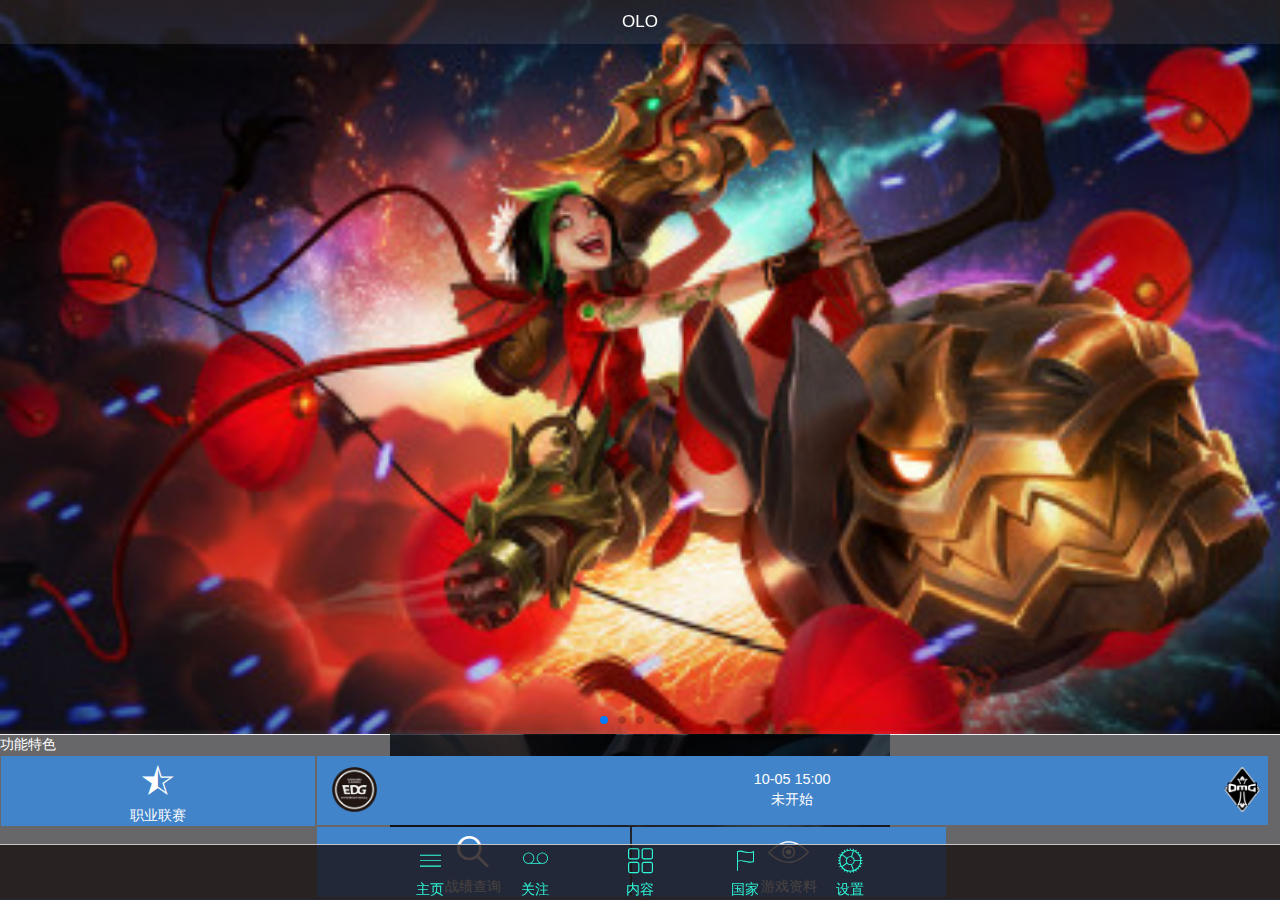
<file: index.html>
<!DOCTYPE html>
<html lang="en">

<head>
    <meta charset="utf-8">
    <meta name="viewport" content="width=device-width, initial-scale=1, maximum-scale=1, minimum-scale=1, user-scalable=no, minimal-ui">
    <meta name="apple-mobile-web-app-capable" content="yes">
    <meta name="apple-mobile-web-app-status-bar-style" content="black">
    <title>OLO</title>
    <link rel="stylesheet" href="assets/css/framework7.ios.css">
    <link rel="stylesheet" href="assets/css/framework7-icons.css">
    <link rel="stylesheet" href="assets/css/framework7.ios.colors.css">
    <link rel="stylesheet" href="assets/css/app.css">
    <link rel="stylesheet" href="assets/css/index.css">
    <link rel="stylesheet" href="assets/css/hero/default.css">
    <link rel="stylesheet" href="assets/css/hero/index.css">
</head>

<body>
    <div class="statusbar-overlay"></div>
    <div class="panel-overlay"></div>

    <div class="panel panel-left panel-reveal layout-white">
        <div class="view view-left"></div>
    </div>
    <div class="panel panel-right panel-reveal panel-primary">
        <div class="view view-right"></div>
    </div>
    <div class="views tabs toolbar-through" id="view-main">
        <div class="view tab view-home view-main active" id="view-home">
            <div class="navbar"> </div>
            <div class="pages navbar-through toolbar-through"> </div>
            <div class="toolbar tabbar tabbar-labels">
                <div class="toolbar-inner">
                    <a href="home.html" class="tab-link active">
                        <i class="f7-icons">bars</i>
                        <span class="tabbar-label">主页</span>
                    </a>
                    <a href="#tab2" class="tab-link">
                        <i class="f7-icons">tape</i>
                        <span class="tabbar-label">关注</span>
                    </a>
                    <a href="#tab3" class="tab-link">
                        <i class="f7-icons">data</i>
                        <span class="tabbar-label">内容</span>
                    </a>
                    <a href="#tab4" class="tab-link">
                        <i class="f7-icons">flag</i>
                        <span class="tabbar-label">国家</span>
                    </a>
                    <a href="#tab5" class="tab-link">
                        <i class="f7-icons">settings</i>
                        <span class="tabbar-label">设置</span>
                    </a>

                </div>
            </div>
        </div>
        <div class="view tab view-hero" id="view-hero">
            <div class="navbar"></div>
            <div class="pages navbar-through toolbar-through"> </div>

            <div class="toolbar tabbar tabbar-labels" id="toolbar-hero">
                <div class="toolbar-inner">
                    <a href="home.html" class="tab-link active">
                        <i class="f7-icons">bars</i>
                        <span class="tabbar-label">英雄</span>
                    </a>
                    <a href="#tab2" class="tab-link">
                        <i class="f7-icons">tape</i>
                        <span class="tabbar-label">物品</span>
                    </a>
                    <a href="#tab3" class="tab-link">
                        <i class="f7-icons">data</i>
                        <span class="tabbar-label">召唤师技能</span>
                    </a>
                    <a href="#tab4" class="tab-link">
                        <i class="f7-icons">flag</i>
                        <span class="tabbar-label">符文</span>
                    </a>
                    <a href="#tab5" class="tab-link">
                        <i class="f7-icons">settings</i>
                        <span class="tabbar-label">天赋</span>
                    </a>

                </div>
            </div>
        </div>

        <div class="view tab view-defail" id="view-defail">
            <div class="navbar"></div>
            <div class="pages navbar-through toolbar-through"> </div>

            <div class="toolbar tabbar tabbar-labels" id="toolbar-hero">
                <div class="toolbar-inner">
                    <a href="home.html" class="tab-link active">
                        <i class="f7-icons">bars</i>
                        <span class="tabbar-label">英雄</span>
                    </a>
                    <a href="#tab2" class="tab-link">
                        <i class="f7-icons">tape</i>
                        <span class="tabbar-label">物品</span>
                    </a>
                    <a href="#tab3" class="tab-link">
                        <i class="f7-icons">data</i>
                        <span class="tabbar-label">召唤师技能</span>
                    </a>
                    <a href="#tab4" class="tab-link">
                        <i class="f7-icons">flag</i>
                        <span class="tabbar-label">符文</span>
                    </a>
                    <a href="#tab5" class="tab-link">
                        <i class="f7-icons">settings</i>
                        <span class="tabbar-label">天赋</span>
                    </a>

                </div>
            </div>
        </div>
    </div>

</body>
<script src="assets/js/framework7.js"></script>
<script src="assets/js/video.min.js"></script>
<script src="assets/js/videojs-ie8.min.js"></script>
<script src="assets/js/app.js"></script>
<script src="assets/js/app.main.js"></script>
<script src="assets/js/polyfill.js"></script>
<script src="assets/js/hero/params.js"></script>
<script src="assets/js/hero/index.js"></script>
<script src="assets/js/hero/defail/index.js"></script>

</html>
</file>
<file: assets/css/framework7.ios.css>
/**
 * Framework7 1.6.5
 * Full featured mobile HTML framework for building iOS & Android apps
 * 
 * iOS Theme
 *
 * http://framework7.io/
 * 
 * Copyright 2017, Vladimir Kharlampidi
 * The iDangero.us
 * http://www.idangero.us/
 * 
 * Licensed under MIT
 * 
 * Released on: September 7, 2017
 */
html,
body,
.framework7-root {
  position: relative;
  height: 100%;
  width: 100%;
  overflow-x: hidden;
}
body {
  font-family: -apple-system, SF UI Text, Helvetica Neue, Helvetica, Arial, sans-serif;
  margin: 0;
  padding: 0;
  color: #000;
  font-size: 14px;
  line-height: 1.4;
  width: 100%;
  -webkit-text-size-adjust: 100%;
  background: #fff;
  overflow: hidden;
}
.framework7-root {
  overflow: hidden;
}
@media all and (width: 1024px) and (height: 691px) and (orientation: landscape) {
  html,
  body,
  .framework7-root {
    height: 671px;
  }
}
@media all and (width: 1024px) and (height: 692px) and (orientation: landscape) {
  html,
  body,
  .framework7-root {
    height: 672px;
  }
}
* {
  -webkit-tap-highlight-color: rgba(0, 0, 0, 0);
  -webkit-touch-callout: none;
}
a,
input,
textarea,
select {
  outline: 0;
}
a {
  text-decoration: none;
  color: #007aff;
}
p {
  margin: 1em 0;
}
/* === Grid === */
.row {
  display: -webkit-box;
  display: -ms-flexbox;
  display: -webkit-flex;
  display: flex;
  -webkit-box-pack: justify;
  -ms-flex-pack: justify;
  -webkit-justify-content: space-between;
  justify-content: space-between;
  -webkit-box-lines: multiple;
  -moz-box-lines: multiple;
  -webkit-flex-wrap: wrap;
  -ms-flex-wrap: wrap;
  flex-wrap: wrap;
  -webkit-box-align: start;
  -ms-flex-align: start;
  -webkit-align-items: flex-start;
  align-items: flex-start;
}
.row > [class*="col-"] {
  box-sizing: border-box;
}
.row .col-auto {
  width: 100%;
}
.row .col-100 {
  width: 100%;
  width: -webkit-calc((100% - 15px*0) / 1);
  width: calc((100% - 15px*0) / 1);
}
.row.no-gutter .col-100 {
  width: 100%;
}
.row .col-95 {
  width: 95%;
  width: -webkit-calc((100% - 15px*0.05263157894736836) / 1.0526315789473684);
  width: calc((100% - 15px*0.05263157894736836) / 1.0526315789473684);
}
.row.no-gutter .col-95 {
  width: 95%;
}
.row .col-90 {
  width: 90%;
  width: -webkit-calc((100% - 15px*0.11111111111111116) / 1.1111111111111112);
  width: calc((100% - 15px*0.11111111111111116) / 1.1111111111111112);
}
.row.no-gutter .col-90 {
  width: 90%;
}
.row .col-85 {
  width: 85%;
  width: -webkit-calc((100% - 15px*0.17647058823529416) / 1.1764705882352942);
  width: calc((100% - 15px*0.17647058823529416) / 1.1764705882352942);
}
.row.no-gutter .col-85 {
  width: 85%;
}
.row .col-80 {
  width: 80%;
  width: -webkit-calc((100% - 15px*0.25) / 1.25);
  width: calc((100% - 15px*0.25) / 1.25);
}
.row.no-gutter .col-80 {
  width: 80%;
}
.row .col-75 {
  width: 75%;
  width: -webkit-calc((100% - 15px*0.33333333333333326) / 1.3333333333333333);
  width: calc((100% - 15px*0.33333333333333326) / 1.3333333333333333);
}
.row.no-gutter .col-75 {
  width: 75%;
}
.row .col-70 {
  width: 70%;
  width: -webkit-calc((100% - 15px*0.4285714285714286) / 1.4285714285714286);
  width: calc((100% - 15px*0.4285714285714286) / 1.4285714285714286);
}
.row.no-gutter .col-70 {
  width: 70%;
}
.row .col-66 {
  width: 66.66666666666666%;
  width: -webkit-calc((100% - 15px*0.5000000000000002) / 1.5000000000000002);
  width: calc((100% - 15px*0.5000000000000002) / 1.5000000000000002);
}
.row.no-gutter .col-66 {
  width: 66.66666666666666%;
}
.row .col-65 {
  width: 65%;
  width: -webkit-calc((100% - 15px*0.5384615384615385) / 1.5384615384615385);
  width: calc((100% - 15px*0.5384615384615385) / 1.5384615384615385);
}
.row.no-gutter .col-65 {
  width: 65%;
}
.row .col-60 {
  width: 60%;
  width: -webkit-calc((100% - 15px*0.6666666666666667) / 1.6666666666666667);
  width: calc((100% - 15px*0.6666666666666667) / 1.6666666666666667);
}
.row.no-gutter .col-60 {
  width: 60%;
}
.row .col-55 {
  width: 55%;
  width: -webkit-calc((100% - 15px*0.8181818181818181) / 1.8181818181818181);
  width: calc((100% - 15px*0.8181818181818181) / 1.8181818181818181);
}
.row.no-gutter .col-55 {
  width: 55%;
}
.row .col-50 {
  width: 50%;
  width: -webkit-calc((100% - 15px*1) / 2);
  width: calc((100% - 15px*1) / 2);
}
.row.no-gutter .col-50 {
  width: 50%;
}
.row .col-45 {
  width: 45%;
  width: -webkit-calc((100% - 15px*1.2222222222222223) / 2.2222222222222223);
  width: calc((100% - 15px*1.2222222222222223) / 2.2222222222222223);
}
.row.no-gutter .col-45 {
  width: 45%;
}
.row .col-40 {
  width: 40%;
  width: -webkit-calc((100% - 15px*1.5) / 2.5);
  width: calc((100% - 15px*1.5) / 2.5);
}
.row.no-gutter .col-40 {
  width: 40%;
}
.row .col-35 {
  width: 35%;
  width: -webkit-calc((100% - 15px*1.8571428571428572) / 2.857142857142857);
  width: calc((100% - 15px*1.8571428571428572) / 2.857142857142857);
}
.row.no-gutter .col-35 {
  width: 35%;
}
.row .col-33 {
  width: 33.333333333333336%;
  width: -webkit-calc((100% - 15px*2) / 3);
  width: calc((100% - 15px*2) / 3);
}
.row.no-gutter .col-33 {
  width: 33.333333333333336%;
}
.row .col-30 {
  width: 30%;
  width: -webkit-calc((100% - 15px*2.3333333333333335) / 3.3333333333333335);
  width: calc((100% - 15px*2.3333333333333335) / 3.3333333333333335);
}
.row.no-gutter .col-30 {
  width: 30%;
}
.row .col-25 {
  width: 25%;
  width: -webkit-calc((100% - 15px*3) / 4);
  width: calc((100% - 15px*3) / 4);
}
.row.no-gutter .col-25 {
  width: 25%;
}
.row .col-20 {
  width: 20%;
  width: -webkit-calc((100% - 15px*4) / 5);
  width: calc((100% - 15px*4) / 5);
}
.row.no-gutter .col-20 {
  width: 20%;
}
.row .col-15 {
  width: 15%;
  width: -webkit-calc((100% - 15px*5.666666666666667) / 6.666666666666667);
  width: calc((100% - 15px*5.666666666666667) / 6.666666666666667);
}
.row.no-gutter .col-15 {
  width: 15%;
}
.row .col-10 {
  width: 10%;
  width: -webkit-calc((100% - 15px*9) / 10);
  width: calc((100% - 15px*9) / 10);
}
.row.no-gutter .col-10 {
  width: 10%;
}
.row .col-5 {
  width: 5%;
  width: -webkit-calc((100% - 15px*19) / 20);
  width: calc((100% - 15px*19) / 20);
}
.row.no-gutter .col-5 {
  width: 5%;
}
.row .col-auto:nth-last-child(1),
.row .col-auto:nth-last-child(1) ~ .col-auto {
  width: 100%;
  width: -webkit-calc((100% - 15px*0) / 1);
  width: calc((100% - 15px*0) / 1);
}
.row.no-gutter .col-auto:nth-last-child(1),
.row.no-gutter .col-auto:nth-last-child(1) ~ .col-auto {
  width: 100%;
}
.row .col-auto:nth-last-child(2),
.row .col-auto:nth-last-child(2) ~ .col-auto {
  width: 50%;
  width: -webkit-calc((100% - 15px*1) / 2);
  width: calc((100% - 15px*1) / 2);
}
.row.no-gutter .col-auto:nth-last-child(2),
.row.no-gutter .col-auto:nth-last-child(2) ~ .col-auto {
  width: 50%;
}
.row .col-auto:nth-last-child(3),
.row .col-auto:nth-last-child(3) ~ .col-auto {
  width: 33.33333333%;
  width: -webkit-calc((100% - 15px*2) / 3);
  width: calc((100% - 15px*2) / 3);
}
.row.no-gutter .col-auto:nth-last-child(3),
.row.no-gutter .col-auto:nth-last-child(3) ~ .col-auto {
  width: 33.33333333%;
}
.row .col-auto:nth-last-child(4),
.row .col-auto:nth-last-child(4) ~ .col-auto {
  width: 25%;
  width: -webkit-calc((100% - 15px*3) / 4);
  width: calc((100% - 15px*3) / 4);
}
.row.no-gutter .col-auto:nth-last-child(4),
.row.no-gutter .col-auto:nth-last-child(4) ~ .col-auto {
  width: 25%;
}
.row .col-auto:nth-last-child(5),
.row .col-auto:nth-last-child(5) ~ .col-auto {
  width: 20%;
  width: -webkit-calc((100% - 15px*4) / 5);
  width: calc((100% - 15px*4) / 5);
}
.row.no-gutter .col-auto:nth-last-child(5),
.row.no-gutter .col-auto:nth-last-child(5) ~ .col-auto {
  width: 20%;
}
.row .col-auto:nth-last-child(6),
.row .col-auto:nth-last-child(6) ~ .col-auto {
  width: 16.66666667%;
  width: -webkit-calc((100% - 15px*5) / 6);
  width: calc((100% - 15px*5) / 6);
}
.row.no-gutter .col-auto:nth-last-child(6),
.row.no-gutter .col-auto:nth-last-child(6) ~ .col-auto {
  width: 16.66666667%;
}
.row .col-auto:nth-last-child(7),
.row .col-auto:nth-last-child(7) ~ .col-auto {
  width: 14.28571429%;
  width: -webkit-calc((100% - 15px*6) / 7);
  width: calc((100% - 15px*6) / 7);
}
.row.no-gutter .col-auto:nth-last-child(7),
.row.no-gutter .col-auto:nth-last-child(7) ~ .col-auto {
  width: 14.28571429%;
}
.row .col-auto:nth-last-child(8),
.row .col-auto:nth-last-child(8) ~ .col-auto {
  width: 12.5%;
  width: -webkit-calc((100% - 15px*7) / 8);
  width: calc((100% - 15px*7) / 8);
}
.row.no-gutter .col-auto:nth-last-child(8),
.row.no-gutter .col-auto:nth-last-child(8) ~ .col-auto {
  width: 12.5%;
}
.row .col-auto:nth-last-child(9),
.row .col-auto:nth-last-child(9) ~ .col-auto {
  width: 11.11111111%;
  width: -webkit-calc((100% - 15px*8) / 9);
  width: calc((100% - 15px*8) / 9);
}
.row.no-gutter .col-auto:nth-last-child(9),
.row.no-gutter .col-auto:nth-last-child(9) ~ .col-auto {
  width: 11.11111111%;
}
.row .col-auto:nth-last-child(10),
.row .col-auto:nth-last-child(10) ~ .col-auto {
  width: 10%;
  width: -webkit-calc((100% - 15px*9) / 10);
  width: calc((100% - 15px*9) / 10);
}
.row.no-gutter .col-auto:nth-last-child(10),
.row.no-gutter .col-auto:nth-last-child(10) ~ .col-auto {
  width: 10%;
}
.row .col-auto:nth-last-child(11),
.row .col-auto:nth-last-child(11) ~ .col-auto {
  width: 9.09090909%;
  width: -webkit-calc((100% - 15px*10) / 11);
  width: calc((100% - 15px*10) / 11);
}
.row.no-gutter .col-auto:nth-last-child(11),
.row.no-gutter .col-auto:nth-last-child(11) ~ .col-auto {
  width: 9.09090909%;
}
.row .col-auto:nth-last-child(12),
.row .col-auto:nth-last-child(12) ~ .col-auto {
  width: 8.33333333%;
  width: -webkit-calc((100% - 15px*11) / 12);
  width: calc((100% - 15px*11) / 12);
}
.row.no-gutter .col-auto:nth-last-child(12),
.row.no-gutter .col-auto:nth-last-child(12) ~ .col-auto {
  width: 8.33333333%;
}
.row .col-auto:nth-last-child(13),
.row .col-auto:nth-last-child(13) ~ .col-auto {
  width: 7.69230769%;
  width: -webkit-calc((100% - 15px*12) / 13);
  width: calc((100% - 15px*12) / 13);
}
.row.no-gutter .col-auto:nth-last-child(13),
.row.no-gutter .col-auto:nth-last-child(13) ~ .col-auto {
  width: 7.69230769%;
}
.row .col-auto:nth-last-child(14),
.row .col-auto:nth-last-child(14) ~ .col-auto {
  width: 7.14285714%;
  width: -webkit-calc((100% - 15px*13) / 14);
  width: calc((100% - 15px*13) / 14);
}
.row.no-gutter .col-auto:nth-last-child(14),
.row.no-gutter .col-auto:nth-last-child(14) ~ .col-auto {
  width: 7.14285714%;
}
.row .col-auto:nth-last-child(15),
.row .col-auto:nth-last-child(15) ~ .col-auto {
  width: 6.66666667%;
  width: -webkit-calc((100% - 15px*14) / 15);
  width: calc((100% - 15px*14) / 15);
}
.row.no-gutter .col-auto:nth-last-child(15),
.row.no-gutter .col-auto:nth-last-child(15) ~ .col-auto {
  width: 6.66666667%;
}
.row .col-auto:nth-last-child(16),
.row .col-auto:nth-last-child(16) ~ .col-auto {
  width: 6.25%;
  width: -webkit-calc((100% - 15px*15) / 16);
  width: calc((100% - 15px*15) / 16);
}
.row.no-gutter .col-auto:nth-last-child(16),
.row.no-gutter .col-auto:nth-last-child(16) ~ .col-auto {
  width: 6.25%;
}
.row .col-auto:nth-last-child(17),
.row .col-auto:nth-last-child(17) ~ .col-auto {
  width: 5.88235294%;
  width: -webkit-calc((100% - 15px*16) / 17);
  width: calc((100% - 15px*16) / 17);
}
.row.no-gutter .col-auto:nth-last-child(17),
.row.no-gutter .col-auto:nth-last-child(17) ~ .col-auto {
  width: 5.88235294%;
}
.row .col-auto:nth-last-child(18),
.row .col-auto:nth-last-child(18) ~ .col-auto {
  width: 5.55555556%;
  width: -webkit-calc((100% - 15px*17) / 18);
  width: calc((100% - 15px*17) / 18);
}
.row.no-gutter .col-auto:nth-last-child(18),
.row.no-gutter .col-auto:nth-last-child(18) ~ .col-auto {
  width: 5.55555556%;
}
.row .col-auto:nth-last-child(19),
.row .col-auto:nth-last-child(19) ~ .col-auto {
  width: 5.26315789%;
  width: -webkit-calc((100% - 15px*18) / 19);
  width: calc((100% - 15px*18) / 19);
}
.row.no-gutter .col-auto:nth-last-child(19),
.row.no-gutter .col-auto:nth-last-child(19) ~ .col-auto {
  width: 5.26315789%;
}
.row .col-auto:nth-last-child(20),
.row .col-auto:nth-last-child(20) ~ .col-auto {
  width: 5%;
  width: -webkit-calc((100% - 15px*19) / 20);
  width: calc((100% - 15px*19) / 20);
}
.row.no-gutter .col-auto:nth-last-child(20),
.row.no-gutter .col-auto:nth-last-child(20) ~ .col-auto {
  width: 5%;
}
.row .col-auto:nth-last-child(21),
.row .col-auto:nth-last-child(21) ~ .col-auto {
  width: 4.76190476%;
  width: -webkit-calc((100% - 15px*20) / 21);
  width: calc((100% - 15px*20) / 21);
}
.row.no-gutter .col-auto:nth-last-child(21),
.row.no-gutter .col-auto:nth-last-child(21) ~ .col-auto {
  width: 4.76190476%;
}
@media all and (min-width: 768px) {
  .row .tablet-100 {
    width: 100%;
    width: -webkit-calc((100% - 15px*0) / 1);
    width: calc((100% - 15px*0) / 1);
  }
  .row.no-gutter .tablet-100 {
    width: 100%;
  }
  .row .tablet-95 {
    width: 95%;
    width: -webkit-calc((100% - 15px*0.05263157894736836) / 1.0526315789473684);
    width: calc((100% - 15px*0.05263157894736836) / 1.0526315789473684);
  }
  .row.no-gutter .tablet-95 {
    width: 95%;
  }
  .row .tablet-90 {
    width: 90%;
    width: -webkit-calc((100% - 15px*0.11111111111111116) / 1.1111111111111112);
    width: calc((100% - 15px*0.11111111111111116) / 1.1111111111111112);
  }
  .row.no-gutter .tablet-90 {
    width: 90%;
  }
  .row .tablet-85 {
    width: 85%;
    width: -webkit-calc((100% - 15px*0.17647058823529416) / 1.1764705882352942);
    width: calc((100% - 15px*0.17647058823529416) / 1.1764705882352942);
  }
  .row.no-gutter .tablet-85 {
    width: 85%;
  }
  .row .tablet-80 {
    width: 80%;
    width: -webkit-calc((100% - 15px*0.25) / 1.25);
    width: calc((100% - 15px*0.25) / 1.25);
  }
  .row.no-gutter .tablet-80 {
    width: 80%;
  }
  .row .tablet-75 {
    width: 75%;
    width: -webkit-calc((100% - 15px*0.33333333333333326) / 1.3333333333333333);
    width: calc((100% - 15px*0.33333333333333326) / 1.3333333333333333);
  }
  .row.no-gutter .tablet-75 {
    width: 75%;
  }
  .row .tablet-70 {
    width: 70%;
    width: -webkit-calc((100% - 15px*0.4285714285714286) / 1.4285714285714286);
    width: calc((100% - 15px*0.4285714285714286) / 1.4285714285714286);
  }
  .row.no-gutter .tablet-70 {
    width: 70%;
  }
  .row .tablet-66 {
    width: 66.66666666666666%;
    width: -webkit-calc((100% - 15px*0.5000000000000002) / 1.5000000000000002);
    width: calc((100% - 15px*0.5000000000000002) / 1.5000000000000002);
  }
  .row.no-gutter .tablet-66 {
    width: 66.66666666666666%;
  }
  .row .tablet-65 {
    width: 65%;
    width: -webkit-calc((100% - 15px*0.5384615384615385) / 1.5384615384615385);
    width: calc((100% - 15px*0.5384615384615385) / 1.5384615384615385);
  }
  .row.no-gutter .tablet-65 {
    width: 65%;
  }
  .row .tablet-60 {
    width: 60%;
    width: -webkit-calc((100% - 15px*0.6666666666666667) / 1.6666666666666667);
    width: calc((100% - 15px*0.6666666666666667) / 1.6666666666666667);
  }
  .row.no-gutter .tablet-60 {
    width: 60%;
  }
  .row .tablet-55 {
    width: 55%;
    width: -webkit-calc((100% - 15px*0.8181818181818181) / 1.8181818181818181);
    width: calc((100% - 15px*0.8181818181818181) / 1.8181818181818181);
  }
  .row.no-gutter .tablet-55 {
    width: 55%;
  }
  .row .tablet-50 {
    width: 50%;
    width: -webkit-calc((100% - 15px*1) / 2);
    width: calc((100% - 15px*1) / 2);
  }
  .row.no-gutter .tablet-50 {
    width: 50%;
  }
  .row .tablet-45 {
    width: 45%;
    width: -webkit-calc((100% - 15px*1.2222222222222223) / 2.2222222222222223);
    width: calc((100% - 15px*1.2222222222222223) / 2.2222222222222223);
  }
  .row.no-gutter .tablet-45 {
    width: 45%;
  }
  .row .tablet-40 {
    width: 40%;
    width: -webkit-calc((100% - 15px*1.5) / 2.5);
    width: calc((100% - 15px*1.5) / 2.5);
  }
  .row.no-gutter .tablet-40 {
    width: 40%;
  }
  .row .tablet-35 {
    width: 35%;
    width: -webkit-calc((100% - 15px*1.8571428571428572) / 2.857142857142857);
    width: calc((100% - 15px*1.8571428571428572) / 2.857142857142857);
  }
  .row.no-gutter .tablet-35 {
    width: 35%;
  }
  .row .tablet-33 {
    width: 33.333333333333336%;
    width: -webkit-calc((100% - 15px*2) / 3);
    width: calc((100% - 15px*2) / 3);
  }
  .row.no-gutter .tablet-33 {
    width: 33.333333333333336%;
  }
  .row .tablet-30 {
    width: 30%;
    width: -webkit-calc((100% - 15px*2.3333333333333335) / 3.3333333333333335);
    width: calc((100% - 15px*2.3333333333333335) / 3.3333333333333335);
  }
  .row.no-gutter .tablet-30 {
    width: 30%;
  }
  .row .tablet-25 {
    width: 25%;
    width: -webkit-calc((100% - 15px*3) / 4);
    width: calc((100% - 15px*3) / 4);
  }
  .row.no-gutter .tablet-25 {
    width: 25%;
  }
  .row .tablet-20 {
    width: 20%;
    width: -webkit-calc((100% - 15px*4) / 5);
    width: calc((100% - 15px*4) / 5);
  }
  .row.no-gutter .tablet-20 {
    width: 20%;
  }
  .row .tablet-15 {
    width: 15%;
    width: -webkit-calc((100% - 15px*5.666666666666667) / 6.666666666666667);
    width: calc((100% - 15px*5.666666666666667) / 6.666666666666667);
  }
  .row.no-gutter .tablet-15 {
    width: 15%;
  }
  .row .tablet-10 {
    width: 10%;
    width: -webkit-calc((100% - 15px*9) / 10);
    width: calc((100% - 15px*9) / 10);
  }
  .row.no-gutter .tablet-10 {
    width: 10%;
  }
  .row .tablet-5 {
    width: 5%;
    width: -webkit-calc((100% - 15px*19) / 20);
    width: calc((100% - 15px*19) / 20);
  }
  .row.no-gutter .tablet-5 {
    width: 5%;
  }
  .row .tablet-auto:nth-last-child(1),
  .row .tablet-auto:nth-last-child(1) ~ .col-auto {
    width: 100%;
    width: -webkit-calc((100% - 15px*0) / 1);
    width: calc((100% - 15px*0) / 1);
  }
  .row.no-gutter .tablet-auto:nth-last-child(1),
  .row.no-gutter .tablet-auto:nth-last-child(1) ~ .tablet-auto {
    width: 100%;
  }
  .row .tablet-auto:nth-last-child(2),
  .row .tablet-auto:nth-last-child(2) ~ .col-auto {
    width: 50%;
    width: -webkit-calc((100% - 15px*1) / 2);
    width: calc((100% - 15px*1) / 2);
  }
  .row.no-gutter .tablet-auto:nth-last-child(2),
  .row.no-gutter .tablet-auto:nth-last-child(2) ~ .tablet-auto {
    width: 50%;
  }
  .row .tablet-auto:nth-last-child(3),
  .row .tablet-auto:nth-last-child(3) ~ .col-auto {
    width: 33.33333333%;
    width: -webkit-calc((100% - 15px*2) / 3);
    width: calc((100% - 15px*2) / 3);
  }
  .row.no-gutter .tablet-auto:nth-last-child(3),
  .row.no-gutter .tablet-auto:nth-last-child(3) ~ .tablet-auto {
    width: 33.33333333%;
  }
  .row .tablet-auto:nth-last-child(4),
  .row .tablet-auto:nth-last-child(4) ~ .col-auto {
    width: 25%;
    width: -webkit-calc((100% - 15px*3) / 4);
    width: calc((100% - 15px*3) / 4);
  }
  .row.no-gutter .tablet-auto:nth-last-child(4),
  .row.no-gutter .tablet-auto:nth-last-child(4) ~ .tablet-auto {
    width: 25%;
  }
  .row .tablet-auto:nth-last-child(5),
  .row .tablet-auto:nth-last-child(5) ~ .col-auto {
    width: 20%;
    width: -webkit-calc((100% - 15px*4) / 5);
    width: calc((100% - 15px*4) / 5);
  }
  .row.no-gutter .tablet-auto:nth-last-child(5),
  .row.no-gutter .tablet-auto:nth-last-child(5) ~ .tablet-auto {
    width: 20%;
  }
  .row .tablet-auto:nth-last-child(6),
  .row .tablet-auto:nth-last-child(6) ~ .col-auto {
    width: 16.66666667%;
    width: -webkit-calc((100% - 15px*5) / 6);
    width: calc((100% - 15px*5) / 6);
  }
  .row.no-gutter .tablet-auto:nth-last-child(6),
  .row.no-gutter .tablet-auto:nth-last-child(6) ~ .tablet-auto {
    width: 16.66666667%;
  }
  .row .tablet-auto:nth-last-child(7),
  .row .tablet-auto:nth-last-child(7) ~ .col-auto {
    width: 14.28571429%;
    width: -webkit-calc((100% - 15px*6) / 7);
    width: calc((100% - 15px*6) / 7);
  }
  .row.no-gutter .tablet-auto:nth-last-child(7),
  .row.no-gutter .tablet-auto:nth-last-child(7) ~ .tablet-auto {
    width: 14.28571429%;
  }
  .row .tablet-auto:nth-last-child(8),
  .row .tablet-auto:nth-last-child(8) ~ .col-auto {
    width: 12.5%;
    width: -webkit-calc((100% - 15px*7) / 8);
    width: calc((100% - 15px*7) / 8);
  }
  .row.no-gutter .tablet-auto:nth-last-child(8),
  .row.no-gutter .tablet-auto:nth-last-child(8) ~ .tablet-auto {
    width: 12.5%;
  }
  .row .tablet-auto:nth-last-child(9),
  .row .tablet-auto:nth-last-child(9) ~ .col-auto {
    width: 11.11111111%;
    width: -webkit-calc((100% - 15px*8) / 9);
    width: calc((100% - 15px*8) / 9);
  }
  .row.no-gutter .tablet-auto:nth-last-child(9),
  .row.no-gutter .tablet-auto:nth-last-child(9) ~ .tablet-auto {
    width: 11.11111111%;
  }
  .row .tablet-auto:nth-last-child(10),
  .row .tablet-auto:nth-last-child(10) ~ .col-auto {
    width: 10%;
    width: -webkit-calc((100% - 15px*9) / 10);
    width: calc((100% - 15px*9) / 10);
  }
  .row.no-gutter .tablet-auto:nth-last-child(10),
  .row.no-gutter .tablet-auto:nth-last-child(10) ~ .tablet-auto {
    width: 10%;
  }
  .row .tablet-auto:nth-last-child(11),
  .row .tablet-auto:nth-last-child(11) ~ .col-auto {
    width: 9.09090909%;
    width: -webkit-calc((100% - 15px*10) / 11);
    width: calc((100% - 15px*10) / 11);
  }
  .row.no-gutter .tablet-auto:nth-last-child(11),
  .row.no-gutter .tablet-auto:nth-last-child(11) ~ .tablet-auto {
    width: 9.09090909%;
  }
  .row .tablet-auto:nth-last-child(12),
  .row .tablet-auto:nth-last-child(12) ~ .col-auto {
    width: 8.33333333%;
    width: -webkit-calc((100% - 15px*11) / 12);
    width: calc((100% - 15px*11) / 12);
  }
  .row.no-gutter .tablet-auto:nth-last-child(12),
  .row.no-gutter .tablet-auto:nth-last-child(12) ~ .tablet-auto {
    width: 8.33333333%;
  }
  .row .tablet-auto:nth-last-child(13),
  .row .tablet-auto:nth-last-child(13) ~ .col-auto {
    width: 7.69230769%;
    width: -webkit-calc((100% - 15px*12) / 13);
    width: calc((100% - 15px*12) / 13);
  }
  .row.no-gutter .tablet-auto:nth-last-child(13),
  .row.no-gutter .tablet-auto:nth-last-child(13) ~ .tablet-auto {
    width: 7.69230769%;
  }
  .row .tablet-auto:nth-last-child(14),
  .row .tablet-auto:nth-last-child(14) ~ .col-auto {
    width: 7.14285714%;
    width: -webkit-calc((100% - 15px*13) / 14);
    width: calc((100% - 15px*13) / 14);
  }
  .row.no-gutter .tablet-auto:nth-last-child(14),
  .row.no-gutter .tablet-auto:nth-last-child(14) ~ .tablet-auto {
    width: 7.14285714%;
  }
  .row .tablet-auto:nth-last-child(15),
  .row .tablet-auto:nth-last-child(15) ~ .col-auto {
    width: 6.66666667%;
    width: -webkit-calc((100% - 15px*14) / 15);
    width: calc((100% - 15px*14) / 15);
  }
  .row.no-gutter .tablet-auto:nth-last-child(15),
  .row.no-gutter .tablet-auto:nth-last-child(15) ~ .tablet-auto {
    width: 6.66666667%;
  }
  .row .tablet-auto:nth-last-child(16),
  .row .tablet-auto:nth-last-child(16) ~ .col-auto {
    width: 6.25%;
    width: -webkit-calc((100% - 15px*15) / 16);
    width: calc((100% - 15px*15) / 16);
  }
  .row.no-gutter .tablet-auto:nth-last-child(16),
  .row.no-gutter .tablet-auto:nth-last-child(16) ~ .tablet-auto {
    width: 6.25%;
  }
  .row .tablet-auto:nth-last-child(17),
  .row .tablet-auto:nth-last-child(17) ~ .col-auto {
    width: 5.88235294%;
    width: -webkit-calc((100% - 15px*16) / 17);
    width: calc((100% - 15px*16) / 17);
  }
  .row.no-gutter .tablet-auto:nth-last-child(17),
  .row.no-gutter .tablet-auto:nth-last-child(17) ~ .tablet-auto {
    width: 5.88235294%;
  }
  .row .tablet-auto:nth-last-child(18),
  .row .tablet-auto:nth-last-child(18) ~ .col-auto {
    width: 5.55555556%;
    width: -webkit-calc((100% - 15px*17) / 18);
    width: calc((100% - 15px*17) / 18);
  }
  .row.no-gutter .tablet-auto:nth-last-child(18),
  .row.no-gutter .tablet-auto:nth-last-child(18) ~ .tablet-auto {
    width: 5.55555556%;
  }
  .row .tablet-auto:nth-last-child(19),
  .row .tablet-auto:nth-last-child(19) ~ .col-auto {
    width: 5.26315789%;
    width: -webkit-calc((100% - 15px*18) / 19);
    width: calc((100% - 15px*18) / 19);
  }
  .row.no-gutter .tablet-auto:nth-last-child(19),
  .row.no-gutter .tablet-auto:nth-last-child(19) ~ .tablet-auto {
    width: 5.26315789%;
  }
  .row .tablet-auto:nth-last-child(20),
  .row .tablet-auto:nth-last-child(20) ~ .col-auto {
    width: 5%;
    width: -webkit-calc((100% - 15px*19) / 20);
    width: calc((100% - 15px*19) / 20);
  }
  .row.no-gutter .tablet-auto:nth-last-child(20),
  .row.no-gutter .tablet-auto:nth-last-child(20) ~ .tablet-auto {
    width: 5%;
  }
  .row .tablet-auto:nth-last-child(21),
  .row .tablet-auto:nth-last-child(21) ~ .col-auto {
    width: 4.76190476%;
    width: -webkit-calc((100% - 15px*20) / 21);
    width: calc((100% - 15px*20) / 21);
  }
  .row.no-gutter .tablet-auto:nth-last-child(21),
  .row.no-gutter .tablet-auto:nth-last-child(21) ~ .tablet-auto {
    width: 4.76190476%;
  }
}
/* === Views === */
.views,
.view {
  position: relative;
  height: 100%;
  z-index: 5000;
}
.views {
  overflow: auto;
  -webkit-overflow-scrolling: touch;
}
.view {
  overflow: hidden;
  box-sizing: border-box;
  width: 100%;
}
/* === Pages === */
.pages {
  position: relative;
  width: 100%;
  height: 100%;
  overflow: hidden;
  background: #000;
}
.page {
  box-sizing: border-box;
  position: absolute;
  left: 0;
  top: 0;
  width: 100%;
  height: 100%;
  background: #efeff4;
  -webkit-transform: translate3d(0, 0, 0);
  transform: translate3d(0, 0, 0);
}
.page.cached {
  display: none;
}
.page-on-left {
  -webkit-transform: translate3d(-20%, 0, 0);
  transform: translate3d(-20%, 0, 0);
}
.page-on-left .swipeback-page-opacity {
  opacity: 1;
}
.page-on-left:after {
  opacity: 1;
}
.page-on-center .swipeback-page-shadow {
  opacity: 1;
}
.page-on-center .swipeback-page-opacity {
  opacity: 0 !important;
}
.page-on-right {
  -webkit-transform: translate3d(100%, 0, 0);
  transform: translate3d(100%, 0, 0);
}
.page-on-right .swipeback-page-shadow {
  opacity: 0 !important;
}
.page-content {
  overflow: auto;
  -webkit-overflow-scrolling: touch;
  box-sizing: border-box;
  height: 100%;
  position: relative;
  z-index: 1;
}
.swipeback-page-shadow {
  position: absolute;
  right: 100%;
  top: 0;
  width: 16px;
  height: 100%;
  background: -webkit-linear-gradient(left, rgba(0, 0, 0, 0) 0%, rgba(0, 0, 0, 0) 10%, rgba(0, 0, 0, 0.01) 50%, rgba(0, 0, 0, 0.2) 100%);
  background: linear-gradient(to right, rgba(0, 0, 0, 0) 0%, rgba(0, 0, 0, 0) 10%, rgba(0, 0, 0, 0.01) 50%, rgba(0, 0, 0, 0.2) 100%);
  z-index: -1;
  content: '';
  will-change: opacity;
  contain: strict;
}
html.android .swipeback-page-shadow {
  display: none;
  -webkit-animation: none;
  animation: none;
}
.swipeback-page-opacity {
  position: absolute;
  left: 0;
  top: 0;
  background: rgba(0, 0, 0, 0.1);
  width: 100%;
  height: 100%;
  content: '';
  opacity: 0;
  z-index: 10000;
  will-change: opacity;
  contain: strict;
}
.page-transitioning,
.page-transitioning .swipeback-page-shadow,
.page-transitioning .swipeback-page-opacity {
  -webkit-transition-duration: 400ms;
  transition-duration: 400ms;
}
.page-from-right-to-center:before,
.page-from-center-to-right:before {
  position: absolute;
  right: 100%;
  top: 0;
  width: 16px;
  height: 100%;
  background: -webkit-linear-gradient(left, rgba(0, 0, 0, 0) 0%, rgba(0, 0, 0, 0) 10%, rgba(0, 0, 0, 0.01) 50%, rgba(0, 0, 0, 0.2) 100%);
  background: linear-gradient(to right, rgba(0, 0, 0, 0) 0%, rgba(0, 0, 0, 0) 10%, rgba(0, 0, 0, 0.01) 50%, rgba(0, 0, 0, 0.2) 100%);
  z-index: -1;
  content: '';
  will-change: opacity;
  contain: strict;
}
html.android .page-from-right-to-center:before,
html.android .page-from-center-to-right:before {
  display: none;
  -webkit-animation: none;
  animation: none;
}
.page-from-right-to-center {
  -webkit-animation: pageFromRightToCenter 400ms forwards;
  animation: pageFromRightToCenter 400ms forwards;
}
.page-from-right-to-center:before {
  -webkit-animation: pageFromRightToCenterShadow 400ms forwards;
  animation: pageFromRightToCenterShadow 400ms forwards;
}
.page-from-center-to-right {
  -webkit-animation: pageFromCenterToRight 400ms forwards;
  animation: pageFromCenterToRight 400ms forwards;
}
.page-from-center-to-right:before {
  -webkit-animation: pageFromCenterToRightShadow 400ms forwards;
  animation: pageFromCenterToRightShadow 400ms forwards;
}
@-webkit-keyframes pageFromRightToCenter {
  from {
    -webkit-transform: translate3d(100%, 0, 0);
  }
  to {
    -webkit-transform: translate3d(0, 0, 0);
  }
}
@keyframes pageFromRightToCenter {
  from {
    transform: translate3d(100%, 0, 0);
  }
  to {
    transform: translate3d(0, 0, 0);
  }
}
@-webkit-keyframes pageFromRightToCenterShadow {
  from {
    opacity: 0;
  }
  to {
    opacity: 1;
  }
}
@keyframes pageFromRightToCenterShadow {
  from {
    opacity: 0;
  }
  to {
    opacity: 1;
  }
}
@-webkit-keyframes pageFromCenterToRight {
  from {
    -webkit-transform: translate3d(0, 0, 0);
  }
  to {
    -webkit-transform: translate3d(100%, 0, 0);
  }
}
@keyframes pageFromCenterToRight {
  from {
    transform: translate3d(0, 0, 0);
  }
  to {
    transform: translate3d(100%, 0, 0);
  }
}
@-webkit-keyframes pageFromCenterToRightShadow {
  from {
    opacity: 1;
  }
  to {
    opacity: 0;
  }
}
@keyframes pageFromCenterToRightShadow {
  from {
    opacity: 1;
  }
  to {
    opacity: 0;
  }
}
.page-from-center-to-left {
  -webkit-animation: pageFromCenterToLeft 400ms forwards;
  animation: pageFromCenterToLeft 400ms forwards;
}
.page-from-center-to-left:after {
  position: absolute;
  left: 0;
  top: 0;
  background: rgba(0, 0, 0, 0.1);
  width: 100%;
  height: 100%;
  content: '';
  opacity: 0;
  z-index: 10000;
  will-change: opacity;
  contain: strict;
  -webkit-animation: pageFromCenterToLeftOpacity 400ms forwards;
  animation: pageFromCenterToLeftOpacity 400ms forwards;
}
.page-from-left-to-center {
  -webkit-animation: pageFromLeftToCenter 400ms forwards;
  animation: pageFromLeftToCenter 400ms forwards;
}
.page-from-left-to-center:after {
  position: absolute;
  left: 0;
  top: 0;
  background: rgba(0, 0, 0, 0.1);
  width: 100%;
  height: 100%;
  content: '';
  opacity: 0;
  z-index: 10000;
  will-change: opacity;
  contain: strict;
  -webkit-animation: pageFromLeftToCenterOpacity 400ms forwards;
  animation: pageFromLeftToCenterOpacity 400ms forwards;
}
@-webkit-keyframes pageFromCenterToLeft {
  from {
    -webkit-transform: translate3d(0, 0, 0);
  }
  to {
    -webkit-transform: translate3d(-20%, 0, 0);
  }
}
@keyframes pageFromCenterToLeft {
  from {
    transform: translate3d(0, 0, 0);
  }
  to {
    transform: translate3d(-20%, 0, 0);
  }
}
@-webkit-keyframes pageFromLeftToCenter {
  from {
    -webkit-transform: translate3d(-20%, 0, 0);
  }
  to {
    -webkit-transform: translate3d(0, 0, 0);
  }
}
@keyframes pageFromLeftToCenter {
  from {
    transform: translate3d(-20%, 0, 0);
  }
  to {
    transform: translate3d(0, 0, 0);
  }
}
@-webkit-keyframes pageFromCenterToLeftOpacity {
  from {
    opacity: 0;
  }
  to {
    opacity: 1;
  }
}
@keyframes pageFromCenterToLeftOpacity {
  from {
    opacity: 0;
  }
  to {
    opacity: 1;
  }
}
@-webkit-keyframes pageFromLeftToCenterOpacity {
  from {
    opacity: 1;
  }
  to {
    opacity: 0;
  }
}
@keyframes pageFromLeftToCenterOpacity {
  from {
    opacity: 1;
  }
  to {
    opacity: 0;
  }
}
/* === Toolbars === */
.navbar-inner,
.toolbar-inner {
  position: absolute;
  left: 0;
  top: 0;
  width: 100%;
  height: 100%;
  padding: 0 8px;
  box-sizing: border-box;
  display: -webkit-box;
  display: -ms-flexbox;
  display: -webkit-flex;
  display: flex;
  -webkit-box-pack: justify;
  -ms-flex-pack: justify;
  -webkit-justify-content: space-between;
  justify-content: space-between;
  -webkit-box-align: center;
  -ms-flex-align: center;
  -webkit-align-items: center;
  align-items: center;
}
.navbar-inner.cached {
  display: none;
}
.navbar,
.toolbar {
  height: 44px;
  width: 100%;
  box-sizing: border-box;
  font-size: 17px;
  position: relative;
  margin: 0;
  z-index: 500;
  -webkit-backface-visibility: hidden;
  backface-visibility: hidden;
  -webkit-transform: translate3d(0, 0, 0);
  transform: translate3d(0, 0, 0);
}
.navbar b,
.toolbar b {
  font-weight: 500;
}
html.ios-gt-8 .navbar b,
html.ios-gt-8 .toolbar b {
  font-weight: 600;
}
.navbar,
.toolbar,
.subnavbar {
  background: #f7f7f8;
}
.navbar a.link,
.toolbar a.link,
.subnavbar a.link {
  line-height: 44px;
  height: 44px;
  text-decoration: none;
  position: relative;
  display: -webkit-box;
  display: -ms-flexbox;
  display: -webkit-flex;
  display: flex;
  -webkit-box-pack: start;
  -ms-flex-pack: start;
  -webkit-justify-content: flex-start;
  justify-content: flex-start;
  -webkit-box-align: center;
  -ms-flex-align: center;
  -webkit-align-items: center;
  align-items: center;
  -webkit-transition-duration: 300ms;
  transition-duration: 300ms;
  -webkit-transform: translateZ(0px);
  transform: translateZ(0px);
}
html:not(.watch-active-state) .navbar a.link:active,
html:not(.watch-active-state) .toolbar a.link:active,
html:not(.watch-active-state) .subnavbar a.link:active,
.navbar a.link.active-state,
.toolbar a.link.active-state,
.subnavbar a.link.active-state {
  opacity: 0.3;
  -webkit-transition-duration: 0ms;
  transition-duration: 0ms;
}
.navbar a.link i + span,
.toolbar a.link i + span,
.subnavbar a.link i + span,
.navbar a.link i + i,
.toolbar a.link i + i,
.subnavbar a.link i + i,
.navbar a.link span + i,
.toolbar a.link span + i,
.subnavbar a.link span + i,
.navbar a.link span + span,
.toolbar a.link span + span,
.subnavbar a.link span + span {
  margin-left: 7px;
}
.navbar a.icon-only,
.toolbar a.icon-only,
.subnavbar a.icon-only {
  min-width: 44px;
  display: -webkit-box;
  display: -ms-flexbox;
  display: -webkit-flex;
  display: flex;
  -webkit-box-pack: center;
  -ms-flex-pack: center;
  -webkit-justify-content: center;
  justify-content: center;
  -webkit-box-align: center;
  -ms-flex-align: center;
  -webkit-align-items: center;
  align-items: center;
  margin: 0;
}
.navbar i.icon,
.toolbar i.icon,
.subnavbar i.icon {
  display: block;
}
.navbar {
  left: 0;
  top: 0;
}
.navbar:after {
  content: '';
  position: absolute;
  left: 0;
  bottom: 0;
  right: auto;
  top: auto;
  height: 1px;
  width: 100%;
  background-color: #c4c4c4;
  display: block;
  z-index: 15;
  -webkit-transform-origin: 50% 100%;
  transform-origin: 50% 100%;
}
html.pixel-ratio-2 .navbar:after {
  -webkit-transform: scaleY(0.5);
  transform: scaleY(0.5);
}
html.pixel-ratio-3 .navbar:after {
  -webkit-transform: scaleY(0.33);
  transform: scaleY(0.33);
}
.navbar:after {
  backface-visibility: hidden;
}
.navbar.no-border:after {
  display: none;
}
.navbar .center {
  font-size: 17px;
  font-weight: 500;
  text-align: center;
  margin: 0;
  position: relative;
  overflow: hidden;
  text-overflow: ellipsis;
  white-space: nowrap;
  line-height: 44px;
  -webkit-flex-shrink: 10;
  -ms-flex: 0 10 auto;
  flex-shrink: 10;
  display: -webkit-box;
  display: -ms-flexbox;
  display: -webkit-flex;
  display: flex;
  -webkit-box-align: center;
  -ms-flex-align: center;
  -webkit-align-items: center;
  align-items: center;
}
html.ios-gt-8 .navbar .center {
  font-weight: 600;
}
.navbar .center .subtitle {
  color: #6d6d72;
  display: block;
  line-height: 1;
  bottom: 3px;
  font-size: 10px;
  position: absolute;
  text-align: center;
  width: 100%;
}
.navbar .left,
.navbar .right {
  -webkit-flex-shrink: 0;
  -ms-flex: 0 0 auto;
  flex-shrink: 0;
  display: -webkit-box;
  display: -ms-flexbox;
  display: -webkit-flex;
  display: flex;
  -webkit-box-pack: start;
  -ms-flex-pack: start;
  -webkit-justify-content: flex-start;
  justify-content: flex-start;
  -webkit-box-align: center;
  -ms-flex-align: center;
  -webkit-align-items: center;
  align-items: center;
  -webkit-transform: translate3d(0, 0, 0);
  transform: translate3d(0, 0, 0);
}
.navbar .left a + a,
.navbar .right a + a {
  margin-left: 15px;
}
.navbar .left {
  margin-right: 10px;
}
.navbar .right {
  margin-left: 10px;
}
.navbar .right:first-child {
  position: absolute;
  right: 8px;
  height: 100%;
}
.popup .navbar {
  -webkit-transform: translate3d(0, 0, 0);
  transform: translate3d(0, 0, 0);
}
.subnavbar {
  height: 44px;
  width: 100%;
  position: absolute;
  left: 0;
  top: 100%;
  margin-top: -1px;
  z-index: 20;
  box-sizing: border-box;
  padding: 0 8px;
  display: -webkit-box;
  display: -ms-flexbox;
  display: -webkit-flex;
  display: flex;
  -webkit-box-pack: justify;
  -ms-flex-pack: justify;
  -webkit-justify-content: space-between;
  justify-content: space-between;
  -webkit-box-align: center;
  -ms-flex-align: center;
  -webkit-align-items: center;
  align-items: center;
}
.subnavbar:after {
  content: '';
  position: absolute;
  left: 0;
  bottom: 0;
  right: auto;
  top: auto;
  height: 1px;
  width: 100%;
  background-color: #c4c4c4;
  display: block;
  z-index: 15;
  -webkit-transform-origin: 50% 100%;
  transform-origin: 50% 100%;
}
html.pixel-ratio-2 .subnavbar:after {
  -webkit-transform: scaleY(0.5);
  transform: scaleY(0.5);
}
html.pixel-ratio-3 .subnavbar:after {
  -webkit-transform: scaleY(0.33);
  transform: scaleY(0.33);
}
.subnavbar.no-border:after {
  display: none;
}
.navbar.no-border .subnavbar {
  margin-top: 0;
}
.navbar-on-left .subnavbar,
.navbar-on-right .subnavbar {
  pointer-events: none;
}
.navbar .subnavbar,
.page .subnavbar {
  position: absolute;
}
.page > .subnavbar {
  top: 0;
  margin-top: 0;
}
.subnavbar > .buttons-row {
  width: 100%;
}
.subnavbar .searchbar,
.subnavbar.searchbar {
  position: absolute;
}
.subnavbar.searchbar,
.subnavbar .searchbar {
  position: absolute;
}
.subnavbar .searchbar {
  left: 0;
  top: 0;
}
.toolbar {
  left: 0;
  bottom: 0;
}
.toolbar:before {
  content: '';
  position: absolute;
  left: 0;
  top: 0;
  bottom: auto;
  right: auto;
  height: 1px;
  width: 100%;
  background-color: #c4c4c4;
  display: block;
  z-index: 15;
  -webkit-transform-origin: 50% 0%;
  transform-origin: 50% 0%;
}
html.pixel-ratio-2 .toolbar:before {
  -webkit-transform: scaleY(0.5);
  transform: scaleY(0.5);
}
html.pixel-ratio-3 .toolbar:before {
  -webkit-transform: scaleY(0.33);
  transform: scaleY(0.33);
}
.toolbar.no-border:before {
  display: none;
}
.toolbar a {
  -webkit-flex-shrink: 1;
  -ms-flex: 0 1 auto;
  flex-shrink: 1;
  position: relative;
  white-space: nowrap;
  text-overflow: ellipsis;
  overflow: hidden;
}
.tabbar {
  color: #929292;
  z-index: 5001;
}
.tabbar a {
  color: #929292;
}
.tabbar a.active {
  color: #007aff;
}
.tabbar a.link {
  line-height: 1.4;
}
.tabbar a.tab-link,
.tabbar a.link {
  height: 100%;
  width: 100%;
  box-sizing: border-box;
  display: -webkit-box;
  display: -ms-flexbox;
  display: -webkit-flex;
  display: flex;
  -webkit-box-pack: center;
  -ms-flex-pack: center;
  -webkit-justify-content: center;
  justify-content: center;
  -webkit-box-align: center;
  -ms-flex-align: center;
  -webkit-align-items: center;
  align-items: center;
  overflow: visible;
  -webkit-box-flex: 1;
  -ms-flex: 1;
  -webkit-box-orient: vertical;
  -moz-box-orient: vertical;
  -ms-flex-direction: column;
  -webkit-flex-direction: column;
  flex-direction: column;
}
.tabbar i.icon {
  height: 30px;
}
.tabbar-labels {
  height: 50px;
}
.tabbar-labels a.tab-link,
.tabbar-labels a.link {
  padding-top: 4px;
  padding-bottom: 4px;
  height: 100%;
  -webkit-box-pack: justify;
  -ms-flex-pack: justify;
  -webkit-justify-content: space-between;
  justify-content: space-between;
}
.tabbar-labels a.tab-link i + span,
.tabbar-labels a.link i + span {
  margin: 0;
}
.tabbar-labels span.tabbar-label {
  line-height: 1;
  display: block;
  margin: 0;
  letter-spacing: 0.01em;
  font-size: 10px;
  position: relative;
  text-overflow: ellipsis;
  white-space: nowrap;
}
.subnavbar input[type="text"],
.navbar input[type="text"],
.subnavbar input[type="password"],
.navbar input[type="password"],
.subnavbar input[type="search"],
.navbar input[type="search"],
.subnavbar input[type="email"],
.navbar input[type="email"],
.subnavbar input[type="tel"],
.navbar input[type="tel"],
.subnavbar input[type="url"],
.navbar input[type="url"] {
  box-sizing: border-box;
  width: 100%;
  height: 28px;
  display: block;
  border: none;
  -webkit-appearance: none;
  -moz-appearance: none;
  -ms-appearance: none;
  appearance: none;
  border-radius: 5px;
  font-family: inherit;
  color: #000;
  font-size: 14px;
  font-weight: normal;
  padding: 0 8px;
  background-color: #fff;
}
@media all and (min-width: 768px) {
  .tabbar .toolbar-inner {
    -webkit-box-pack: center;
    -ms-flex-pack: center;
    -webkit-justify-content: center;
    justify-content: center;
  }
  .tabbar a.tab-link,
  .tabbar a.link {
    width: auto;
    min-width: 105px;
  }
  .tabbar-labels {
    height: 56px;
  }
  .tabbar-labels span.tabbar-label {
    font-size: 14px;
  }
}
.navbar-from-right-to-center .left,
.navbar-from-right-to-center .right,
.navbar-from-right-to-center .center,
.navbar-from-right-to-center .subnavbar,
.navbar-from-right-to-center .fading {
  -webkit-animation: navbarElementFadeIn 400ms forwards;
  animation: navbarElementFadeIn 400ms forwards;
}
.navbar-from-right-to-center .sliding {
  opacity: 1;
}
.navbar-from-center-to-right .left,
.navbar-from-center-to-right .right,
.navbar-from-center-to-right .center,
.navbar-from-center-to-right .subnavbar,
.navbar-from-center-to-right .fading {
  -webkit-animation: navbarElementFadeOut 400ms forwards;
  animation: navbarElementFadeOut 400ms forwards;
}
.navbar-from-center-to-right .sliding {
  opacity: 0;
}
.navbar-from-center-to-right .subnavbar.sliding {
  opacity: 1;
}
@-webkit-keyframes navbarElementFadeIn {
  from {
    opacity: 0;
  }
  to {
    opacity: 1;
  }
}
@keyframes navbarElementFadeIn {
  from {
    opacity: 0;
  }
  to {
    opacity: 1;
  }
}
.navbar-from-center-to-left .left,
.navbar-from-center-to-left .right,
.navbar-from-center-to-left .center,
.navbar-from-center-to-left .subnavbar,
.navbar-from-center-to-left .fading {
  -webkit-animation: navbarElementFadeOut 400ms forwards;
  animation: navbarElementFadeOut 400ms forwards;
}
.navbar-from-center-to-left .sliding {
  opacity: 0;
}
.navbar-from-center-to-left .subnavbar.sliding {
  opacity: 1;
}
.navbar-from-left-to-center .left,
.navbar-from-left-to-center .right,
.navbar-from-left-to-center .center,
.navbar-from-left-to-center .subnavbar,
.navbar-from-left-to-center .fading {
  -webkit-animation: navbarElementFadeIn 400ms forwards;
  animation: navbarElementFadeIn 400ms forwards;
}
.navbar-from-left-to-center .sliding {
  opacity: 1;
}
.navbar-on-left .left,
.navbar-on-left .right,
.navbar-on-left .center,
.navbar-on-left .subnavbar,
.navbar-on-left .fading {
  opacity: 0;
}
.navbar-on-left .sliding {
  opacity: 0;
}
.navbar-on-left .subnavbar.sliding {
  opacity: 1;
  -webkit-transform: translate3d(-100%, 0, 0);
  transform: translate3d(-100%, 0, 0);
}
.navbar-on-right .left,
.navbar-on-right .right,
.navbar-on-right .center,
.navbar-on-right .subnavbar,
.navbar-on-right .fading {
  opacity: 0;
}
.navbar-on-right .sliding {
  opacity: 0;
}
.navbar-on-right .subnavbar.sliding {
  -webkit-transform: translate3d(100%, 0, 0);
  transform: translate3d(100%, 0, 0);
}
@-webkit-keyframes navbarElementFadeOut {
  from {
    opacity: 1;
  }
  to {
    opacity: 0;
  }
}
@keyframes navbarElementFadeOut {
  from {
    opacity: 1;
  }
  to {
    opacity: 0;
  }
}
.navbar-from-right-to-center .left.sliding .back.link .icon,
.navbar-from-center-to-right .left.sliding .back.link .icon,
.navbar-from-center-to-left .left.sliding .back.link .icon,
.navbar-from-left-to-center .left.sliding .back.link .icon {
  -webkit-transition-duration: 400ms;
  transition-duration: 400ms;
}
.navbar-from-right-to-center .sliding,
.navbar-from-center-to-right .sliding,
.navbar-from-center-to-left .sliding,
.navbar-from-left-to-center .sliding {
  -webkit-transition-duration: 400ms;
  transition-duration: 400ms;
  -webkit-animation: none;
  animation: none;
}
/* === Relation between toolbar/navbar types and pages === */
.page > .navbar,
.view > .navbar,
.views > .navbar,
.page > .toolbar,
.view > .toolbar,
.views > .toolbar {
  position: absolute;
}
.subnavbar ~ .page-content {
  padding-top: 44px;
}
.navbar-through .page-content,
.navbar-fixed .page-content {
  padding-top: 44px;
}
.navbar-through .with-subnavbar .page-content,
.navbar-fixed .with-subnavbar .page-content,
.navbar-through .page-content.with-subnavbar,
.navbar-fixed .page-content.with-subnavbar,
.navbar-through .subnavbar ~ .page-content,
.navbar-fixed .subnavbar ~ .page-content {
  padding-top: 88px;
}
.navbar-through .page .subnavbar,
.navbar-fixed .page .subnavbar,
.navbar-through.page .subnavbar,
.navbar-fixed.page .subnavbar {
  top: 44px;
}
.toolbar-through .page-content,
.toolbar-fixed .page-content,
.tabbar-through .page-content,
.tabbar-fixed .page-content {
  padding-bottom: 44px;
}
.tabbar-labels-fixed .page-content,
.tabbar-labels-through .page-content {
  padding-bottom: 50px;
}
@media all and (min-width: 768px) {
  .tabbar-labels-fixed .page-content,
  .tabbar-labels-through .page-content {
    padding-bottom: 56px;
  }
}
.navbar.navbar-hiding {
  -webkit-transition-duration: 400ms;
  transition-duration: 400ms;
  -webkit-transform: translate3d(0, 0, 0);
  transform: translate3d(0, 0, 0);
}
.navbar.navbar-hiding ~ .page-content .list-group-title,
.navbar.navbar-hiding ~ .pages .list-group-title,
.navbar.navbar-hiding ~ .page .list-group-title {
  -webkit-transition-duration: 400ms;
  transition-duration: 400ms;
}
.navbar.navbar-hiding ~ .page-content .subnavbar,
.navbar.navbar-hiding ~ .pages .subnavbar,
.navbar.navbar-hiding ~ .page .subnavbar {
  -webkit-transition-duration: 400ms;
  transition-duration: 400ms;
}
.navbar.navbar-hidden {
  -webkit-transition-duration: 400ms;
  transition-duration: 400ms;
  -webkit-transform: translate3d(0, -100%, 0);
  transform: translate3d(0, -100%, 0);
}
.navbar.navbar-hidden ~ .page-content .list-group-title,
.navbar.navbar-hidden ~ .pages .list-group-title,
.navbar.navbar-hidden ~ .page .list-group-title {
  -webkit-transition-duration: 400ms;
  transition-duration: 400ms;
  top: -44px;
}
.navbar.navbar-hidden ~ .page-content .subnavbar,
.navbar.navbar-hidden ~ .pages .subnavbar,
.navbar.navbar-hidden ~ .page .subnavbar {
  -webkit-transform: translate3d(0, -100%, 0);
  transform: translate3d(0, -100%, 0);
  -webkit-transition-duration: 400ms;
  transition-duration: 400ms;
}
.navbar.not-animated {
  -webkit-transition-duration: 0ms;
  transition-duration: 0ms;
}
.page.no-navbar .page-content {
  padding-top: 0;
}
.page.no-navbar.with-subnavbar .page-content,
.with-subnavbar .page.no-navbar .page-content,
.page.no-navbar .page-content.with-subnavbar {
  padding-top: 44px;
}
.toolbar.toolbar-hiding,
.tabbar.toolbar-hiding,
.toolbar.tabbar-hiding,
.tabbar.tabbar-hiding {
  -webkit-transition-duration: 400ms;
  transition-duration: 400ms;
  -webkit-transform: translate3d(0, 0, 0);
  transform: translate3d(0, 0, 0);
}
.toolbar.toolbar-hidden,
.tabbar.toolbar-hidden,
.toolbar.tabbar-hidden,
.tabbar.tabbar-hidden {
  -webkit-transition-duration: 400ms;
  transition-duration: 400ms;
  -webkit-transform: translate3d(0, 100%, 0);
  transform: translate3d(0, 100%, 0);
}
.toolbar.not-animated,
.tabbar.not-animated {
  -webkit-transition-duration: 0ms;
  transition-duration: 0ms;
}
.page.no-toolbar .page-content,
.page.no-tabbar .page-content {
  padding-bottom: 0;
}
/* === Search Bar === */
.searchbar {
  height: 44px;
  width: 100%;
  background: #c9c9ce;
  box-sizing: border-box;
  padding: 0 8px;
  overflow: hidden;
  position: relative;
  display: -webkit-box;
  display: -ms-flexbox;
  display: -webkit-flex;
  display: flex;
  -webkit-box-align: center;
  -ms-flex-align: center;
  -webkit-align-items: center;
  align-items: center;
}
.searchbar:after {
  content: '';
  position: absolute;
  left: 0;
  bottom: 0;
  right: auto;
  top: auto;
  height: 1px;
  width: 100%;
  background-color: #b4b4b4;
  display: block;
  z-index: 15;
  -webkit-transform-origin: 50% 100%;
  transform-origin: 50% 100%;
}
html.pixel-ratio-2 .searchbar:after {
  -webkit-transform: scaleY(0.5);
  transform: scaleY(0.5);
}
html.pixel-ratio-3 .searchbar:after {
  -webkit-transform: scaleY(0.33);
  transform: scaleY(0.33);
}
.searchbar .searchbar-input {
  width: 100%;
  height: 28px;
  position: relative;
  -webkit-flex-shrink: 1;
  -ms-flex: 0 1 auto;
  flex-shrink: 1;
}
.searchbar input[type="search"] {
  box-sizing: border-box;
  width: 100%;
  height: 28px;
  display: block;
  border: none;
  -webkit-appearance: none;
  -moz-appearance: none;
  -ms-appearance: none;
  appearance: none;
  border-radius: 5px;
  font-family: inherit;
  color: #000;
  font-size: 14px;
  font-weight: normal;
  padding: 0 8px;
  background-color: #fff;
  padding: 0 28px;
  height: 100%;
  background-repeat: no-repeat;
  background-position: 8px center;
  background-image: url("data:image/svg+xml;charset=utf-8,%3Csvg%20xmlns%3D'http%3A%2F%2Fwww.w3.org%2F2000%2Fsvg'%20viewBox%3D'0%200%2013%2013'%20enable-background%3D'new%200%200%2013%2013'%3E%3Cg%3E%3Cpath%20fill%3D'%23939398'%20d%3D'M5%2C1c2.2%2C0%2C4%2C1.8%2C4%2C4S7.2%2C9%2C5%2C9S1%2C7.2%2C1%2C5S2.8%2C1%2C5%2C1%20M5%2C0C2.2%2C0%2C0%2C2.2%2C0%2C5s2.2%2C5%2C5%2C5s5-2.2%2C5-5S7.8%2C0%2C5%2C0%20L5%2C0z'%2F%3E%3C%2Fg%3E%3Cline%20stroke%3D'%23939398'%20stroke-miterlimit%3D'10'%20x1%3D'12.6'%20y1%3D'12.6'%20x2%3D'8.2'%20y2%3D'8.2'%2F%3E%3C%2Fsvg%3E");
  -webkit-background-size: 13px 13px;
  background-size: 13px 13px;
}
.searchbar input[type="search"]::-webkit-input-placeholder {
  color: #939398;
  opacity: 1;
}
.searchbar input[type="search"]::-webkit-search-cancel-button {
  -webkit-appearance: none;
}
.searchbar .searchbar-clear {
  position: absolute;
  width: 28px;
  height: 28px;
  right: 0;
  top: 0;
  opacity: 0;
  pointer-events: none;
  background-position: center;
  background-repeat: no-repeat;
  background-image: url("data:image/svg+xml;charset=utf-8,%3Csvg%20xmlns%3D'http%3A%2F%2Fwww.w3.org%2F2000%2Fsvg'%20viewBox%3D'0%200%2028%2028'%3E%3Ccircle%20cx%3D'14'%20cy%3D'14'%20r%3D'14'%20fill%3D'%238e8e93'%2F%3E%3Cline%20stroke%3D'%23ffffff'%20stroke-width%3D'2'%20stroke-miterlimit%3D'10'%20x1%3D'8'%20y1%3D'8'%20x2%3D'20'%20y2%3D'20'%2F%3E%3Cline%20fill%3D'none'%20stroke%3D'%23ffffff'%20stroke-width%3D'2'%20stroke-miterlimit%3D'10'%20x1%3D'20'%20y1%3D'8'%20x2%3D'8'%20y2%3D'20'%2F%3E%3C%2Fsvg%3E");
  -webkit-background-size: 14px 14px;
  background-size: 14px 14px;
  -webkit-transition-duration: 300ms;
  transition-duration: 300ms;
  cursor: pointer;
}
.searchbar .searchbar-cancel {
  -webkit-transition-duration: 300ms;
  transition-duration: 300ms;
  -webkit-transform: translate3d(0, 0, 0);
  transform: translate3d(0, 0, 0);
  font-size: 17px;
  cursor: pointer;
  opacity: 0;
  -webkit-flex-shrink: 0;
  -ms-flex: 0 0 auto;
  flex-shrink: 0;
  margin-left: 0;
  pointer-events: none;
  display: none;
}
.searchbar.searchbar-active .searchbar-cancel {
  margin-left: 8px;
  opacity: 1;
  pointer-events: auto;
}
html:not(.watch-active-state) .searchbar.searchbar-active .searchbar-cancel:active,
.searchbar.searchbar-active .searchbar-cancel.active-state {
  opacity: 0.3;
  -webkit-transition-duration: 0ms;
  transition-duration: 0ms;
}
.searchbar.searchbar-not-empty .searchbar-clear {
  pointer-events: auto;
  opacity: 1;
}
.searchbar-overlay {
  position: absolute;
  left: 0;
  top: 0;
  width: 100%;
  height: 100%;
  z-index: 100;
  opacity: 0;
  pointer-events: none;
  background: rgba(0, 0, 0, 0.4);
  -webkit-transition-duration: 300ms;
  transition-duration: 300ms;
  -webkit-transform: translate3d(0, 0, 0);
  transform: translate3d(0, 0, 0);
}
.searchbar-overlay.searchbar-overlay-active {
  opacity: 1;
  pointer-events: auto;
}
.searchbar-not-found {
  display: none;
}
.hidden-by-searchbar,
.list-block .hidden-by-searchbar,
.list-block li.hidden-by-searchbar {
  display: none;
}
.page > .searchbar {
  position: absolute;
  width: 100%;
  left: 0;
  top: 0;
  z-index: 200;
}
.page > .searchbar ~ .page-content {
  padding-top: 44px;
}
.navbar-fixed .page > .searchbar,
.navbar-through .page > .searchbar,
.navbar-fixed > .searchbar,
.navbar-through > .searchbar {
  top: 44px;
}
.navbar-fixed .page > .searchbar ~ .page-content,
.navbar-through .page > .searchbar ~ .page-content,
.navbar-fixed > .searchbar ~ .page-content,
.navbar-through > .searchbar ~ .page-content {
  padding-top: 88px;
}
/* === Message Bar === */
.messagebar {
  -webkit-transform: translate3d(0, 0, 0);
  transform: translate3d(0, 0, 0);
  -webkit-transition-duration: 0ms;
  transition-duration: 0ms;
  background: #fff;
}
.messagebar:before {
  display: none;
}
.messagebar textarea {
  -webkit-appearance: none;
  -moz-appearance: none;
  -ms-appearance: none;
  appearance: none;
  -webkit-box-sizing: border-box;
  -moz-box-sizing: border-box;
  box-sizing: border-box;
  border: 1px solid #c8c8cd;
  background: #fff;
  border-radius: 17px;
  box-shadow: none;
  display: block;
  padding: 6px 15px;
  margin: 0;
  width: 100%;
  height: 34px;
  color: #000;
  font-size: 17px;
  line-height: 20px;
  font-family: inherit;
  resize: none;
  -webkit-flex-shrink: 1;
  -ms-flex: 0 1 auto;
  flex-shrink: 1;
}
.messagebar .link {
  -ms-flex-item-align: flex-end;
  -webkit-align-self: flex-end;
  align-self: flex-end;
}
.messagebar .link.icon-only:first-child {
  margin-left: -6px;
}
.messagebar .link:not(.icon-only) + textarea {
  margin-left: 8px;
}
.messagebar textarea + .link {
  margin-left: 8px;
}
.messagebar .link {
  -webkit-flex-shrink: 0;
  -ms-flex: 0 0 auto;
  flex-shrink: 0;
}
.page.no-toolbar .messagebar ~ .page-content,
.page.no-tabbar .messagebar ~ .page-content {
  padding-bottom: 44px;
}
.hidden-toolbar .messagebar {
  -webkit-transform: translate3d(0, 0, 0);
  transform: translate3d(0, 0, 0);
  -webkit-transition-duration: 0ms;
  transition-duration: 0ms;
}
/* === Icons === */
i.icon {
  display: inline-block;
  vertical-align: middle;
  background-size: 100% auto;
  background-position: center;
  background-repeat: no-repeat;
  font-style: normal;
  position: relative;
}
i.icon.icon-back {
  width: 12px;
  height: 20px;
  background-image: url("data:image/svg+xml;charset=utf-8,%3Csvg%20xmlns%3D'http%3A%2F%2Fwww.w3.org%2F2000%2Fsvg'%20viewBox%3D'0%200%2012%2020'%3E%3Cpath%20d%3D'M10%2C0l2%2C2l-8%2C8l8%2C8l-2%2C2L0%2C10L10%2C0z'%20fill%3D'%23007aff'%2F%3E%3C%2Fsvg%3E");
}
i.icon.icon-forward {
  width: 12px;
  height: 20px;
  background-image: url("data:image/svg+xml;charset=utf-8,%3Csvg%20xmlns%3D'http%3A%2F%2Fwww.w3.org%2F2000%2Fsvg'%20viewBox%3D'0%200%2012%2020'%3E%3Cpath%20d%3D'M2%2C20l-2-2l8-8L0%2C2l2-2l10%2C10L2%2C20z'%20fill%3D'%23007aff'%2F%3E%3C%2Fsvg%3E");
}
i.icon.icon-bars {
  width: 21px;
  height: 14px;
  background-image: url("data:image/svg+xml;charset=utf-8,%3Csvg%20xmlns%3D'http%3A%2F%2Fwww.w3.org%2F2000%2Fsvg'%20viewBox%3D'0%200%2021%2014'%3E%3Cpath%20fill%3D'%23007aff'%20d%3D'M0%2C0h2v2H0V0z%20M4%2C0h17v1H4V0z%20M0%2C6h2v2H0V6z%20M4%2C6h17v1H4V6z%20M0%2C12h2v2H0V12z%20M4%2C12h17v1H4V12z'%2F%3E%3C%2Fsvg%3E");
}
@media (-webkit-min-device-pixel-ratio: 2), (min-resolution: 2ddpx) {
  i.icon.icon-bars {
    background-image: url("data:image/svg+xml;charset=utf-8,%3Csvg%20xmlns%3D'http%3A%2F%2Fwww.w3.org%2F2000%2Fsvg'%20viewBox%3D'0%200%2042%2026'%3E%3Cpath%20fill%3D'%23007aff'%20d%3D'M0%2C0h4v4H0V0z%20M8%2C1h34v2H8V1z%20M0%2C11h4v4H0V11z%20M8%2C12h34v2H8V12z%20M0%2C22h4v4H0V22z%20M8%2C23h34v2H8V23z'%2F%3E%3C%2Fsvg%3E");
    height: 13px;
  }
}
i.icon.icon-camera {
  width: 25px;
  height: 20px;
  background-image: url("data:image/svg+xml;charset=utf-8,%3Csvg%20xmlns%3D'http%3A%2F%2Fwww.w3.org%2F2000%2Fsvg'%20x%3D'0px'%20y%3D'0px'%20viewBox%3D'0%200%2025%2020'%3E%3Cpath%20fill%3D'%238C8D92'%20d%3D'M13.3%2C5.5c-2.7%2C0-5%2C2.2-5%2C5s2.2%2C5%2C5%2C5c2.7%2C0%2C5-2.2%2C5-5S16%2C5.5%2C13.3%2C5.5z'%2F%3E%3Cpath%20fill%3D'%238C8D92'%20d%3D'M22.8%2C1.8h-3.3c-0.2-1.3-1-1.8-2-1.8H8.1c-1%2C0-1.8%2C0.4-2%2C1.8H2.8C1.4%2C1.8%2C0%2C2.8%2C0%2C4.2v12.6%20c0%2C1.4%2C1.4%2C2.5%2C2.8%2C2.5h20c1.4%2C0%2C2.2-1.1%2C2.2-2.5V4.2C25%2C2.8%2C24.2%2C1.8%2C22.8%2C1.8z%20M3.5%2C6.4C2.6%2C6.4%2C2%2C5.8%2C2%2C5c0-0.8%2C0.7-1.5%2C1.5-1.5%20S5%2C4.1%2C5%2C5C5%2C5.8%2C4.3%2C6.4%2C3.5%2C6.4z%20M13.3%2C16.8c-3.5%2C0-6.3-2.7-6.3-6.2c0-3.3%2C2.5-6.2%2C5.7-6.2h1.2c3.2%2C0%2C5.7%2C2.9%2C5.7%2C6.2%20C19.6%2C14.1%2C16.7%2C16.8%2C13.3%2C16.8z'%2F%3E%3C%2Fsvg%3E");
}
i.icon.icon-f7 {
  width: 29px;
  height: 29px;
  background-image: url("../img/i-f7-ios.png");
  border-radius: 6px;
}
i.icon.icon-next,
i.icon.icon-prev {
  width: 15px;
  height: 15px;
}
i.icon.icon-next {
  background-image: url("data:image/svg+xml;charset=utf-8,%3Csvg%20xmlns%3D'http%3A%2F%2Fwww.w3.org%2F2000%2Fsvg'%20viewBox%3D'0%200%2015%2015'%3E%3Cg%3E%3Cpath%20fill%3D'%23007aff'%20d%3D'M1%2C1.6l11.8%2C5.8L1%2C13.4V1.6%20M0%2C0v15l15-7.6L0%2C0L0%2C0z'%2F%3E%3C%2Fg%3E%3C%2Fsvg%3E");
}
i.icon.icon-prev {
  background-image: url("data:image/svg+xml;charset=utf-8,%3Csvg%20xmlns%3D'http%3A%2F%2Fwww.w3.org%2F2000%2Fsvg'%20viewBox%3D'0%200%2015%2015'%3E%3Cg%3E%3Cpath%20fill%3D'%23007aff'%20d%3D'M14%2C1.6v11.8L2.2%2C7.6L14%2C1.6%20M15%2C0L0%2C7.6L15%2C15V0L15%2C0z'%2F%3E%3C%2Fg%3E%3C%2Fsvg%3E");
}
i.icon.icon-plus {
  width: 25px;
  height: 25px;
  font-size: 31px;
  line-height: 20px;
  text-align: center;
  font-weight: 100;
}
.navbar .framework7-icons,
.navbar .f7-icons,
.toolbar .framework7-icons,
.toolbar .f7-icons {
  font-size: 22px;
}
.tabbar .framework7-icons,
.tabbar .f7-icons,
.tabbar-labels .framework7-icons,
.tabbar-labels .f7-icons {
  font-size: 25px;
}
.item-media .framework7-icons,
.item-media .f7-icons {
  font-size: 29px;
}
.button .framework7-icons,
.button .f7-icons {
  font-size: 22px;
}
.item-actions .framework7-icons,
.item-actions .f7-icons {
  font-size: 23px;
  vertical-align: top;
}
.badge {
  font-size: 13px;
  display: inline-block;
  color: #fff;
  background: #8e8e93;
  border-radius: 20px;
  padding: 0px 6px;
  height: 20px;
  line-height: 20px;
  box-sizing: border-box;
  text-align: center;
}
.item-after .badge {
  min-width: 20px;
}
.icon .badge,
.f7-icons .badge,
.framework7-icons .badge {
  position: absolute;
  left: 100%;
  margin-left: -10px;
  top: -2px;
  font-size: 10px;
  line-height: 16px;
  height: 16px;
  border-radius: 16px;
  padding: 0px 4px;
  min-width: 16px;
  font-family: -apple-system, SF UI Text, Helvetica Neue, Helvetica, Arial, sans-serif;
}
/* === Chips === */
.chip {
  font-size: 14px;
  font-weight: normal;
  color: #fff;
  background: rgba(0, 0, 0, 0.37);
  display: inline-block;
  height: 23px;
  line-height: 23px;
  border-radius: 5px;
  padding: 0 6px;
  box-sizing: border-box;
  vertical-align: middle;
  display: -webkit-inline-box;
  display: -ms-inline-flexbox;
  display: -webkit-inline-flex;
  display: inline-flex;
  -webkit-box-align: center;
  -ms-flex-align: center;
  -webkit-align-items: center;
  align-items: center;
  margin: 2px 0;
}
.chip-media {
  width: 16px;
  height: 16px;
  vertical-align: middle;
  border-radius: 50%;
  text-align: center;
  line-height: 16px;
  color: #fff;
  font-size: 12px;
  box-sizing: border-box;
  -webkit-flex-shrink: 0;
  -ms-flex: 0 0 auto;
  flex-shrink: 0;
  display: -webkit-box;
  display: -ms-flexbox;
  display: -webkit-flex;
  display: flex;
  -webkit-box-align: center;
  -ms-flex-align: center;
  -webkit-align-items: center;
  align-items: center;
  -webkit-box-pack: center;
  -ms-flex-pack: center;
  -webkit-justify-content: center;
  justify-content: center;
}
.chip-media img {
  max-width: 100%;
  max-height: 100%;
  width: auto;
  height: auto;
  border-radius: 50%;
  display: block;
}
.chip-media + .chip-label {
  margin-left: 4px;
}
.chip-media i.icon {
  font-size: 16px;
  height: 16px;
}
.chip-label {
  white-space: nowrap;
  overflow: hidden;
  text-overflow: ellipsis;
  position: relative;
  -webkit-flex-shrink: 1;
  -ms-flex: 0 1 auto;
  flex-shrink: 1;
  min-width: 0;
}
.chip-delete {
  margin-right: -6px;
  width: 23px;
  height: 23px;
  text-align: center;
  line-height: 23px;
  cursor: pointer;
  -webkit-flex-shrink: 0;
  -ms-flex: 0 0 auto;
  flex-shrink: 0;
  background-image: url("data:image/svg+xml;charset=utf-8,%3Csvg%20xmlns%3D'http%3A%2F%2Fwww.w3.org%2F2000%2Fsvg'%20viewBox%3D'0%200%2028%2028'%3E%3Ccircle%20cx%3D'14'%20cy%3D'14'%20r%3D'14'%20fill%3D'%23fff'%2F%3E%3Cline%20stroke%3D'%23000'%20stroke-width%3D'2'%20stroke-miterlimit%3D'10'%20x1%3D'8'%20y1%3D'8'%20x2%3D'20'%20y2%3D'20'%2F%3E%3Cline%20fill%3D'none'%20stroke%3D'%23000'%20stroke-width%3D'2'%20stroke-miterlimit%3D'10'%20x1%3D'20'%20y1%3D'8'%20x2%3D'8'%20y2%3D'20'%2F%3E%3C%2Fsvg%3E");
  background-repeat: no-repeat;
  background-position: center;
  -webkit-background-size: 13px 13px;
  background-size: 13px 13px;
  opacity: 0.7;
}
html:not(.watch-active-state) .chip-delete:active,
.chip-delete.active-state {
  opacity: 1;
}
/* === Content Block === */
.content-block {
  margin: 35px 0;
  padding: 0 15px;
  color: #6d6d72;
  box-sizing: border-box;
}
.content-block.no-hairlines:before,
.content-block.no-hairlines ul:before,
.content-block.no-hairlines .content-block-inner:before {
  display: none;
}
.content-block.no-hairlines:after,
.content-block.no-hairlines ul:after,
.content-block.no-hairlines .content-block-inner:after {
  display: none;
}
.content-block-title {
  position: relative;
  overflow: hidden;
  margin: 0;
  white-space: nowrap;
  text-overflow: ellipsis;
  font-size: 14px;
  text-transform: uppercase;
  line-height: 1;
  color: #6d6d72;
  margin: 35px 15px 10px;
}
.content-block-title + .list-block,
.content-block-title + .content-block,
.content-block-title + .card,
.content-block-title + .timeline {
  margin-top: 10px;
}
.content-block-inner {
  background: #fff;
  padding: 10px 15px;
  margin-left: -15px;
  width: 100%;
  position: relative;
  color: #000;
}
.content-block-inner:before {
  content: '';
  position: absolute;
  left: 0;
  top: 0;
  bottom: auto;
  right: auto;
  height: 1px;
  width: 100%;
  background-color: #c8c7cc;
  display: block;
  z-index: 15;
  -webkit-transform-origin: 50% 0%;
  transform-origin: 50% 0%;
}
html.pixel-ratio-2 .content-block-inner:before {
  -webkit-transform: scaleY(0.5);
  transform: scaleY(0.5);
}
html.pixel-ratio-3 .content-block-inner:before {
  -webkit-transform: scaleY(0.33);
  transform: scaleY(0.33);
}
.content-block-inner:after {
  content: '';
  position: absolute;
  left: 0;
  bottom: 0;
  right: auto;
  top: auto;
  height: 1px;
  width: 100%;
  background-color: #c8c7cc;
  display: block;
  z-index: 15;
  -webkit-transform-origin: 50% 100%;
  transform-origin: 50% 100%;
}
html.pixel-ratio-2 .content-block-inner:after {
  -webkit-transform: scaleY(0.5);
  transform: scaleY(0.5);
}
html.pixel-ratio-3 .content-block-inner:after {
  -webkit-transform: scaleY(0.33);
  transform: scaleY(0.33);
}
.content-block.inset {
  margin-left: 15px;
  margin-right: 15px;
  border-radius: 7px;
}
.content-block.inset .content-block-inner {
  border-radius: 7px;
}
.content-block.inset .content-block-inner:before {
  display: none;
}
.content-block.inset .content-block-inner:after {
  display: none;
}
@media all and (min-width: 768px) {
  .content-block.tablet-inset {
    margin-left: 15px;
    margin-right: 15px;
    border-radius: 7px;
  }
  .content-block.tablet-inset .content-block-inner {
    border-radius: 7px;
  }
  .content-block.tablet-inset .content-block-inner:before {
    display: none;
  }
  .content-block.tablet-inset .content-block-inner:after {
    display: none;
  }
}
/* === Lists === */
.list-block {
  margin: 35px 0;
  font-size: 17px;
}
.list-block ul {
  background: #fff;
  list-style: none;
  padding: 0;
  margin: 0;
  position: relative;
}
.list-block ul:before {
  content: '';
  position: absolute;
  left: 0;
  top: 0;
  bottom: auto;
  right: auto;
  height: 1px;
  width: 100%;
  background-color: #c8c7cc;
  display: block;
  z-index: 15;
  -webkit-transform-origin: 50% 0%;
  transform-origin: 50% 0%;
}
html.pixel-ratio-2 .list-block ul:before {
  -webkit-transform: scaleY(0.5);
  transform: scaleY(0.5);
}
html.pixel-ratio-3 .list-block ul:before {
  -webkit-transform: scaleY(0.33);
  transform: scaleY(0.33);
}
.list-block ul:after {
  content: '';
  position: absolute;
  left: 0;
  bottom: 0;
  right: auto;
  top: auto;
  height: 1px;
  width: 100%;
  background-color: #c8c7cc;
  display: block;
  z-index: 15;
  -webkit-transform-origin: 50% 100%;
  transform-origin: 50% 100%;
}
html.pixel-ratio-2 .list-block ul:after {
  -webkit-transform: scaleY(0.5);
  transform: scaleY(0.5);
}
html.pixel-ratio-3 .list-block ul:after {
  -webkit-transform: scaleY(0.33);
  transform: scaleY(0.33);
}
.list-block ul ul {
  padding-left: 45px;
}
.list-block ul ul:before {
  display: none;
}
.list-block ul ul:after {
  display: none;
}
.list-block .align-top,
.list-block .align-top .item-content,
.list-block .align-top .item-inner {
  -webkit-box-align: start;
  -ms-flex-align: start;
  -webkit-align-items: flex-start;
  align-items: flex-start;
}
.list-block.inset {
  margin-left: 15px;
  margin-right: 15px;
  border-radius: 7px;
}
.list-block.inset .content-block-title {
  margin-left: 0;
  margin-right: 0;
}
.list-block.inset ul {
  border-radius: 7px;
}
.list-block.inset ul:before {
  display: none;
}
.list-block.inset ul:after {
  display: none;
}
.list-block.inset li:first-child > a {
  border-radius: 7px 7px 0 0;
}
.list-block.inset li:last-child > a {
  border-radius: 0 0 7px 7px;
}
.list-block.inset li:first-child:last-child > a {
  border-radius: 7px;
}
@media all and (min-width: 768px) {
  .list-block.tablet-inset {
    margin-left: 15px;
    margin-right: 15px;
    border-radius: 7px;
  }
  .list-block.tablet-inset .content-block-title {
    margin-left: 0;
    margin-right: 0;
  }
  .list-block.tablet-inset ul {
    border-radius: 7px;
  }
  .list-block.tablet-inset ul:before {
    display: none;
  }
  .list-block.tablet-inset ul:after {
    display: none;
  }
  .list-block.tablet-inset li:first-child > a {
    border-radius: 7px 7px 0 0;
  }
  .list-block.tablet-inset li:last-child > a {
    border-radius: 0 0 7px 7px;
  }
  .list-block.tablet-inset li:first-child:last-child > a {
    border-radius: 7px;
  }
  .list-block.tablet-inset .content-block-title {
    margin-left: 0;
    margin-right: 0;
  }
  .list-block.tablet-inset ul {
    border-radius: 7px;
  }
  .list-block.tablet-inset ul:before {
    display: none;
  }
  .list-block.tablet-inset ul:after {
    display: none;
  }
  .list-block.tablet-inset li:first-child > a {
    border-radius: 7px 7px 0 0;
  }
  .list-block.tablet-inset li:last-child > a {
    border-radius: 0 0 7px 7px;
  }
  .list-block.tablet-inset li:first-child:last-child > a {
    border-radius: 7px;
  }
}
.list-block li {
  box-sizing: border-box;
  position: relative;
}
.list-block .item-media {
  display: -webkit-box;
  display: -ms-flexbox;
  display: -webkit-flex;
  display: flex;
  -webkit-flex-shrink: 0;
  -ms-flex: 0 0 auto;
  flex-shrink: 0;
  -webkit-box-lines: single;
  -moz-box-lines: single;
  -webkit-flex-wrap: nowrap;
  -ms-flex-wrap: none;
  -ms-flex-wrap: nowrap;
  flex-wrap: nowrap;
  box-sizing: border-box;
  -webkit-box-align: center;
  -ms-flex-align: center;
  -webkit-align-items: center;
  align-items: center;
  padding-top: 7px;
  padding-bottom: 8px;
}
.list-block .item-media i + i {
  margin-left: 5px;
}
.list-block .item-media i + img {
  margin-left: 5px;
}
.list-block .item-media + .item-inner {
  margin-left: 15px;
}
.list-block .item-inner {
  padding-right: 15px;
  position: relative;
  width: 100%;
  padding-top: 8px;
  padding-bottom: 7px;
  min-height: 44px;
  box-sizing: border-box;
  display: -webkit-box;
  display: -ms-flexbox;
  display: -webkit-flex;
  display: flex;
  -webkit-box-flex: 1;
  -ms-flex: 1;
  overflow: hidden;
  -webkit-box-pack: justify;
  -ms-flex-pack: justify;
  -webkit-justify-content: space-between;
  justify-content: space-between;
  -webkit-box-align: center;
  -ms-flex-align: center;
  -webkit-align-items: center;
  align-items: center;
  -ms-flex-item-align: stretch;
  -webkit-align-self: stretch;
  align-self: stretch;
}
.list-block .item-inner:after {
  content: '';
  position: absolute;
  left: 0;
  bottom: 0;
  right: auto;
  top: auto;
  height: 1px;
  width: 100%;
  background-color: #c8c7cc;
  display: block;
  z-index: 15;
  -webkit-transform-origin: 50% 100%;
  transform-origin: 50% 100%;
}
html.pixel-ratio-2 .list-block .item-inner:after {
  -webkit-transform: scaleY(0.5);
  transform: scaleY(0.5);
}
html.pixel-ratio-3 .list-block .item-inner:after {
  -webkit-transform: scaleY(0.33);
  transform: scaleY(0.33);
}
.list-block .item-title {
  -webkit-flex-shrink: 1;
  -ms-flex: 0 1 auto;
  flex-shrink: 1;
  min-width: 0;
  white-space: nowrap;
  position: relative;
  overflow: hidden;
  text-overflow: ellipsis;
  max-width: 100%;
}
.list-block .item-after {
  white-space: nowrap;
  color: #8e8e93;
  -webkit-flex-shrink: 0;
  -ms-flex: 0 0 auto;
  flex-shrink: 0;
  margin-left: auto;
  padding-left: 5px;
  display: -webkit-box;
  display: -ms-flexbox;
  display: -webkit-flex;
  display: flex;
  max-height: 28px;
}
.list-block .smart-select .item-after,
.list-block .autocomplete-opener .item-after {
  max-width: 70%;
  overflow: hidden;
  text-overflow: ellipsis;
  position: relative;
  display: block;
}
.list-block .item-actions {
  margin-left: auto;
  padding-left: 15px;
  display: -webkit-box;
  display: -ms-flexbox;
  display: -webkit-flex;
  display: flex;
  -webkit-box-align: center;
  -ms-flex-align: center;
  -webkit-align-items: center;
  align-items: center;
  -webkit-box-pack: justify;
  -ms-flex-pack: justify;
  -webkit-justify-content: space-between;
  justify-content: space-between;
}
.list-block .item-actions a {
  min-width: 23px;
  display: -webkit-box;
  display: -ms-flexbox;
  display: -webkit-flex;
  display: flex;
  -webkit-box-align: center;
  -ms-flex-align: center;
  -webkit-align-items: center;
  align-items: center;
  -webkit-box-pack: center;
  -ms-flex-pack: center;
  -webkit-justify-content: center;
  justify-content: center;
  -webkit-transition-duration: 300ms;
  transition-duration: 300ms;
}
html:not(.watch-active-state) .list-block .item-actions a:active,
.list-block .item-actions a.active-state {
  opacity: 0.3;
  -webkit-transition-duration: 0ms;
  transition-duration: 0ms;
}
.list-block .item-actions a + a {
  margin-left: 8px;
}
.list-block .item-after + .item-actions {
  margin-left: 0;
}
.list-block .item-link,
.list-block .list-button {
  -webkit-transition-duration: 300ms;
  transition-duration: 300ms;
  display: block;
  color: inherit;
}
.list-block .item-link .item-inner,
.list-block .list-button .item-inner {
  padding-right: 35px;
  background-image: url("data:image/svg+xml;charset=utf-8,%3Csvg%20viewBox%3D'0%200%2060%20120'%20xmlns%3D'http%3A%2F%2Fwww.w3.org%2F2000%2Fsvg'%3E%3Cpath%20d%3D'm60%2061.5-38.25%2038.25-9.75-9.75%2029.25-28.5-29.25-28.5%209.75-9.75z'%20fill%3D'%23c7c7cc'%2F%3E%3C%2Fsvg%3E");
  background-size: 10px 20px;
  background-repeat: no-repeat;
  background-position: 95% center;
  background-position: -webkit-calc(100% - 15px) center;
  background-position: calc(100% - 15px) center;
}
html:not(.watch-active-state) .list-block .item-link:active,
html:not(.watch-active-state) .list-block .list-button:active,
.list-block .item-link.active-state,
.list-block .list-button.active-state {
  -webkit-transition-duration: 0ms;
  transition-duration: 0ms;
  background-color: #d9d9d9;
}
html:not(.watch-active-state) .list-block .item-link:active .item-inner:after,
html:not(.watch-active-state) .list-block .list-button:active .item-inner:after,
.list-block .item-link.active-state .item-inner:after,
.list-block .list-button.active-state .item-inner:after {
  background-color: transparent;
}
.list-block .list-button {
  padding: 0 15px;
  text-align: center;
  color: #007aff;
  display: block;
  line-height: 43px;
}
.list-block .list-button:after {
  content: '';
  position: absolute;
  left: 0;
  bottom: 0;
  right: auto;
  top: auto;
  height: 1px;
  width: 100%;
  background-color: #c8c7cc;
  display: block;
  z-index: 15;
  -webkit-transform-origin: 50% 100%;
  transform-origin: 50% 100%;
}
html.pixel-ratio-2 .list-block .list-button:after {
  -webkit-transform: scaleY(0.5);
  transform: scaleY(0.5);
}
html.pixel-ratio-3 .list-block .list-button:after {
  -webkit-transform: scaleY(0.33);
  transform: scaleY(0.33);
}
.list-block .item-content {
  box-sizing: border-box;
  padding-left: 15px;
  min-height: 44px;
  display: -webkit-box;
  display: -ms-flexbox;
  display: -webkit-flex;
  display: flex;
  -webkit-box-pack: justify;
  -ms-flex-pack: justify;
  -webkit-justify-content: space-between;
  justify-content: space-between;
  -webkit-box-align: center;
  -ms-flex-align: center;
  -webkit-align-items: center;
  align-items: center;
}
.list-block .list-block-label {
  margin: 10px 0 35px;
  padding: 0 15px;
  font-size: 14px;
  color: #8f8f94;
}
.list-block .swipeout {
  overflow: hidden;
  -webkit-transform-style: preserve-3d;
  transform-style: preserve-3d;
}
.list-block .swipeout.deleting {
  -webkit-transition-duration: 300ms;
  transition-duration: 300ms;
}
.list-block .swipeout.deleting .swipeout-content {
  -webkit-transform: translateX(-100%);
  transform: translateX(-100%);
}
.list-block .swipeout.transitioning .swipeout-content,
.list-block .swipeout.transitioning .swipeout-actions-right a,
.list-block .swipeout.transitioning .swipeout-actions-left a,
.list-block .swipeout.transitioning .swipeout-overswipe {
  -webkit-transition: 300ms;
  transition: 300ms;
}
.list-block .swipeout-content {
  position: relative;
  z-index: 10;
}
.list-block .swipeout-overswipe {
  -webkit-transition: 200ms left;
  transition: 200ms left;
}
.list-block .swipeout-actions-left,
.list-block .swipeout-actions-right {
  position: absolute;
  top: 0;
  height: 100%;
  display: -webkit-box;
  display: -ms-flexbox;
  display: -webkit-flex;
  display: flex;
}
.list-block .swipeout-actions-left a,
.list-block .swipeout-actions-right a {
  padding: 0 30px;
  color: #fff;
  background: #c7c7cc;
  display: -webkit-box;
  display: -ms-flexbox;
  display: -webkit-flex;
  display: flex;
  -webkit-box-align: center;
  -ms-flex-align: center;
  -webkit-align-items: center;
  align-items: center;
  position: relative;
  left: 0;
}
.list-block .swipeout-actions-left a:after,
.list-block .swipeout-actions-right a:after {
  content: '';
  position: absolute;
  top: 0;
  width: 600%;
  height: 100%;
  background: inherit;
  z-index: -1;
}
.list-block .swipeout-actions-left a.swipeout-delete,
.list-block .swipeout-actions-right a.swipeout-delete {
  background: #ff3b30;
}
.list-block .swipeout-actions-right {
  right: 0%;
  -webkit-transform: translateX(100%);
  transform: translateX(100%);
}
.list-block .swipeout-actions-right a:after {
  left: 100%;
  margin-left: -1px;
}
.list-block .swipeout-actions-left {
  left: 0%;
  -webkit-transform: translateX(-100%);
  transform: translateX(-100%);
}
.list-block .swipeout-actions-left a:after {
  right: 100%;
  margin-right: -1px;
}
.list-block .item-subtitle {
  font-size: 15px;
  position: relative;
  overflow: hidden;
  white-space: nowrap;
  max-width: 100%;
  text-overflow: ellipsis;
}
.list-block .item-text {
  font-size: 15px;
  color: #8e8e93;
  line-height: 21px;
  position: relative;
  overflow: hidden;
  height: 42px;
  text-overflow: ellipsis;
  -webkit-line-clamp: 2;
  -webkit-box-orient: vertical;
  display: -webkit-box;
}
.list-block.media-list .item-title,
.list-block li.media-item .item-title {
  font-weight: 500;
}
html.ios-gt-8 .list-block.media-list .item-title,
html.ios-gt-8 .list-block li.media-item .item-title {
  font-weight: 600;
}
.list-block.media-list .item-inner,
.list-block li.media-item .item-inner {
  display: block;
  padding-top: 10px;
  padding-bottom: 9px;
  -ms-flex-item-align: stretch;
  -webkit-align-self: stretch;
  align-self: stretch;
}
.list-block.media-list .item-link .item-inner,
.list-block li.media-item .item-link .item-inner {
  background: none;
  padding-right: 15px;
}
.list-block.media-list .item-link .item-title-row,
.list-block li.media-item .item-link .item-title-row {
  padding-right: 20px;
  background: no-repeat right center;
  background-image: url("data:image/svg+xml;charset=utf-8,%3Csvg%20viewBox%3D'0%200%2060%20120'%20xmlns%3D'http%3A%2F%2Fwww.w3.org%2F2000%2Fsvg'%3E%3Cpath%20d%3D'm60%2061.5-38.25%2038.25-9.75-9.75%2029.25-28.5-29.25-28.5%209.75-9.75z'%20fill%3D'%23c7c7cc'%2F%3E%3C%2Fsvg%3E");
  background-size: 10px 20px;
}
.list-block.media-list .item-media,
.list-block li.media-item .item-media {
  padding-top: 9px;
  padding-bottom: 10px;
}
.list-block.media-list .item-media img,
.list-block li.media-item .item-media img {
  display: block;
}
.list-block.media-list .item-title-row,
.list-block li.media-item .item-title-row {
  display: -webkit-box;
  display: -ms-flexbox;
  display: -webkit-flex;
  display: flex;
  -webkit-box-pack: justify;
  -ms-flex-pack: justify;
  -webkit-justify-content: space-between;
  justify-content: space-between;
}
.list-block.media-list .item-content > .item-after,
.list-block li.media-item .item-content > .item-after {
  margin-right: 15px;
  margin-left: 15px;
}
.list-block .list-group ul:after,
.list-block .list-group ul:before {
  z-index: 25;
}
.list-block .list-group + .list-group ul:before {
  display: none;
}
.list-block .item-divider,
.list-block .list-group-title {
  background: #F7F7F7;
  margin-top: -1px;
  padding: 4px 15px;
  white-space: nowrap;
  position: relative;
  max-width: 100%;
  text-overflow: ellipsis;
  overflow: hidden;
  color: #8e8e93;
  z-index: 15;
}
.list-block .item-divider:before,
.list-block .list-group-title:before {
  content: '';
  position: absolute;
  left: 0;
  top: 0;
  bottom: auto;
  right: auto;
  height: 1px;
  width: 100%;
  background-color: #c8c7cc;
  display: block;
  z-index: 15;
  -webkit-transform-origin: 50% 0%;
  transform-origin: 50% 0%;
}
html.pixel-ratio-2 .list-block .item-divider:before,
html.pixel-ratio-2 .list-block .list-group-title:before {
  -webkit-transform: scaleY(0.5);
  transform: scaleY(0.5);
}
html.pixel-ratio-3 .list-block .item-divider:before,
html.pixel-ratio-3 .list-block .list-group-title:before {
  -webkit-transform: scaleY(0.33);
  transform: scaleY(0.33);
}
.list-block .list-group-title {
  position: relative;
  position: -webkit-sticky;
  position: -moz-sticky;
  position: sticky;
  top: 0px;
  z-index: 20;
  margin-top: 0;
}
.list-block .list-group-title:before {
  display: none;
}
.list-block .sortable-handler {
  position: absolute;
  right: 0;
  top: 0;
  bottom: 1px;
  z-index: 10;
  background-repeat: no-repeat;
  background-size: 18px 12px;
  background-position: center;
  width: 35px;
  background-image: url("data:image/svg+xml;charset=utf-8,%3Csvg%20xmlns%3D'http%3A%2F%2Fwww.w3.org%2F2000%2Fsvg'%20viewBox%3D'0%200%2018%2012'%20fill%3D'%23c7c7cc'%3E%3Cpath%20d%3D'M0%2C2V0h22v2H0z'%2F%3E%3Cpath%20d%3D'M0%2C7V5h22v2H0z'%2F%3E%3Cpath%20d%3D'M0%2C12v-2h22v2H0z'%2F%3E%3C%2Fsvg%3E");
  opacity: 0;
  visibility: hidden;
  cursor: pointer;
  -webkit-transition-duration: 300ms;
  transition-duration: 300ms;
}
.list-block.sortable .item-inner {
  -webkit-transition-duration: 300ms;
  transition-duration: 300ms;
}
.list-block.sortable-opened .sortable-handler {
  visibility: visible;
  opacity: 1;
}
.list-block.sortable-opened .item-inner,
.list-block.sortable-opened .item-link .item-inner {
  padding-right: 35px;
}
.list-block.sortable-opened .item-link .item-inner,
.list-block.sortable-opened .item-link .item-title-row {
  background-image: none;
}
.list-block.sortable-sorting li {
  -webkit-transition-duration: 300ms;
  transition-duration: 300ms;
}
.list-block li.sorting {
  z-index: 50;
  background: rgba(255, 255, 255, 0.8);
  box-shadow: 0px 2px 8px rgba(0, 0, 0, 0.6);
  -webkit-transition-duration: 0ms;
  transition-duration: 0ms;
}
.list-block li.sorting .item-inner:after {
  display: none;
}
.list-block li:last-child .list-button:after {
  display: none;
}
.list-block li:last-child .item-inner:after,
.list-block li:last-child li:last-child .item-inner:after {
  display: none;
}
.list-block li li:last-child .item-inner:after,
.list-block li:last-child li .item-inner:after {
  content: '';
  position: absolute;
  left: 0;
  bottom: 0;
  right: auto;
  top: auto;
  height: 1px;
  width: 100%;
  background-color: #c8c7cc;
  display: block;
  z-index: 15;
  -webkit-transform-origin: 50% 100%;
  transform-origin: 50% 100%;
}
html.pixel-ratio-2 .list-block li li:last-child .item-inner:after,
html.pixel-ratio-2 .list-block li:last-child li .item-inner:after {
  -webkit-transform: scaleY(0.5);
  transform: scaleY(0.5);
}
html.pixel-ratio-3 .list-block li li:last-child .item-inner:after,
html.pixel-ratio-3 .list-block li:last-child li .item-inner:after {
  -webkit-transform: scaleY(0.33);
  transform: scaleY(0.33);
}
.list-block.no-hairlines:before,
.list-block.no-hairlines ul:before,
.list-block.no-hairlines .content-block-inner:before {
  display: none;
}
.list-block.no-hairlines:after,
.list-block.no-hairlines ul:after,
.list-block.no-hairlines .content-block-inner:after {
  display: none;
}
.list-block.no-hairlines-between .item-inner:after,
.list-block.no-hairlines-between .list-button:after,
.list-block.no-hairlines-between .item-divider:after,
.list-block.no-hairlines-between .list-group-title:after,
.list-block.no-hairlines-between .list-group-title:after {
  display: none;
}
/* === Contacts === */
.contacts-content {
  background: #fff;
}
.contacts-block {
  margin: 0;
}
.contacts-block .list-group-title {
  padding: 0 15px;
  background: #f7f7f7;
  color: #000;
  font-weight: 500;
  line-height: 22px;
  height: 22px;
}
html.ios-gt-8 .contacts-block .list-group-title {
  font-weight: 600;
}
.contacts-block .list-group:first-child ul:before {
  display: none;
}
.contacts-block .list-group:last-child ul:after {
  display: none;
}
/* === Forms === */
.list-block input[type="text"],
.list-block input[type="password"],
.list-block input[type="search"],
.list-block input[type="email"],
.list-block input[type="tel"],
.list-block input[type="url"],
.list-block input[type="date"],
.list-block input[type="datetime-local"],
.list-block input[type="time"],
.list-block input[type="number"],
.list-block select,
.list-block textarea {
  -webkit-appearance: none;
  -moz-appearance: none;
  -ms-appearance: none;
  appearance: none;
  box-sizing: border-box;
  border: none;
  background: none;
  border-radius: 0 0 0 0;
  box-shadow: none;
  display: block;
  padding: 0px;
  margin: 0;
  width: 100%;
  height: 43px;
  color: #000;
  font-size: 17px;
  font-family: inherit;
}
.list-block .item-title.label {
  vertical-align: top;
}
.list-block .item-title.label + .item-input {
  margin-left: 5px;
}
.list-block input[type="date"],
.list-block input[type="datetime-local"] {
  line-height: 44px;
}
.list-block select {
  -webkit-appearance: none;
  -moz-appearance: none;
  -ms-appearance: none;
  appearance: none;
}
.list-block textarea {
  height: 100px;
  resize: none;
  line-height: 1.4;
  padding-top: 8px;
  padding-bottom: 7px;
}
.list-block textarea.resizable {
  height: 43px;
}
.list-block .item-input {
  width: 100%;
  margin-top: -8px;
  margin-bottom: -7px;
  -webkit-box-flex: 1;
  -ms-flex: 1;
  -webkit-flex-shrink: 1;
  -ms-flex: 0 1 auto;
  flex-shrink: 1;
}
.list-block .item-title.label {
  width: 35%;
  -webkit-flex-shrink: 0;
  -ms-flex: 0 0 auto;
  flex-shrink: 0;
}
.label-switch {
  display: inline-block;
  vertical-align: middle;
  width: 52px;
  border-radius: 16px;
  box-sizing: border-box;
  height: 32px;
  position: relative;
  cursor: pointer;
  -ms-flex-item-align: center;
  -webkit-align-self: center;
  align-self: center;
}
.label-switch .checkbox {
  width: 52px;
  border-radius: 16px;
  box-sizing: border-box;
  height: 32px;
  background: #e5e5e5;
  z-index: 0;
  margin: 0;
  padding: 0;
  -webkit-appearance: none;
  -moz-appearance: none;
  -ms-appearance: none;
  appearance: none;
  border: none;
  cursor: pointer;
  position: relative;
  -webkit-transition-duration: 300ms;
  transition-duration: 300ms;
}
.label-switch .checkbox:before {
  content: ' ';
  position: absolute;
  left: 2px;
  top: 2px;
  width: 48px;
  border-radius: 16px;
  box-sizing: border-box;
  height: 28px;
  background: #fff;
  z-index: 1;
  -webkit-transition-duration: 300ms;
  transition-duration: 300ms;
  -webkit-transform: scale(1);
  transform: scale(1);
}
.label-switch .checkbox:after {
  content: ' ';
  height: 28px;
  width: 28px;
  border-radius: 28px;
  background: #fff;
  position: absolute;
  z-index: 2;
  top: 2px;
  left: 2px;
  box-shadow: 0 2px 5px rgba(0, 0, 0, 0.4);
  -webkit-transform: translateX(0px);
  transform: translateX(0px);
  -webkit-transition-duration: 300ms;
  transition-duration: 300ms;
}
.label-switch input[type="checkbox"] {
  display: none;
}
.label-switch input[type="checkbox"]:checked + .checkbox {
  background: #4cd964;
}
.label-switch input[type="checkbox"]:checked + .checkbox:before {
  -webkit-transform: scale(0);
  transform: scale(0);
}
.label-switch input[type="checkbox"]:checked + .checkbox:after {
  -webkit-transform: translateX(20px);
  transform: translateX(20px);
}
html.android .label-switch input[type="checkbox"] + .checkbox {
  -webkit-transition-duration: 0;
  transition-duration: 0;
}
html.android .label-switch input[type="checkbox"] + .checkbox:after,
html.android .label-switch input[type="checkbox"] + .checkbox:before {
  -webkit-transition-duration: 0;
  transition-duration: 0;
}
.button {
  border: 1px solid #007aff;
  color: #007aff;
  text-decoration: none;
  text-align: center;
  display: block;
  border-radius: 5px;
  line-height: 27px;
  box-sizing: border-box;
  -webkit-appearance: none;
  -moz-appearance: none;
  -ms-appearance: none;
  appearance: none;
  background: none;
  padding: 0 10px;
  margin: 0;
  height: 29px;
  white-space: nowrap;
  position: relative;
  overflow: hidden;
  text-overflow: ellipsis;
  font-size: 14px;
  font-family: inherit;
  cursor: pointer;
  outline: 0;
}
input[type="submit"].button,
input[type="button"].button {
  width: 100%;
}
html:not(.watch-active-state) .button:active,
.button.active-state {
  background: rgba(0, 122, 255, 0.15);
}
.button.button-round {
  border-radius: 27px;
}
.button.active {
  background: #007aff;
  color: #fff;
}
.button.button-big {
  font-size: 17px;
  height: 44px;
  line-height: 42px;
}
.button.button-fill {
  color: #fff;
  background: #007aff;
  border-color: transparent;
}
html:not(.watch-active-state) .button.button-fill:active,
.button.button-fill.active-state {
  opacity: 0.8;
}
.button i.icon:first-child {
  margin-right: 10px;
}
.button i.icon:last-child {
  margin-left: 10px;
}
.button i.icon:first-child:last-child {
  margin-left: 0;
  margin-right: 0;
}
.buttons-row {
  -ms-flex-item-align: center;
  -webkit-align-self: center;
  align-self: center;
  display: -webkit-box;
  display: -ms-flexbox;
  display: -webkit-flex;
  display: flex;
  -webkit-box-lines: single;
  -moz-box-lines: single;
  -webkit-flex-wrap: nowrap;
  -ms-flex-wrap: none;
  -ms-flex-wrap: nowrap;
  flex-wrap: nowrap;
}
.buttons-row .button {
  border-radius: 0 0 0 0;
  border-left-width: 0;
  width: 100%;
  -webkit-box-flex: 1;
  -ms-flex: 1;
}
.buttons-row .button:first-child {
  border-radius: 5px 0 0 5px;
  border-left-width: 1px;
  border-left-style: solid;
}
.buttons-row .button:last-child {
  border-radius: 0 5px 5px 0;
}
.buttons-row .button:first-child:last-child {
  border-radius: 5px;
}
.buttons-row .button.button-round:first-child {
  border-radius: 27px 0 0 27px;
}
.buttons-row .button.button-round:last-child {
  border-radius: 0 27px 27px 0;
}
.range-slider {
  width: 100%;
  position: relative;
  overflow: hidden;
  padding-left: 3px;
  padding-right: 3px;
  margin-left: -1px;
  -ms-flex-item-align: center;
  -webkit-align-self: center;
  align-self: center;
}
.range-slider input[type="range"] {
  position: relative;
  height: 28px;
  width: 100%;
  margin: 4px 0 5px 0;
  -webkit-appearance: none;
  -moz-appearance: none;
  -ms-appearance: none;
  appearance: none;
  background: -webkit-gradient(linear, 50% 0, 50% 100%, color-stop(0, #b7b8b7), color-stop(100%, #b7b8b7));
  background: linear-gradient(to right, #b7b8b7 0, #b7b8b7 100%);
  background-position: center;
  background-size: 100% 2px;
  background-repeat: no-repeat;
  outline: 0;
  border: none;
  box-sizing: content-box;
  -ms-background-position-y: 500px;
}
.range-slider input[type="range"]:focus,
.range-slider input[type="range"]:active {
  border: 0;
  outline: 0;
}
.range-slider input[type="range"]:after {
  height: 2px;
  background: #fff;
  content: ' ';
  width: 5px;
  top: 50%;
  margin-top: -1px;
  left: -5px;
  z-index: 1;
  position: absolute;
}
.range-slider input[type="range"]::-webkit-slider-thumb {
  -webkit-appearance: none;
  -moz-appearance: none;
  -ms-appearance: none;
  appearance: none;
  height: 28px;
  width: 28px;
  border-radius: 28px;
  background: #fff;
  z-index: 10;
  box-shadow: 0 2px 4px rgba(0, 0, 0, 0.4);
  border: 0;
  outline: 0;
  position: absolute;
  box-sizing: border-box;
  content: ' ';
  position: relative;
  cursor: pointer;
  margin-top: -1px;
}
.range-slider input[type="range"]::-webkit-slider-thumb:after {
  height: 28px;
  width: 28px;
  border-radius: 28px;
  background: #fff;
  z-index: 10;
  box-shadow: 0 2px 4px rgba(0, 0, 0, 0.4);
  border: 0;
  outline: 0;
  position: absolute;
  box-sizing: border-box;
  content: ' ';
  left: 0;
  top: 0;
}
.range-slider input[type="range"]::-webkit-slider-thumb:before {
  position: absolute;
  top: 50%;
  right: 100%;
  width: 2000px;
  height: 2px;
  margin-top: -1px;
  z-index: 1;
  background: #007aff;
  content: ' ';
}
.range-slider input[type="range"]::-moz-range-track {
  width: 100%;
  height: 2px;
  background: #b7b8b7;
  border: none;
  outline: 0;
}
.range-slider input[type="range"]::-moz-range-thumb {
  height: 28px;
  width: 28px;
  border-radius: 28px;
  background: #fff;
  z-index: 10;
  box-shadow: 0 2px 4px rgba(0, 0, 0, 0.4);
  border: 0;
  outline: 0;
  position: absolute;
  box-sizing: border-box;
  content: ' ';
}
.range-slider input[type="range"]::-ms-track {
  width: 100%;
  height: 2px;
  cursor: pointer;
  background: transparent;
  border-color: transparent;
  color: transparent;
}
.range-slider input[type="range"]::-ms-thumb {
  height: 28px;
  width: 28px;
  border-radius: 28px;
  background: #fff;
  z-index: 10;
  box-shadow: 0 2px 4px rgba(0, 0, 0, 0.4);
  border: 0;
  outline: 0;
  position: absolute;
  content: ' ';
  box-shadow: none;
  border: 1px solid rgba(0, 0, 0, 0.2);
  box-sizing: border-box;
  margin-top: 0;
  top: 50%;
}
.range-slider input[type="range"]::-ms-fill-lower {
  background: #007aff;
}
.range-slider input[type="range"]::-ms-fill-upper {
  background: #b7b8b7;
}
.form-checkbox {
  position: relative;
  display: inline-block;
  vertical-align: middle;
}
label.label-checkbox,
.form-checkbox {
  cursor: pointer;
}
label.label-checkbox input[type="checkbox"],
.form-checkbox input[type="checkbox"],
label.label-checkbox input[type="radio"],
.form-checkbox input[type="radio"] {
  display: none;
}
label.label-checkbox i.icon-form-checkbox,
.form-checkbox i {
  width: 22px;
  height: 22px;
  position: relative;
  border-radius: 22px;
  border: 1px solid #c7c7cc;
  box-sizing: border-box;
  display: block;
}
label.label-checkbox i.icon-form-checkbox:after,
.form-checkbox i:after {
  content: ' ';
  position: absolute;
  left: 50%;
  margin-left: -6px;
  top: 50%;
  margin-top: -4px;
  width: 12px;
  height: 9px;
}
label.label-checkbox input[type="checkbox"]:checked + .item-media i.icon-form-checkbox,
label.label-checkbox input[type="radio"]:checked + .item-media i.icon-form-checkbox,
.form-checkbox input[type="checkbox"]:checked ~ i {
  border: none;
  background-color: #007aff;
}
label.label-checkbox input[type="checkbox"]:checked + .item-media i.icon-form-checkbox:after,
label.label-checkbox input[type="radio"]:checked + .item-media i.icon-form-checkbox:after,
.form-checkbox input[type="checkbox"]:checked ~ i:after {
  background: no-repeat center;
  background-image: url("data:image/svg+xml;charset=utf-8,%3Csvg%20xmlns%3D'http%3A%2F%2Fwww.w3.org%2F2000%2Fsvg'%20x%3D'0px'%20y%3D'0px'%20viewBox%3D'0%200%2012%209'%20xml%3Aspace%3D'preserve'%3E%3Cpolygon%20fill%3D'%23ffffff'%20points%3D'12%2C0.7%2011.3%2C0%203.9%2C7.4%200.7%2C4.2%200%2C4.9%203.9%2C8.8%203.9%2C8.8%203.9%2C8.8%20'%2F%3E%3C%2Fsvg%3E");
  -webkit-background-size: 12px 9px;
  background-size: 12px 9px;
}
.form-radio {
  display: inline-block;
  vertical-align: middle;
  position: relative;
}
.form-radio i {
  width: 22px;
  height: 22px;
  position: relative;
  border-radius: 4px;
  border: 1px solid #c7c7cc;
  box-sizing: border-box;
  display: block;
}
label.label-radio,
.form-radio {
  cursor: pointer;
}
label.label-radio input[type="checkbox"],
.form-radio input[type="checkbox"],
label.label-radio input[type="radio"],
.form-radio input[type="radio"] {
  display: none;
}
.form-radio input[type="radio"]:checked ~ i,
label.label-radio input[type="checkbox"]:checked ~ .item-inner,
label.label-radio input[type="radio"]:checked ~ .item-inner {
  background: no-repeat center;
  background-image: url("data:image/svg+xml;charset=utf-8,%3Csvg%20xmlns%3D'http%3A%2F%2Fwww.w3.org%2F2000%2Fsvg'%20viewBox%3D'0%200%2013%2010'%3E%3Cpolygon%20fill%3D'%23007aff'%20points%3D'11.6%2C0%204.4%2C7.2%201.4%2C4.2%200%2C5.6%204.4%2C10%204.4%2C10%204.4%2C10%2013%2C1.4%20'%2F%3E%3C%2Fsvg%3E");
  -webkit-background-size: 13px 10px;
  background-size: 13px 10px;
}
label.label-radio input[type="checkbox"],
label.label-radio input[type="radio"] {
  display: none;
}
label.label-radio input[type="checkbox"] ~ .item-inner,
label.label-radio input[type="radio"] ~ .item-inner {
  padding-right: 35px;
}
label.label-radio input[type="checkbox"]:checked ~ .item-inner,
label.label-radio input[type="radio"]:checked ~ .item-inner {
  background-position: 90% center;
  background-position: -webkit-calc(100% - 15px) center;
  background-position: calc(100% - 15px) center;
}
label.label-checkbox,
label.label-radio {
  -webkit-transition-duration: 300ms;
  transition-duration: 300ms;
}
html:not(.watch-active-state) label.label-checkbox:active,
html:not(.watch-active-state) label.label-radio:active,
label.label-checkbox.active-state,
label.label-radio.active-state {
  -webkit-transition-duration: 0ms;
  transition-duration: 0ms;
  background-color: #d9d9d9;
}
html:not(.watch-active-state) label.label-checkbox:active .item-inner:after,
html:not(.watch-active-state) label.label-radio:active .item-inner:after,
label.label-checkbox.active-state .item-inner:after,
label.label-radio.active-state .item-inner:after {
  background-color: transparent;
}
.smart-select select {
  display: none;
}
/* === Floating Action Button === */
.floating-button {
  position: absolute;
  right: 15px;
  bottom: 15px;
  width: 50px;
  height: 50px;
  border-radius: 50%;
  z-index: 1500;
  background-color: #007aff;
  color: #fff;
  overflow: hidden;
  -webkit-transition-duration: 300ms;
  transition-duration: 300ms;
  display: -webkit-box;
  display: -ms-flexbox;
  display: -webkit-flex;
  display: flex;
  -webkit-box-align: center;
  -ms-flex-align: center;
  -webkit-align-items: center;
  align-items: center;
  -webkit-box-pack: center;
  -ms-flex-pack: center;
  -webkit-justify-content: center;
  justify-content: center;
}
html:not(.watch-active-state) .floating-button:active,
.floating-button.active-state {
  -webkit-transition-duration: 0ms;
  transition-duration: 0ms;
  background: #0066d6;
}
.toolbar-fixed .floating-button,
.toolbar-through .floating-button {
  bottom: 59px;
}
.tabbar-labels-fixed .floating-button,
.tabbar-labels-through .floating-button {
  bottom: 65px;
}
@media (min-width: 768px) {
  .tabbar-labels-fixed .floating-button,
  .tabbar-labels-through .floating-button {
    bottom: 71px;
  }
}
.floating-button-toolbar,
.speed-dial {
  position: absolute;
  right: 15px;
  bottom: 15px;
  z-index: 1500;
}
.toolbar-fixed .floating-button-toolbar,
.toolbar-fixed .speed-dial,
.toolbar-through .floating-button-toolbar,
.toolbar-through .speed-dial {
  bottom: 59px;
}
.tabbar-labels-fixed .floating-button-toolbar,
.tabbar-labels-fixed .speed-dial,
.tabbar-labels-through .floating-button-toolbar,
.tabbar-labels-through .speed-dial {
  bottom: 65px;
}
@media (min-width: 768px) {
  .tabbar-labels-fixed .floating-button-toolbar,
  .tabbar-labels-fixed .speed-dial,
  .tabbar-labels-through .floating-button-toolbar,
  .tabbar-labels-through .speed-dial {
    bottom: 71px;
  }
}
.floating-button-toolbar .floating-button,
.speed-dial .floating-button {
  right: 0;
  bottom: 0;
  position: relative;
}
.speed-dial .floating-button i {
  position: absolute;
  left: 50%;
  top: 50%;
  -webkit-transform: translate3d(-50%, -50%, 0) rotate(0deg) scale(1);
  transform: translate3d(-50%, -50%, 0) rotate(0deg) scale(1);
  -webkit-transition-duration: 300ms;
  transition-duration: 300ms;
}
.speed-dial .floating-button i + i {
  -webkit-transform: translate3d(-50%, -50%, 0) rotate(-90deg) scale(0.5);
  transform: translate3d(-50%, -50%, 0) rotate(-90deg) scale(0.5);
  opacity: 0;
}
.speed-dial.speed-dial-opened .floating-button i {
  -webkit-transform: translate3d(-50%, -50%, 0) rotate(90deg) scale(0.5);
  transform: translate3d(-50%, -50%, 0) rotate(90deg) scale(0.5);
  opacity: 0;
}
.speed-dial.speed-dial-opened .floating-button i + i {
  -webkit-transform: translate3d(-50%, -50%, 0) rotate(0deg) scale(1);
  transform: translate3d(-50%, -50%, 0) rotate(0deg) scale(1);
  opacity: 1;
}
.speed-dial-buttons {
  position: absolute;
  width: 40px;
  left: 50%;
  margin-left: -20px;
  bottom: 100%;
  margin-bottom: 16px;
  display: -webkit-box;
  display: -ms-flexbox;
  display: -webkit-flex;
  display: flex;
  -webkit-box-orient: vertical;
  -webkit-box-direction: reverse;
  -moz-box-orient: vertical;
  -moz-box-direction: reverse;
  -ms-flex-direction: column-reverse;
  -webkit-flex-direction: column-reverse;
  flex-direction: column-reverse;
  visibility: hidden;
  pointer-events: none;
}
.speed-dial-buttons a {
  width: 40px;
  height: 40px;
  opacity: 0;
  color: #fff;
  border-radius: 50%;
  position: relative;
  z-index: 1;
  overflow: hidden;
  background-color: #007aff;
  -webkit-transition-duration: 300ms;
  transition-duration: 300ms;
  display: -webkit-box;
  display: -ms-flexbox;
  display: -webkit-flex;
  display: flex;
  -webkit-box-align: center;
  -ms-flex-align: center;
  -webkit-align-items: center;
  align-items: center;
  -webkit-box-pack: center;
  -ms-flex-pack: center;
  -webkit-justify-content: center;
  justify-content: center;
  -webkit-transform: translate3d(0, 8px, 0) scale(0.3);
  transform: translate3d(0, 8px, 0) scale(0.3);
  -webkit-transform-origin: center bottom;
  transform-origin: center bottom;
}
.speed-dial-buttons a + a {
  margin-bottom: 16px;
}
html:not(.watch-active-state) .speed-dial-buttons a:active,
.speed-dial-buttons a.active-state {
  -webkit-transition-duration: 0ms;
  transition-duration: 0ms;
  background: #0066d6;
}
.speed-dial-opened .speed-dial-buttons {
  visibility: visible;
  pointer-events: auto;
}
.speed-dial-opened .speed-dial-buttons a {
  opacity: 1;
  -webkit-transform: translate3d(0, 0, 0) scaleY(1);
  transform: translate3d(0, 0, 0) scaleY(1);
}
.speed-dial-opened .speed-dial-buttons a:nth-child(2) {
  -webkit-transition-delay: 50ms;
  transition-delay: 50ms;
}
.speed-dial-opened .speed-dial-buttons a:nth-child(3) {
  -webkit-transition-delay: 100ms;
  transition-delay: 100ms;
}
.speed-dial-opened .speed-dial-buttons a:nth-child(4) {
  -webkit-transition-delay: 150ms;
  transition-delay: 150ms;
}
.speed-dial-opened .speed-dial-buttons a:nth-child(5) {
  -webkit-transition-delay: 200ms;
  transition-delay: 200ms;
}
.speed-dial-opened .speed-dial-buttons a:nth-child(6) {
  -webkit-transition-delay: 250ms;
  transition-delay: 250ms;
}
.floating-button-to-popover.floating-button-to-popover {
  -webkit-transition-duration: 300ms;
  transition-duration: 300ms;
}
.floating-button-to-popover.floating-button-to-popover-in {
  -webkit-transition-duration: 100ms;
  transition-duration: 100ms;
}
.floating-button-to-popover.floating-button-to-popover-in i {
  opacity: 0;
  -webkit-transition-duration: 100ms;
  transition-duration: 100ms;
}
.floating-button-to-popover.floating-button-to-popover-scale {
  border-radius: 0;
  -webkit-transition-duration: 300ms;
  transition-duration: 300ms;
  box-shadow: none;
}
.floating-button-to-popover.floating-button-to-popover-out {
  -webkit-transition-delay: 0ms;
  transition-delay: 0ms;
  -webkit-transition-duration: 300ms;
  transition-duration: 300ms;
}
.floating-button-to-popover.floating-button-to-popover-out i {
  opacity: 1;
  -webkit-transition-duration: 100ms;
  transition-duration: 100ms;
  -webkit-transition-delay: 200ms;
  transition-delay: 200ms;
}
/* === Accordion === */
.list-block .accordion-item-toggle {
  cursor: pointer;
  -webkit-transition-duration: 300ms;
  transition-duration: 300ms;
}
.list-block .accordion-item-toggle .item-inner {
  padding-right: 35px;
  background: no-repeat -webkit-calc(100% - 15px) center;
  background: no-repeat calc(100% - 15px) center;
  background-image: url("data:image/svg+xml;charset=utf-8,%3Csvg%20viewBox%3D'0%200%2060%20120'%20xmlns%3D'http%3A%2F%2Fwww.w3.org%2F2000%2Fsvg'%3E%3Cpath%20d%3D'm60%2061.5-38.25%2038.25-9.75-9.75%2029.25-28.5-29.25-28.5%209.75-9.75z'%20fill%3D'%23c7c7cc'%2F%3E%3C%2Fsvg%3E");
  background-size: 10px 20px;
}
html:not(.watch-active-state) .list-block .accordion-item-toggle:active,
.list-block .accordion-item-toggle.active-state {
  -webkit-transition-duration: 0ms;
  transition-duration: 0ms;
  background-color: #d9d9d9;
}
html:not(.watch-active-state) .list-block .accordion-item-toggle:active > .item-inner:after,
.list-block .accordion-item-toggle.active-state > .item-inner:after {
  background-color: transparent;
}
.list-block .accordion-item-toggle .item-inner,
.list-block .accordion-item > .item-link .item-inner {
  -webkit-transition-duration: 300ms;
  transition-duration: 300ms;
  -webkit-transition-property: background-color;
  transition-property: background-color;
}
.list-block .accordion-item-toggle .item-inner:after,
.list-block .accordion-item > .item-link .item-inner:after {
  -webkit-transition-duration: 300ms;
  transition-duration: 300ms;
}
.list-block:not(.media-list) .accordion-item-expanded:not(.media-item) .accordion-item-toggle .item-inner,
.list-block:not(.media-list) .accordion-item-expanded:not(.media-item) > .item-link .item-inner,
.list-block.media-list .accordion-item-expanded .accordion-item-toggle .item-title-row,
.list-block.media-list .accordion-item-expanded > .item-link .item-title-row,
.list-block .accordion-item-expanded.media-item .accordion-item-toggle .item-title-row,
.list-block .accordion-item-expanded.media-item > .item-link .item-title-row {
  background-image: url("data:image/svg+xml;charset=utf-8,%3Csvg%20viewBox%3D'0%200%2060%20120'%20xmlns%3D'http%3A%2F%2Fwww.w3.org%2F2000%2Fsvg'%3E%3Cpath%20d%3D'm60%2061.5-38.25%2038.25-9.75-9.75%2029.25-28.5-29.25-28.5%209.75-9.75z'%20transform%3D'translate(115%2C%2030)%20rotate(90)'%20fill%3D'%23c7c7cc'%2F%3E%3C%2Fsvg%3E");
  background-size: 20px 20px;
}
.list-block .accordion-item-expanded .accordion-item-toggle .item-inner:after,
.list-block .accordion-item-expanded > .item-link .item-inner:after {
  background-color: transparent;
}
.list-block .accordion-item .content-block,
.list-block .accordion-item .list-block {
  margin-top: 0;
  margin-bottom: 0;
}
.list-block .accordion-item ul {
  padding-left: 0;
}
.accordion-item-content {
  position: relative;
  overflow: hidden;
  height: 0;
  font-size: 14px;
  -webkit-transition-duration: 300ms;
  transition-duration: 300ms;
  -webkit-transform: translate3d(0, 0, 0);
  transform: translate3d(0, 0, 0);
}
.accordion-item-expanded > .accordion-item-content {
  height: auto;
}
html.android-4 .accordion-item-content {
  -webkit-transform: none;
  transform: none;
}
/* === Cards === */
.cards-list ul,
.card .list-block ul {
  background: none;
}
.cards-list > ul:before,
.card .list-block > ul:before {
  display: none;
}
.cards-list > ul:after,
.card .list-block > ul:after {
  display: none;
}
.card {
  background: #fff;
  box-shadow: 0px 1px 2px rgba(0, 0, 0, 0.3);
  margin: 10px;
  position: relative;
  border-radius: 2px;
  font-size: 14px;
}
.card .list-block,
.card .content-block {
  margin: 0;
}
.row:not(.no-gutter) .col > .card {
  margin-left: 0;
  margin-right: 0;
}
.card-content {
  position: relative;
}
.card-content-inner {
  padding: 15px;
  position: relative;
}
.card-content-inner > p:first-child {
  margin-top: 0;
}
.card-content-inner > p:last-child {
  margin-bottom: 0;
}
.card-content-inner > .list-block,
.card-content-inner > .content-block {
  margin: -15px;
}
.card-header,
.card-footer {
  min-height: 44px;
  position: relative;
  padding: 10px 15px;
  box-sizing: border-box;
  display: -webkit-box;
  display: -ms-flexbox;
  display: -webkit-flex;
  display: flex;
  -webkit-box-pack: justify;
  -ms-flex-pack: justify;
  -webkit-justify-content: space-between;
  justify-content: space-between;
  -webkit-box-align: center;
  -ms-flex-align: center;
  -webkit-align-items: center;
  align-items: center;
}
.card-header[valign="top"],
.card-footer[valign="top"] {
  -webkit-box-align: start;
  -ms-flex-align: start;
  -webkit-align-items: flex-start;
  align-items: flex-start;
}
.card-header[valign="bottom"],
.card-footer[valign="bottom"] {
  -webkit-box-align: end;
  -ms-flex-align: end;
  -webkit-align-items: flex-end;
  align-items: flex-end;
}
.card-header a.link,
.card-footer a.link {
  line-height: 44px;
  height: 44px;
  text-decoration: none;
  position: relative;
  margin-top: -10px;
  margin-bottom: -10px;
  display: -webkit-box;
  display: -ms-flexbox;
  display: -webkit-flex;
  display: flex;
  -webkit-box-pack: start;
  -ms-flex-pack: start;
  -webkit-justify-content: flex-start;
  justify-content: flex-start;
  -webkit-box-align: center;
  -ms-flex-align: center;
  -webkit-align-items: center;
  align-items: center;
  -webkit-transition-duration: 300ms;
  transition-duration: 300ms;
}
html:not(.watch-active-state) .card-header a.link:active,
html:not(.watch-active-state) .card-footer a.link:active,
.card-header a.link.active-state,
.card-footer a.link.active-state {
  opacity: 0.3;
  -webkit-transition-duration: 0ms;
  transition-duration: 0ms;
}
.card-header a.link i + span,
.card-footer a.link i + span,
.card-header a.link i + i,
.card-footer a.link i + i,
.card-header a.link span + i,
.card-footer a.link span + i,
.card-header a.link span + span,
.card-footer a.link span + span {
  margin-left: 7px;
}
.card-header a.link i.icon,
.card-footer a.link i.icon {
  display: block;
}
.card-header a.icon-only,
.card-footer a.icon-only {
  min-width: 44px;
  display: -webkit-box;
  display: -ms-flexbox;
  display: -webkit-flex;
  display: flex;
  -webkit-box-pack: center;
  -ms-flex-pack: center;
  -webkit-justify-content: center;
  justify-content: center;
  -webkit-box-align: center;
  -ms-flex-align: center;
  -webkit-align-items: center;
  align-items: center;
  margin: 0;
}
.card-header {
  border-radius: 2px 2px 0 0;
  font-size: 17px;
}
.card-header:after {
  content: '';
  position: absolute;
  left: 0;
  bottom: 0;
  right: auto;
  top: auto;
  height: 1px;
  width: 100%;
  background-color: #e1e1e1;
  display: block;
  z-index: 15;
  -webkit-transform-origin: 50% 100%;
  transform-origin: 50% 100%;
}
html.pixel-ratio-2 .card-header:after {
  -webkit-transform: scaleY(0.5);
  transform: scaleY(0.5);
}
html.pixel-ratio-3 .card-header:after {
  -webkit-transform: scaleY(0.33);
  transform: scaleY(0.33);
}
.card-header.no-border:after {
  display: none;
}
.card-footer {
  border-radius: 0 0 2px 2px;
  color: #6d6d72;
}
.card-footer:before {
  content: '';
  position: absolute;
  left: 0;
  top: 0;
  bottom: auto;
  right: auto;
  height: 1px;
  width: 100%;
  background-color: #e1e1e1;
  display: block;
  z-index: 15;
  -webkit-transform-origin: 50% 0%;
  transform-origin: 50% 0%;
}
html.pixel-ratio-2 .card-footer:before {
  -webkit-transform: scaleY(0.5);
  transform: scaleY(0.5);
}
html.pixel-ratio-3 .card-footer:before {
  -webkit-transform: scaleY(0.33);
  transform: scaleY(0.33);
}
.card-footer.no-border:before {
  display: none;
}
/* === Modals === */
.modal-overlay,
.preloader-indicator-overlay,
.popup-overlay,
.picker-modal-overlay {
  position: absolute;
  left: 0;
  top: 0;
  width: 100%;
  height: 100%;
  background: rgba(0, 0, 0, 0.4);
  z-index: 13000;
  visibility: hidden;
  opacity: 0;
  -webkit-transition-duration: 400ms;
  transition-duration: 400ms;
}
.modal-overlay.not-animated,
.preloader-indicator-overlay.not-animated,
.popup-overlay.not-animated,
.picker-modal-overlay.not-animated {
  -webkit-transition-duration: 0ms;
  transition-duration: 0ms;
}
.modal-overlay.modal-overlay-visible,
.preloader-indicator-overlay.modal-overlay-visible,
.popup-overlay.modal-overlay-visible,
.picker-modal-overlay.modal-overlay-visible {
  visibility: visible;
  opacity: 1;
}
.picker-modal-overlay {
  z-index: 12000;
}
.popup-overlay {
  z-index: 10500;
}
.modal {
  width: 270px;
  position: absolute;
  z-index: 13500;
  left: 50%;
  margin-left: -135px;
  margin-top: 0;
  top: 50%;
  text-align: center;
  border-radius: 13px;
  overflow: hidden;
  opacity: 0;
  -webkit-transform: translate3d(0, 0, 0) scale(1.185);
  transform: translate3d(0, 0, 0) scale(1.185);
  -webkit-transition-property: -webkit-transform, opacity;
  -moz-transition-property: -moz-transform, opacity;
  -ms-transition-property: -ms-transform, opacity;
  -o-transition-property: -o-transform, opacity;
  transition-property: transform, opacity;
  color: #000;
  display: none;
}
.modal.modal-in {
  opacity: 1;
  -webkit-transition-duration: 400ms;
  transition-duration: 400ms;
  -webkit-transform: translate3d(0, 0, 0) scale(1);
  transform: translate3d(0, 0, 0) scale(1);
}
.modal.modal-out {
  opacity: 0;
  z-index: 13499;
  -webkit-transition-duration: 400ms;
  transition-duration: 400ms;
  -webkit-transform: translate3d(0, 0, 0) scale(1);
  transform: translate3d(0, 0, 0) scale(1);
}
.modal-inner {
  padding: 15px;
  border-radius: 13px 13px 0 0;
  position: relative;
  background: rgba(255, 255, 255, 0.95);
}
.modal-inner:after {
  content: '';
  position: absolute;
  left: 0;
  bottom: 0;
  right: auto;
  top: auto;
  height: 1px;
  width: 100%;
  background-color: rgba(0, 0, 0, 0.2);
  display: block;
  z-index: 15;
  -webkit-transform-origin: 50% 100%;
  transform-origin: 50% 100%;
}
html.pixel-ratio-2 .modal-inner:after {
  -webkit-transform: scaleY(0.5);
  transform: scaleY(0.5);
}
html.pixel-ratio-3 .modal-inner:after {
  -webkit-transform: scaleY(0.33);
  transform: scaleY(0.33);
}
.modal-title {
  font-weight: 500;
  font-size: 18px;
  text-align: center;
}
html.ios-gt-8 .modal-title {
  font-weight: 600;
}
.modal-title + .modal-text {
  margin-top: 5px;
}
.modal-buttons {
  height: 44px;
  position: relative;
  display: -webkit-box;
  display: -ms-flexbox;
  display: -webkit-flex;
  display: flex;
  -webkit-box-pack: center;
  -ms-flex-pack: center;
  -webkit-justify-content: center;
  justify-content: center;
}
.modal-buttons.modal-buttons-vertical {
  display: block;
  height: auto;
}
.modal-button {
  width: 100%;
  padding: 0 5px;
  height: 44px;
  font-size: 17px;
  line-height: 44px;
  text-align: center;
  color: #007aff;
  display: block;
  position: relative;
  white-space: nowrap;
  text-overflow: ellipsis;
  overflow: hidden;
  cursor: pointer;
  box-sizing: border-box;
  -webkit-box-flex: 1;
  -ms-flex: 1;
  background: rgba(255, 255, 255, 0.95);
}
.modal-button:after {
  content: '';
  position: absolute;
  right: 0;
  top: 0;
  left: auto;
  bottom: auto;
  width: 1px;
  height: 100%;
  background-color: rgba(0, 0, 0, 0.2);
  display: block;
  z-index: 15;
  -webkit-transform-origin: 100% 50%;
  transform-origin: 100% 50%;
}
html.pixel-ratio-2 .modal-button:after {
  -webkit-transform: scaleX(0.5);
  transform: scaleX(0.5);
}
html.pixel-ratio-3 .modal-button:after {
  -webkit-transform: scaleX(0.33);
  transform: scaleX(0.33);
}
.modal-button:first-child {
  border-radius: 0 0 0 13px;
}
.modal-button:last-child {
  border-radius: 0 0 13px 0;
}
.modal-button:last-child:after {
  display: none;
}
.modal-button:first-child:last-child {
  border-radius: 0 0 13px 13px;
}
.modal-button.modal-button-bold {
  font-weight: 500;
}
html.ios-gt-8 .modal-button.modal-button-bold {
  font-weight: 600;
}
html:not(.watch-active-state) .modal-button:active,
.modal-button.active-state {
  background: rgba(230, 230, 230, 0.95);
}
.modal-buttons-vertical .modal-button {
  border-radius: 0;
}
.modal-buttons-vertical .modal-button:after {
  display: none;
}
.modal-buttons-vertical .modal-button:before {
  display: none;
}
.modal-buttons-vertical .modal-button:after {
  content: '';
  position: absolute;
  left: 0;
  bottom: 0;
  right: auto;
  top: auto;
  height: 1px;
  width: 100%;
  background-color: rgba(0, 0, 0, 0.2);
  display: block;
  z-index: 15;
  -webkit-transform-origin: 50% 100%;
  transform-origin: 50% 100%;
}
html.pixel-ratio-2 .modal-buttons-vertical .modal-button:after {
  -webkit-transform: scaleY(0.5);
  transform: scaleY(0.5);
}
html.pixel-ratio-3 .modal-buttons-vertical .modal-button:after {
  -webkit-transform: scaleY(0.33);
  transform: scaleY(0.33);
}
.modal-buttons-vertical .modal-button:last-child {
  border-radius: 0 0 13px 13px;
}
.modal-buttons-vertical .modal-button:last-child:after {
  display: none;
}
.modal-no-buttons .modal-inner {
  border-radius: 13px;
}
.modal-no-buttons .modal-inner:after {
  display: none;
}
.modal-no-buttons .modal-buttons {
  display: none;
}
.actions-modal {
  position: absolute;
  left: 0;
  bottom: 0;
  z-index: 13500;
  width: 100%;
  -webkit-transform: translate3d(0, 100%, 0);
  transform: translate3d(0, 100%, 0);
  max-height: 100%;
  overflow: auto;
  -webkit-overflow-scrolling: touch;
}
@media (min-width: 496px) {
  .actions-modal {
    width: 480px;
    left: 50%;
    margin-left: -240px;
  }
}
.actions-modal.modal-in,
.actions-modal.modal-out {
  -webkit-transition-duration: 300ms;
  transition-duration: 300ms;
}
.actions-modal.modal-in.not-animated,
.actions-modal.modal-out.not-animated {
  -webkit-transition-duration: 0ms;
  transition-duration: 0ms;
}
.actions-modal.modal-in {
  -webkit-transform: translate3d(0, 0, 0);
  transform: translate3d(0, 0, 0);
}
.actions-modal.modal-out {
  z-index: 13499;
  -webkit-transform: translate3d(0, 100%, 0);
  transform: translate3d(0, 100%, 0);
}
.actions-modal-group {
  margin: 8px;
  position: relative;
  border-radius: 13px;
  overflow: hidden;
  -webkit-transform: translate3d(0, 0, 0);
  transform: translate3d(0, 0, 0);
}
.actions-modal-button,
.actions-modal-label {
  width: 100%;
  text-align: center;
  font-weight: normal;
  margin: 0;
  background: rgba(255, 255, 255, 0.95);
  box-sizing: border-box;
  display: block;
  position: relative;
  overflow: hidden;
}
.actions-modal-button:after,
.actions-modal-label:after {
  content: '';
  position: absolute;
  left: 0;
  bottom: 0;
  right: auto;
  top: auto;
  height: 1px;
  width: 100%;
  background-color: rgba(0, 0, 0, 0.2);
  display: block;
  z-index: 15;
  -webkit-transform-origin: 50% 100%;
  transform-origin: 50% 100%;
}
html.pixel-ratio-2 .actions-modal-button:after,
html.pixel-ratio-2 .actions-modal-label:after {
  -webkit-transform: scaleY(0.5);
  transform: scaleY(0.5);
}
html.pixel-ratio-3 .actions-modal-button:after,
html.pixel-ratio-3 .actions-modal-label:after {
  -webkit-transform: scaleY(0.33);
  transform: scaleY(0.33);
}
.actions-modal-button a,
.actions-modal-label a {
  text-decoration: none;
  color: inherit;
  display: block;
}
.actions-modal-button b,
.actions-modal-label b {
  font-weight: 500;
}
html.ios-gt-8 .actions-modal-button b,
html.ios-gt-8 .actions-modal-label b {
  font-weight: 600;
}
.actions-modal-button.actions-modal-button-bold,
.actions-modal-label.actions-modal-button-bold {
  font-weight: 500;
}
html.ios-gt-8 .actions-modal-button.actions-modal-button-bold,
html.ios-gt-8 .actions-modal-label.actions-modal-button-bold {
  font-weight: 600;
}
.actions-modal-button.actions-modal-button-red,
.actions-modal-label.actions-modal-button-red {
  color: #ff3b30;
}
.actions-modal-button:first-child,
.actions-modal-label:first-child {
  border-radius: 13px 13px 0 0;
}
.actions-modal-button:last-child,
.actions-modal-label:last-child {
  border-radius: 0 0 13px 13px;
}
.actions-modal-button:last-child:after,
.actions-modal-label:last-child:after {
  display: none;
}
.actions-modal-button:first-child:last-child,
.actions-modal-label:first-child:last-child {
  border-radius: 13px;
}
.actions-modal-button.disabled,
.actions-modal-label.disabled {
  opacity: 0.9;
  color: #8e8e93;
}
.actions-modal-button {
  cursor: pointer;
  height: 57px;
  line-height: 57px;
  font-size: 20px;
  color: #007aff;
  white-space: normal;
  text-overflow: ellipsis;
}
html:not(.watch-active-state) .actions-modal-button:active,
.actions-modal-button.active-state {
  background: rgba(230, 230, 230, 0.9);
}
.actions-modal-label {
  font-size: 13px;
  line-height: 1.3;
  min-height: 57px;
  padding: 8px 10px;
  color: #8a8a8a;
  display: -webkit-box;
  display: -ms-flexbox;
  display: -webkit-flex;
  display: flex;
  -webkit-box-pack: center;
  -ms-flex-pack: center;
  -webkit-justify-content: center;
  justify-content: center;
  -webkit-box-align: center;
  -ms-flex-align: center;
  -webkit-align-items: center;
  align-items: center;
}
@media (orientation: landscape) {
  .actions-modal-label {
    min-height: 44px;
  }
  .actions-modal-button {
    height: 44px;
    line-height: 44px;
  }
}
input.modal-text-input {
  box-sizing: border-box;
  height: 26px;
  background: #fff;
  margin: 0;
  margin-top: 15px;
  padding: 0 5px;
  border: 1px solid rgba(0, 0, 0, 0.3);
  border-radius: 0;
  width: 100%;
  font-size: 14px;
  font-family: inherit;
  display: block;
  box-shadow: 0 0 0 rgba(0, 0, 0, 0);
  -webkit-appearance: none;
  -moz-appearance: none;
  -ms-appearance: none;
  appearance: none;
}
input.modal-text-input + input.modal-text-input {
  margin-top: 5px;
}
.modal-input-double + .modal-input-double input.modal-text-input {
  border-top: 0;
  margin-top: 0;
}
.popover {
  width: 320px;
  background: rgba(255, 255, 255, 0.95);
  z-index: 13500;
  margin: 0;
  top: 0;
  opacity: 0;
  left: 0;
  border-radius: 13px;
  position: absolute;
  display: none;
  -webkit-transform: none;
  transform: none;
  -webkit-transition-property: opacity;
  -moz-transition-property: opacity;
  -ms-transition-property: opacity;
  -o-transition-property: opacity;
  transition-property: opacity;
}
.popover.modal-in {
  -webkit-transition-duration: 300ms;
  transition-duration: 300ms;
  opacity: 1;
}
.popover.modal-in.not-animated {
  -webkit-transition-duration: 0ms;
  transition-duration: 0ms;
}
.popover .list-block {
  margin: 0;
}
.popover .list-block ul {
  background: none;
}
.popover .list-block:first-child ul {
  border-radius: 13px 13px 0 0;
}
.popover .list-block:first-child ul:before {
  display: none;
}
.popover .list-block:first-child li:first-child a {
  border-radius: 13px 13px 0 0;
}
.popover .list-block:last-child ul {
  border-radius: 0 0 13px 13px;
}
.popover .list-block:last-child ul:after {
  display: none;
}
.popover .list-block:last-child li:last-child a {
  border-radius: 0 0 13px 13px;
}
.popover .list-block:first-child:last-child li:first-child:last-child a,
.popover .list-block:first-child:last-child ul:first-child:last-child {
  border-radius: 13px;
}
.popover .list-block + .list-block {
  margin-top: 35px;
}
.popover-angle {
  width: 26px;
  height: 26px;
  position: absolute;
  left: -26px;
  top: 0;
  z-index: 100;
  overflow: hidden;
}
.popover-angle:after {
  content: ' ';
  background: rgba(255, 255, 255, 0.95);
  width: 26px;
  height: 26px;
  position: absolute;
  left: 0;
  top: 0;
  border-radius: 3px;
  -webkit-transform: rotate(45deg);
  transform: rotate(45deg);
}
.popover-angle.on-left {
  left: -26px;
}
.popover-angle.on-left:after {
  left: 19px;
  top: 0;
}
.popover-angle.on-right {
  left: 100%;
}
.popover-angle.on-right:after {
  left: -19px;
  top: 0;
}
.popover-angle.on-top {
  left: 0;
  top: -26px;
}
.popover-angle.on-top:after {
  left: 0;
  top: 19px;
}
.popover-angle.on-bottom {
  left: 0;
  top: 100%;
}
.popover-angle.on-bottom:after {
  left: 0;
  top: -19px;
}
.popover-inner {
  overflow: auto;
  -webkit-overflow-scrolling: touch;
}
.actions-popover .list-block + .list-block {
  margin-top: 20px;
}
.actions-popover .list-block ul {
  background: #fff;
}
.actions-popover-label {
  padding: 8px 10px;
  color: #8a8a8a;
  font-size: 13px;
  line-height: 1.3;
  text-align: center;
  position: relative;
}
.actions-popover-label:after {
  content: '';
  position: absolute;
  left: 0;
  bottom: 0;
  right: auto;
  top: auto;
  height: 1px;
  width: 100%;
  background-color: rgba(0, 0, 0, 0.2);
  display: block;
  z-index: 15;
  -webkit-transform-origin: 50% 100%;
  transform-origin: 50% 100%;
}
html.pixel-ratio-2 .actions-popover-label:after {
  -webkit-transform: scaleY(0.5);
  transform: scaleY(0.5);
}
html.pixel-ratio-3 .actions-popover-label:after {
  -webkit-transform: scaleY(0.33);
  transform: scaleY(0.33);
}
.actions-popover-label:last-child:after {
  display: none;
}
.popup,
.login-screen {
  position: absolute;
  left: 0;
  top: 0;
  width: 100%;
  height: 100%;
  z-index: 11000;
  background: #fff;
  box-sizing: border-box;
  display: none;
  overflow: auto;
  -webkit-overflow-scrolling: touch;
  -webkit-transition-property: -webkit-transform;
  -moz-transition-property: -moz-transform;
  -ms-transition-property: -ms-transform;
  -o-transition-property: -o-transform;
  transition-property: transform;
  -webkit-transform: translate3d(0, 100%, 0);
  transform: translate3d(0, 100%, 0);
}
.popup.modal-in,
.login-screen.modal-in,
.popup.modal-out,
.login-screen.modal-out {
  -webkit-transition-duration: 400ms;
  transition-duration: 400ms;
}
.popup.modal-in.not-animated,
.login-screen.modal-in.not-animated,
.popup.modal-out.not-animated,
.login-screen.modal-out.not-animated {
  -webkit-transition-duration: 0ms;
  transition-duration: 0ms;
}
.popup.modal-in,
.login-screen.modal-in {
  -webkit-transform: translate3d(0, 0, 0);
  transform: translate3d(0, 0, 0);
}
.popup.modal-out,
.login-screen.modal-out {
  -webkit-transform: translate3d(0, 100%, 0);
  transform: translate3d(0, 100%, 0);
}
.login-screen.modal-in,
.login-screen.modal-out {
  display: block;
}
@media all and (min-width: 630px) and (min-height: 630px) {
  .popup:not(.tablet-fullscreen) {
    width: 630px;
    height: 630px;
    left: 50%;
    top: 50%;
    margin-left: -315px;
    margin-top: -315px;
    -webkit-transform: translate3d(0, 1024px, 0);
    transform: translate3d(0, 1024px, 0);
  }
  .popup:not(.tablet-fullscreen).modal-in {
    -webkit-transform: translate3d(0, 0, 0);
    transform: translate3d(0, 0, 0);
  }
  .popup:not(.tablet-fullscreen).modal-out {
    -webkit-transform: translate3d(0, 1024px, 0);
    transform: translate3d(0, 1024px, 0);
  }
}
@media all and (max-width: 629px), (max-height: 629px) {
  html.with-statusbar-overlay .popup {
    height: -webkit-calc(100% - 20px);
    height: calc(100% - 20px);
    top: 20px;
  }
  html.with-statusbar-overlay .popup-overlay {
    z-index: 9500;
  }
}
html.with-statusbar-overlay .login-screen,
html.with-statusbar-overlay .popup.tablet-fullscreen {
  height: -webkit-calc(100% - 20px);
  height: calc(100% - 20px);
  top: 20px;
}
.modal .preloader {
  width: 34px;
  height: 34px;
}
.preloader-indicator-overlay {
  visibility: visible;
  opacity: 0;
  background: none;
}
.preloader-indicator-modal {
  position: absolute;
  left: 50%;
  top: 50%;
  padding: 8px;
  margin-left: -25px;
  margin-top: -25px;
  background: rgba(0, 0, 0, 0.8);
  z-index: 13500;
  border-radius: 5px;
}
.preloader-indicator-modal .preloader {
  display: block;
  width: 34px;
  height: 34px;
}
.picker-modal {
  position: absolute;
  left: 0;
  bottom: 0;
  width: 100%;
  height: 260px;
  z-index: 12500;
  display: none;
  -webkit-transition-property: -webkit-transform;
  -moz-transition-property: -moz-transform;
  -ms-transition-property: -ms-transform;
  -o-transition-property: -o-transform;
  transition-property: transform;
  background: #cfd5da;
  -webkit-transform: translate3d(0, 100%, 0);
  transform: translate3d(0, 100%, 0);
}
.picker-modal.modal-in,
.picker-modal.modal-out {
  -webkit-transition-duration: 400ms;
  transition-duration: 400ms;
}
.picker-modal.modal-in.not-animated,
.picker-modal.modal-out.not-animated {
  -webkit-transition-duration: 0ms;
  transition-duration: 0ms;
}
.picker-modal.modal-in {
  -webkit-transform: translate3d(0, 0, 0);
  transform: translate3d(0, 0, 0);
}
.picker-modal.modal-out {
  -webkit-transform: translate3d(0, 100%, 0);
  transform: translate3d(0, 100%, 0);
}
.picker-modal .picker-modal-inner {
  height: 100%;
  position: relative;
}
.picker-modal .toolbar {
  position: relative;
  width: 100%;
  background: #f7f7f8;
}
.picker-modal .toolbar:before {
  content: '';
  position: absolute;
  left: 0;
  top: 0;
  bottom: auto;
  right: auto;
  height: 1px;
  width: 100%;
  background-color: #929499;
  display: block;
  z-index: 15;
  -webkit-transform-origin: 50% 0%;
  transform-origin: 50% 0%;
}
html.pixel-ratio-2 .picker-modal .toolbar:before {
  -webkit-transform: scaleY(0.5);
  transform: scaleY(0.5);
}
html.pixel-ratio-3 .picker-modal .toolbar:before {
  -webkit-transform: scaleY(0.33);
  transform: scaleY(0.33);
}
.picker-modal .toolbar + .picker-modal-inner {
  height: -webkit-calc(100% - 44px);
  height: -moz-calc(100% - 44px);
  height: calc(100% - 44px);
}
.picker-modal.picker-modal-inline,
.popover .picker-modal {
  display: block;
  position: relative;
  background: none;
  z-index: inherit;
  -webkit-transform: translate3d(0, 0, 0);
  transform: translate3d(0, 0, 0);
}
.picker-modal.picker-modal-inline .toolbar:before,
.popover .picker-modal .toolbar:before {
  display: none;
}
.picker-modal.picker-modal-inline .toolbar:after,
.popover .picker-modal .toolbar:after {
  content: '';
  position: absolute;
  left: 0;
  bottom: 0;
  right: auto;
  top: auto;
  height: 1px;
  width: 100%;
  background-color: #929499;
  display: block;
  z-index: 15;
  -webkit-transform-origin: 50% 100%;
  transform-origin: 50% 100%;
}
html.pixel-ratio-2 .picker-modal.picker-modal-inline .toolbar:after,
html.pixel-ratio-2 .popover .picker-modal .toolbar:after {
  -webkit-transform: scaleY(0.5);
  transform: scaleY(0.5);
}
html.pixel-ratio-3 .picker-modal.picker-modal-inline .toolbar:after,
html.pixel-ratio-3 .popover .picker-modal .toolbar:after {
  -webkit-transform: scaleY(0.33);
  transform: scaleY(0.33);
}
.popover .picker-modal {
  width: auto;
}
.popover .picker-modal .toolbar {
  background: none;
}
.picker-modal.smart-select-picker .page {
  background: #fff;
}
.picker-modal.smart-select-picker .toolbar:after {
  content: '';
  position: absolute;
  left: 0;
  bottom: 0;
  right: auto;
  top: auto;
  height: 1px;
  width: 100%;
  background-color: #c4c4c4;
  display: block;
  z-index: 15;
  -webkit-transform-origin: 50% 100%;
  transform-origin: 50% 100%;
}
html.pixel-ratio-2 .picker-modal.smart-select-picker .toolbar:after {
  -webkit-transform: scaleY(0.5);
  transform: scaleY(0.5);
}
html.pixel-ratio-3 .picker-modal.smart-select-picker .toolbar:after {
  -webkit-transform: scaleY(0.33);
  transform: scaleY(0.33);
}
.picker-modal.smart-select-picker .list-block {
  margin: 0;
}
.picker-modal.smart-select-picker .list-block ul:before {
  display: none;
}
.picker-modal.smart-select-picker .list-block ul:after {
  display: none;
}
/* === Panels === */
.panel-overlay {
  position: absolute;
  left: 0;
  top: 0;
  width: 100%;
  height: 100%;
  background: rgba(0, 0, 0, 0);
  opacity: 0;
  z-index: 5999;
  display: none;
  -webkit-transform: translate3d(0, 0, 0);
  transform: translate3d(0, 0, 0);
  -webkit-transition-duration: 400ms;
  transition-duration: 400ms;
}
.panel-overlay.not-animated {
  -webkit-transition-duration: 0ms;
  transition-duration: 0ms;
}
.panel {
  z-index: 1000;
  display: none;
  background: #111;
  box-sizing: border-box;
  overflow: auto;
  -webkit-overflow-scrolling: touch;
  position: absolute;
  width: 260px;
  top: 0;
  height: 100%;
  -webkit-transform: translate3d(0, 0, 0);
  transform: translate3d(0, 0, 0);
  -webkit-transition-duration: 400ms;
  transition-duration: 400ms;
}
.panel.not-animated {
  -webkit-transition-duration: 0ms;
  transition-duration: 0ms;
}
.panel.panel-left {
  left: 0;
}
.panel.panel-left.panel-cover {
  z-index: 6000;
  -webkit-transform: translate3d(-100%, 0, 0);
  transform: translate3d(-100%, 0, 0);
}
.panel.panel-right {
  right: 0;
}
.panel.panel-right.panel-cover {
  z-index: 6000;
  -webkit-transform: translate3d(100%, 0, 0);
  transform: translate3d(100%, 0, 0);
}
.panel.panel-visible-by-breakpoint {
  display: block;
  -webkit-transform: translate3d(0, 0, 0) !important;
  transform: translate3d(0, 0, 0) !important;
}
.panel.panel-visible-by-breakpoint.panel-cover {
  z-index: 5900;
}
body.with-panel-left-cover .views,
body.with-panel-right-cover .views {
  -webkit-transform: translate3d(0, 0, 0);
  transform: translate3d(0, 0, 0);
}
body.with-panel-left-cover .panel-overlay,
body.with-panel-right-cover .panel-overlay {
  display: block;
  opacity: 1;
}
body.with-panel-left-reveal .views,
body.with-panel-right-reveal .views {
  -webkit-transition-duration: 400ms;
  transition-duration: 400ms;
  -webkit-transition-property: -webkit-transform;
  -moz-transition-property: -moz-transform;
  transition-property: transform;
}
body.with-panel-left-reveal .panel.not-animated ~ .views,
body.with-panel-right-reveal .panel.not-animated ~ .views {
  -webkit-transition-duration: 0ms;
  transition-duration: 0ms;
}
body.with-panel-left-reveal .panel-overlay,
body.with-panel-right-reveal .panel-overlay {
  background: rgba(0, 0, 0, 0);
  display: block;
  opacity: 0;
}
body.with-panel-left-reveal .views {
  -webkit-transform: translate3d(260px, 0, 0);
  transform: translate3d(260px, 0, 0);
}
body.with-panel-left-reveal .panel-overlay {
  -webkit-transform: translate3d(260px, 0, 0);
  transform: translate3d(260px, 0, 0);
}
body.with-panel-left-cover .panel.panel-left {
  -webkit-transform: translate3d(0, 0, 0);
  transform: translate3d(0, 0, 0);
}
body.with-panel-right-reveal .views {
  -webkit-transform: translate3d(-260px, 0, 0);
  transform: translate3d(-260px, 0, 0);
}
body.with-panel-right-reveal .panel-overlay {
  -webkit-transform: translate3d(-260px, 0, 0);
  transform: translate3d(-260px, 0, 0);
}
body.with-panel-right-cover .panel.panel-right {
  -webkit-transform: translate3d(0, 0, 0);
  transform: translate3d(0, 0, 0);
}
body.panel-closing .panel-overlay {
  display: block;
}
body.panel-closing .views {
  -webkit-transition-duration: 400ms;
  transition-duration: 400ms;
  -webkit-transition-property: -webkit-transform;
  -moz-transition-property: -moz-transform;
  transition-property: transform;
}
body.panel-closing .panel.not-animated ~ .views {
  -webkit-transition-duration: 0ms;
  transition-duration: 0ms;
}
/* === Images Lazy Loading === */
.lazy-loaded.lazy-fadeIn {
  -webkit-animation: lazyFadeIn 600ms;
  animation: lazyFadeIn 600ms;
}
@-webkit-keyframes lazyFadeIn {
  from {
    opacity: 0;
  }
  to {
    opacity: 1;
  }
}
@keyframes lazyFadeIn {
  from {
    opacity: 0;
  }
  to {
    opacity: 1;
  }
}
/* === Tabs === */
.tabs .tab {
  display: none;
}
.tabs .tab.active {
  display: block;
}
.tabs-animated-wrap {
  position: relative;
  width: 100%;
  overflow: hidden;
  height: 100%;
}
.tabs-animated-wrap > .tabs {
  display: -webkit-box;
  display: -ms-flexbox;
  display: -webkit-flex;
  display: flex;
  height: 100%;
  -webkit-transition-duration: 300ms;
  transition-duration: 300ms;
}
.tabs-animated-wrap > .tabs > .tab {
  width: 100%;
  display: block;
  -webkit-flex-shrink: 0;
  -ms-flex: 0 0 auto;
  flex-shrink: 0;
}
.tabs-animated-wrap.not-animated > .tabs {
  -webkit-transition-duration: 0ms;
  transition-duration: 0ms;
}
.tabs-swipeable-wrap {
  height: 100%;
}
.tabs-swipeable-wrap > .tabs > .tab {
  display: block;
}
/* === Messages === */
.messages-content {
  background: #fff;
}
.messages {
  display: -webkit-box;
  display: -ms-flexbox;
  display: -webkit-flex;
  display: flex;
  -webkit-box-orient: vertical;
  -moz-box-orient: vertical;
  -ms-flex-direction: column;
  -webkit-flex-direction: column;
  flex-direction: column;
}
.messages-date {
  text-align: center;
  font-weight: 500;
  font-size: 11px;
  line-height: 1;
  margin: 10px 15px;
  color: #8e8e93;
}
html.ios-gt-8 .messages-date {
  font-weight: 600;
}
.messages-date span {
  font-weight: 400;
}
.message {
  box-sizing: border-box;
  margin: 1px 10px 0;
  max-width: 70%;
  display: -webkit-box;
  display: -ms-flexbox;
  display: -webkit-flex;
  display: flex;
  -webkit-box-orient: vertical;
  -moz-box-orient: vertical;
  -ms-flex-direction: column;
  -webkit-flex-direction: column;
  flex-direction: column;
}
.message:first-child {
  margin-top: 10px;
}
.message .message-text {
  box-sizing: border-box;
  border-radius: 16px;
  padding: 6px 16px 9px;
  min-width: 48px;
  min-height: 35px;
  font-size: 17px;
  line-height: 1.2;
  word-break: break-word;
}
.message .message-text img {
  max-width: 100%;
  height: auto;
}
.message.message-pic .message-text {
  padding: 0;
  background: none;
}
.message.message-pic img {
  display: block;
  border-radius: 16px;
}
.message-name {
  font-size: 12px;
  line-height: 1;
  color: #8e8e93;
  margin-bottom: 2px;
  margin-top: 7px;
}
.message-hide-name .message-name {
  display: none;
}
.message-label {
  font-size: 12px;
  line-height: 1;
  color: #8e8e93;
  margin-top: 4px;
}
.message-hide-label .message-label {
  display: none;
}
.message-avatar {
  width: 29px;
  height: 29px;
  border-radius: 100%;
  margin-top: -29px;
  position: relative;
  top: 1px;
  background-size: cover;
  opacity: 1;
  -webkit-transition-duration: 400ms;
  transition-duration: 400ms;
}
.message-hide-avatar .message-avatar {
  opacity: 0;
}
.message-date {
  font-size: 12px;
  margin-top: 4px;
  opacity: 0.8;
}
.message-pic img + .message-date {
  margin-top: 8px;
}
.message-sent .message-date {
  text-align: right;
}
.message-sent {
  -ms-flex-item-align: end;
  -webkit-align-self: flex-end;
  align-self: flex-end;
  -webkit-box-align: end;
  -ms-flex-align: end;
  -webkit-align-items: flex-end;
  align-items: flex-end;
}
.message-sent .message-name {
  margin-right: 16px;
}
.message-sent .message-label {
  margin-right: 6px;
}
.message-sent.message-with-avatar .message-text {
  margin-right: 29px;
}
.message-sent.message-with-avatar .message-name {
  margin-right: 45px;
}
.message-sent.message-with-avatar .message-label {
  margin-right: 34px;
}
.message-sent .message-text {
  padding-right: 22px;
  background-color: #00d449;
  color: white;
  margin-left: auto;
  -webkit-mask-box-image: url("data:image/svg+xml;charset=utf-8,<svg height='35' viewBox='0 0 96 70' width='48' xmlns='http://www.w3.org/2000/svg'><path d='m84 35c1 7-5 37-42 35-37 2-43-28-42-35-1-7 5-37 42-35 37-2 43 28 42 35z'/></svg>") 50% 56% 46% 42%;
}
.message-sent.message-last .message-text,
.message-sent.message-with-tail .message-text {
  border-radius: 16px 16px 0 16px;
  -webkit-mask-box-image: url("data:image/svg+xml;charset=utf-8,<svg height='35' viewBox='0 0 96 70' width='48' xmlns='http://www.w3.org/2000/svg'><path d='m84 35c1 7-5 37-42 35-37 2-43-28-42-35-1-7 5-37 42-35 37-2 43 28 42 35z'/><path d='m96 70c-6-2-12-10-12-19v-16l-14 27s8 8 26 8z'/></svg>") 50% 56% 46% 42%;
}
.message-sent.message-last.message-pic img,
.message-sent.message-with-tail.message-pic img {
  border-radius: 16px 16px 0 16px;
}
.message-received {
  -ms-flex-item-align: start;
  -webkit-align-self: flex-start;
  align-self: flex-start;
  -webkit-box-align: start;
  -ms-flex-align: start;
  -webkit-align-items: flex-start;
  align-items: flex-start;
}
.message-received .message-text {
  padding-left: 22px;
  background-color: #e5e5ea;
  color: #000;
  -webkit-mask-box-image: url("data:image/svg+xml;charset=utf-8,<svg height='35' viewBox='0 0 96 70' width='48' xmlns='http://www.w3.org/2000/svg'><path d='m96 35c1 7-5 37-42 35-37 2-43-28-42-35-1-7 5-37 42-35 37-2 43 28 42 35z'/></svg>") 50% 42% 46% 56%;
}
.message-received .message-name {
  margin-left: 16px;
}
.message-received .message-label {
  margin-left: 6px;
}
.message-received.message-with-avatar .message-text {
  margin-left: 29px;
}
.message-received.message-with-avatar .message-name {
  margin-left: 45px;
}
.message-received.message-with-avatar .message-label {
  margin-left: 34px;
}
.message-received.message-last .message-text,
.message-received.message-with-tail .message-text {
  border-radius: 16px 16px 16px 0;
  -webkit-mask-box-image: url("data:image/svg+xml;charset=utf-8,<svg height='35' viewBox='0 0 96 70' width='48' xmlns='http://www.w3.org/2000/svg'><path d='m96 35c1 7-5 37-42 35-37 2-43-28-42-35-1-7 5-37 42-35 37-2 43 28 42 35z'/><path d='m0 70c6-2 12-10 12-19v-16l14 27s-8 8-26 8z'/></svg>") 50% 42% 46% 56%;
}
.message-received.message-last.message-pic img,
.message-received.message-with-tail.message-pic img {
  border-radius: 16px 16px 16px 0;
}
.message-last {
  margin-bottom: 8px;
}
.message-appear-from-bottom {
  -webkit-animation: messageAppearFromBottom 400ms;
  animation: messageAppearFromBottom 400ms;
}
.message-appear-from-top {
  -webkit-animation: messageAppearFromTop 400ms;
  animation: messageAppearFromTop 400ms;
}
.messages-auto-layout .message-name,
.messages-auto-layout .message-label {
  display: none;
}
.messages-auto-layout .message-avatar {
  opacity: 0;
}
.messages-auto-layout .message-first .message-name {
  display: block;
}
.messages-auto-layout .message-last .message-avatar {
  opacity: 1;
}
.messages-auto-layout .message-last .message-label {
  display: block;
}
html.retina.ios-6 .message,
html.retina.ios-6 .message.message-pic img {
  -webkit-mask-box-image: none;
  border-radius: 16px;
}
@-webkit-keyframes messageAppearFromBottom {
  from {
    -webkit-transform: translate3d(0, 100%, 0);
  }
  to {
    -webkit-transform: translate3d(0, 0, 0);
  }
}
@keyframes messageAppearFromBottom {
  from {
    transform: translate3d(0, 100%, 0);
  }
  to {
    transform: translate3d(0, 0, 0);
  }
}
@-webkit-keyframes messageAppearFromTop {
  from {
    -webkit-transform: translate3d(0, -100%, 0);
  }
  to {
    -webkit-transform: translate3d(0, 0, 0);
  }
}
@keyframes messageAppearFromTop {
  from {
    transform: translate3d(0, -100%, 0);
  }
  to {
    transform: translate3d(0, 0, 0);
  }
}
/* === Statusbar overlay === */
html.with-statusbar-overlay .framework7-root {
  padding-top: 20px;
  box-sizing: border-box;
}
html.with-statusbar-overlay .framework7-root .statusbar-overlay {
  display: block;
}
html.with-statusbar-overlay .framework7-root .panel {
  padding-top: 20px;
}
.statusbar-overlay {
  background: #f7f7f8;
  z-index: 10000;
  position: absolute;
  left: 0;
  top: 0;
  height: 20px;
  width: 100%;
  display: none;
  -webkit-transition-duration: 400ms;
  transition-duration: 400ms;
}
/* === Preloader === */
.preloader {
  display: inline-block;
  width: 20px;
  height: 20px;
  background-image: url("data:image/svg+xml;charset=utf-8,%3Csvg%20viewBox%3D'0%200%20120%20120'%20xmlns%3D'http%3A%2F%2Fwww.w3.org%2F2000%2Fsvg'%20xmlns%3Axlink%3D'http%3A%2F%2Fwww.w3.org%2F1999%2Fxlink'%3E%3Cdefs%3E%3Cline%20id%3D'l'%20x1%3D'60'%20x2%3D'60'%20y1%3D'7'%20y2%3D'27'%20stroke%3D'%236c6c6c'%20stroke-width%3D'11'%20stroke-linecap%3D'round'%2F%3E%3C%2Fdefs%3E%3Cg%3E%3Cuse%20xlink%3Ahref%3D'%23l'%20opacity%3D'.27'%2F%3E%3Cuse%20xlink%3Ahref%3D'%23l'%20opacity%3D'.27'%20transform%3D'rotate(30%2060%2C60)'%2F%3E%3Cuse%20xlink%3Ahref%3D'%23l'%20opacity%3D'.27'%20transform%3D'rotate(60%2060%2C60)'%2F%3E%3Cuse%20xlink%3Ahref%3D'%23l'%20opacity%3D'.27'%20transform%3D'rotate(90%2060%2C60)'%2F%3E%3Cuse%20xlink%3Ahref%3D'%23l'%20opacity%3D'.27'%20transform%3D'rotate(120%2060%2C60)'%2F%3E%3Cuse%20xlink%3Ahref%3D'%23l'%20opacity%3D'.27'%20transform%3D'rotate(150%2060%2C60)'%2F%3E%3Cuse%20xlink%3Ahref%3D'%23l'%20opacity%3D'.37'%20transform%3D'rotate(180%2060%2C60)'%2F%3E%3Cuse%20xlink%3Ahref%3D'%23l'%20opacity%3D'.46'%20transform%3D'rotate(210%2060%2C60)'%2F%3E%3Cuse%20xlink%3Ahref%3D'%23l'%20opacity%3D'.56'%20transform%3D'rotate(240%2060%2C60)'%2F%3E%3Cuse%20xlink%3Ahref%3D'%23l'%20opacity%3D'.66'%20transform%3D'rotate(270%2060%2C60)'%2F%3E%3Cuse%20xlink%3Ahref%3D'%23l'%20opacity%3D'.75'%20transform%3D'rotate(300%2060%2C60)'%2F%3E%3Cuse%20xlink%3Ahref%3D'%23l'%20opacity%3D'.85'%20transform%3D'rotate(330%2060%2C60)'%2F%3E%3C%2Fg%3E%3C%2Fsvg%3E");
  background-position: 50%;
  background-size: 100%;
  background-repeat: no-repeat;
  -webkit-animation: preloader-spin 1s steps(12, end) infinite;
  animation: preloader-spin 1s steps(12, end) infinite;
}
@-webkit-keyframes preloader-spin {
  100% {
    -webkit-transform: rotate(360deg);
  }
}
@keyframes preloader-spin {
  100% {
    transform: rotate(360deg);
  }
}
/* === Progress Bar === */
.progressbar,
.progressbar-infinite {
  height: 2px;
  width: 100%;
  overflow: hidden;
  position: relative;
  display: block;
  background: #b6b6b6;
  border-radius: 2px;
  -webkit-transform-origin: center top;
  transform-origin: center top;
  -webkit-transform-style: preserve-3d;
  transform-style: preserve-3d;
}
.progressbar {
  vertical-align: middle;
}
.progressbar span {
  width: 100%;
  background: #007aff;
  height: 100%;
  position: absolute;
  left: 0;
  top: 0;
  -webkit-transform: translate3d(-100%, 0, 0);
  transform: translate3d(-100%, 0, 0);
  -webkit-transition-duration: 150ms;
  transition-duration: 150ms;
}
.progressbar-infinite:before {
  content: '';
  position: absolute;
  left: 0;
  top: 0;
  width: 100%;
  height: 100%;
  background: #007aff;
  -webkit-transform: translate3d(0, 0, 0);
  transform: translate3d(0, 0, 0);
  -webkit-transform-origin: left center;
  transform-origin: left center;
  -webkit-animation: progressbar-infinite 1s linear infinite;
  animation: progressbar-infinite 1s linear infinite;
}
html.with-statusbar-overlay body > .progressbar-infinite,
html.with-statusbar-overlay .framework7-root > .progressbar-infinite {
  top: 20px;
}
.progressbar-infinite.color-multi {
  background: none;
}
.progressbar-infinite.color-multi:before {
  content: '';
  position: absolute;
  left: 0;
  top: 0;
  width: 400%;
  height: 100%;
  background-image: -webkit-linear-gradient(left, #4cd964, #5ac8fa, #007aff, #34aadc, #5856d6, #ff2d55, #5856d6, #34aadc, #007aff, #5ac8fa, #4cd964);
  background-image: linear-gradient(to right, #4cd964, #5ac8fa, #007aff, #34aadc, #5856d6, #ff2d55, #5856d6, #34aadc, #007aff, #5ac8fa, #4cd964);
  background-size: 25% 100%;
  background-repeat: repeat-x;
  -webkit-transform: translate3d(0, 0, 0);
  transform: translate3d(0, 0, 0);
  -webkit-animation: progressbar-infinite-multicolor 3s linear infinite;
  animation: progressbar-infinite-multicolor 3s linear infinite;
}
html.with-statusbar-overlay body > .progressbar-infinite.color-multi,
html.with-statusbar-overlay .framework7-root > .progressbar-infinite.color-multi {
  top: 20px;
}
body > .progressbar,
.view > .progressbar,
.views > .progressbar,
.page > .progressbar,
.panel > .progressbar,
.popup > .progressbar,
.framework7-root > .progressbar,
body > .progressbar-infinite,
.view > .progressbar-infinite,
.views > .progressbar-infinite,
.page > .progressbar-infinite,
.panel > .progressbar-infinite,
.popup > .progressbar-infinite,
.framework7-root > .progressbar-infinite {
  position: absolute;
  left: 0;
  top: 0;
  z-index: 15000;
  border-radius: 0;
}
.progressbar-in {
  -webkit-animation: progressbar-in 300ms forwards;
  animation: progressbar-in 300ms forwards;
}
.progressbar-out {
  -webkit-animation: progressbar-out 300ms forwards;
  animation: progressbar-out 300ms forwards;
}
html.with-statusbar-overlay .framework7-root > .progressbar,
html.with-statusbar-overlay body > .progressbar {
  top: 20px;
}
@-webkit-keyframes progressbar-in {
  from {
    opacity: 0;
    -webkit-transform: scaleY(0);
  }
  to {
    opacity: 1;
    -webkit-transform: scaleY(1);
  }
}
@keyframes progressbar-in {
  from {
    opacity: 0;
    transform: scaleY(0);
  }
  to {
    opacity: 1;
    transform: scaleY(1);
  }
}
@-webkit-keyframes progressbar-out {
  from {
    opacity: 1;
    -webkit-transform: scaleY(1);
  }
  to {
    opacity: 0;
    -webkit-transform: scaleY(0);
  }
}
@keyframes progressbar-out {
  from {
    opacity: 1;
    transform: scaleY(1);
  }
  to {
    opacity: 0;
    transform: scaleY(0);
  }
}
@-webkit-keyframes progressbar-infinite {
  0% {
    -webkit-transform: translate3d(-50%, 0, 0) scaleX(0.5);
  }
  100% {
    -webkit-transform: translate3d(100%, 0, 0) scaleX(0.5);
  }
}
@keyframes progressbar-infinite {
  0% {
    transform: translate3d(-50%, 0, 0) scaleX(0.5);
  }
  100% {
    transform: translate3d(100%, 0, 0) scaleX(0.5);
  }
}
@-webkit-keyframes progressbar-infinite-multicolor {
  from {
    -webkit-transform: translate3d(0%, 0, 0);
  }
  to {
    -webkit-transform: translate3d(-50%, 0, 0);
  }
}
@keyframes progressbar-infinite-multicolor {
  from {
    transform: translate3d(0%, 0, 0);
  }
  to {
    transform: translate3d(-50%, 0, 0);
  }
}
/* === Pull To Refresh === */
.pull-to-refresh-layer {
  position: absolute;
  position: relative;
  margin-top: -44px;
  left: 0;
  top: 0;
  width: 100%;
  height: 44px;
}
.pull-to-refresh-layer .preloader {
  position: absolute;
  left: 50%;
  top: 50%;
  margin-left: -10px;
  margin-top: -10px;
  visibility: hidden;
}
.pull-to-refresh-layer .pull-to-refresh-arrow {
  width: 13px;
  height: 20px;
  position: absolute;
  left: 50%;
  top: 50%;
  margin-left: -6px;
  margin-top: -10px;
  background: no-repeat center;
  background-image: url("data:image/svg+xml;charset=utf-8,%3Csvg%20xmlns%3D'http%3A%2F%2Fwww.w3.org%2F2000%2Fsvg'%20viewBox%3D'0%200%2026%2040'%3E%3Cpolygon%20points%3D'9%2C22%209%2C0%2017%2C0%2017%2C22%2026%2C22%2013.5%2C40%200%2C22'%20fill%3D'%238c8c8c'%2F%3E%3C%2Fsvg%3E");
  background-size: 13px 20px;
  z-index: 10;
  -webkit-transform: rotate(0deg) translate3d(0, 0, 0);
  transform: rotate(0deg) translate3d(0, 0, 0);
  -webkit-transition-duration: 300ms;
  transition-duration: 300ms;
}
.pull-to-refresh-content.pull-to-refresh-no-navbar {
  margin-top: -44px;
  height: -webkit-calc(100% + 44px);
  height: -moz-calc(100% + 44px);
  height: calc(100% + 44px);
}
.pull-to-refresh-content.pull-to-refresh-no-navbar .pull-to-refresh-layer {
  margin-top: 0;
}
.pull-to-refresh-content.transitioning,
.pull-to-refresh-content.refreshing {
  -webkit-transition-duration: 400ms;
  transition-duration: 400ms;
}
.pull-to-refresh-content:not(.refreshing) .pull-to-refresh-layer .preloader {
  -webkit-animation: none;
  animation: none;
}
.pull-to-refresh-content.refreshing {
  -webkit-transform: translate3d(0, 44px, 0);
  transform: translate3d(0, 44px, 0);
}
.pull-to-refresh-content.refreshing .pull-to-refresh-arrow {
  visibility: hidden;
  -webkit-transition-duration: 0ms;
  transition-duration: 0ms;
}
.pull-to-refresh-content.refreshing .preloader {
  visibility: visible;
}
.pull-to-refresh-content.pull-up .pull-to-refresh-arrow {
  -webkit-transform: rotate(180deg) translate3d(0, 0, 0);
  transform: rotate(180deg) translate3d(0, 0, 0);
}
/* === Infinite Scroll Preloader === */
.infinite-scroll-preloader {
  text-align: center;
  padding: 5px 0;
}
/* === Autocomplete === */
.autocomplete-page .autocomplete-found {
  display: block;
}
.autocomplete-page .autocomplete-not-found {
  display: none;
}
.autocomplete-page .autocomplete-values {
  display: block;
}
.autocomplete-page .list-block ul:empty {
  display: none;
}
.autocomplete-preloader:not(.autocomplete-preloader-visible) {
  -webkit-animation: none;
  animation: none;
  visibility: hidden;
}
.autocomplete-dropdown {
  background: #fff;
  box-sizing: border-box;
  position: absolute;
  z-index: 500;
  box-shadow: 0px 3px 3px rgba(0, 0, 0, 0.2);
  width: 100%;
  left: 0;
}
.autocomplete-dropdown .autocomplete-dropdown-inner {
  position: relative;
  overflow: auto;
  -webkit-overflow-scrolling: touch;
  height: 100%;
  z-index: 1;
}
.autocomplete-dropdown .autocomplete-preloader {
  display: none;
  position: absolute;
  right: 15px;
  bottom: 100%;
  margin-bottom: 12px;
  width: 20px;
  height: 20px;
}
.autocomplete-dropdown .autocomplete-preloader-visible {
  display: block;
}
.autocomplete-dropdown .autocomplete-dropdown-placeholder {
  color: #a9a9a9;
}
.autocomplete-dropdown .list-block {
  margin: 0;
}
.autocomplete-dropdown .list-block ul {
  background: none !important;
}
.autocomplete-dropdown .list-block ul:before {
  display: none;
}
.autocomplete-dropdown .list-block ul:after {
  display: none;
}
.autocomplete-dropdown .list-block b {
  font-weight: 500;
}
html.ios-gt-8 .autocomplete-dropdown .list-block b {
  font-weight: 600;
}
.list-block .item-content-dropdown-expand .item-title.label {
  width: 0;
  -webkit-flex-shrink: 10;
  -ms-flex: 0 10 auto;
  flex-shrink: 10;
}
.list-block .item-content-dropdown-expand .item-title.label + .item-input {
  margin-left: 0;
}
.list-block .item-content-dropdown-expand .item-input {
  width: 100%;
}
/* === Timeline === */
.timeline {
  margin: 35px 0;
  padding: 0 15px;
  box-sizing: border-box;
}
.content-block-inner .timeline {
  padding: 0;
  margin: 0;
}
.timeline-item {
  display: -webkit-box;
  display: -ms-flexbox;
  display: -webkit-flex;
  display: flex;
  -webkit-box-pack: start;
  -ms-flex-pack: start;
  -webkit-justify-content: flex-start;
  justify-content: flex-start;
  overflow: hidden;
  padding: 2px 0px 15px;
  box-sizing: border-box;
  position: relative;
}
.timeline-item:last-child {
  padding-bottom: 2px;
}
.timeline-item-date {
  -webkit-flex-shrink: 0;
  -ms-flex: 0 0 auto;
  flex-shrink: 0;
  width: 50px;
  text-align: right;
  box-sizing: border-box;
}
.timeline-item-date small {
  font-size: 10px;
}
.timeline-item-content {
  margin: 2px;
  min-width: 0;
  position: relative;
  -webkit-flex-shrink: 10;
  -ms-flex: 0 10 auto;
  flex-shrink: 10;
}
.timeline-item-content p:first-child,
.timeline-item-content ul:first-child,
.timeline-item-content ol:first-child,
.timeline-item-content h1:first-child,
.timeline-item-content h2:first-child,
.timeline-item-content h3:first-child,
.timeline-item-content h4:first-child {
  margin-top: 0;
}
.timeline-item-content p:last-child,
.timeline-item-content ul:last-child,
.timeline-item-content ol:last-child,
.timeline-item-content h1:last-child,
.timeline-item-content h2:last-child,
.timeline-item-content h3:last-child,
.timeline-item-content h4:last-child {
  margin-bottom: 0;
}
.timeline-item-content .card,
.timeline-item-content.card,
.timeline-item-content .list-block,
.timeline-item-content.list-block,
.timeline-item-content .content-block,
.timeline-item-content.content-block {
  margin: 0;
  width: 100%;
}
.timeline-item-content .card + .card,
.timeline-item-content .list-block + .card,
.timeline-item-content .content-block + .card,
.timeline-item-content .card + .list-block,
.timeline-item-content .list-block + .list-block,
.timeline-item-content .content-block + .list-block,
.timeline-item-content .card + .content-block,
.timeline-item-content .list-block + .content-block,
.timeline-item-content .content-block + .content-block {
  margin: 15px 0 0;
}
.timeline-item-inner {
  border-radius: 7px;
  padding: 8px 15px;
  background: #fff;
  box-sizing: border-box;
}
.timeline-item-inner .content-block {
  padding: 0;
  color: inherit;
}
.timeline-item-inner .content-block-inner {
  padding-left: 0;
  padding-right: 0;
  margin: 0;
}
.timeline-item-inner .content-block-inner:before {
  display: none;
}
.timeline-item-inner .content-block-inner:after {
  display: none;
}
.timeline-item-inner .list-block ul:before {
  display: none;
}
.timeline-item-inner .list-block ul:after {
  display: none;
}
.content-block-inner .timeline-item-inner {
  border-radius: 3px;
  border: 1px solid rgba(0, 0, 0, 0.1);
}
.timeline-item-inner + .timeline-item-inner {
  margin-top: 15px;
}
.timeline-item-divider {
  width: 1px;
  margin: 0 15px;
  position: relative;
  width: 10px;
  height: 10px;
  background: #bbb;
  border-radius: 50%;
  margin-top: 3px;
  -webkit-flex-shrink: 0;
  -ms-flex: 0 0 auto;
  flex-shrink: 0;
}
.timeline-item-divider:after,
.timeline-item-divider:before {
  content: ' ';
  width: 1px;
  height: 100vh;
  position: absolute;
  left: 50%;
  background: inherit;
  -webkit-transform: translate3d(-50%, 0, 0);
  transform: translate3d(-50%, 0, 0);
}
.timeline-item-divider:after {
  top: 100%;
}
.timeline-item-divider:before {
  bottom: 100%;
}
.timeline-item:last-child .timeline-item-divider:after {
  display: none;
}
.timeline-item:first-child .timeline-item-divider:before {
  display: none;
}
.timeline-item-time {
  margin-top: 15px;
  font-size: 13px;
  color: #6d6d72;
}
.timeline-item-time:first-child,
.timeline-item-time:last-child {
  margin-top: 0;
}
.timeline-item-title + .timeline-item-time {
  margin-top: 0;
}
.timeline-item-title {
  font-size: 17px;
  font-weight: 500;
}
html.ios-gt-8 .timeline-item-title {
  font-weight: 600;
}
.timeline-item-subtitle {
  font-size: 15px;
}
.timeline-sides .timeline-item {
  margin-left: -moz-calc(50% - (30px + 10px) / 2 - 50px);
  margin-left: -webkit-calc(50% - (30px + 10px) / 2 - 50px);
  margin-left: calc(50% - (30px + 10px) / 2 - 50px);
  margin-right: 0;
}
.timeline-sides .timeline-item .timeline-item-date {
  text-align: right;
}
.timeline-sides .timeline-item:not(.timeline-item-right):nth-child(2n) {
  -webkit-box-direction: reverse;
  -moz-box-direction: reverse;
  -ms-flex-direction: row-reverse;
  -webkit-flex-direction: row-reverse;
  flex-direction: row-reverse;
  margin-right: -moz-calc(50% - (30px + 10px) / 2 - 50px);
  margin-right: -webkit-calc(50% - (30px + 10px) / 2 - 50px);
  margin-right: calc(50% - (30px + 10px) / 2 - 50px);
  margin-left: 0;
}
.timeline-sides .timeline-item:not(.timeline-item-right):nth-child(2n) .timeline-item-date {
  text-align: left;
}
.timeline-sides .timeline-item-left {
  -webkit-box-direction: reverse;
  -moz-box-direction: reverse;
  -ms-flex-direction: row-reverse;
  -webkit-flex-direction: row-reverse;
  flex-direction: row-reverse;
  margin-right: -moz-calc(50% - (30px + 10px) / 2 - 50px);
  margin-right: -webkit-calc(50% - (30px + 10px) / 2 - 50px);
  margin-right: calc(50% - (30px + 10px) / 2 - 50px);
  margin-left: 0;
}
.timeline-sides .timeline-item-left .timeline-item-date {
  text-align: left;
}
.timeline-sides .timeline-item-right {
  margin-left: -moz-calc(50% - (30px + 10px) / 2 - 50px);
  margin-left: -webkit-calc(50% - (30px + 10px) / 2 - 50px);
  margin-left: calc(50% - (30px + 10px) / 2 - 50px);
  margin-right: 0;
}
.timeline-sides .timeline-item-right .timeline-item-date {
  text-align: right;
}
@media (min-width: 768px) {
  .tablet-sides .timeline-item {
    margin-left: -moz-calc(50% - (30px + 10px) / 2 - 50px);
    margin-left: -webkit-calc(50% - (30px + 10px) / 2 - 50px);
    margin-left: calc(50% - (30px + 10px) / 2 - 50px);
    margin-right: 0;
  }
  .tablet-sides .timeline-item .timeline-item-date {
    text-align: right;
  }
  .tablet-sides .timeline-item:not(.timeline-item-right):nth-child(2n) {
    -webkit-box-direction: reverse;
    -moz-box-direction: reverse;
    -ms-flex-direction: row-reverse;
    -webkit-flex-direction: row-reverse;
    flex-direction: row-reverse;
    margin-right: -moz-calc(50% - (30px + 10px) / 2 - 50px);
    margin-right: -webkit-calc(50% - (30px + 10px) / 2 - 50px);
    margin-right: calc(50% - (30px + 10px) / 2 - 50px);
    margin-left: 0;
  }
  .tablet-sides .timeline-item:not(.timeline-item-right):nth-child(2n) .timeline-item-date {
    text-align: left;
  }
  .tablet-sides .timeline-item-left {
    -webkit-box-direction: reverse;
    -moz-box-direction: reverse;
    -ms-flex-direction: row-reverse;
    -webkit-flex-direction: row-reverse;
    flex-direction: row-reverse;
    margin-right: -moz-calc(50% - (30px + 10px) / 2 - 50px);
    margin-right: -webkit-calc(50% - (30px + 10px) / 2 - 50px);
    margin-right: calc(50% - (30px + 10px) / 2 - 50px);
    margin-left: 0;
  }
  .tablet-sides .timeline-item-left .timeline-item-date {
    text-align: left;
  }
  .tablet-sides .timeline-item-right {
    margin-left: -moz-calc(50% - (30px + 10px) / 2 - 50px);
    margin-left: -webkit-calc(50% - (30px + 10px) / 2 - 50px);
    margin-left: calc(50% - (30px + 10px) / 2 - 50px);
    margin-right: 0;
  }
  .tablet-sides .timeline-item-right .timeline-item-date {
    text-align: right;
  }
}
.timeline-horizontal {
  padding: 0;
  margin: 0;
  height: 100%;
  display: -webkit-box;
  display: -ms-flexbox;
  display: -webkit-flex;
  display: flex;
}
.timeline-horizontal .timeline-item {
  display: block;
  width: 33.33333333vw;
  margin: 0;
  padding: 0;
  -webkit-flex-shrink: 0;
  -ms-flex: 0 0 auto;
  flex-shrink: 0;
  padding-top: 34px;
  padding-bottom: 10px;
  position: relative;
  height: 100%;
}
.timeline-horizontal .timeline-item:after {
  content: '';
  position: absolute;
  right: 0;
  top: 0;
  left: auto;
  bottom: auto;
  width: 1px;
  height: 100%;
  background-color: #c4c4c4;
  display: block;
  z-index: 15;
  -webkit-transform-origin: 100% 50%;
  transform-origin: 100% 50%;
}
html.pixel-ratio-2 .timeline-horizontal .timeline-item:after {
  -webkit-transform: scaleX(0.5);
  transform: scaleX(0.5);
}
html.pixel-ratio-3 .timeline-horizontal .timeline-item:after {
  -webkit-transform: scaleX(0.33);
  transform: scaleX(0.33);
}
.timeline-horizontal .timeline-month:last-child .timeline-item:last-child:after {
  display: none;
}
.timeline-horizontal .timeline-item-date {
  background: #f7f7f8;
  width: auto;
  text-align: left;
  padding: 0px 10px;
  line-height: 34px;
  position: absolute;
  left: 0;
  top: 0;
  width: 100%;
  height: 34px;
}
.timeline-horizontal .timeline-item-date:after {
  content: '';
  position: absolute;
  left: 0;
  bottom: 0;
  right: auto;
  top: auto;
  height: 1px;
  width: 100%;
  background-color: #c4c4c4;
  display: block;
  z-index: 15;
  -webkit-transform-origin: 50% 100%;
  transform-origin: 50% 100%;
}
html.pixel-ratio-2 .timeline-horizontal .timeline-item-date:after {
  -webkit-transform: scaleY(0.5);
  transform: scaleY(0.5);
}
html.pixel-ratio-3 .timeline-horizontal .timeline-item-date:after {
  -webkit-transform: scaleY(0.33);
  transform: scaleY(0.33);
}
.timeline-horizontal .timeline-item-content {
  padding: 10px;
  overflow: auto;
  -webkit-overflow-scrolling: touch;
  margin: 0;
  height: -webkit-calc(100% - 10px);
  height: -moz-calc(100% - 10px);
  height: calc(100% - 10px);
}
.timeline-horizontal .timeline-item-divider {
  display: none;
}
.timeline-horizontal.col-100 .timeline-item {
  width: 100vw;
}
.timeline-horizontal.col-95 .timeline-item {
  width: 95vw;
}
.timeline-horizontal.col-90 .timeline-item {
  width: 90vw;
}
.timeline-horizontal.col-85 .timeline-item {
  width: 85vw;
}
.timeline-horizontal.col-80 .timeline-item {
  width: 80vw;
}
.timeline-horizontal.col-75 .timeline-item {
  width: 75vw;
}
.timeline-horizontal.col-70 .timeline-item {
  width: 70vw;
}
.timeline-horizontal.col-66 .timeline-item {
  width: 66.66666666666666vw;
}
.timeline-horizontal.col-65 .timeline-item {
  width: 65vw;
}
.timeline-horizontal.col-60 .timeline-item {
  width: 60vw;
}
.timeline-horizontal.col-55 .timeline-item {
  width: 55vw;
}
.timeline-horizontal.col-50 .timeline-item {
  width: 50vw;
}
.timeline-horizontal.col-45 .timeline-item {
  width: 45vw;
}
.timeline-horizontal.col-40 .timeline-item {
  width: 40vw;
}
.timeline-horizontal.col-35 .timeline-item {
  width: 35vw;
}
.timeline-horizontal.col-33 .timeline-item {
  width: 33.333333333333336vw;
}
.timeline-horizontal.col-30 .timeline-item {
  width: 30vw;
}
.timeline-horizontal.col-25 .timeline-item {
  width: 25vw;
}
.timeline-horizontal.col-20 .timeline-item {
  width: 20vw;
}
.timeline-horizontal.col-15 .timeline-item {
  width: 15vw;
}
.timeline-horizontal.col-10 .timeline-item {
  width: 10vw;
}
.timeline-horizontal.col-5 .timeline-item {
  width: 5vw;
}
@media all and (min-width: 768px) {
  .timeline-horizontal.tablet-100 .timeline-item {
    width: 100vw;
  }
  .timeline-horizontal.tablet-95 .timeline-item {
    width: 95vw;
  }
  .timeline-horizontal.tablet-90 .timeline-item {
    width: 90vw;
  }
  .timeline-horizontal.tablet-85 .timeline-item {
    width: 85vw;
  }
  .timeline-horizontal.tablet-80 .timeline-item {
    width: 80vw;
  }
  .timeline-horizontal.tablet-75 .timeline-item {
    width: 75vw;
  }
  .timeline-horizontal.tablet-70 .timeline-item {
    width: 70vw;
  }
  .timeline-horizontal.tablet-66 .timeline-item {
    width: 66.66666666666666vw;
  }
  .timeline-horizontal.tablet-65 .timeline-item {
    width: 65vw;
  }
  .timeline-horizontal.tablet-60 .timeline-item {
    width: 60vw;
  }
  .timeline-horizontal.tablet-55 .timeline-item {
    width: 55vw;
  }
  .timeline-horizontal.tablet-50 .timeline-item {
    width: 50vw;
  }
  .timeline-horizontal.tablet-45 .timeline-item {
    width: 45vw;
  }
  .timeline-horizontal.tablet-40 .timeline-item {
    width: 40vw;
  }
  .timeline-horizontal.tablet-35 .timeline-item {
    width: 35vw;
  }
  .timeline-horizontal.tablet-33 .timeline-item {
    width: 33.333333333333336vw;
  }
  .timeline-horizontal.tablet-30 .timeline-item {
    width: 30vw;
  }
  .timeline-horizontal.tablet-25 .timeline-item {
    width: 25vw;
  }
  .timeline-horizontal.tablet-20 .timeline-item {
    width: 20vw;
  }
  .timeline-horizontal.tablet-15 .timeline-item {
    width: 15vw;
  }
  .timeline-horizontal.tablet-10 .timeline-item {
    width: 10vw;
  }
  .timeline-horizontal.tablet-5 .timeline-item {
    width: 5vw;
  }
}
.timeline-year,
.timeline-month {
  display: -webkit-box;
  display: -ms-flexbox;
  display: -webkit-flex;
  display: flex;
  -webkit-flex-shrink: 0;
  -ms-flex: 0 0 auto;
  flex-shrink: 0;
  padding-top: 24px;
  position: relative;
  box-sizing: border-box;
  height: 100%;
}
.timeline-year:after {
  content: '';
  position: absolute;
  right: 0;
  top: 0;
  left: auto;
  bottom: auto;
  width: 1px;
  height: 100%;
  background-color: #c4c4c4;
  display: block;
  z-index: 15;
  -webkit-transform-origin: 100% 50%;
  transform-origin: 100% 50%;
}
html.pixel-ratio-2 .timeline-year:after {
  -webkit-transform: scaleX(0.5);
  transform: scaleX(0.5);
}
html.pixel-ratio-3 .timeline-year:after {
  -webkit-transform: scaleX(0.33);
  transform: scaleX(0.33);
}
.timeline-year:last-child:after {
  display: none;
}
.timeline-month .timeline-item:before {
  content: '';
  position: absolute;
  left: 0;
  top: 0;
  bottom: auto;
  right: auto;
  height: 1px;
  width: 100%;
  background-color: #c4c4c4;
  display: block;
  z-index: 15;
  -webkit-transform-origin: 50% 0%;
  transform-origin: 50% 0%;
}
html.pixel-ratio-2 .timeline-month .timeline-item:before {
  -webkit-transform: scaleY(0.5);
  transform: scaleY(0.5);
}
html.pixel-ratio-3 .timeline-month .timeline-item:before {
  -webkit-transform: scaleY(0.33);
  transform: scaleY(0.33);
}
.timeline-year-title,
.timeline-month-title {
  position: absolute;
  left: 0;
  top: 0;
  width: 100%;
  line-height: 24px;
  height: 24px;
  padding: 0 10px;
  box-sizing: border-box;
  background: #f7f7f8;
}
.timeline-year-title span,
.timeline-month-title span {
  display: inline-block;
  position: -webkit-sticky;
  position: -moz-sticky;
  position: sticky;
  left: 10px;
}
.timeline-year-title {
  font-size: 16px;
}
.timeline-year-title span {
  margin-top: 3px;
}
.timeline-month-title span {
  margin-top: -2px;
}
/* === Swiper === */
.swiper-container {
  margin-left: auto;
  margin-right: auto;
  position: relative;
  overflow: hidden;
  /* Fix of Webkit flickering */
  z-index: 1;
}
.swiper-container-no-flexbox .swiper-slide {
  float: left;
}
.swiper-container-vertical > .swiper-wrapper {
  -webkit-box-orient: vertical;
  -moz-box-orient: vertical;
  -ms-flex-direction: column;
  -webkit-flex-direction: column;
  flex-direction: column;
}
.swiper-wrapper {
  position: relative;
  width: 100%;
  height: 100%;
  z-index: 1;
  display: -webkit-box;
  display: -moz-box;
  display: -ms-flexbox;
  display: -webkit-flex;
  display: flex;
  -webkit-transition-property: -webkit-transform;
  -moz-transition-property: -moz-transform;
  -o-transition-property: -o-transform;
  -ms-transition-property: -ms-transform;
  transition-property: transform;
  -webkit-box-sizing: content-box;
  -moz-box-sizing: content-box;
  box-sizing: content-box;
}
.swiper-container-android .swiper-slide,
.swiper-wrapper {
  -webkit-transform: translate3d(0px, 0, 0);
  -moz-transform: translate3d(0px, 0, 0);
  -o-transform: translate(0px, 0px);
  -ms-transform: translate3d(0px, 0, 0);
  transform: translate3d(0px, 0, 0);
}
.swiper-container-multirow > .swiper-wrapper {
  -webkit-box-lines: multiple;
  -moz-box-lines: multiple;
  -ms-flex-wrap: wrap;
  -webkit-flex-wrap: wrap;
  flex-wrap: wrap;
}
.swiper-container-free-mode > .swiper-wrapper {
  -webkit-transition-timing-function: ease-out;
  -moz-transition-timing-function: ease-out;
  -ms-transition-timing-function: ease-out;
  -o-transition-timing-function: ease-out;
  transition-timing-function: ease-out;
  margin: 0 auto;
}
.swiper-slide {
  -webkit-flex-shrink: 0;
  -ms-flex: 0 0 auto;
  flex-shrink: 0;
  width: 100%;
  height: 100%;
  position: relative;
}
/* Auto Height */
.swiper-container-autoheight,
.swiper-container-autoheight .swiper-slide {
  height: auto;
}
.swiper-container-autoheight .swiper-wrapper {
  -webkit-box-align: start;
  -ms-flex-align: start;
  -webkit-align-items: flex-start;
  align-items: flex-start;
  -webkit-transition-property: -webkit-transform, height;
  -moz-transition-property: -moz-transform;
  -o-transition-property: -o-transform;
  -ms-transition-property: -ms-transform;
  transition-property: transform, height;
}
/* a11y */
.swiper-container .swiper-notification {
  position: absolute;
  left: 0;
  top: 0;
  pointer-events: none;
  opacity: 0;
  z-index: -1000;
}
/* IE10 Windows Phone 8 Fixes */
.swiper-wp8-horizontal {
  -ms-touch-action: pan-y;
  touch-action: pan-y;
}
.swiper-wp8-vertical {
  -ms-touch-action: pan-x;
  touch-action: pan-x;
}
/* Arrows */
.swiper-button-prev,
.swiper-button-next {
  position: absolute;
  top: 50%;
  width: 27px;
  height: 44px;
  margin-top: -22px;
  z-index: 10;
  cursor: pointer;
  -moz-background-size: 27px 44px;
  -webkit-background-size: 27px 44px;
  background-size: 27px 44px;
  background-position: center;
  background-repeat: no-repeat;
}
.swiper-button-prev.swiper-button-disabled,
.swiper-button-next.swiper-button-disabled {
  opacity: 0.35;
  cursor: auto;
  pointer-events: none;
}
.swiper-button-prev,
.swiper-container-rtl .swiper-button-next {
  background-image: url("data:image/svg+xml;charset=utf-8,%3Csvg%20xmlns%3D'http%3A%2F%2Fwww.w3.org%2F2000%2Fsvg'%20viewBox%3D'0%200%2027%2044'%3E%3Cpath%20d%3D'M0%2C22L22%2C0l2.1%2C2.1L4.2%2C22l19.9%2C19.9L22%2C44L0%2C22L0%2C22L0%2C22z'%20fill%3D'%23007aff'%2F%3E%3C%2Fsvg%3E");
  left: 10px;
  right: auto;
}
.swiper-button-next,
.swiper-container-rtl .swiper-button-prev {
  background-image: url("data:image/svg+xml;charset=utf-8,%3Csvg%20xmlns%3D'http%3A%2F%2Fwww.w3.org%2F2000%2Fsvg'%20viewBox%3D'0%200%2027%2044'%3E%3Cpath%20d%3D'M27%2C22L27%2C22L5%2C44l-2.1-2.1L22.8%2C22L2.9%2C2.1L5%2C0L27%2C22L27%2C22z'%20fill%3D'%23007aff'%2F%3E%3C%2Fsvg%3E");
  right: 10px;
  left: auto;
}
/* Pagination Styles */
.swiper-pagination {
  position: absolute;
  text-align: center;
  -webkit-transition: 300ms;
  -moz-transition: 300ms;
  -o-transition: 300ms;
  transition: 300ms;
  -webkit-transform: translate3d(0, 0, 0);
  -ms-transform: translate3d(0, 0, 0);
  -o-transform: translate3d(0, 0, 0);
  transform: translate3d(0, 0, 0);
  z-index: 10;
}
.swiper-pagination.swiper-pagination-hidden {
  opacity: 0;
}
/* Common Styles */
.swiper-pagination-fraction,
.swiper-pagination-custom,
.swiper-container-horizontal > .swiper-pagination-bullets {
  bottom: 10px;
  left: 0;
  width: 100%;
}
/* Bullets */
.swiper-pagination-bullet {
  width: 8px;
  height: 8px;
  display: inline-block;
  border-radius: 100%;
  background: #000;
  opacity: 0.2;
}
button.swiper-pagination-bullet {
  border: none;
  margin: 0;
  padding: 0;
  box-shadow: none;
  -moz-appearance: none;
  -ms-appearance: none;
  -webkit-appearance: none;
  appearance: none;
}
.swiper-pagination-clickable .swiper-pagination-bullet {
  cursor: pointer;
}
.swiper-pagination-bullet-active {
  opacity: 1;
  background: #007aff;
}
.swiper-container-vertical > .swiper-pagination-bullets {
  right: 10px;
  top: 50%;
  -webkit-transform: translate3d(0px, -50%, 0);
  -moz-transform: translate3d(0px, -50%, 0);
  -o-transform: translate(0px, -50%);
  -ms-transform: translate3d(0px, -50%, 0);
  transform: translate3d(0px, -50%, 0);
}
.swiper-container-vertical > .swiper-pagination-bullets .swiper-pagination-bullet {
  margin: 5px 0;
  display: block;
}
.swiper-container-horizontal > .swiper-pagination-bullets .swiper-pagination-bullet {
  margin: 0 5px;
}
/* Progress */
.swiper-pagination-progress {
  background: rgba(0, 0, 0, 0.25);
  position: absolute;
}
.swiper-pagination-progress .swiper-pagination-progressbar {
  background: #007aff;
  position: absolute;
  left: 0;
  top: 0;
  width: 100%;
  height: 100%;
  -webkit-transform: scale(0);
  -ms-transform: scale(0);
  -o-transform: scale(0);
  transform: scale(0);
  -webkit-transform-origin: left top;
  -moz-transform-origin: left top;
  -ms-transform-origin: left top;
  -o-transform-origin: left top;
  transform-origin: left top;
}
.swiper-container-rtl .swiper-pagination-progress .swiper-pagination-progressbar {
  -webkit-transform-origin: right top;
  -moz-transform-origin: right top;
  -ms-transform-origin: right top;
  -o-transform-origin: right top;
  transform-origin: right top;
}
.swiper-container-horizontal > .swiper-pagination-progress {
  width: 100%;
  height: 4px;
  left: 0;
  top: 0;
}
.swiper-container-vertical > .swiper-pagination-progress {
  width: 4px;
  height: 100%;
  left: 0;
  top: 0;
}
/* 3D Container */
.swiper-container-3d {
  -webkit-perspective: 1200px;
  -moz-perspective: 1200px;
  -o-perspective: 1200px;
  perspective: 1200px;
}
.swiper-container-3d .swiper-wrapper,
.swiper-container-3d .swiper-slide,
.swiper-container-3d .swiper-slide-shadow-left,
.swiper-container-3d .swiper-slide-shadow-right,
.swiper-container-3d .swiper-slide-shadow-top,
.swiper-container-3d .swiper-slide-shadow-bottom,
.swiper-container-3d .swiper-cube-shadow {
  -webkit-transform-style: preserve-3d;
  -moz-transform-style: preserve-3d;
  -ms-transform-style: preserve-3d;
  transform-style: preserve-3d;
}
.swiper-container-3d .swiper-slide-shadow-left,
.swiper-container-3d .swiper-slide-shadow-right,
.swiper-container-3d .swiper-slide-shadow-top,
.swiper-container-3d .swiper-slide-shadow-bottom {
  position: absolute;
  left: 0;
  top: 0;
  width: 100%;
  height: 100%;
  pointer-events: none;
  z-index: 10;
}
.swiper-container-3d .swiper-slide-shadow-left {
  background-image: -webkit-gradient(linear, left top, right top, from(rgba(0, 0, 0, 0.5)), to(rgba(0, 0, 0, 0)));
  /* Safari 4+, Chrome */
  background-image: -webkit-linear-gradient(right, rgba(0, 0, 0, 0.5), rgba(0, 0, 0, 0));
  /* Chrome 10+, Safari 5.1+, iOS 5+ */
  background-image: -moz-linear-gradient(right, rgba(0, 0, 0, 0.5), rgba(0, 0, 0, 0));
  /* Firefox 3.6-15 */
  background-image: -o-linear-gradient(right, rgba(0, 0, 0, 0.5), rgba(0, 0, 0, 0));
  /* Opera 11.10-12.00 */
  background-image: linear-gradient(to left, rgba(0, 0, 0, 0.5), rgba(0, 0, 0, 0));
  /* Firefox 16+, IE10, Opera 12.50+ */
}
.swiper-container-3d .swiper-slide-shadow-right {
  background-image: -webkit-gradient(linear, right top, left top, from(rgba(0, 0, 0, 0.5)), to(rgba(0, 0, 0, 0)));
  /* Safari 4+, Chrome */
  background-image: -webkit-linear-gradient(left, rgba(0, 0, 0, 0.5), rgba(0, 0, 0, 0));
  /* Chrome 10+, Safari 5.1+, iOS 5+ */
  background-image: -moz-linear-gradient(left, rgba(0, 0, 0, 0.5), rgba(0, 0, 0, 0));
  /* Firefox 3.6-15 */
  background-image: -o-linear-gradient(left, rgba(0, 0, 0, 0.5), rgba(0, 0, 0, 0));
  /* Opera 11.10-12.00 */
  background-image: linear-gradient(to right, rgba(0, 0, 0, 0.5), rgba(0, 0, 0, 0));
  /* Firefox 16+, IE10, Opera 12.50+ */
}
.swiper-container-3d .swiper-slide-shadow-top {
  background-image: -webkit-gradient(linear, left top, left bottom, from(rgba(0, 0, 0, 0.5)), to(rgba(0, 0, 0, 0)));
  /* Safari 4+, Chrome */
  background-image: -webkit-linear-gradient(bottom, rgba(0, 0, 0, 0.5), rgba(0, 0, 0, 0));
  /* Chrome 10+, Safari 5.1+, iOS 5+ */
  background-image: -moz-linear-gradient(bottom, rgba(0, 0, 0, 0.5), rgba(0, 0, 0, 0));
  /* Firefox 3.6-15 */
  background-image: -o-linear-gradient(bottom, rgba(0, 0, 0, 0.5), rgba(0, 0, 0, 0));
  /* Opera 11.10-12.00 */
  background-image: linear-gradient(to top, rgba(0, 0, 0, 0.5), rgba(0, 0, 0, 0));
  /* Firefox 16+, IE10, Opera 12.50+ */
}
.swiper-container-3d .swiper-slide-shadow-bottom {
  background-image: -webkit-gradient(linear, left bottom, left top, from(rgba(0, 0, 0, 0.5)), to(rgba(0, 0, 0, 0)));
  /* Safari 4+, Chrome */
  background-image: -webkit-linear-gradient(top, rgba(0, 0, 0, 0.5), rgba(0, 0, 0, 0));
  /* Chrome 10+, Safari 5.1+, iOS 5+ */
  background-image: -moz-linear-gradient(top, rgba(0, 0, 0, 0.5), rgba(0, 0, 0, 0));
  /* Firefox 3.6-15 */
  background-image: -o-linear-gradient(top, rgba(0, 0, 0, 0.5), rgba(0, 0, 0, 0));
  /* Opera 11.10-12.00 */
  background-image: linear-gradient(to bottom, rgba(0, 0, 0, 0.5), rgba(0, 0, 0, 0));
  /* Firefox 16+, IE10, Opera 12.50+ */
}
/* Coverflow */
.swiper-container-coverflow .swiper-wrapper,
.swiper-container-flip .swiper-wrapper {
  /* Windows 8 IE 10 fix */
  -ms-perspective: 1200px;
}
/* Cube + Flip */
.swiper-container-cube,
.swiper-container-flip {
  overflow: visible;
}
.swiper-container-cube .swiper-slide,
.swiper-container-flip .swiper-slide {
  pointer-events: none;
  -webkit-backface-visibility: hidden;
  -moz-backface-visibility: hidden;
  -ms-backface-visibility: hidden;
  backface-visibility: hidden;
  z-index: 1;
}
.swiper-container-cube .swiper-slide .swiper-slide,
.swiper-container-flip .swiper-slide .swiper-slide {
  pointer-events: none;
}
.swiper-container-cube .swiper-slide-active,
.swiper-container-flip .swiper-slide-active,
.swiper-container-cube .swiper-slide-active .swiper-slide-active,
.swiper-container-flip .swiper-slide-active .swiper-slide-active {
  pointer-events: auto;
}
.swiper-container-cube .swiper-slide-shadow-top,
.swiper-container-flip .swiper-slide-shadow-top,
.swiper-container-cube .swiper-slide-shadow-bottom,
.swiper-container-flip .swiper-slide-shadow-bottom,
.swiper-container-cube .swiper-slide-shadow-left,
.swiper-container-flip .swiper-slide-shadow-left,
.swiper-container-cube .swiper-slide-shadow-right,
.swiper-container-flip .swiper-slide-shadow-right {
  z-index: 0;
  -webkit-backface-visibility: hidden;
  -moz-backface-visibility: hidden;
  -ms-backface-visibility: hidden;
  backface-visibility: hidden;
}
/* Cube */
.swiper-container-cube .swiper-slide {
  visibility: hidden;
  -webkit-transform-origin: 0 0;
  -moz-transform-origin: 0 0;
  -ms-transform-origin: 0 0;
  transform-origin: 0 0;
  width: 100%;
  height: 100%;
}
.swiper-container-cube.swiper-container-rtl .swiper-slide {
  -webkit-transform-origin: 100% 0;
  -moz-transform-origin: 100% 0;
  -ms-transform-origin: 100% 0;
  transform-origin: 100% 0;
}
.swiper-container-cube .swiper-slide-active,
.swiper-container-cube .swiper-slide-next,
.swiper-container-cube .swiper-slide-prev,
.swiper-container-cube .swiper-slide-next + .swiper-slide {
  pointer-events: auto;
  visibility: visible;
}
.swiper-container-cube .swiper-cube-shadow {
  position: absolute;
  left: 0;
  bottom: 0px;
  width: 100%;
  height: 100%;
  background: #000;
  opacity: 0.6;
  -webkit-filter: blur(50px);
  filter: blur(50px);
  z-index: 0;
}
/* Fade */
.swiper-container-fade.swiper-container-free-mode .swiper-slide {
  -webkit-transition-timing-function: ease-out;
  -moz-transition-timing-function: ease-out;
  -ms-transition-timing-function: ease-out;
  -o-transition-timing-function: ease-out;
  transition-timing-function: ease-out;
}
.swiper-container-fade .swiper-slide {
  pointer-events: none;
  -webkit-transition-property: opacity;
  -moz-transition-property: opacity;
  -o-transition-property: opacity;
  transition-property: opacity;
}
.swiper-container-fade .swiper-slide .swiper-slide {
  pointer-events: none;
}
.swiper-container-fade .swiper-slide-active,
.swiper-container-fade .swiper-slide-active .swiper-slide-active {
  pointer-events: auto;
}
.swiper-zoom-container {
  width: 100%;
  height: 100%;
  display: -webkit-box;
  display: -moz-box;
  display: -ms-flexbox;
  display: -webkit-flex;
  display: flex;
  -webkit-box-pack: center;
  -moz-box-pack: center;
  -ms-flex-pack: center;
  -webkit-justify-content: center;
  justify-content: center;
  -webkit-box-align: center;
  -moz-box-align: center;
  -ms-flex-align: center;
  -webkit-align-items: center;
  align-items: center;
  text-align: center;
}
.swiper-zoom-container > img,
.swiper-zoom-container > svg,
.swiper-zoom-container > canvas {
  max-width: 100%;
  max-height: 100%;
  object-fit: contain;
}
/* Scrollbar */
.swiper-scrollbar {
  border-radius: 10px;
  position: relative;
  -ms-touch-action: none;
  background: rgba(0, 0, 0, 0.1);
}
.swiper-container-horizontal > .swiper-scrollbar {
  position: absolute;
  left: 1%;
  bottom: 3px;
  z-index: 50;
  height: 5px;
  width: 98%;
}
.swiper-container-vertical > .swiper-scrollbar {
  position: absolute;
  right: 3px;
  top: 1%;
  z-index: 50;
  width: 5px;
  height: 98%;
}
.swiper-scrollbar-drag {
  height: 100%;
  width: 100%;
  position: relative;
  background: rgba(0, 0, 0, 0.5);
  border-radius: 10px;
  left: 0;
  top: 0;
}
.swiper-scrollbar-cursor-drag {
  cursor: move;
}
/* Preloader */
.swiper-slide .preloader {
  width: 42px;
  height: 42px;
  position: absolute;
  left: 50%;
  top: 50%;
  margin-left: -21px;
  margin-top: -21px;
  z-index: 10;
}
/* === Photo Browser === */
.photo-browser {
  position: absolute;
  left: 0;
  top: 0;
  width: 100%;
  height: 100%;
  z-index: 11500;
}
body > .photo-browser,
.framework7-root > .photo-browser {
  opacity: 0;
  display: none;
  -webkit-transform: translate3d(0, 0, 0);
  transform: translate3d(0, 0, 0);
}
body > .photo-browser.photo-browser-in,
.framework7-root > .photo-browser.photo-browser-in {
  display: block;
  -webkit-animation: photoBrowserIn 400ms forwards;
  animation: photoBrowserIn 400ms forwards;
}
body > .photo-browser.photo-browser-out,
.framework7-root > .photo-browser.photo-browser-out {
  display: block;
  -webkit-animation: photoBrowserOut 400ms forwards;
  animation: photoBrowserOut 400ms forwards;
}
html.with-statusbar-overlay body > .photo-browser,
html.with-statusbar-overlay .framework7-root > .photo-browser {
  height: -webkit-calc(100% - 20px);
  height: calc(100% - 20px);
  top: 20px;
}
.popup > .photo-browser .navbar,
body > .photo-browser .navbar,
.framework7-root > .photo-browser .navbar,
.popup > .photo-browser .toolbar,
body > .photo-browser .toolbar,
.framework7-root > .photo-browser .toolbar {
  -webkit-transform: translate3d(0, 0, 0);
  transform: translate3d(0, 0, 0);
}
.photo-browser .page[data-page="photo-browser-slides"] {
  background: none;
}
.photo-browser-popup {
  background: none;
}
.photo-browser .navbar,
.views .view[data-page="photo-browser-slides"] .navbar,
.photo-browser .toolbar,
.views .view[data-page="photo-browser-slides"] .toolbar {
  background: rgba(247, 247, 247, 0.95);
  -webkit-transition-duration: 400ms;
  transition-duration: 400ms;
}
.view[data-page="photo-browser-slides"] .page[data-page="photo-browser-slides"] .navbar,
.view[data-page="photo-browser-slides"] .page[data-page="photo-browser-slides"] .toolbar {
  -webkit-transform: translate3d(0, 0, 0);
  transform: translate3d(0, 0, 0);
}
.photo-browser-exposed .navbar,
.photo-browser-exposed .toolbar {
  opacity: 0;
  visibility: hidden;
  pointer-events: none;
}
.photo-browser-exposed .photo-browser-swiper-container {
  background: #000;
}
.photo-browser-of {
  margin: 0 5px;
}
.photo-browser-captions {
  pointer-events: none;
  position: absolute;
  left: 0;
  width: 100%;
  bottom: 0;
  z-index: 10;
  opacity: 1;
  -webkit-transition-duration: 400ms;
  transition-duration: 400ms;
}
.photo-browser-captions.photo-browser-captions-exposed {
  opacity: 0;
}
.toolbar ~ .photo-browser-captions {
  bottom: 44px;
  -webkit-transform: translate3d(0, 0px, 0);
  transform: translate3d(0, 0px, 0);
}
.photo-browser-exposed .toolbar ~ .photo-browser-captions {
  -webkit-transform: translate3d(0, 44px, 0);
  transform: translate3d(0, 44px, 0);
}
.toolbar ~ .photo-browser-captions.photo-browser-captions-exposed {
  -webkit-transform: translate3d(0, 0px, 0);
  transform: translate3d(0, 0px, 0);
}
.photo-browser-caption {
  box-sizing: border-box;
  -webkit-transition-duration: 300ms;
  transition-duration: 300ms;
  position: absolute;
  bottom: 0;
  left: 0;
  opacity: 0;
  padding: 4px 5px;
  width: 100%;
  text-align: center;
  color: #fff;
  background: rgba(0, 0, 0, 0.8);
}
.photo-browser-caption:empty {
  display: none;
}
.photo-browser-caption.photo-browser-caption-active {
  opacity: 1;
}
.photo-browser-captions-light .photo-browser-caption {
  background: rgba(255, 255, 255, 0.8);
  color: #000;
}
.photo-browser-exposed .photo-browser-caption {
  color: #fff;
  background: rgba(0, 0, 0, 0.8);
}
.photo-browser-swiper-container {
  position: absolute;
  left: 0;
  top: 0;
  width: 100%;
  height: 100%;
  overflow: hidden;
  background: #fff;
  -webkit-transition-duration: 400ms;
  transition-duration: 400ms;
}
.photo-browser-swiper-wrapper {
  position: absolute;
  left: 0;
  top: 0;
  width: 100%;
  height: 100%;
  padding: 0;
  display: -webkit-box;
  display: -ms-flexbox;
  display: -webkit-flex;
  display: flex;
}
.photo-browser-link-inactive {
  opacity: 0.3;
}
.photo-browser-slide {
  width: 100%;
  height: 100%;
  position: relative;
  overflow: hidden;
  display: -webkit-box;
  display: -ms-flexbox;
  display: -webkit-flex;
  display: flex;
  -webkit-box-pack: center;
  -ms-flex-pack: center;
  -webkit-justify-content: center;
  justify-content: center;
  -webkit-box-align: center;
  -ms-flex-align: center;
  -webkit-align-items: center;
  align-items: center;
  -webkit-flex-shrink: 0;
  -ms-flex: 0 0 auto;
  flex-shrink: 0;
  box-sizing: border-box;
}
.photo-browser-slide.transitioning {
  -webkit-transition-duration: 400ms;
  transition-duration: 400ms;
}
.photo-browser-slide span.swiper-zoom-container {
  display: none;
}
.photo-browser-slide img {
  width: auto;
  height: auto;
  max-width: 100%;
  max-height: 100%;
  display: none;
}
.photo-browser-slide.swiper-slide-active span.swiper-zoom-container,
.photo-browser-slide.swiper-slide-next span.swiper-zoom-container,
.photo-browser-slide.swiper-slide-prev span.swiper-zoom-container {
  display: -webkit-box;
  display: -ms-flexbox;
  display: -webkit-flex;
  display: flex;
}
.photo-browser-slide.swiper-slide-active img,
.photo-browser-slide.swiper-slide-next img,
.photo-browser-slide.swiper-slide-prev img {
  display: inline;
}
.photo-browser-slide.swiper-slide-active.photo-browser-slide-lazy .preloader,
.photo-browser-slide.swiper-slide-next.photo-browser-slide-lazy .preloader,
.photo-browser-slide.swiper-slide-prev.photo-browser-slide-lazy .preloader {
  display: block;
}
.photo-browser-slide iframe {
  width: 100%;
  height: 100%;
}
.photo-browser-slide .preloader {
  display: none;
  position: absolute;
  width: 42px;
  height: 42px;
  margin-left: -21px;
  margin-top: -21px;
  left: 50%;
  top: 50%;
}
.photo-browser-dark .navbar,
.photo-browser-dark .toolbar {
  background: rgba(30, 30, 30, 0.8);
  color: #fff;
}
.photo-browser-dark .navbar:before,
.photo-browser-dark .toolbar:before {
  display: none;
}
.photo-browser-dark .navbar:after,
.photo-browser-dark .toolbar:after {
  display: none;
}
.photo-browser-dark .navbar a,
.photo-browser-dark .toolbar a {
  color: #fff;
}
.photo-browser-dark .photo-browser-swiper-container {
  background: #000;
}
@-webkit-keyframes photoBrowserIn {
  0% {
    -webkit-transform: translate3d(0, 0, 0) scale(0.5);
    opacity: 0;
  }
  100% {
    -webkit-transform: translate3d(0, 0, 0) scale(1);
    opacity: 1;
  }
}
@keyframes photoBrowserIn {
  0% {
    transform: translate3d(0, 0, 0) scale(0.5);
    opacity: 0;
  }
  100% {
    transform: translate3d(0, 0, 0) scale(1);
    opacity: 1;
  }
}
@-webkit-keyframes photoBrowserOut {
  0% {
    -webkit-transform: translate3d(0, 0, 0) scale(1);
    opacity: 1;
  }
  100% {
    -webkit-transform: translate3d(0, 0, 0) scale(0.5);
    opacity: 0;
  }
}
@keyframes photoBrowserOut {
  0% {
    transform: translate3d(0, 0, 0) scale(1);
    opacity: 1;
  }
  100% {
    transform: translate3d(0, 0, 0) scale(0.5);
    opacity: 0;
  }
}
/* === Columns Picker === */
.picker-columns {
  width: 100%;
  height: 260px;
  z-index: 11500;
}
.picker-columns.picker-modal-inline,
.popover .picker-columns {
  height: 200px;
}
@media (orientation: landscape) and (max-height: 415px) {
  .picker-columns:not(.picker-modal-inline) {
    height: 200px;
  }
}
.popover.popover-picker-columns {
  width: 280px;
}
.picker-items {
  display: -webkit-box;
  display: -ms-flexbox;
  display: -webkit-flex;
  display: flex;
  -webkit-box-pack: center;
  -ms-flex-pack: center;
  -webkit-justify-content: center;
  justify-content: center;
  padding: 0;
  text-align: right;
  font-size: 24px;
  -webkit-mask-box-image: -webkit-linear-gradient(bottom, transparent, transparent 5%, white 20%, white 80%, transparent 95%, transparent);
  -webkit-mask-box-image: linear-gradient(to top, transparent, transparent 5%, white 20%, white 80%, transparent 95%, transparent);
}
.picker-items-col {
  overflow: hidden;
  position: relative;
  max-height: 100%;
}
.picker-items-col.picker-items-col-left {
  text-align: left;
}
.picker-items-col.picker-items-col-center {
  text-align: center;
}
.picker-items-col.picker-items-col-right {
  text-align: right;
}
.picker-items-col.picker-items-col-divider {
  color: #000;
  display: -webkit-box;
  display: -ms-flexbox;
  display: -webkit-flex;
  display: flex;
  -webkit-box-align: center;
  -ms-flex-align: center;
  -webkit-align-items: center;
  align-items: center;
}
.picker-items-col-wrapper {
  -webkit-transition-duration: 300ms;
  transition-duration: 300ms;
  -webkit-transition-timing-function: ease-out;
  transition-timing-function: ease-out;
}
.picker-item {
  height: 36px;
  line-height: 36px;
  white-space: nowrap;
  position: relative;
  overflow: hidden;
  text-overflow: ellipsis;
  color: #707274;
  left: 0;
  top: 0;
  width: 100%;
  box-sizing: border-box;
  -webkit-transition-duration: 300ms;
  transition-duration: 300ms;
}
.picker-item span {
  padding: 0 10px;
}
.picker-items-col-absolute .picker-item {
  position: absolute;
}
.picker-item.picker-item-far {
  pointer-events: none;
}
.picker-item.picker-selected {
  color: #000;
  -webkit-transform: translate3d(0, 0, 0) rotateX(0deg);
  transform: translate3d(0, 0, 0) rotateX(0deg);
}
.picker-center-highlight {
  height: 36px;
  box-sizing: border-box;
  position: absolute;
  left: 0;
  width: 100%;
  top: 50%;
  margin-top: -18px;
  pointer-events: none;
}
.picker-center-highlight:before {
  content: '';
  position: absolute;
  left: 0;
  top: 0;
  bottom: auto;
  right: auto;
  height: 1px;
  width: 100%;
  background-color: #a8abb0;
  display: block;
  z-index: 15;
  -webkit-transform-origin: 50% 0%;
  transform-origin: 50% 0%;
}
html.pixel-ratio-2 .picker-center-highlight:before {
  -webkit-transform: scaleY(0.5);
  transform: scaleY(0.5);
}
html.pixel-ratio-3 .picker-center-highlight:before {
  -webkit-transform: scaleY(0.33);
  transform: scaleY(0.33);
}
.picker-center-highlight:after {
  content: '';
  position: absolute;
  left: 0;
  bottom: 0;
  right: auto;
  top: auto;
  height: 1px;
  width: 100%;
  background-color: #a8abb0;
  display: block;
  z-index: 15;
  -webkit-transform-origin: 50% 100%;
  transform-origin: 50% 100%;
}
html.pixel-ratio-2 .picker-center-highlight:after {
  -webkit-transform: scaleY(0.5);
  transform: scaleY(0.5);
}
html.pixel-ratio-3 .picker-center-highlight:after {
  -webkit-transform: scaleY(0.33);
  transform: scaleY(0.33);
}
.picker-3d .picker-items {
  overflow: hidden;
  -webkit-perspective: 1200px;
  perspective: 1200px;
}
.picker-3d .picker-items-col,
.picker-3d .picker-items-col-wrapper,
.picker-3d .picker-item {
  -webkit-transform-style: preserve-3d;
  transform-style: preserve-3d;
}
.picker-3d .picker-items-col {
  overflow: visible;
}
.picker-3d .picker-item {
  -webkit-transform-origin: center center -110px;
  transform-origin: center center -110px;
  -webkit-backface-visibility: hidden;
  backface-visibility: hidden;
  -webkit-transition-timing-function: ease-out;
  transition-timing-function: ease-out;
}
/* === Calendar === */
.picker-calendar {
  background: #fff;
  height: 320px;
  width: 100%;
  overflow: hidden;
}
@media (orientation: landscape) and (max-height: 415px) {
  .picker-calendar:not(.picker-modal-inline) {
    height: 220px;
  }
}
.picker-calendar .picker-modal-inner {
  overflow: hidden;
}
.popover-picker-calendar .picker-calendar {
  height: 320px;
}
.popover.popover-picker-calendar {
  width: 320px;
}
.picker-calendar-week-days {
  height: 18px;
  background: #f7f7f8;
  display: -webkit-box;
  display: -ms-flexbox;
  display: -webkit-flex;
  display: flex;
  font-size: 11px;
  box-sizing: border-box;
  position: relative;
}
.picker-calendar-week-days:after {
  content: '';
  position: absolute;
  left: 0;
  bottom: 0;
  right: auto;
  top: auto;
  height: 1px;
  width: 100%;
  background-color: #c4c4c4;
  display: block;
  z-index: 15;
  -webkit-transform-origin: 50% 100%;
  transform-origin: 50% 100%;
}
html.pixel-ratio-2 .picker-calendar-week-days:after {
  -webkit-transform: scaleY(0.5);
  transform: scaleY(0.5);
}
html.pixel-ratio-3 .picker-calendar-week-days:after {
  -webkit-transform: scaleY(0.33);
  transform: scaleY(0.33);
}
.picker-calendar-week-days .picker-calendar-week-day {
  -webkit-flex-shrink: 1;
  -ms-flex: 0 1 auto;
  flex-shrink: 1;
  width: 14.28571429%;
  width: -webkit-calc(100% / 7);
  width: -moz-calc(100% / 7);
  width: calc(100% / 7);
  line-height: 17px;
  text-align: center;
}
.picker-calendar-week-days + .picker-calendar-months {
  height: -webkit-calc(100% - 18px);
  height: -moz-calc(100% - 18px);
  height: calc(100% - 18px);
}
.picker-calendar-months {
  width: 100%;
  height: 100%;
  overflow: hidden;
  position: relative;
}
.picker-calendar-months-wrapper {
  position: relative;
  width: 100%;
  height: 100%;
  -webkit-transition-duration: 300ms;
  transition-duration: 300ms;
}
.picker-calendar-month {
  display: -webkit-box;
  display: -ms-flexbox;
  display: -webkit-flex;
  display: flex;
  -webkit-box-orient: vertical;
  -moz-box-orient: vertical;
  -ms-flex-direction: column;
  -webkit-flex-direction: column;
  flex-direction: column;
  width: 100%;
  height: 100%;
  position: absolute;
  left: 0;
  top: 0;
}
.picker-calendar-row {
  height: 16.66666667%;
  height: -webkit-calc(100% / 6);
  height: -moz-calc(100% / 6);
  height: calc(100% / 6);
  display: -webkit-box;
  display: -ms-flexbox;
  display: -webkit-flex;
  display: flex;
  -webkit-flex-shrink: 1;
  -ms-flex: 0 1 auto;
  flex-shrink: 1;
  width: 100%;
  position: relative;
}
.picker-calendar-row:after {
  content: '';
  position: absolute;
  left: 0;
  bottom: 0;
  right: auto;
  top: auto;
  height: 1px;
  width: 100%;
  background-color: #ccc;
  display: block;
  z-index: 15;
  -webkit-transform-origin: 50% 100%;
  transform-origin: 50% 100%;
}
html.pixel-ratio-2 .picker-calendar-row:after {
  -webkit-transform: scaleY(0.5);
  transform: scaleY(0.5);
}
html.pixel-ratio-3 .picker-calendar-row:after {
  -webkit-transform: scaleY(0.33);
  transform: scaleY(0.33);
}
.picker-calendar-row:last-child:after {
  display: none;
}
.picker-calendar-day {
  -webkit-flex-shrink: 1;
  -ms-flex: 0 1 auto;
  flex-shrink: 1;
  display: -webkit-box;
  display: -ms-flexbox;
  display: -webkit-flex;
  display: flex;
  -webkit-box-pack: center;
  -ms-flex-pack: center;
  -webkit-justify-content: center;
  justify-content: center;
  -webkit-box-align: center;
  -ms-flex-align: center;
  -webkit-align-items: center;
  align-items: center;
  box-sizing: border-box;
  width: 14.28571429%;
  width: -webkit-calc(100% / 7);
  width: -moz-calc(100% / 7);
  width: calc(100% / 7);
  text-align: center;
  color: #000;
  font-size: 15px;
  cursor: pointer;
  z-index: 20;
  height: 100%;
}
.picker-calendar-day.picker-calendar-day-prev,
.picker-calendar-day.picker-calendar-day-next {
  color: #b8b8b8;
}
.picker-calendar-day.picker-calendar-day-disabled {
  color: #d4d4d4;
  cursor: auto;
}
.picker-calendar-day.picker-calendar-day-today span {
  background: #e3e3e3;
}
.picker-calendar-day.picker-calendar-day-selected span {
  background: #007aff;
  color: #fff;
}
.picker-calendar-day.picker-calendar-day-has-events span:after {
  content: '';
  width: 4px;
  height: 4px;
  border-radius: 50%;
  background: #ccc;
  position: absolute;
  margin-left: -2px;
  left: 50%;
  bottom: 1px;
}
.picker-calendar-day.picker-calendar-day-has-events.picker-calendar-day-selected span:after {
  display: none;
}
.picker-calendar-day span {
  display: inline-block;
  border-radius: 100%;
  width: 30px;
  height: 30px;
  line-height: 30px;
  position: relative;
}
.picker-calendar-range .picker-calendar-day.picker-calendar-day-selected {
  -webkit-box-align: stretch;
  -ms-flex-align: stretch;
  -webkit-align-items: stretch;
  align-items: stretch;
  -ms-flex-line-pack: stretch;
  -webkit-align-content: stretch;
  align-content: stretch;
}
.picker-calendar-range .picker-calendar-day.picker-calendar-day-selected span {
  width: 100%;
  border-radius: 0;
  height: auto;
  text-align: center;
  display: -webkit-box;
  display: -ms-flexbox;
  display: -webkit-flex;
  display: flex;
  -webkit-box-align: center;
  -ms-flex-align: center;
  -webkit-align-items: center;
  align-items: center;
  -webkit-box-pack: center;
  -ms-flex-pack: center;
  -webkit-justify-content: center;
  justify-content: center;
}
.picker-calendar-month-picker,
.picker-calendar-year-picker {
  display: -webkit-box;
  display: -ms-flexbox;
  display: -webkit-flex;
  display: flex;
  -webkit-box-align: center;
  -ms-flex-align: center;
  -webkit-align-items: center;
  align-items: center;
  -webkit-box-pack: justify;
  -ms-flex-pack: justify;
  -webkit-justify-content: space-between;
  justify-content: space-between;
  width: 50%;
  max-width: 200px;
  -webkit-flex-shrink: 10;
  -ms-flex: 0 10 auto;
  flex-shrink: 10;
}
.picker-calendar-month-picker a.icon-only,
.picker-calendar-year-picker a.icon-only {
  min-width: 36px;
}
.picker-calendar-month-picker span,
.picker-calendar-year-picker span {
  -webkit-flex-shrink: 1;
  -ms-flex: 0 1 auto;
  flex-shrink: 1;
  position: relative;
  overflow: hidden;
  text-overflow: ellipsis;
}
.popover .picker-calendar .picker-calendar-week-days,
.picker-calendar.picker-modal-inline .picker-calendar-week-days {
  background: none;
}
.popover .picker-calendar .toolbar:before,
.picker-calendar.picker-modal-inline .toolbar:before,
.popover .picker-calendar .picker-calendar-week-days:before,
.picker-calendar.picker-modal-inline .picker-calendar-week-days:before {
  display: none;
}
.popover .picker-calendar .toolbar:after,
.picker-calendar.picker-modal-inline .toolbar:after,
.popover .picker-calendar .picker-calendar-week-days:after,
.picker-calendar.picker-modal-inline .picker-calendar-week-days:after {
  display: none;
}
.popover .picker-calendar .toolbar ~ .picker-modal-inner .picker-calendar-months:before,
.picker-calendar.picker-modal-inline .toolbar ~ .picker-modal-inner .picker-calendar-months:before,
.popover .picker-calendar .picker-calendar-week-days ~ .picker-calendar-months:before,
.picker-calendar.picker-modal-inline .picker-calendar-week-days ~ .picker-calendar-months:before {
  content: '';
  position: absolute;
  left: 0;
  top: 0;
  bottom: auto;
  right: auto;
  height: 1px;
  width: 100%;
  background-color: #c4c4c4;
  display: block;
  z-index: 15;
  -webkit-transform-origin: 50% 0%;
  transform-origin: 50% 0%;
}
html.pixel-ratio-2 .popover .picker-calendar .toolbar ~ .picker-modal-inner .picker-calendar-months:before,
html.pixel-ratio-2 .picker-calendar.picker-modal-inline .toolbar ~ .picker-modal-inner .picker-calendar-months:before,
html.pixel-ratio-2 .popover .picker-calendar .picker-calendar-week-days ~ .picker-calendar-months:before,
html.pixel-ratio-2 .picker-calendar.picker-modal-inline .picker-calendar-week-days ~ .picker-calendar-months:before {
  -webkit-transform: scaleY(0.5);
  transform: scaleY(0.5);
}
html.pixel-ratio-3 .popover .picker-calendar .toolbar ~ .picker-modal-inner .picker-calendar-months:before,
html.pixel-ratio-3 .picker-calendar.picker-modal-inline .toolbar ~ .picker-modal-inner .picker-calendar-months:before,
html.pixel-ratio-3 .popover .picker-calendar .picker-calendar-week-days ~ .picker-calendar-months:before,
html.pixel-ratio-3 .picker-calendar.picker-modal-inline .picker-calendar-week-days ~ .picker-calendar-months:before {
  -webkit-transform: scaleY(0.33);
  transform: scaleY(0.33);
}
/* === Notifications === */
.notifications {
  position: absolute;
  left: 0;
  top: 0;
  width: 100%;
  z-index: 20000;
  font-size: 14px;
  margin: 0;
  border: none;
  display: none;
  box-sizing: border-box;
  max-height: 100%;
  -webkit-transition-duration: 450ms;
  transition-duration: 450ms;
  -webkit-perspective: 1200px;
  perspective: 1200px;
  padding-top: 8px;
  padding-bottom: 8px;
}
.notifications.list-block > ul {
  background: none;
  margin: 0 auto;
  max-width: 584px;
}
.notifications.list-block > ul:before {
  display: none;
}
.notifications.list-block > ul:after {
  display: none;
}
.with-statusbar-overlay .notifications {
  padding-top: 20px;
  -webkit-transform: translate3d(0, -20px, 0);
  transform: translate3d(0, -20px, 0);
}
.notifications .item-content {
  padding-left: 8px;
  -webkit-box-align: start;
  -ms-flex-align: start;
  -webkit-align-items: flex-start;
  align-items: flex-start;
}
.notifications .item-title-row {
  margin-bottom: 8px;
}
.notifications .item-title-row:before {
  position: absolute;
  left: 0;
  top: 0;
  height: 36px;
  border-radius: 12px 12px 0 0;
  z-index: -1;
  background: #fff;
  content: '';
  width: 100%;
}
.notifications .item-title {
  font-weight: 400 !important;
  height: 36px;
  text-transform: uppercase;
  line-height: 35px;
  font-size: 13px;
}
html.ios-gt-8 .notifications .item-title {
  font-weight: 400 !important;
}
.notifications .item-subtitle {
  font-size: 15px;
  font-weight: 500;
}
html.ios-gt-8 .notifications .item-subtitle {
  font-weight: 600;
}
.notifications .item-text {
  font-size: 14px;
  color: inherit;
  height: auto;
  line-height: inherit;
}
.notifications .item-subtitle:first-child,
.notifications .item-text:first-child {
  margin-top: 8px;
}
.notifications .item-content,
.notifications .item-inner {
  min-height: 0;
}
.notifications .item-inner {
  position: static;
}
.notifications .item-inner:after {
  display: none;
}
.notifications .item-media {
  width: 20px;
}
.notifications .item-media img {
  max-width: 20px;
  max-height: 20px;
}
.notifications .item-media i.icon {
  width: 20px;
  height: 20px;
  -webkit-background-size: cover;
  background-size: cover;
  background-position: center;
  background-repeat: no-repeat;
}
.notifications .item-media + .item-inner {
  margin-left: 8px;
  overflow: visible;
}
.notifications li.notification-item {
  box-shadow: 0px 0px 10px rgba(0, 0, 0, 0.15);
}
.notifications li.notification-item .item-inner {
  padding-top: 0;
}
.notifications li.notification-item .item-media {
  padding-top: 8px;
}
.notifications .item-after {
  margin-top: auto;
  margin-bottom: auto;
}
.notifications .close-notification {
  width: 22px;
  height: 22px;
  background-image: url("data:image/svg+xml;charset=utf-8,%3Csvg%20viewBox%3D'0%200%2044%2044'%20xmlns%3D'http%3A%2F%2Fwww.w3.org%2F2000%2Fsvg'%3E%3Cg%20stroke%3D'none'%20stroke-width%3D'1'%20fill%3D'none'%20fill-rule%3D'evenodd'%3E%3Cpath%20d%3D'M22.5%2C20.3786797%20L14.7218254%2C12.6005051%20L12.6005051%2C14.7218254%20L20.3786797%2C22.5%20L12.6005051%2C30.2781746%20L14.7218254%2C32.3994949%20L22.5%2C24.6213203%20L30.2781746%2C32.3994949%20L32.3994949%2C30.2781746%20L24.6213203%2C22.5%20L32.3994949%2C14.7218254%20L30.2781746%2C12.6005051%20L22.5%2C20.3786797%20Z%20M22%2C44%20C34.1502645%2C44%2044%2C34.1502645%2044%2C22%20C44%2C9.8497355%2034.1502645%2C0%2022%2C0%20C9.8497355%2C0%200%2C9.8497355%200%2C22%20C0%2C34.1502645%209.8497355%2C44%2022%2C44%20Z'%20fill%3D'%23000000'%3E%3C%2Fpath%3E%3C%2Fg%3E%3C%2Fsvg%3E");
  background-position: center top;
  background-repeat: no-repeat;
  -webkit-background-size: 100% auto;
  background-size: 100% auto;
  position: relative;
  opacity: 0.2;
}
.notifications .close-notification span {
  position: absolute;
  width: 44px;
  height: 44px;
  left: 50%;
  top: 50%;
  margin-left: -22px;
  margin-top: -22px;
}
.notifications .notification-item {
  max-width: 568px;
  margin: 0 auto 8px;
  -webkit-transition-duration: 450ms;
  transition-duration: 450ms;
  -webkit-transform: translate3d(0, 0, 0);
  transform: translate3d(0, 0, 0);
  opacity: 1;
  background: rgba(250, 250, 250, 0.95);
  border-radius: 12px;
  width: -webkit-calc(100% - 16px);
  width: -moz-calc(100% - 16px);
  width: calc(100% - 16px);
  position: absolute;
  left: 8px;
  top: 0;
}
.notifications .notification-item:last-child {
  margin-bottom: 0;
}
.notifications .notification-hidden {
  opacity: 0;
  -webkit-transform: translate3d(0, 0, 0);
  transform: translate3d(0, 0, 0);
}
/* === Login screen === */
.login-screen-content {
  background: #fff;
}
.login-screen-content .login-screen-title,
.login-screen-content .list-block,
.login-screen-content .content-block,
.login-screen-content .list-block-label {
  max-width: 480px;
  margin: 25px auto;
}
.login-screen-content .list-block ul {
  background: none;
}
.login-screen-content .list-block ul:before {
  display: none;
}
.login-screen-content .list-block ul:after {
  display: none;
}
.login-screen-content .list-block-label {
  text-align: center;
}
.login-screen-title {
  text-align: center;
  font-size: 30px;
}
/* === Disabled elements === */
.disabled,
[disabled] {
  opacity: 0.55;
  pointer-events: none;
}
.disabled .disabled,
.disabled [disabled],
[disabled] .disabled,
[disabled] [disabled] {
  opacity: 1;
}
.data-table {
  overflow-x: auto;
}
.data-table table {
  width: 100%;
  border: none;
  padding: 0;
  margin: 0;
  border-collapse: collapse;
  text-align: left;
}
.data-table thead {
  font-size: 12px;
}
.data-table thead th,
.data-table thead td {
  font-weight: 500;
  overflow: hidden;
  white-space: nowrap;
  text-overflow: ellipsis;
  line-height: 16px;
}
html.ios-gt-8 .data-table thead th,
html.ios-gt-8 .data-table thead td {
  font-weight: 600;
}
.data-table thead th:not(.sortable-active),
.data-table thead td:not(.sortable-active) {
  color: #8e8e93;
}
.data-table thead i.icon,
.data-table thead i.f7-icons {
  font-size: 18px;
  width: 18px;
  height: 18px;
  vertical-align: top;
}
.data-table tbody tr.data-table-row-selected {
  background: #f7f7f8;
}
.data-table tbody td:before {
  content: '';
  position: absolute;
  left: 0;
  top: 0;
  bottom: auto;
  right: auto;
  height: 1px;
  width: 100%;
  background-color: #c8c7cc;
  display: block;
  z-index: 15;
  -webkit-transform-origin: 50% 0%;
  transform-origin: 50% 0%;
}
html.pixel-ratio-2 .data-table tbody td:before {
  -webkit-transform: scaleY(0.5);
  transform: scaleY(0.5);
}
html.pixel-ratio-3 .data-table tbody td:before {
  -webkit-transform: scaleY(0.33);
  transform: scaleY(0.33);
}
html:not(.ios):not(.android) .data-table tbody tr:hover {
  background: #f7f7f8;
}
.data-table th,
.data-table td {
  padding: 0;
  position: relative;
  padding-left: 15px;
  padding-right: 15px;
  height: 44px;
}
.data-table th.numeric-cell,
.data-table td.numeric-cell {
  text-align: right;
}
.data-table th.checkbox-cell,
.data-table td.checkbox-cell {
  padding-right: 7px;
  width: 22px;
  overflow: visible;
}
.data-table th.checkbox-cell + td,
.data-table td.checkbox-cell + td,
.data-table th.checkbox-cell + th,
.data-table td.checkbox-cell + th {
  padding-left: 8px;
}
.data-table th.checkbox-cell label + span,
.data-table td.checkbox-cell label + span {
  padding-left: 8px;
}
.data-table th.actions-cell,
.data-table td.actions-cell {
  text-align: right;
  white-space: nowrap;
}
.data-table th.actions-cell a.link,
.data-table td.actions-cell a.link {
  position: relative;
  z-index: 1;
  cursor: pointer;
}
.data-table th.actions-cell a.link + a.link,
.data-table td.actions-cell a.link + a.link {
  margin-left: 15px;
}
.data-table th.actions-cell a.icon-only,
.data-table td.actions-cell a.icon-only {
  width: 18px;
  height: 18px;
  display: inline-block;
  vertical-align: middle;
  font-size: 18px;
  line-height: 18px;
  text-align: center;
  font-size: 0;
}
.data-table th.actions-cell a.icon-only i,
.data-table td.actions-cell a.icon-only i {
  font-size: 18px;
  vertical-align: middle;
}
.data-table .sortable-cell {
  cursor: pointer;
  position: relative;
}
.data-table .sortable-cell:not(.numeric-cell):after,
.data-table .sortable-cell.numeric-cell:before {
  content: '';
  display: inline-block;
  vertical-align: top;
  width: 16px;
  height: 16px;
  background-image: url("data:image/svg+xml;charset=utf-8,%3Csvg%20fill%3D'%23000000'%20height%3D'24'%20viewBox%3D'0%200%2024%2024'%20width%3D'24'%20xmlns%3D'http%3A%2F%2Fwww.w3.org%2F2000%2Fsvg'%3E%3Cpath%20d%3D'M0%200h24v24H0V0z'%20fill%3D'none'%2F%3E%3Cpath%20d%3D'M20%2012l-1.41-1.41L13%2016.17V4h-2v12.17l-5.58-5.59L4%2012l8%208%208-8z'%20fill%3D'%23000000'%2F%3E%3C%2Fsvg%3E");
  background-size: 100% auto;
  background-position: center;
  background-repeat: no-repeat;
  font-size: 0;
  -webkit-transition-duration: 300ms;
  transition-duration: 300ms;
  -webkit-transform: rotate(0);
  transform: rotate(0);
  opacity: 0;
}
html:not(.ios):not(.android) .data-table .sortable-cell:not(.sortable-active):hover:after,
html:not(.ios):not(.android) .data-table .sortable-cell:not(.sortable-active):hover:before {
  opacity: 0.54;
}
.data-table .sortable-cell.sortable-active:after,
.data-table .sortable-cell.sortable-active:before {
  opacity: 0.87;
}
.data-table .sortable-cell.sortable-desc:after,
.data-table .sortable-cell.sortable-desc:before {
  -webkit-transform: rotate(180deg);
  transform: rotate(180deg);
}
.data-table .sortable-cell:not(.numeric-cell):after {
  margin-left: 5px;
}
.data-table .sortable-cell.numeric-cell:before {
  margin-right: 5px;
}
.data-table.card .card-header,
.card .data-table .card-header,
.data-table.card .card-footer,
.card .data-table .card-footer {
  padding-left: 15px;
  padding-right: 8px;
}
.data-table.card .card-header,
.card .data-table .card-header {
  height: 64px;
}
.data-table.card .card-content,
.card .data-table .card-content {
  overflow-x: auto;
}
.data-table .data-table-title {
  font-size: 17px;
  font-weight: 500;
}
html.ios-gt-8 .data-table .data-table-title {
  font-weight: 600;
}
.data-table .data-table-links,
.data-table .data-table-actions {
  display: -webkit-box;
  display: -ms-flexbox;
  display: -webkit-flex;
  display: flex;
  -webkit-box-pack: justify;
  -ms-flex-pack: justify;
  -webkit-justify-content: space-between;
  justify-content: space-between;
}
.data-table .data-table-links a.link,
.data-table .data-table-actions a.link {
  cursor: pointer;
}
.data-table .data-table-links a.link + a.link,
.data-table .data-table-actions a.link + a.link {
  margin-left: 15px;
}
.data-table .data-table-actions {
  margin-left: auto;
  -webkit-box-align: center;
  -ms-flex-align: center;
  -webkit-align-items: center;
  align-items: center;
}
.data-table .data-table-actions a.link {
  min-width: 0;
  cursor: pointer;
}
.data-table .data-table-actions a.link.icon-only {
  width: 44px;
  height: 44px;
  line-height: 1;
}
.data-table .data-table-actions i.icon,
.data-table .data-table-actions i.f7-icons {
  font-size: 22px;
}
.data-table .data-table-header,
.data-table .data-table-header-selected {
  display: -webkit-box;
  display: -ms-flexbox;
  display: -webkit-flex;
  display: flex;
  -webkit-box-pack: justify;
  -ms-flex-pack: justify;
  -webkit-justify-content: space-between;
  justify-content: space-between;
  -webkit-box-align: center;
  -ms-flex-align: center;
  -webkit-align-items: center;
  align-items: center;
  width: 100%;
}
.data-table .card-header > .data-table-header,
.data-table .card-header > .data-table-header-selected {
  padding-left: 15px;
  padding-right: 8px;
  margin-left: -15px;
  margin-right: -8px;
  height: 100%;
  padding-top: 10px;
  padding-bottom: 10px;
}
.data-table .data-table-header-selected {
  display: none;
  background: rgba(0, 122, 255, 0.1);
}
.data-table.data-table-has-checked .data-table-header {
  display: none;
}
.data-table.data-table-has-checked .data-table-header-selected {
  display: -webkit-box;
  display: -ms-flexbox;
  display: -webkit-flex;
  display: flex;
}
.data-table .data-table-title-selected {
  color: #007aff;
  font-size: 14px;
}
@media (max-width: 480px) and (orientation: portrait) {
  .data-table.data-table-collapsible thead {
    display: none;
  }
  .data-table.data-table-collapsible tbody,
  .data-table.data-table-collapsible tr,
  .data-table.data-table-collapsible td {
    display: block;
  }
  .data-table.data-table-collapsible tr {
    position: relative;
  }
  .data-table.data-table-collapsible tr:before {
    content: '';
    position: absolute;
    left: 0;
    top: 0;
    bottom: auto;
    right: auto;
    height: 1px;
    width: 100%;
    background-color: #c8c7cc;
    display: block;
    z-index: 15;
    -webkit-transform-origin: 50% 0%;
    transform-origin: 50% 0%;
  }
  html.pixel-ratio-2 .data-table.data-table-collapsible tr:before {
    -webkit-transform: scaleY(0.5);
    transform: scaleY(0.5);
  }
  html.pixel-ratio-3 .data-table.data-table-collapsible tr:before {
    -webkit-transform: scaleY(0.33);
    transform: scaleY(0.33);
  }
  .data-table.data-table-collapsible tr:hover {
    background-color: inherit;
  }
  .data-table.data-table-collapsible td {
    text-align: left;
    display: -webkit-box;
    display: -ms-flexbox;
    display: -webkit-flex;
    display: flex;
    -ms-flex-line-pack: center;
    -webkit-align-content: center;
    align-content: center;
    -webkit-box-align: center;
    -ms-flex-align: center;
    -webkit-align-items: center;
    align-items: center;
    -webkit-box-pack: start;
    -ms-flex-pack: start;
    -webkit-justify-content: flex-start;
    justify-content: flex-start;
  }
  .data-table.data-table-collapsible td:before {
    display: none;
  }
  .data-table.data-table-collapsible td:not(.checkbox-cell) {
    font-size: 17px;
    line-height: 17px;
  }
  .data-table.data-table-collapsible td:not(.checkbox-cell):before {
    width: 40%;
    display: block;
    content: attr(data-collapsible-title);
    position: relative;
    height: auto;
    background: none;
    -webkit-transform: none !important;
    transform: none !important;
    color: #8e8e93;
    font-weight: 500;
    font-size: 12px;
    margin-right: 16px;
    -webkit-flex-shrink: 0;
    -ms-flex: 0 0 auto;
    flex-shrink: 0;
  }
  html.ios-gt-8 .data-table.data-table-collapsible td:not(.checkbox-cell):before {
    font-weight: 600;
  }
  .data-table.data-table-collapsible td.checkbox-cell {
    position: absolute;
    left: 0;
    top: 0;
  }
  .data-table.data-table-collapsible td.checkbox-cell + td {
    padding-left: 16px;
  }
  .data-table.data-table-collapsible td.checkbox-cell ~ td {
    margin-left: 32px;
  }
}
.data-table .tablet-only,
.data-table .tablet-landscape-only {
  display: none;
}
@media (min-width: 768px) {
  .data-table .tablet-only {
    display: table-cell;
  }
}
@media (min-width: 768px) and (orientation: landscape) {
  .data-table .tablet-landscape-only {
    display: table-cell;
  }
}
</file>
<file: assets/css/framework7-icons.css>
@font-face {
  font-family: 'Framework7 Icons';
  font-style: normal;
  font-weight: 400;
  src: url("../fonts/Framework7Icons-Regular.eot");
  src: url("../fonts/Framework7Icons-Regular.woff2") format("woff2"),
       url("../fonts/Framework7Icons-Regular.woff") format("woff"),
       url("../fonts/Framework7Icons-Regular.ttf") format("truetype");
}

.f7-icons, .framework7-icons {
  font-family: 'Framework7 Icons';
  font-weight: normal;
  font-style: normal;
  font-size: 25px;
  line-height: 1;
  letter-spacing: normal;
  text-transform: none;
  display: inline-block;
  white-space: nowrap;
  word-wrap: normal;
  direction: ltr;
  -webkit-font-smoothing: antialiased;
  text-rendering: optimizeLegibility;
  -moz-osx-font-smoothing: grayscale;
  -webkit-font-feature-settings: "liga";
  -moz-font-feature-settings: "liga=1";
  -moz-font-feature-settings: "liga";
  font-feature-settings: "liga";
  text-align: center;
}
</file>
<file: assets/css/framework7.ios.colors.css>
/**
 * Framework7 1.6.5
 * Full featured mobile HTML framework for building iOS & Android apps
 * 
 * iOS Theme
 *
 * http://framework7.io/
 * 
 * Copyright 2017, Vladimir Kharlampidi
 * The iDangero.us
 * http://www.idangero.us/
 * 
 * Licensed under MIT
 * 
 * Released on: September 7, 2017
 */
/*==========================
Framework7 Color Themes
==========================*/
.theme-gray .button:not(.button-fill) {
  border-color: #8e8e93;
}
html:not(.watch-active-state) .theme-gray .button:not(.button-fill):active,
.theme-gray .button:not(.button-fill).active-state {
  background-color: rgba(142, 142, 147, 0.15);
}
.theme-gray .button:not(.button-fill).active {
  background-color: #8e8e93;
  color: #fff;
}
.theme-gray .button.button-fill {
  background: #8e8e93;
  color: #fff;
}
.progressbar.theme-gray span,
.theme-gray .progressbar span {
  background-color: #8e8e93;
}
.progressbar-infinite.theme-gray:before,
.theme-gray .progressbar-infinite:before {
  background-color: #8e8e93;
}
.theme-gray i.icon,
i.icon.theme-gray {
  color: #8e8e93;
}
i.icon-next.color-gray,
i.icon-next.theme-gray,
.theme-gray i.icon-next {
  background-image: url("data:image/svg+xml;charset=utf-8,%3Csvg%20xmlns%3D'http%3A%2F%2Fwww.w3.org%2F2000%2Fsvg'%20viewBox%3D'0%200%2015%2015'%3E%3Cg%3E%3Cpath%20fill%3D'%238e8e93'%20d%3D'M1%2C1.6l11.8%2C5.8L1%2C13.4V1.6%20M0%2C0v15l15-7.6L0%2C0L0%2C0z'%2F%3E%3C%2Fg%3E%3C%2Fsvg%3E");
}
i.icon-prev.color-gray,
i.icon-prev.theme-gray,
.theme-gray i.icon-prev {
  background-image: url("data:image/svg+xml;charset=utf-8,%3Csvg%20xmlns%3D'http%3A%2F%2Fwww.w3.org%2F2000%2Fsvg'%20viewBox%3D'0%200%2015%2015'%3E%3Cg%3E%3Cpath%20fill%3D'%238e8e93'%20d%3D'M14%2C1.6v11.8L2.2%2C7.6L14%2C1.6%20M15%2C0L0%2C7.6L15%2C15V0L15%2C0z'%2F%3E%3C%2Fg%3E%3C%2Fsvg%3E");
}
i.icon-back.color-gray,
i.icon-back.theme-gray,
.theme-gray i.icon-back {
  background-image: url("data:image/svg+xml;charset=utf-8,%3Csvg%20xmlns%3D'http%3A%2F%2Fwww.w3.org%2F2000%2Fsvg'%20viewBox%3D'0%200%2012%2020'%3E%3Cpath%20d%3D'M10%2C0l2%2C2l-8%2C8l8%2C8l-2%2C2L0%2C10L10%2C0z'%20fill%3D'%238e8e93'%2F%3E%3C%2Fsvg%3E");
}
i.icon-forward.color-gray,
i.icon-forward.theme-gray,
.theme-gray i.icon-forward {
  background-image: url("data:image/svg+xml;charset=utf-8,%3Csvg%20xmlns%3D'http%3A%2F%2Fwww.w3.org%2F2000%2Fsvg'%20viewBox%3D'0%200%2012%2020'%3E%3Cpath%20d%3D'M2%2C20l-2-2l8-8L0%2C2l2-2l10%2C10L2%2C20z'%20fill%3D'%238e8e93'%2F%3E%3C%2Fsvg%3E");
}
i.icon-bars.color-gray,
i.icon-bars.theme-gray,
.theme-gray i.icon-bars {
  background-image: url("data:image/svg+xml;charset=utf-8,%3Csvg%20xmlns%3D'http%3A%2F%2Fwww.w3.org%2F2000%2Fsvg'%20viewBox%3D'0%200%2021%2014'%3E%3Cpath%20fill%3D'%238e8e93'%20d%3D'M0%2C0h2v2H0V0z%20M4%2C0h17v1H4V0z%20M0%2C6h2v2H0V6z%20M4%2C6h17v1H4V6z%20M0%2C12h2v2H0V12z%20M4%2C12h17v1H4V12z'%2F%3E%3C%2Fsvg%3E");
}
@media (-webkit-min-device-pixel-ratio: 2) {
  i.icon-bars.color-gray,
  i.icon-bars.theme-gray,
  .theme-gray i.icon-bars {
    background-image: url("data:image/svg+xml;charset=utf-8,%3Csvg%20xmlns%3D'http%3A%2F%2Fwww.w3.org%2F2000%2Fsvg'%20viewBox%3D'0%200%2042%2026'%3E%3Cpath%20fill%3D'%238e8e93'%20d%3D'M0%2C0h4v4H0V0z%20M8%2C1h34v2H8V1z%20M0%2C11h4v4H0V11z%20M8%2C12h34v2H8V12z%20M0%2C22h4v4H0V22z%20M8%2C23h34v2H8V23z'%2F%3E%3C%2Fsvg%3E");
  }
}
.theme-gray a,
.theme-gray .item-link.list-button,
.theme-gray .list-button {
  color: #8e8e93;
}
.theme-gray .tabbar a,
.tabbar.theme-gray a,
.theme-gray .tabbar a i,
.tabbar.theme-gray a i {
  color: inherit;
}
.theme-gray .tabbar a.active,
.tabbar.theme-gray a.active,
.theme-gray .tabbar a.active i,
.tabbar.theme-gray a.active i {
  color: #8e8e93;
}
.theme-gray .messagebar .messagebar-send-link {
  background-color: #8e8e93;
}
.theme-gray label.label-checkbox input[type="checkbox"]:checked + .item-media i.icon-form-checkbox,
.theme-gray label.label-checkbox input[type="radio"]:checked + .item-media i.icon-form-checkbox,
.theme-gray .form-checkbox input[type="checkbox"]:checked ~ i,
label.label-checkbox.theme-gray input[type="checkbox"]:checked + .item-media i.icon-form-checkbox,
label.label-checkbox.theme-gray input[type="radio"]:checked + .item-media i.icon-form-checkbox,
.form-checkbox.theme-gray input[type="checkbox"]:checked ~ i {
  background-color: #8e8e93;
}
.theme-gray .form-radio input[type="radio"]:checked ~ i,
.theme-gray label.label-radio input[type="checkbox"]:checked ~ .item-inner,
.theme-gray label.label-radio input[type="radio"]:checked ~ .item-inner,
.form-radio.theme-gray input[type="radio"]:checked ~ i,
label.label-radio.theme-gray input[type="checkbox"]:checked ~ .item-inner,
label.label-radio.theme-gray input[type="radio"]:checked ~ .item-inner {
  background-image: url("data:image/svg+xml;charset=utf-8,%3Csvg%20xmlns%3D'http%3A%2F%2Fwww.w3.org%2F2000%2Fsvg'%20viewBox%3D'0%200%2013%2010'%3E%3Cpolygon%20fill%3D'%238e8e93'%20points%3D'11.6%2C0%204.4%2C7.2%201.4%2C4.2%200%2C5.6%204.4%2C10%204.4%2C10%204.4%2C10%2013%2C1.4%20'%2F%3E%3C%2Fsvg%3E");
}
.theme-gray .picker-calendar-day.picker-calendar-day-selected span {
  background-color: #8e8e93 !important;
}
.theme-gray .data-table .data-table-header-selected,
.data-table.theme-gray .data-table-header-selected {
  background: rgba(142, 142, 147, 0.1);
}
.theme-gray .data-table .data-table-title-selected,
.data-table.theme-gray .data-table-title-selected {
  color: #8e8e93;
}
.swiper-pagination.color-gray .swiper-pagination-bullet-active,
.theme-gray .swiper-pagination .swiper-pagination-bullet-active {
  background-color: #8e8e93;
}
.swiper-pagination.color-gray .swiper-pagination-progressbar,
.theme-gray .swiper-pagination .swiper-pagination-progressbar {
  background-color: #8e8e93;
}
.swiper-pagination.swiper-pagination-progress.bg-gray {
  background-color: rgba(142, 142, 147, 0.25);
}
.swiper-button-next.color-gray,
.swiper-container-rtl .swiper-button-prev.color-gray,
.theme-gray .swiper-button-next,
.theme-gray .swiper-container-rtl .swiper-button-prev {
  background-image: url("data:image/svg+xml;charset=utf-8,%3Csvg%20xmlns%3D'http%3A%2F%2Fwww.w3.org%2F2000%2Fsvg'%20viewBox%3D'0%200%2027%2044'%3E%3Cpath%20d%3D'M27%2C22L27%2C22L5%2C44l-2.1-2.1L22.8%2C22L2.9%2C2.1L5%2C0L27%2C22L27%2C22z'%20fill%3D'%238e8e93'%2F%3E%3C%2Fsvg%3E");
}
.swiper-button-prev.color-gray,
.swiper-container-rtl .swiper-button-next.color-gray,
.theme-gray .swiper-button-prev,
.theme-gray .swiper-container-rtl .swiper-button-next {
  background-image: url("data:image/svg+xml;charset=utf-8,%3Csvg%20xmlns%3D'http%3A%2F%2Fwww.w3.org%2F2000%2Fsvg'%20viewBox%3D'0%200%2027%2044'%3E%3Cpath%20d%3D'M0%2C22L22%2C0l2.1%2C2.1L4.2%2C22l19.9%2C19.9L22%2C44L0%2C22L0%2C22L0%2C22z'%20fill%3D'%238e8e93'%2F%3E%3C%2Fsvg%3E");
}
.theme-gray .floating-button,
.theme-gray .speed-dial-buttons a,
.floating-button.theme-gray,
.speed-dial-buttons a.theme-gray {
  color: #fff;
  background: #8e8e93;
}
html:not(.watch-active-state) .theme-gray .floating-button:active,
html:not(.watch-active-state) .theme-gray .speed-dial-buttons a:active,
html:not(.watch-active-state) .floating-button.theme-gray:active,
html:not(.watch-active-state) .speed-dial-buttons a.theme-gray:active,
.theme-gray .floating-button.active-state,
.theme-gray .speed-dial-buttons a.active-state,
.floating-button.theme-gray.active-state,
.speed-dial-buttons a.theme-gray.active-state {
  background: #79797f;
}
.theme-gray .floating-button i,
.theme-gray .speed-dial-buttons a i,
.floating-button.theme-gray i,
.speed-dial-buttons a.theme-gray i {
  color: inherit;
}
.theme-gray .range-slider input[type="range"]::-webkit-slider-thumb:before,
.range-slider.theme-gray input[type="range"]::-webkit-slider-thumb:before {
  background-color: #8e8e93;
}
.theme-gray .range-slider input[type="range"]::-ms-fill-lower,
.range-slider.theme-gray input[type="range"]::-ms-fill-lower {
  background-color: #8e8e93;
}
.badge.theme-gray {
  background-color: #8e8e93;
  color: #fff;
}
.theme-white .button:not(.button-fill) {
  border-color: #ffffff;
}
html:not(.watch-active-state) .theme-white .button:not(.button-fill):active,
.theme-white .button:not(.button-fill).active-state {
  background-color: rgba(255, 255, 255, 0.15);
}
.theme-white .button:not(.button-fill).active {
  background-color: #ffffff;
  color: #fff;
}
.theme-white .button.button-fill {
  background: #ffffff;
  color: #fff;
}
.progressbar.theme-white span,
.theme-white .progressbar span {
  background-color: #ffffff;
}
.progressbar-infinite.theme-white:before,
.theme-white .progressbar-infinite:before {
  background-color: #ffffff;
}
.theme-white i.icon,
i.icon.theme-white {
  color: #ffffff;
}
i.icon-next.color-white,
i.icon-next.theme-white,
.theme-white i.icon-next {
  background-image: url("data:image/svg+xml;charset=utf-8,%3Csvg%20xmlns%3D'http%3A%2F%2Fwww.w3.org%2F2000%2Fsvg'%20viewBox%3D'0%200%2015%2015'%3E%3Cg%3E%3Cpath%20fill%3D'%23ffffff'%20d%3D'M1%2C1.6l11.8%2C5.8L1%2C13.4V1.6%20M0%2C0v15l15-7.6L0%2C0L0%2C0z'%2F%3E%3C%2Fg%3E%3C%2Fsvg%3E");
}
i.icon-prev.color-white,
i.icon-prev.theme-white,
.theme-white i.icon-prev {
  background-image: url("data:image/svg+xml;charset=utf-8,%3Csvg%20xmlns%3D'http%3A%2F%2Fwww.w3.org%2F2000%2Fsvg'%20viewBox%3D'0%200%2015%2015'%3E%3Cg%3E%3Cpath%20fill%3D'%23ffffff'%20d%3D'M14%2C1.6v11.8L2.2%2C7.6L14%2C1.6%20M15%2C0L0%2C7.6L15%2C15V0L15%2C0z'%2F%3E%3C%2Fg%3E%3C%2Fsvg%3E");
}
i.icon-back.color-white,
i.icon-back.theme-white,
.theme-white i.icon-back {
  background-image: url("data:image/svg+xml;charset=utf-8,%3Csvg%20xmlns%3D'http%3A%2F%2Fwww.w3.org%2F2000%2Fsvg'%20viewBox%3D'0%200%2012%2020'%3E%3Cpath%20d%3D'M10%2C0l2%2C2l-8%2C8l8%2C8l-2%2C2L0%2C10L10%2C0z'%20fill%3D'%23ffffff'%2F%3E%3C%2Fsvg%3E");
}
i.icon-forward.color-white,
i.icon-forward.theme-white,
.theme-white i.icon-forward {
  background-image: url("data:image/svg+xml;charset=utf-8,%3Csvg%20xmlns%3D'http%3A%2F%2Fwww.w3.org%2F2000%2Fsvg'%20viewBox%3D'0%200%2012%2020'%3E%3Cpath%20d%3D'M2%2C20l-2-2l8-8L0%2C2l2-2l10%2C10L2%2C20z'%20fill%3D'%23ffffff'%2F%3E%3C%2Fsvg%3E");
}
i.icon-bars.color-white,
i.icon-bars.theme-white,
.theme-white i.icon-bars {
  background-image: url("data:image/svg+xml;charset=utf-8,%3Csvg%20xmlns%3D'http%3A%2F%2Fwww.w3.org%2F2000%2Fsvg'%20viewBox%3D'0%200%2021%2014'%3E%3Cpath%20fill%3D'%23ffffff'%20d%3D'M0%2C0h2v2H0V0z%20M4%2C0h17v1H4V0z%20M0%2C6h2v2H0V6z%20M4%2C6h17v1H4V6z%20M0%2C12h2v2H0V12z%20M4%2C12h17v1H4V12z'%2F%3E%3C%2Fsvg%3E");
}
@media (-webkit-min-device-pixel-ratio: 2) {
  i.icon-bars.color-white,
  i.icon-bars.theme-white,
  .theme-white i.icon-bars {
    background-image: url("data:image/svg+xml;charset=utf-8,%3Csvg%20xmlns%3D'http%3A%2F%2Fwww.w3.org%2F2000%2Fsvg'%20viewBox%3D'0%200%2042%2026'%3E%3Cpath%20fill%3D'%23ffffff'%20d%3D'M0%2C0h4v4H0V0z%20M8%2C1h34v2H8V1z%20M0%2C11h4v4H0V11z%20M8%2C12h34v2H8V12z%20M0%2C22h4v4H0V22z%20M8%2C23h34v2H8V23z'%2F%3E%3C%2Fsvg%3E");
  }
}
.theme-white a,
.theme-white .item-link.list-button,
.theme-white .list-button {
  color: #ffffff;
}
.theme-white .tabbar a,
.tabbar.theme-white a,
.theme-white .tabbar a i,
.tabbar.theme-white a i {
  color: inherit;
}
.theme-white .tabbar a.active,
.tabbar.theme-white a.active,
.theme-white .tabbar a.active i,
.tabbar.theme-white a.active i {
  color: #ffffff;
}
.theme-white .messagebar .messagebar-send-link {
  background-color: #ffffff;
}
.theme-white label.label-checkbox input[type="checkbox"]:checked + .item-media i.icon-form-checkbox,
.theme-white label.label-checkbox input[type="radio"]:checked + .item-media i.icon-form-checkbox,
.theme-white .form-checkbox input[type="checkbox"]:checked ~ i,
label.label-checkbox.theme-white input[type="checkbox"]:checked + .item-media i.icon-form-checkbox,
label.label-checkbox.theme-white input[type="radio"]:checked + .item-media i.icon-form-checkbox,
.form-checkbox.theme-white input[type="checkbox"]:checked ~ i {
  background-color: #ffffff;
}
.theme-white .form-radio input[type="radio"]:checked ~ i,
.theme-white label.label-radio input[type="checkbox"]:checked ~ .item-inner,
.theme-white label.label-radio input[type="radio"]:checked ~ .item-inner,
.form-radio.theme-white input[type="radio"]:checked ~ i,
label.label-radio.theme-white input[type="checkbox"]:checked ~ .item-inner,
label.label-radio.theme-white input[type="radio"]:checked ~ .item-inner {
  background-image: url("data:image/svg+xml;charset=utf-8,%3Csvg%20xmlns%3D'http%3A%2F%2Fwww.w3.org%2F2000%2Fsvg'%20viewBox%3D'0%200%2013%2010'%3E%3Cpolygon%20fill%3D'%23ffffff'%20points%3D'11.6%2C0%204.4%2C7.2%201.4%2C4.2%200%2C5.6%204.4%2C10%204.4%2C10%204.4%2C10%2013%2C1.4%20'%2F%3E%3C%2Fsvg%3E");
}
.theme-white .picker-calendar-day.picker-calendar-day-selected span {
  background-color: #ffffff !important;
}
.theme-white .data-table .data-table-header-selected,
.data-table.theme-white .data-table-header-selected {
  background: rgba(255, 255, 255, 0.1);
}
.theme-white .data-table .data-table-title-selected,
.data-table.theme-white .data-table-title-selected {
  color: #ffffff;
}
.swiper-pagination.color-white .swiper-pagination-bullet-active,
.theme-white .swiper-pagination .swiper-pagination-bullet-active {
  background-color: #ffffff;
}
.swiper-pagination.color-white .swiper-pagination-progressbar,
.theme-white .swiper-pagination .swiper-pagination-progressbar {
  background-color: #ffffff;
}
.swiper-pagination.swiper-pagination-progress.bg-white {
  background-color: rgba(255, 255, 255, 0.25);
}
.swiper-button-next.color-white,
.swiper-container-rtl .swiper-button-prev.color-white,
.theme-white .swiper-button-next,
.theme-white .swiper-container-rtl .swiper-button-prev {
  background-image: url("data:image/svg+xml;charset=utf-8,%3Csvg%20xmlns%3D'http%3A%2F%2Fwww.w3.org%2F2000%2Fsvg'%20viewBox%3D'0%200%2027%2044'%3E%3Cpath%20d%3D'M27%2C22L27%2C22L5%2C44l-2.1-2.1L22.8%2C22L2.9%2C2.1L5%2C0L27%2C22L27%2C22z'%20fill%3D'%23ffffff'%2F%3E%3C%2Fsvg%3E");
}
.swiper-button-prev.color-white,
.swiper-container-rtl .swiper-button-next.color-white,
.theme-white .swiper-button-prev,
.theme-white .swiper-container-rtl .swiper-button-next {
  background-image: url("data:image/svg+xml;charset=utf-8,%3Csvg%20xmlns%3D'http%3A%2F%2Fwww.w3.org%2F2000%2Fsvg'%20viewBox%3D'0%200%2027%2044'%3E%3Cpath%20d%3D'M0%2C22L22%2C0l2.1%2C2.1L4.2%2C22l19.9%2C19.9L22%2C44L0%2C22L0%2C22L0%2C22z'%20fill%3D'%23ffffff'%2F%3E%3C%2Fsvg%3E");
}
.theme-white .floating-button,
.theme-white .speed-dial-buttons a,
.floating-button.theme-white,
.speed-dial-buttons a.theme-white {
  color: #fff;
  background: #ffffff;
}
html:not(.watch-active-state) .theme-white .floating-button:active,
html:not(.watch-active-state) .theme-white .speed-dial-buttons a:active,
html:not(.watch-active-state) .floating-button.theme-white:active,
html:not(.watch-active-state) .speed-dial-buttons a.theme-white:active,
.theme-white .floating-button.active-state,
.theme-white .speed-dial-buttons a.active-state,
.floating-button.theme-white.active-state,
.speed-dial-buttons a.theme-white.active-state {
  background: #ebebeb;
}
.theme-white .floating-button i,
.theme-white .speed-dial-buttons a i,
.floating-button.theme-white i,
.speed-dial-buttons a.theme-white i {
  color: inherit;
}
.theme-white .range-slider input[type="range"]::-webkit-slider-thumb:before,
.range-slider.theme-white input[type="range"]::-webkit-slider-thumb:before {
  background-color: #ffffff;
}
.theme-white .range-slider input[type="range"]::-ms-fill-lower,
.range-slider.theme-white input[type="range"]::-ms-fill-lower {
  background-color: #ffffff;
}
.badge.theme-white {
  background-color: #ffffff;
  color: #fff;
}
.theme-black .button:not(.button-fill) {
  border-color: #000000;
}
html:not(.watch-active-state) .theme-black .button:not(.button-fill):active,
.theme-black .button:not(.button-fill).active-state {
  background-color: rgba(0, 0, 0, 0.15);
}
.theme-black .button:not(.button-fill).active {
  background-color: #000000;
  color: #fff;
}
.theme-black .button.button-fill {
  background: #000000;
  color: #fff;
}
.progressbar.theme-black span,
.theme-black .progressbar span {
  background-color: #000000;
}
.progressbar-infinite.theme-black:before,
.theme-black .progressbar-infinite:before {
  background-color: #000000;
}
.theme-black i.icon,
i.icon.theme-black {
  color: #000000;
}
i.icon-next.color-black,
i.icon-next.theme-black,
.theme-black i.icon-next {
  background-image: url("data:image/svg+xml;charset=utf-8,%3Csvg%20xmlns%3D'http%3A%2F%2Fwww.w3.org%2F2000%2Fsvg'%20viewBox%3D'0%200%2015%2015'%3E%3Cg%3E%3Cpath%20fill%3D'%23000000'%20d%3D'M1%2C1.6l11.8%2C5.8L1%2C13.4V1.6%20M0%2C0v15l15-7.6L0%2C0L0%2C0z'%2F%3E%3C%2Fg%3E%3C%2Fsvg%3E");
}
i.icon-prev.color-black,
i.icon-prev.theme-black,
.theme-black i.icon-prev {
  background-image: url("data:image/svg+xml;charset=utf-8,%3Csvg%20xmlns%3D'http%3A%2F%2Fwww.w3.org%2F2000%2Fsvg'%20viewBox%3D'0%200%2015%2015'%3E%3Cg%3E%3Cpath%20fill%3D'%23000000'%20d%3D'M14%2C1.6v11.8L2.2%2C7.6L14%2C1.6%20M15%2C0L0%2C7.6L15%2C15V0L15%2C0z'%2F%3E%3C%2Fg%3E%3C%2Fsvg%3E");
}
i.icon-back.color-black,
i.icon-back.theme-black,
.theme-black i.icon-back {
  background-image: url("data:image/svg+xml;charset=utf-8,%3Csvg%20xmlns%3D'http%3A%2F%2Fwww.w3.org%2F2000%2Fsvg'%20viewBox%3D'0%200%2012%2020'%3E%3Cpath%20d%3D'M10%2C0l2%2C2l-8%2C8l8%2C8l-2%2C2L0%2C10L10%2C0z'%20fill%3D'%23000000'%2F%3E%3C%2Fsvg%3E");
}
i.icon-forward.color-black,
i.icon-forward.theme-black,
.theme-black i.icon-forward {
  background-image: url("data:image/svg+xml;charset=utf-8,%3Csvg%20xmlns%3D'http%3A%2F%2Fwww.w3.org%2F2000%2Fsvg'%20viewBox%3D'0%200%2012%2020'%3E%3Cpath%20d%3D'M2%2C20l-2-2l8-8L0%2C2l2-2l10%2C10L2%2C20z'%20fill%3D'%23000000'%2F%3E%3C%2Fsvg%3E");
}
i.icon-bars.color-black,
i.icon-bars.theme-black,
.theme-black i.icon-bars {
  background-image: url("data:image/svg+xml;charset=utf-8,%3Csvg%20xmlns%3D'http%3A%2F%2Fwww.w3.org%2F2000%2Fsvg'%20viewBox%3D'0%200%2021%2014'%3E%3Cpath%20fill%3D'%23000000'%20d%3D'M0%2C0h2v2H0V0z%20M4%2C0h17v1H4V0z%20M0%2C6h2v2H0V6z%20M4%2C6h17v1H4V6z%20M0%2C12h2v2H0V12z%20M4%2C12h17v1H4V12z'%2F%3E%3C%2Fsvg%3E");
}
@media (-webkit-min-device-pixel-ratio: 2) {
  i.icon-bars.color-black,
  i.icon-bars.theme-black,
  .theme-black i.icon-bars {
    background-image: url("data:image/svg+xml;charset=utf-8,%3Csvg%20xmlns%3D'http%3A%2F%2Fwww.w3.org%2F2000%2Fsvg'%20viewBox%3D'0%200%2042%2026'%3E%3Cpath%20fill%3D'%23000000'%20d%3D'M0%2C0h4v4H0V0z%20M8%2C1h34v2H8V1z%20M0%2C11h4v4H0V11z%20M8%2C12h34v2H8V12z%20M0%2C22h4v4H0V22z%20M8%2C23h34v2H8V23z'%2F%3E%3C%2Fsvg%3E");
  }
}
.theme-black a,
.theme-black .item-link.list-button,
.theme-black .list-button {
  color: #000000;
}
.theme-black .tabbar a,
.tabbar.theme-black a,
.theme-black .tabbar a i,
.tabbar.theme-black a i {
  color: inherit;
}
.theme-black .tabbar a.active,
.tabbar.theme-black a.active,
.theme-black .tabbar a.active i,
.tabbar.theme-black a.active i {
  color: #000000;
}
.theme-black .messagebar .messagebar-send-link {
  background-color: #000000;
}
.theme-black label.label-checkbox input[type="checkbox"]:checked + .item-media i.icon-form-checkbox,
.theme-black label.label-checkbox input[type="radio"]:checked + .item-media i.icon-form-checkbox,
.theme-black .form-checkbox input[type="checkbox"]:checked ~ i,
label.label-checkbox.theme-black input[type="checkbox"]:checked + .item-media i.icon-form-checkbox,
label.label-checkbox.theme-black input[type="radio"]:checked + .item-media i.icon-form-checkbox,
.form-checkbox.theme-black input[type="checkbox"]:checked ~ i {
  background-color: #000000;
}
.theme-black .form-radio input[type="radio"]:checked ~ i,
.theme-black label.label-radio input[type="checkbox"]:checked ~ .item-inner,
.theme-black label.label-radio input[type="radio"]:checked ~ .item-inner,
.form-radio.theme-black input[type="radio"]:checked ~ i,
label.label-radio.theme-black input[type="checkbox"]:checked ~ .item-inner,
label.label-radio.theme-black input[type="radio"]:checked ~ .item-inner {
  background-image: url("data:image/svg+xml;charset=utf-8,%3Csvg%20xmlns%3D'http%3A%2F%2Fwww.w3.org%2F2000%2Fsvg'%20viewBox%3D'0%200%2013%2010'%3E%3Cpolygon%20fill%3D'%23000000'%20points%3D'11.6%2C0%204.4%2C7.2%201.4%2C4.2%200%2C5.6%204.4%2C10%204.4%2C10%204.4%2C10%2013%2C1.4%20'%2F%3E%3C%2Fsvg%3E");
}
.theme-black .picker-calendar-day.picker-calendar-day-selected span {
  background-color: #000000 !important;
}
.theme-black .data-table .data-table-header-selected,
.data-table.theme-black .data-table-header-selected {
  background: rgba(0, 0, 0, 0.1);
}
.theme-black .data-table .data-table-title-selected,
.data-table.theme-black .data-table-title-selected {
  color: #000000;
}
.swiper-pagination.color-black .swiper-pagination-bullet-active,
.theme-black .swiper-pagination .swiper-pagination-bullet-active {
  background-color: #000000;
}
.swiper-pagination.color-black .swiper-pagination-progressbar,
.theme-black .swiper-pagination .swiper-pagination-progressbar {
  background-color: #000000;
}
.swiper-pagination.swiper-pagination-progress.bg-black {
  background-color: rgba(0, 0, 0, 0.25);
}
.swiper-button-next.color-black,
.swiper-container-rtl .swiper-button-prev.color-black,
.theme-black .swiper-button-next,
.theme-black .swiper-container-rtl .swiper-button-prev {
  background-image: url("data:image/svg+xml;charset=utf-8,%3Csvg%20xmlns%3D'http%3A%2F%2Fwww.w3.org%2F2000%2Fsvg'%20viewBox%3D'0%200%2027%2044'%3E%3Cpath%20d%3D'M27%2C22L27%2C22L5%2C44l-2.1-2.1L22.8%2C22L2.9%2C2.1L5%2C0L27%2C22L27%2C22z'%20fill%3D'%23000000'%2F%3E%3C%2Fsvg%3E");
}
.swiper-button-prev.color-black,
.swiper-container-rtl .swiper-button-next.color-black,
.theme-black .swiper-button-prev,
.theme-black .swiper-container-rtl .swiper-button-next {
  background-image: url("data:image/svg+xml;charset=utf-8,%3Csvg%20xmlns%3D'http%3A%2F%2Fwww.w3.org%2F2000%2Fsvg'%20viewBox%3D'0%200%2027%2044'%3E%3Cpath%20d%3D'M0%2C22L22%2C0l2.1%2C2.1L4.2%2C22l19.9%2C19.9L22%2C44L0%2C22L0%2C22L0%2C22z'%20fill%3D'%23000000'%2F%3E%3C%2Fsvg%3E");
}
.theme-black .floating-button,
.theme-black .speed-dial-buttons a,
.floating-button.theme-black,
.speed-dial-buttons a.theme-black {
  color: #fff;
  background: #000000;
}
html:not(.watch-active-state) .theme-black .floating-button:active,
html:not(.watch-active-state) .theme-black .speed-dial-buttons a:active,
html:not(.watch-active-state) .floating-button.theme-black:active,
html:not(.watch-active-state) .speed-dial-buttons a.theme-black:active,
.theme-black .floating-button.active-state,
.theme-black .speed-dial-buttons a.active-state,
.floating-button.theme-black.active-state,
.speed-dial-buttons a.theme-black.active-state {
  background: #000000;
}
.theme-black .floating-button i,
.theme-black .speed-dial-buttons a i,
.floating-button.theme-black i,
.speed-dial-buttons a.theme-black i {
  color: inherit;
}
.theme-black .range-slider input[type="range"]::-webkit-slider-thumb:before,
.range-slider.theme-black input[type="range"]::-webkit-slider-thumb:before {
  background-color: #000000;
}
.theme-black .range-slider input[type="range"]::-ms-fill-lower,
.range-slider.theme-black input[type="range"]::-ms-fill-lower {
  background-color: #000000;
}
.badge.theme-black {
  background-color: #000000;
  color: #fff;
}
.theme-lightblue .button:not(.button-fill) {
  border-color: #5ac8fa;
}
html:not(.watch-active-state) .theme-lightblue .button:not(.button-fill):active,
.theme-lightblue .button:not(.button-fill).active-state {
  background-color: rgba(90, 200, 250, 0.15);
}
.theme-lightblue .button:not(.button-fill).active {
  background-color: #5ac8fa;
  color: #fff;
}
.theme-lightblue .button.button-fill {
  background: #5ac8fa;
  color: #fff;
}
.progressbar.theme-lightblue span,
.theme-lightblue .progressbar span {
  background-color: #5ac8fa;
}
.progressbar-infinite.theme-lightblue:before,
.theme-lightblue .progressbar-infinite:before {
  background-color: #5ac8fa;
}
.theme-lightblue i.icon,
i.icon.theme-lightblue {
  color: #5ac8fa;
}
i.icon-next.color-lightblue,
i.icon-next.theme-lightblue,
.theme-lightblue i.icon-next {
  background-image: url("data:image/svg+xml;charset=utf-8,%3Csvg%20xmlns%3D'http%3A%2F%2Fwww.w3.org%2F2000%2Fsvg'%20viewBox%3D'0%200%2015%2015'%3E%3Cg%3E%3Cpath%20fill%3D'%235ac8fa'%20d%3D'M1%2C1.6l11.8%2C5.8L1%2C13.4V1.6%20M0%2C0v15l15-7.6L0%2C0L0%2C0z'%2F%3E%3C%2Fg%3E%3C%2Fsvg%3E");
}
i.icon-prev.color-lightblue,
i.icon-prev.theme-lightblue,
.theme-lightblue i.icon-prev {
  background-image: url("data:image/svg+xml;charset=utf-8,%3Csvg%20xmlns%3D'http%3A%2F%2Fwww.w3.org%2F2000%2Fsvg'%20viewBox%3D'0%200%2015%2015'%3E%3Cg%3E%3Cpath%20fill%3D'%235ac8fa'%20d%3D'M14%2C1.6v11.8L2.2%2C7.6L14%2C1.6%20M15%2C0L0%2C7.6L15%2C15V0L15%2C0z'%2F%3E%3C%2Fg%3E%3C%2Fsvg%3E");
}
i.icon-back.color-lightblue,
i.icon-back.theme-lightblue,
.theme-lightblue i.icon-back {
  background-image: url("data:image/svg+xml;charset=utf-8,%3Csvg%20xmlns%3D'http%3A%2F%2Fwww.w3.org%2F2000%2Fsvg'%20viewBox%3D'0%200%2012%2020'%3E%3Cpath%20d%3D'M10%2C0l2%2C2l-8%2C8l8%2C8l-2%2C2L0%2C10L10%2C0z'%20fill%3D'%235ac8fa'%2F%3E%3C%2Fsvg%3E");
}
i.icon-forward.color-lightblue,
i.icon-forward.theme-lightblue,
.theme-lightblue i.icon-forward {
  background-image: url("data:image/svg+xml;charset=utf-8,%3Csvg%20xmlns%3D'http%3A%2F%2Fwww.w3.org%2F2000%2Fsvg'%20viewBox%3D'0%200%2012%2020'%3E%3Cpath%20d%3D'M2%2C20l-2-2l8-8L0%2C2l2-2l10%2C10L2%2C20z'%20fill%3D'%235ac8fa'%2F%3E%3C%2Fsvg%3E");
}
i.icon-bars.color-lightblue,
i.icon-bars.theme-lightblue,
.theme-lightblue i.icon-bars {
  background-image: url("data:image/svg+xml;charset=utf-8,%3Csvg%20xmlns%3D'http%3A%2F%2Fwww.w3.org%2F2000%2Fsvg'%20viewBox%3D'0%200%2021%2014'%3E%3Cpath%20fill%3D'%235ac8fa'%20d%3D'M0%2C0h2v2H0V0z%20M4%2C0h17v1H4V0z%20M0%2C6h2v2H0V6z%20M4%2C6h17v1H4V6z%20M0%2C12h2v2H0V12z%20M4%2C12h17v1H4V12z'%2F%3E%3C%2Fsvg%3E");
}
@media (-webkit-min-device-pixel-ratio: 2) {
  i.icon-bars.color-lightblue,
  i.icon-bars.theme-lightblue,
  .theme-lightblue i.icon-bars {
    background-image: url("data:image/svg+xml;charset=utf-8,%3Csvg%20xmlns%3D'http%3A%2F%2Fwww.w3.org%2F2000%2Fsvg'%20viewBox%3D'0%200%2042%2026'%3E%3Cpath%20fill%3D'%235ac8fa'%20d%3D'M0%2C0h4v4H0V0z%20M8%2C1h34v2H8V1z%20M0%2C11h4v4H0V11z%20M8%2C12h34v2H8V12z%20M0%2C22h4v4H0V22z%20M8%2C23h34v2H8V23z'%2F%3E%3C%2Fsvg%3E");
  }
}
.theme-lightblue a,
.theme-lightblue .item-link.list-button,
.theme-lightblue .list-button {
  color: #5ac8fa;
}
.theme-lightblue .tabbar a,
.tabbar.theme-lightblue a,
.theme-lightblue .tabbar a i,
.tabbar.theme-lightblue a i {
  color: inherit;
}
.theme-lightblue .tabbar a.active,
.tabbar.theme-lightblue a.active,
.theme-lightblue .tabbar a.active i,
.tabbar.theme-lightblue a.active i {
  color: #5ac8fa;
}
.theme-lightblue .messagebar .messagebar-send-link {
  background-color: #5ac8fa;
}
.theme-lightblue label.label-checkbox input[type="checkbox"]:checked + .item-media i.icon-form-checkbox,
.theme-lightblue label.label-checkbox input[type="radio"]:checked + .item-media i.icon-form-checkbox,
.theme-lightblue .form-checkbox input[type="checkbox"]:checked ~ i,
label.label-checkbox.theme-lightblue input[type="checkbox"]:checked + .item-media i.icon-form-checkbox,
label.label-checkbox.theme-lightblue input[type="radio"]:checked + .item-media i.icon-form-checkbox,
.form-checkbox.theme-lightblue input[type="checkbox"]:checked ~ i {
  background-color: #5ac8fa;
}
.theme-lightblue .form-radio input[type="radio"]:checked ~ i,
.theme-lightblue label.label-radio input[type="checkbox"]:checked ~ .item-inner,
.theme-lightblue label.label-radio input[type="radio"]:checked ~ .item-inner,
.form-radio.theme-lightblue input[type="radio"]:checked ~ i,
label.label-radio.theme-lightblue input[type="checkbox"]:checked ~ .item-inner,
label.label-radio.theme-lightblue input[type="radio"]:checked ~ .item-inner {
  background-image: url("data:image/svg+xml;charset=utf-8,%3Csvg%20xmlns%3D'http%3A%2F%2Fwww.w3.org%2F2000%2Fsvg'%20viewBox%3D'0%200%2013%2010'%3E%3Cpolygon%20fill%3D'%235ac8fa'%20points%3D'11.6%2C0%204.4%2C7.2%201.4%2C4.2%200%2C5.6%204.4%2C10%204.4%2C10%204.4%2C10%2013%2C1.4%20'%2F%3E%3C%2Fsvg%3E");
}
.theme-lightblue .picker-calendar-day.picker-calendar-day-selected span {
  background-color: #5ac8fa !important;
}
.theme-lightblue .data-table .data-table-header-selected,
.data-table.theme-lightblue .data-table-header-selected {
  background: rgba(90, 200, 250, 0.1);
}
.theme-lightblue .data-table .data-table-title-selected,
.data-table.theme-lightblue .data-table-title-selected {
  color: #5ac8fa;
}
.swiper-pagination.color-lightblue .swiper-pagination-bullet-active,
.theme-lightblue .swiper-pagination .swiper-pagination-bullet-active {
  background-color: #5ac8fa;
}
.swiper-pagination.color-lightblue .swiper-pagination-progressbar,
.theme-lightblue .swiper-pagination .swiper-pagination-progressbar {
  background-color: #5ac8fa;
}
.swiper-pagination.swiper-pagination-progress.bg-lightblue {
  background-color: rgba(90, 200, 250, 0.25);
}
.swiper-button-next.color-lightblue,
.swiper-container-rtl .swiper-button-prev.color-lightblue,
.theme-lightblue .swiper-button-next,
.theme-lightblue .swiper-container-rtl .swiper-button-prev {
  background-image: url("data:image/svg+xml;charset=utf-8,%3Csvg%20xmlns%3D'http%3A%2F%2Fwww.w3.org%2F2000%2Fsvg'%20viewBox%3D'0%200%2027%2044'%3E%3Cpath%20d%3D'M27%2C22L27%2C22L5%2C44l-2.1-2.1L22.8%2C22L2.9%2C2.1L5%2C0L27%2C22L27%2C22z'%20fill%3D'%235ac8fa'%2F%3E%3C%2Fsvg%3E");
}
.swiper-button-prev.color-lightblue,
.swiper-container-rtl .swiper-button-next.color-lightblue,
.theme-lightblue .swiper-button-prev,
.theme-lightblue .swiper-container-rtl .swiper-button-next {
  background-image: url("data:image/svg+xml;charset=utf-8,%3Csvg%20xmlns%3D'http%3A%2F%2Fwww.w3.org%2F2000%2Fsvg'%20viewBox%3D'0%200%2027%2044'%3E%3Cpath%20d%3D'M0%2C22L22%2C0l2.1%2C2.1L4.2%2C22l19.9%2C19.9L22%2C44L0%2C22L0%2C22L0%2C22z'%20fill%3D'%235ac8fa'%2F%3E%3C%2Fsvg%3E");
}
.theme-lightblue .floating-button,
.theme-lightblue .speed-dial-buttons a,
.floating-button.theme-lightblue,
.speed-dial-buttons a.theme-lightblue {
  color: #fff;
  background: #5ac8fa;
}
html:not(.watch-active-state) .theme-lightblue .floating-button:active,
html:not(.watch-active-state) .theme-lightblue .speed-dial-buttons a:active,
html:not(.watch-active-state) .floating-button.theme-lightblue:active,
html:not(.watch-active-state) .speed-dial-buttons a.theme-lightblue:active,
.theme-lightblue .floating-button.active-state,
.theme-lightblue .speed-dial-buttons a.active-state,
.floating-button.theme-lightblue.active-state,
.speed-dial-buttons a.theme-lightblue.active-state {
  background: #32bbf9;
}
.theme-lightblue .floating-button i,
.theme-lightblue .speed-dial-buttons a i,
.floating-button.theme-lightblue i,
.speed-dial-buttons a.theme-lightblue i {
  color: inherit;
}
.theme-lightblue .range-slider input[type="range"]::-webkit-slider-thumb:before,
.range-slider.theme-lightblue input[type="range"]::-webkit-slider-thumb:before {
  background-color: #5ac8fa;
}
.theme-lightblue .range-slider input[type="range"]::-ms-fill-lower,
.range-slider.theme-lightblue input[type="range"]::-ms-fill-lower {
  background-color: #5ac8fa;
}
.badge.theme-lightblue {
  background-color: #5ac8fa;
  color: #fff;
}
.theme-yellow .button:not(.button-fill) {
  border-color: #ffcc00;
}
html:not(.watch-active-state) .theme-yellow .button:not(.button-fill):active,
.theme-yellow .button:not(.button-fill).active-state {
  background-color: rgba(255, 204, 0, 0.15);
}
.theme-yellow .button:not(.button-fill).active {
  background-color: #ffcc00;
  color: #fff;
}
.theme-yellow .button.button-fill {
  background: #ffcc00;
  color: #fff;
}
.progressbar.theme-yellow span,
.theme-yellow .progressbar span {
  background-color: #ffcc00;
}
.progressbar-infinite.theme-yellow:before,
.theme-yellow .progressbar-infinite:before {
  background-color: #ffcc00;
}
.theme-yellow i.icon,
i.icon.theme-yellow {
  color: #ffcc00;
}
i.icon-next.color-yellow,
i.icon-next.theme-yellow,
.theme-yellow i.icon-next {
  background-image: url("data:image/svg+xml;charset=utf-8,%3Csvg%20xmlns%3D'http%3A%2F%2Fwww.w3.org%2F2000%2Fsvg'%20viewBox%3D'0%200%2015%2015'%3E%3Cg%3E%3Cpath%20fill%3D'%23ffcc00'%20d%3D'M1%2C1.6l11.8%2C5.8L1%2C13.4V1.6%20M0%2C0v15l15-7.6L0%2C0L0%2C0z'%2F%3E%3C%2Fg%3E%3C%2Fsvg%3E");
}
i.icon-prev.color-yellow,
i.icon-prev.theme-yellow,
.theme-yellow i.icon-prev {
  background-image: url("data:image/svg+xml;charset=utf-8,%3Csvg%20xmlns%3D'http%3A%2F%2Fwww.w3.org%2F2000%2Fsvg'%20viewBox%3D'0%200%2015%2015'%3E%3Cg%3E%3Cpath%20fill%3D'%23ffcc00'%20d%3D'M14%2C1.6v11.8L2.2%2C7.6L14%2C1.6%20M15%2C0L0%2C7.6L15%2C15V0L15%2C0z'%2F%3E%3C%2Fg%3E%3C%2Fsvg%3E");
}
i.icon-back.color-yellow,
i.icon-back.theme-yellow,
.theme-yellow i.icon-back {
  background-image: url("data:image/svg+xml;charset=utf-8,%3Csvg%20xmlns%3D'http%3A%2F%2Fwww.w3.org%2F2000%2Fsvg'%20viewBox%3D'0%200%2012%2020'%3E%3Cpath%20d%3D'M10%2C0l2%2C2l-8%2C8l8%2C8l-2%2C2L0%2C10L10%2C0z'%20fill%3D'%23ffcc00'%2F%3E%3C%2Fsvg%3E");
}
i.icon-forward.color-yellow,
i.icon-forward.theme-yellow,
.theme-yellow i.icon-forward {
  background-image: url("data:image/svg+xml;charset=utf-8,%3Csvg%20xmlns%3D'http%3A%2F%2Fwww.w3.org%2F2000%2Fsvg'%20viewBox%3D'0%200%2012%2020'%3E%3Cpath%20d%3D'M2%2C20l-2-2l8-8L0%2C2l2-2l10%2C10L2%2C20z'%20fill%3D'%23ffcc00'%2F%3E%3C%2Fsvg%3E");
}
i.icon-bars.color-yellow,
i.icon-bars.theme-yellow,
.theme-yellow i.icon-bars {
  background-image: url("data:image/svg+xml;charset=utf-8,%3Csvg%20xmlns%3D'http%3A%2F%2Fwww.w3.org%2F2000%2Fsvg'%20viewBox%3D'0%200%2021%2014'%3E%3Cpath%20fill%3D'%23ffcc00'%20d%3D'M0%2C0h2v2H0V0z%20M4%2C0h17v1H4V0z%20M0%2C6h2v2H0V6z%20M4%2C6h17v1H4V6z%20M0%2C12h2v2H0V12z%20M4%2C12h17v1H4V12z'%2F%3E%3C%2Fsvg%3E");
}
@media (-webkit-min-device-pixel-ratio: 2) {
  i.icon-bars.color-yellow,
  i.icon-bars.theme-yellow,
  .theme-yellow i.icon-bars {
    background-image: url("data:image/svg+xml;charset=utf-8,%3Csvg%20xmlns%3D'http%3A%2F%2Fwww.w3.org%2F2000%2Fsvg'%20viewBox%3D'0%200%2042%2026'%3E%3Cpath%20fill%3D'%23ffcc00'%20d%3D'M0%2C0h4v4H0V0z%20M8%2C1h34v2H8V1z%20M0%2C11h4v4H0V11z%20M8%2C12h34v2H8V12z%20M0%2C22h4v4H0V22z%20M8%2C23h34v2H8V23z'%2F%3E%3C%2Fsvg%3E");
  }
}
.theme-yellow a,
.theme-yellow .item-link.list-button,
.theme-yellow .list-button {
  color: #ffcc00;
}
.theme-yellow .tabbar a,
.tabbar.theme-yellow a,
.theme-yellow .tabbar a i,
.tabbar.theme-yellow a i {
  color: inherit;
}
.theme-yellow .tabbar a.active,
.tabbar.theme-yellow a.active,
.theme-yellow .tabbar a.active i,
.tabbar.theme-yellow a.active i {
  color: #ffcc00;
}
.theme-yellow .messagebar .messagebar-send-link {
  background-color: #ffcc00;
}
.theme-yellow label.label-checkbox input[type="checkbox"]:checked + .item-media i.icon-form-checkbox,
.theme-yellow label.label-checkbox input[type="radio"]:checked + .item-media i.icon-form-checkbox,
.theme-yellow .form-checkbox input[type="checkbox"]:checked ~ i,
label.label-checkbox.theme-yellow input[type="checkbox"]:checked + .item-media i.icon-form-checkbox,
label.label-checkbox.theme-yellow input[type="radio"]:checked + .item-media i.icon-form-checkbox,
.form-checkbox.theme-yellow input[type="checkbox"]:checked ~ i {
  background-color: #ffcc00;
}
.theme-yellow .form-radio input[type="radio"]:checked ~ i,
.theme-yellow label.label-radio input[type="checkbox"]:checked ~ .item-inner,
.theme-yellow label.label-radio input[type="radio"]:checked ~ .item-inner,
.form-radio.theme-yellow input[type="radio"]:checked ~ i,
label.label-radio.theme-yellow input[type="checkbox"]:checked ~ .item-inner,
label.label-radio.theme-yellow input[type="radio"]:checked ~ .item-inner {
  background-image: url("data:image/svg+xml;charset=utf-8,%3Csvg%20xmlns%3D'http%3A%2F%2Fwww.w3.org%2F2000%2Fsvg'%20viewBox%3D'0%200%2013%2010'%3E%3Cpolygon%20fill%3D'%23ffcc00'%20points%3D'11.6%2C0%204.4%2C7.2%201.4%2C4.2%200%2C5.6%204.4%2C10%204.4%2C10%204.4%2C10%2013%2C1.4%20'%2F%3E%3C%2Fsvg%3E");
}
.theme-yellow .picker-calendar-day.picker-calendar-day-selected span {
  background-color: #ffcc00 !important;
}
.theme-yellow .data-table .data-table-header-selected,
.data-table.theme-yellow .data-table-header-selected {
  background: rgba(255, 204, 0, 0.1);
}
.theme-yellow .data-table .data-table-title-selected,
.data-table.theme-yellow .data-table-title-selected {
  color: #ffcc00;
}
.swiper-pagination.color-yellow .swiper-pagination-bullet-active,
.theme-yellow .swiper-pagination .swiper-pagination-bullet-active {
  background-color: #ffcc00;
}
.swiper-pagination.color-yellow .swiper-pagination-progressbar,
.theme-yellow .swiper-pagination .swiper-pagination-progressbar {
  background-color: #ffcc00;
}
.swiper-pagination.swiper-pagination-progress.bg-yellow {
  background-color: rgba(255, 204, 0, 0.25);
}
.swiper-button-next.color-yellow,
.swiper-container-rtl .swiper-button-prev.color-yellow,
.theme-yellow .swiper-button-next,
.theme-yellow .swiper-container-rtl .swiper-button-prev {
  background-image: url("data:image/svg+xml;charset=utf-8,%3Csvg%20xmlns%3D'http%3A%2F%2Fwww.w3.org%2F2000%2Fsvg'%20viewBox%3D'0%200%2027%2044'%3E%3Cpath%20d%3D'M27%2C22L27%2C22L5%2C44l-2.1-2.1L22.8%2C22L2.9%2C2.1L5%2C0L27%2C22L27%2C22z'%20fill%3D'%23ffcc00'%2F%3E%3C%2Fsvg%3E");
}
.swiper-button-prev.color-yellow,
.swiper-container-rtl .swiper-button-next.color-yellow,
.theme-yellow .swiper-button-prev,
.theme-yellow .swiper-container-rtl .swiper-button-next {
  background-image: url("data:image/svg+xml;charset=utf-8,%3Csvg%20xmlns%3D'http%3A%2F%2Fwww.w3.org%2F2000%2Fsvg'%20viewBox%3D'0%200%2027%2044'%3E%3Cpath%20d%3D'M0%2C22L22%2C0l2.1%2C2.1L4.2%2C22l19.9%2C19.9L22%2C44L0%2C22L0%2C22L0%2C22z'%20fill%3D'%23ffcc00'%2F%3E%3C%2Fsvg%3E");
}
.theme-yellow .floating-button,
.theme-yellow .speed-dial-buttons a,
.floating-button.theme-yellow,
.speed-dial-buttons a.theme-yellow {
  color: #fff;
  background: #ffcc00;
}
html:not(.watch-active-state) .theme-yellow .floating-button:active,
html:not(.watch-active-state) .theme-yellow .speed-dial-buttons a:active,
html:not(.watch-active-state) .floating-button.theme-yellow:active,
html:not(.watch-active-state) .speed-dial-buttons a.theme-yellow:active,
.theme-yellow .floating-button.active-state,
.theme-yellow .speed-dial-buttons a.active-state,
.floating-button.theme-yellow.active-state,
.speed-dial-buttons a.theme-yellow.active-state {
  background: #d6ab00;
}
.theme-yellow .floating-button i,
.theme-yellow .speed-dial-buttons a i,
.floating-button.theme-yellow i,
.speed-dial-buttons a.theme-yellow i {
  color: inherit;
}
.theme-yellow .range-slider input[type="range"]::-webkit-slider-thumb:before,
.range-slider.theme-yellow input[type="range"]::-webkit-slider-thumb:before {
  background-color: #ffcc00;
}
.theme-yellow .range-slider input[type="range"]::-ms-fill-lower,
.range-slider.theme-yellow input[type="range"]::-ms-fill-lower {
  background-color: #ffcc00;
}
.badge.theme-yellow {
  background-color: #ffcc00;
  color: #fff;
}
.theme-orange .button:not(.button-fill) {
  border-color: #ff9500;
}
html:not(.watch-active-state) .theme-orange .button:not(.button-fill):active,
.theme-orange .button:not(.button-fill).active-state {
  background-color: rgba(255, 149, 0, 0.15);
}
.theme-orange .button:not(.button-fill).active {
  background-color: #ff9500;
  color: #fff;
}
.theme-orange .button.button-fill {
  background: #ff9500;
  color: #fff;
}
.progressbar.theme-orange span,
.theme-orange .progressbar span {
  background-color: #ff9500;
}
.progressbar-infinite.theme-orange:before,
.theme-orange .progressbar-infinite:before {
  background-color: #ff9500;
}
.theme-orange i.icon,
i.icon.theme-orange {
  color: #ff9500;
}
i.icon-next.color-orange,
i.icon-next.theme-orange,
.theme-orange i.icon-next {
  background-image: url("data:image/svg+xml;charset=utf-8,%3Csvg%20xmlns%3D'http%3A%2F%2Fwww.w3.org%2F2000%2Fsvg'%20viewBox%3D'0%200%2015%2015'%3E%3Cg%3E%3Cpath%20fill%3D'%23ff9500'%20d%3D'M1%2C1.6l11.8%2C5.8L1%2C13.4V1.6%20M0%2C0v15l15-7.6L0%2C0L0%2C0z'%2F%3E%3C%2Fg%3E%3C%2Fsvg%3E");
}
i.icon-prev.color-orange,
i.icon-prev.theme-orange,
.theme-orange i.icon-prev {
  background-image: url("data:image/svg+xml;charset=utf-8,%3Csvg%20xmlns%3D'http%3A%2F%2Fwww.w3.org%2F2000%2Fsvg'%20viewBox%3D'0%200%2015%2015'%3E%3Cg%3E%3Cpath%20fill%3D'%23ff9500'%20d%3D'M14%2C1.6v11.8L2.2%2C7.6L14%2C1.6%20M15%2C0L0%2C7.6L15%2C15V0L15%2C0z'%2F%3E%3C%2Fg%3E%3C%2Fsvg%3E");
}
i.icon-back.color-orange,
i.icon-back.theme-orange,
.theme-orange i.icon-back {
  background-image: url("data:image/svg+xml;charset=utf-8,%3Csvg%20xmlns%3D'http%3A%2F%2Fwww.w3.org%2F2000%2Fsvg'%20viewBox%3D'0%200%2012%2020'%3E%3Cpath%20d%3D'M10%2C0l2%2C2l-8%2C8l8%2C8l-2%2C2L0%2C10L10%2C0z'%20fill%3D'%23ff9500'%2F%3E%3C%2Fsvg%3E");
}
i.icon-forward.color-orange,
i.icon-forward.theme-orange,
.theme-orange i.icon-forward {
  background-image: url("data:image/svg+xml;charset=utf-8,%3Csvg%20xmlns%3D'http%3A%2F%2Fwww.w3.org%2F2000%2Fsvg'%20viewBox%3D'0%200%2012%2020'%3E%3Cpath%20d%3D'M2%2C20l-2-2l8-8L0%2C2l2-2l10%2C10L2%2C20z'%20fill%3D'%23ff9500'%2F%3E%3C%2Fsvg%3E");
}
i.icon-bars.color-orange,
i.icon-bars.theme-orange,
.theme-orange i.icon-bars {
  background-image: url("data:image/svg+xml;charset=utf-8,%3Csvg%20xmlns%3D'http%3A%2F%2Fwww.w3.org%2F2000%2Fsvg'%20viewBox%3D'0%200%2021%2014'%3E%3Cpath%20fill%3D'%23ff9500'%20d%3D'M0%2C0h2v2H0V0z%20M4%2C0h17v1H4V0z%20M0%2C6h2v2H0V6z%20M4%2C6h17v1H4V6z%20M0%2C12h2v2H0V12z%20M4%2C12h17v1H4V12z'%2F%3E%3C%2Fsvg%3E");
}
@media (-webkit-min-device-pixel-ratio: 2) {
  i.icon-bars.color-orange,
  i.icon-bars.theme-orange,
  .theme-orange i.icon-bars {
    background-image: url("data:image/svg+xml;charset=utf-8,%3Csvg%20xmlns%3D'http%3A%2F%2Fwww.w3.org%2F2000%2Fsvg'%20viewBox%3D'0%200%2042%2026'%3E%3Cpath%20fill%3D'%23ff9500'%20d%3D'M0%2C0h4v4H0V0z%20M8%2C1h34v2H8V1z%20M0%2C11h4v4H0V11z%20M8%2C12h34v2H8V12z%20M0%2C22h4v4H0V22z%20M8%2C23h34v2H8V23z'%2F%3E%3C%2Fsvg%3E");
  }
}
.theme-orange a,
.theme-orange .item-link.list-button,
.theme-orange .list-button {
  color: #ff9500;
}
.theme-orange .tabbar a,
.tabbar.theme-orange a,
.theme-orange .tabbar a i,
.tabbar.theme-orange a i {
  color: inherit;
}
.theme-orange .tabbar a.active,
.tabbar.theme-orange a.active,
.theme-orange .tabbar a.active i,
.tabbar.theme-orange a.active i {
  color: #ff9500;
}
.theme-orange .messagebar .messagebar-send-link {
  background-color: #ff9500;
}
.theme-orange label.label-checkbox input[type="checkbox"]:checked + .item-media i.icon-form-checkbox,
.theme-orange label.label-checkbox input[type="radio"]:checked + .item-media i.icon-form-checkbox,
.theme-orange .form-checkbox input[type="checkbox"]:checked ~ i,
label.label-checkbox.theme-orange input[type="checkbox"]:checked + .item-media i.icon-form-checkbox,
label.label-checkbox.theme-orange input[type="radio"]:checked + .item-media i.icon-form-checkbox,
.form-checkbox.theme-orange input[type="checkbox"]:checked ~ i {
  background-color: #ff9500;
}
.theme-orange .form-radio input[type="radio"]:checked ~ i,
.theme-orange label.label-radio input[type="checkbox"]:checked ~ .item-inner,
.theme-orange label.label-radio input[type="radio"]:checked ~ .item-inner,
.form-radio.theme-orange input[type="radio"]:checked ~ i,
label.label-radio.theme-orange input[type="checkbox"]:checked ~ .item-inner,
label.label-radio.theme-orange input[type="radio"]:checked ~ .item-inner {
  background-image: url("data:image/svg+xml;charset=utf-8,%3Csvg%20xmlns%3D'http%3A%2F%2Fwww.w3.org%2F2000%2Fsvg'%20viewBox%3D'0%200%2013%2010'%3E%3Cpolygon%20fill%3D'%23ff9500'%20points%3D'11.6%2C0%204.4%2C7.2%201.4%2C4.2%200%2C5.6%204.4%2C10%204.4%2C10%204.4%2C10%2013%2C1.4%20'%2F%3E%3C%2Fsvg%3E");
}
.theme-orange .picker-calendar-day.picker-calendar-day-selected span {
  background-color: #ff9500 !important;
}
.theme-orange .data-table .data-table-header-selected,
.data-table.theme-orange .data-table-header-selected {
  background: rgba(255, 149, 0, 0.1);
}
.theme-orange .data-table .data-table-title-selected,
.data-table.theme-orange .data-table-title-selected {
  color: #ff9500;
}
.swiper-pagination.color-orange .swiper-pagination-bullet-active,
.theme-orange .swiper-pagination .swiper-pagination-bullet-active {
  background-color: #ff9500;
}
.swiper-pagination.color-orange .swiper-pagination-progressbar,
.theme-orange .swiper-pagination .swiper-pagination-progressbar {
  background-color: #ff9500;
}
.swiper-pagination.swiper-pagination-progress.bg-orange {
  background-color: rgba(255, 149, 0, 0.25);
}
.swiper-button-next.color-orange,
.swiper-container-rtl .swiper-button-prev.color-orange,
.theme-orange .swiper-button-next,
.theme-orange .swiper-container-rtl .swiper-button-prev {
  background-image: url("data:image/svg+xml;charset=utf-8,%3Csvg%20xmlns%3D'http%3A%2F%2Fwww.w3.org%2F2000%2Fsvg'%20viewBox%3D'0%200%2027%2044'%3E%3Cpath%20d%3D'M27%2C22L27%2C22L5%2C44l-2.1-2.1L22.8%2C22L2.9%2C2.1L5%2C0L27%2C22L27%2C22z'%20fill%3D'%23ff9500'%2F%3E%3C%2Fsvg%3E");
}
.swiper-button-prev.color-orange,
.swiper-container-rtl .swiper-button-next.color-orange,
.theme-orange .swiper-button-prev,
.theme-orange .swiper-container-rtl .swiper-button-next {
  background-image: url("data:image/svg+xml;charset=utf-8,%3Csvg%20xmlns%3D'http%3A%2F%2Fwww.w3.org%2F2000%2Fsvg'%20viewBox%3D'0%200%2027%2044'%3E%3Cpath%20d%3D'M0%2C22L22%2C0l2.1%2C2.1L4.2%2C22l19.9%2C19.9L22%2C44L0%2C22L0%2C22L0%2C22z'%20fill%3D'%23ff9500'%2F%3E%3C%2Fsvg%3E");
}
.theme-orange .floating-button,
.theme-orange .speed-dial-buttons a,
.floating-button.theme-orange,
.speed-dial-buttons a.theme-orange {
  color: #fff;
  background: #ff9500;
}
html:not(.watch-active-state) .theme-orange .floating-button:active,
html:not(.watch-active-state) .theme-orange .speed-dial-buttons a:active,
html:not(.watch-active-state) .floating-button.theme-orange:active,
html:not(.watch-active-state) .speed-dial-buttons a.theme-orange:active,
.theme-orange .floating-button.active-state,
.theme-orange .speed-dial-buttons a.active-state,
.floating-button.theme-orange.active-state,
.speed-dial-buttons a.theme-orange.active-state {
  background: #d67d00;
}
.theme-orange .floating-button i,
.theme-orange .speed-dial-buttons a i,
.floating-button.theme-orange i,
.speed-dial-buttons a.theme-orange i {
  color: inherit;
}
.theme-orange .range-slider input[type="range"]::-webkit-slider-thumb:before,
.range-slider.theme-orange input[type="range"]::-webkit-slider-thumb:before {
  background-color: #ff9500;
}
.theme-orange .range-slider input[type="range"]::-ms-fill-lower,
.range-slider.theme-orange input[type="range"]::-ms-fill-lower {
  background-color: #ff9500;
}
.badge.theme-orange {
  background-color: #ff9500;
  color: #fff;
}
.theme-pink .button:not(.button-fill) {
  border-color: #ff2d55;
}
html:not(.watch-active-state) .theme-pink .button:not(.button-fill):active,
.theme-pink .button:not(.button-fill).active-state {
  background-color: rgba(255, 45, 85, 0.15);
}
.theme-pink .button:not(.button-fill).active {
  background-color: #ff2d55;
  color: #fff;
}
.theme-pink .button.button-fill {
  background: #ff2d55;
  color: #fff;
}
.progressbar.theme-pink span,
.theme-pink .progressbar span {
  background-color: #ff2d55;
}
.progressbar-infinite.theme-pink:before,
.theme-pink .progressbar-infinite:before {
  background-color: #ff2d55;
}
.theme-pink i.icon,
i.icon.theme-pink {
  color: #ff2d55;
}
i.icon-next.color-pink,
i.icon-next.theme-pink,
.theme-pink i.icon-next {
  background-image: url("data:image/svg+xml;charset=utf-8,%3Csvg%20xmlns%3D'http%3A%2F%2Fwww.w3.org%2F2000%2Fsvg'%20viewBox%3D'0%200%2015%2015'%3E%3Cg%3E%3Cpath%20fill%3D'%23ff2d55'%20d%3D'M1%2C1.6l11.8%2C5.8L1%2C13.4V1.6%20M0%2C0v15l15-7.6L0%2C0L0%2C0z'%2F%3E%3C%2Fg%3E%3C%2Fsvg%3E");
}
i.icon-prev.color-pink,
i.icon-prev.theme-pink,
.theme-pink i.icon-prev {
  background-image: url("data:image/svg+xml;charset=utf-8,%3Csvg%20xmlns%3D'http%3A%2F%2Fwww.w3.org%2F2000%2Fsvg'%20viewBox%3D'0%200%2015%2015'%3E%3Cg%3E%3Cpath%20fill%3D'%23ff2d55'%20d%3D'M14%2C1.6v11.8L2.2%2C7.6L14%2C1.6%20M15%2C0L0%2C7.6L15%2C15V0L15%2C0z'%2F%3E%3C%2Fg%3E%3C%2Fsvg%3E");
}
i.icon-back.color-pink,
i.icon-back.theme-pink,
.theme-pink i.icon-back {
  background-image: url("data:image/svg+xml;charset=utf-8,%3Csvg%20xmlns%3D'http%3A%2F%2Fwww.w3.org%2F2000%2Fsvg'%20viewBox%3D'0%200%2012%2020'%3E%3Cpath%20d%3D'M10%2C0l2%2C2l-8%2C8l8%2C8l-2%2C2L0%2C10L10%2C0z'%20fill%3D'%23ff2d55'%2F%3E%3C%2Fsvg%3E");
}
i.icon-forward.color-pink,
i.icon-forward.theme-pink,
.theme-pink i.icon-forward {
  background-image: url("data:image/svg+xml;charset=utf-8,%3Csvg%20xmlns%3D'http%3A%2F%2Fwww.w3.org%2F2000%2Fsvg'%20viewBox%3D'0%200%2012%2020'%3E%3Cpath%20d%3D'M2%2C20l-2-2l8-8L0%2C2l2-2l10%2C10L2%2C20z'%20fill%3D'%23ff2d55'%2F%3E%3C%2Fsvg%3E");
}
i.icon-bars.color-pink,
i.icon-bars.theme-pink,
.theme-pink i.icon-bars {
  background-image: url("data:image/svg+xml;charset=utf-8,%3Csvg%20xmlns%3D'http%3A%2F%2Fwww.w3.org%2F2000%2Fsvg'%20viewBox%3D'0%200%2021%2014'%3E%3Cpath%20fill%3D'%23ff2d55'%20d%3D'M0%2C0h2v2H0V0z%20M4%2C0h17v1H4V0z%20M0%2C6h2v2H0V6z%20M4%2C6h17v1H4V6z%20M0%2C12h2v2H0V12z%20M4%2C12h17v1H4V12z'%2F%3E%3C%2Fsvg%3E");
}
@media (-webkit-min-device-pixel-ratio: 2) {
  i.icon-bars.color-pink,
  i.icon-bars.theme-pink,
  .theme-pink i.icon-bars {
    background-image: url("data:image/svg+xml;charset=utf-8,%3Csvg%20xmlns%3D'http%3A%2F%2Fwww.w3.org%2F2000%2Fsvg'%20viewBox%3D'0%200%2042%2026'%3E%3Cpath%20fill%3D'%23ff2d55'%20d%3D'M0%2C0h4v4H0V0z%20M8%2C1h34v2H8V1z%20M0%2C11h4v4H0V11z%20M8%2C12h34v2H8V12z%20M0%2C22h4v4H0V22z%20M8%2C23h34v2H8V23z'%2F%3E%3C%2Fsvg%3E");
  }
}
.theme-pink a,
.theme-pink .item-link.list-button,
.theme-pink .list-button {
  color: #ff2d55;
}
.theme-pink .tabbar a,
.tabbar.theme-pink a,
.theme-pink .tabbar a i,
.tabbar.theme-pink a i {
  color: inherit;
}
.theme-pink .tabbar a.active,
.tabbar.theme-pink a.active,
.theme-pink .tabbar a.active i,
.tabbar.theme-pink a.active i {
  color: #ff2d55;
}
.theme-pink .messagebar .messagebar-send-link {
  background-color: #ff2d55;
}
.theme-pink label.label-checkbox input[type="checkbox"]:checked + .item-media i.icon-form-checkbox,
.theme-pink label.label-checkbox input[type="radio"]:checked + .item-media i.icon-form-checkbox,
.theme-pink .form-checkbox input[type="checkbox"]:checked ~ i,
label.label-checkbox.theme-pink input[type="checkbox"]:checked + .item-media i.icon-form-checkbox,
label.label-checkbox.theme-pink input[type="radio"]:checked + .item-media i.icon-form-checkbox,
.form-checkbox.theme-pink input[type="checkbox"]:checked ~ i {
  background-color: #ff2d55;
}
.theme-pink .form-radio input[type="radio"]:checked ~ i,
.theme-pink label.label-radio input[type="checkbox"]:checked ~ .item-inner,
.theme-pink label.label-radio input[type="radio"]:checked ~ .item-inner,
.form-radio.theme-pink input[type="radio"]:checked ~ i,
label.label-radio.theme-pink input[type="checkbox"]:checked ~ .item-inner,
label.label-radio.theme-pink input[type="radio"]:checked ~ .item-inner {
  background-image: url("data:image/svg+xml;charset=utf-8,%3Csvg%20xmlns%3D'http%3A%2F%2Fwww.w3.org%2F2000%2Fsvg'%20viewBox%3D'0%200%2013%2010'%3E%3Cpolygon%20fill%3D'%23ff2d55'%20points%3D'11.6%2C0%204.4%2C7.2%201.4%2C4.2%200%2C5.6%204.4%2C10%204.4%2C10%204.4%2C10%2013%2C1.4%20'%2F%3E%3C%2Fsvg%3E");
}
.theme-pink .picker-calendar-day.picker-calendar-day-selected span {
  background-color: #ff2d55 !important;
}
.theme-pink .data-table .data-table-header-selected,
.data-table.theme-pink .data-table-header-selected {
  background: rgba(255, 45, 85, 0.1);
}
.theme-pink .data-table .data-table-title-selected,
.data-table.theme-pink .data-table-title-selected {
  color: #ff2d55;
}
.swiper-pagination.color-pink .swiper-pagination-bullet-active,
.theme-pink .swiper-pagination .swiper-pagination-bullet-active {
  background-color: #ff2d55;
}
.swiper-pagination.color-pink .swiper-pagination-progressbar,
.theme-pink .swiper-pagination .swiper-pagination-progressbar {
  background-color: #ff2d55;
}
.swiper-pagination.swiper-pagination-progress.bg-pink {
  background-color: rgba(255, 45, 85, 0.25);
}
.swiper-button-next.color-pink,
.swiper-container-rtl .swiper-button-prev.color-pink,
.theme-pink .swiper-button-next,
.theme-pink .swiper-container-rtl .swiper-button-prev {
  background-image: url("data:image/svg+xml;charset=utf-8,%3Csvg%20xmlns%3D'http%3A%2F%2Fwww.w3.org%2F2000%2Fsvg'%20viewBox%3D'0%200%2027%2044'%3E%3Cpath%20d%3D'M27%2C22L27%2C22L5%2C44l-2.1-2.1L22.8%2C22L2.9%2C2.1L5%2C0L27%2C22L27%2C22z'%20fill%3D'%23ff2d55'%2F%3E%3C%2Fsvg%3E");
}
.swiper-button-prev.color-pink,
.swiper-container-rtl .swiper-button-next.color-pink,
.theme-pink .swiper-button-prev,
.theme-pink .swiper-container-rtl .swiper-button-next {
  background-image: url("data:image/svg+xml;charset=utf-8,%3Csvg%20xmlns%3D'http%3A%2F%2Fwww.w3.org%2F2000%2Fsvg'%20viewBox%3D'0%200%2027%2044'%3E%3Cpath%20d%3D'M0%2C22L22%2C0l2.1%2C2.1L4.2%2C22l19.9%2C19.9L22%2C44L0%2C22L0%2C22L0%2C22z'%20fill%3D'%23ff2d55'%2F%3E%3C%2Fsvg%3E");
}
.theme-pink .floating-button,
.theme-pink .speed-dial-buttons a,
.floating-button.theme-pink,
.speed-dial-buttons a.theme-pink {
  color: #fff;
  background: #ff2d55;
}
html:not(.watch-active-state) .theme-pink .floating-button:active,
html:not(.watch-active-state) .theme-pink .speed-dial-buttons a:active,
html:not(.watch-active-state) .floating-button.theme-pink:active,
html:not(.watch-active-state) .speed-dial-buttons a.theme-pink:active,
.theme-pink .floating-button.active-state,
.theme-pink .speed-dial-buttons a.active-state,
.floating-button.theme-pink.active-state,
.speed-dial-buttons a.theme-pink.active-state {
  background: #ff0434;
}
.theme-pink .floating-button i,
.theme-pink .speed-dial-buttons a i,
.floating-button.theme-pink i,
.speed-dial-buttons a.theme-pink i {
  color: inherit;
}
.theme-pink .range-slider input[type="range"]::-webkit-slider-thumb:before,
.range-slider.theme-pink input[type="range"]::-webkit-slider-thumb:before {
  background-color: #ff2d55;
}
.theme-pink .range-slider input[type="range"]::-ms-fill-lower,
.range-slider.theme-pink input[type="range"]::-ms-fill-lower {
  background-color: #ff2d55;
}
.badge.theme-pink {
  background-color: #ff2d55;
  color: #fff;
}
.theme-blue .button:not(.button-fill) {
  border-color: #007aff;
}
html:not(.watch-active-state) .theme-blue .button:not(.button-fill):active,
.theme-blue .button:not(.button-fill).active-state {
  background-color: rgba(0, 122, 255, 0.15);
}
.theme-blue .button:not(.button-fill).active {
  background-color: #007aff;
  color: #fff;
}
.theme-blue .button.button-fill {
  background: #007aff;
  color: #fff;
}
.progressbar.theme-blue span,
.theme-blue .progressbar span {
  background-color: #007aff;
}
.progressbar-infinite.theme-blue:before,
.theme-blue .progressbar-infinite:before {
  background-color: #007aff;
}
.theme-blue i.icon,
i.icon.theme-blue {
  color: #007aff;
}
i.icon-next.color-blue,
i.icon-next.theme-blue,
.theme-blue i.icon-next {
  background-image: url("data:image/svg+xml;charset=utf-8,%3Csvg%20xmlns%3D'http%3A%2F%2Fwww.w3.org%2F2000%2Fsvg'%20viewBox%3D'0%200%2015%2015'%3E%3Cg%3E%3Cpath%20fill%3D'%23007aff'%20d%3D'M1%2C1.6l11.8%2C5.8L1%2C13.4V1.6%20M0%2C0v15l15-7.6L0%2C0L0%2C0z'%2F%3E%3C%2Fg%3E%3C%2Fsvg%3E");
}
i.icon-prev.color-blue,
i.icon-prev.theme-blue,
.theme-blue i.icon-prev {
  background-image: url("data:image/svg+xml;charset=utf-8,%3Csvg%20xmlns%3D'http%3A%2F%2Fwww.w3.org%2F2000%2Fsvg'%20viewBox%3D'0%200%2015%2015'%3E%3Cg%3E%3Cpath%20fill%3D'%23007aff'%20d%3D'M14%2C1.6v11.8L2.2%2C7.6L14%2C1.6%20M15%2C0L0%2C7.6L15%2C15V0L15%2C0z'%2F%3E%3C%2Fg%3E%3C%2Fsvg%3E");
}
i.icon-back.color-blue,
i.icon-back.theme-blue,
.theme-blue i.icon-back {
  background-image: url("data:image/svg+xml;charset=utf-8,%3Csvg%20xmlns%3D'http%3A%2F%2Fwww.w3.org%2F2000%2Fsvg'%20viewBox%3D'0%200%2012%2020'%3E%3Cpath%20d%3D'M10%2C0l2%2C2l-8%2C8l8%2C8l-2%2C2L0%2C10L10%2C0z'%20fill%3D'%23007aff'%2F%3E%3C%2Fsvg%3E");
}
i.icon-forward.color-blue,
i.icon-forward.theme-blue,
.theme-blue i.icon-forward {
  background-image: url("data:image/svg+xml;charset=utf-8,%3Csvg%20xmlns%3D'http%3A%2F%2Fwww.w3.org%2F2000%2Fsvg'%20viewBox%3D'0%200%2012%2020'%3E%3Cpath%20d%3D'M2%2C20l-2-2l8-8L0%2C2l2-2l10%2C10L2%2C20z'%20fill%3D'%23007aff'%2F%3E%3C%2Fsvg%3E");
}
i.icon-bars.color-blue,
i.icon-bars.theme-blue,
.theme-blue i.icon-bars {
  background-image: url("data:image/svg+xml;charset=utf-8,%3Csvg%20xmlns%3D'http%3A%2F%2Fwww.w3.org%2F2000%2Fsvg'%20viewBox%3D'0%200%2021%2014'%3E%3Cpath%20fill%3D'%23007aff'%20d%3D'M0%2C0h2v2H0V0z%20M4%2C0h17v1H4V0z%20M0%2C6h2v2H0V6z%20M4%2C6h17v1H4V6z%20M0%2C12h2v2H0V12z%20M4%2C12h17v1H4V12z'%2F%3E%3C%2Fsvg%3E");
}
@media (-webkit-min-device-pixel-ratio: 2) {
  i.icon-bars.color-blue,
  i.icon-bars.theme-blue,
  .theme-blue i.icon-bars {
    background-image: url("data:image/svg+xml;charset=utf-8,%3Csvg%20xmlns%3D'http%3A%2F%2Fwww.w3.org%2F2000%2Fsvg'%20viewBox%3D'0%200%2042%2026'%3E%3Cpath%20fill%3D'%23007aff'%20d%3D'M0%2C0h4v4H0V0z%20M8%2C1h34v2H8V1z%20M0%2C11h4v4H0V11z%20M8%2C12h34v2H8V12z%20M0%2C22h4v4H0V22z%20M8%2C23h34v2H8V23z'%2F%3E%3C%2Fsvg%3E");
  }
}
.theme-blue a,
.theme-blue .item-link.list-button,
.theme-blue .list-button {
  color: #007aff;
}
.theme-blue .tabbar a,
.tabbar.theme-blue a,
.theme-blue .tabbar a i,
.tabbar.theme-blue a i {
  color: inherit;
}
.theme-blue .tabbar a.active,
.tabbar.theme-blue a.active,
.theme-blue .tabbar a.active i,
.tabbar.theme-blue a.active i {
  color: #007aff;
}
.theme-blue .messagebar .messagebar-send-link {
  background-color: #007aff;
}
.theme-blue label.label-checkbox input[type="checkbox"]:checked + .item-media i.icon-form-checkbox,
.theme-blue label.label-checkbox input[type="radio"]:checked + .item-media i.icon-form-checkbox,
.theme-blue .form-checkbox input[type="checkbox"]:checked ~ i,
label.label-checkbox.theme-blue input[type="checkbox"]:checked + .item-media i.icon-form-checkbox,
label.label-checkbox.theme-blue input[type="radio"]:checked + .item-media i.icon-form-checkbox,
.form-checkbox.theme-blue input[type="checkbox"]:checked ~ i {
  background-color: #007aff;
}
.theme-blue .form-radio input[type="radio"]:checked ~ i,
.theme-blue label.label-radio input[type="checkbox"]:checked ~ .item-inner,
.theme-blue label.label-radio input[type="radio"]:checked ~ .item-inner,
.form-radio.theme-blue input[type="radio"]:checked ~ i,
label.label-radio.theme-blue input[type="checkbox"]:checked ~ .item-inner,
label.label-radio.theme-blue input[type="radio"]:checked ~ .item-inner {
  background-image: url("data:image/svg+xml;charset=utf-8,%3Csvg%20xmlns%3D'http%3A%2F%2Fwww.w3.org%2F2000%2Fsvg'%20viewBox%3D'0%200%2013%2010'%3E%3Cpolygon%20fill%3D'%23007aff'%20points%3D'11.6%2C0%204.4%2C7.2%201.4%2C4.2%200%2C5.6%204.4%2C10%204.4%2C10%204.4%2C10%2013%2C1.4%20'%2F%3E%3C%2Fsvg%3E");
}
.theme-blue .picker-calendar-day.picker-calendar-day-selected span {
  background-color: #007aff !important;
}
.theme-blue .data-table .data-table-header-selected,
.data-table.theme-blue .data-table-header-selected {
  background: rgba(0, 122, 255, 0.1);
}
.theme-blue .data-table .data-table-title-selected,
.data-table.theme-blue .data-table-title-selected {
  color: #007aff;
}
.swiper-pagination.color-blue .swiper-pagination-bullet-active,
.theme-blue .swiper-pagination .swiper-pagination-bullet-active {
  background-color: #007aff;
}
.swiper-pagination.color-blue .swiper-pagination-progressbar,
.theme-blue .swiper-pagination .swiper-pagination-progressbar {
  background-color: #007aff;
}
.swiper-pagination.swiper-pagination-progress.bg-blue {
  background-color: rgba(0, 122, 255, 0.25);
}
.swiper-button-next.color-blue,
.swiper-container-rtl .swiper-button-prev.color-blue,
.theme-blue .swiper-button-next,
.theme-blue .swiper-container-rtl .swiper-button-prev {
  background-image: url("data:image/svg+xml;charset=utf-8,%3Csvg%20xmlns%3D'http%3A%2F%2Fwww.w3.org%2F2000%2Fsvg'%20viewBox%3D'0%200%2027%2044'%3E%3Cpath%20d%3D'M27%2C22L27%2C22L5%2C44l-2.1-2.1L22.8%2C22L2.9%2C2.1L5%2C0L27%2C22L27%2C22z'%20fill%3D'%23007aff'%2F%3E%3C%2Fsvg%3E");
}
.swiper-button-prev.color-blue,
.swiper-container-rtl .swiper-button-next.color-blue,
.theme-blue .swiper-button-prev,
.theme-blue .swiper-container-rtl .swiper-button-next {
  background-image: url("data:image/svg+xml;charset=utf-8,%3Csvg%20xmlns%3D'http%3A%2F%2Fwww.w3.org%2F2000%2Fsvg'%20viewBox%3D'0%200%2027%2044'%3E%3Cpath%20d%3D'M0%2C22L22%2C0l2.1%2C2.1L4.2%2C22l19.9%2C19.9L22%2C44L0%2C22L0%2C22L0%2C22z'%20fill%3D'%23007aff'%2F%3E%3C%2Fsvg%3E");
}
.theme-blue .floating-button,
.theme-blue .speed-dial-buttons a,
.floating-button.theme-blue,
.speed-dial-buttons a.theme-blue {
  color: #fff;
  background: #007aff;
}
html:not(.watch-active-state) .theme-blue .floating-button:active,
html:not(.watch-active-state) .theme-blue .speed-dial-buttons a:active,
html:not(.watch-active-state) .floating-button.theme-blue:active,
html:not(.watch-active-state) .speed-dial-buttons a.theme-blue:active,
.theme-blue .floating-button.active-state,
.theme-blue .speed-dial-buttons a.active-state,
.floating-button.theme-blue.active-state,
.speed-dial-buttons a.theme-blue.active-state {
  background: #0066d6;
}
.theme-blue .floating-button i,
.theme-blue .speed-dial-buttons a i,
.floating-button.theme-blue i,
.speed-dial-buttons a.theme-blue i {
  color: inherit;
}
.theme-blue .range-slider input[type="range"]::-webkit-slider-thumb:before,
.range-slider.theme-blue input[type="range"]::-webkit-slider-thumb:before {
  background-color: #007aff;
}
.theme-blue .range-slider input[type="range"]::-ms-fill-lower,
.range-slider.theme-blue input[type="range"]::-ms-fill-lower {
  background-color: #007aff;
}
.badge.theme-blue {
  background-color: #007aff;
  color: #fff;
}
.theme-green .button:not(.button-fill) {
  border-color: #4cd964;
}
html:not(.watch-active-state) .theme-green .button:not(.button-fill):active,
.theme-green .button:not(.button-fill).active-state {
  background-color: rgba(76, 217, 100, 0.15);
}
.theme-green .button:not(.button-fill).active {
  background-color: #4cd964;
  color: #fff;
}
.theme-green .button.button-fill {
  background: #4cd964;
  color: #fff;
}
.progressbar.theme-green span,
.theme-green .progressbar span {
  background-color: #4cd964;
}
.progressbar-infinite.theme-green:before,
.theme-green .progressbar-infinite:before {
  background-color: #4cd964;
}
.theme-green i.icon,
i.icon.theme-green {
  color: #4cd964;
}
i.icon-next.color-green,
i.icon-next.theme-green,
.theme-green i.icon-next {
  background-image: url("data:image/svg+xml;charset=utf-8,%3Csvg%20xmlns%3D'http%3A%2F%2Fwww.w3.org%2F2000%2Fsvg'%20viewBox%3D'0%200%2015%2015'%3E%3Cg%3E%3Cpath%20fill%3D'%234cd964'%20d%3D'M1%2C1.6l11.8%2C5.8L1%2C13.4V1.6%20M0%2C0v15l15-7.6L0%2C0L0%2C0z'%2F%3E%3C%2Fg%3E%3C%2Fsvg%3E");
}
i.icon-prev.color-green,
i.icon-prev.theme-green,
.theme-green i.icon-prev {
  background-image: url("data:image/svg+xml;charset=utf-8,%3Csvg%20xmlns%3D'http%3A%2F%2Fwww.w3.org%2F2000%2Fsvg'%20viewBox%3D'0%200%2015%2015'%3E%3Cg%3E%3Cpath%20fill%3D'%234cd964'%20d%3D'M14%2C1.6v11.8L2.2%2C7.6L14%2C1.6%20M15%2C0L0%2C7.6L15%2C15V0L15%2C0z'%2F%3E%3C%2Fg%3E%3C%2Fsvg%3E");
}
i.icon-back.color-green,
i.icon-back.theme-green,
.theme-green i.icon-back {
  background-image: url("data:image/svg+xml;charset=utf-8,%3Csvg%20xmlns%3D'http%3A%2F%2Fwww.w3.org%2F2000%2Fsvg'%20viewBox%3D'0%200%2012%2020'%3E%3Cpath%20d%3D'M10%2C0l2%2C2l-8%2C8l8%2C8l-2%2C2L0%2C10L10%2C0z'%20fill%3D'%234cd964'%2F%3E%3C%2Fsvg%3E");
}
i.icon-forward.color-green,
i.icon-forward.theme-green,
.theme-green i.icon-forward {
  background-image: url("data:image/svg+xml;charset=utf-8,%3Csvg%20xmlns%3D'http%3A%2F%2Fwww.w3.org%2F2000%2Fsvg'%20viewBox%3D'0%200%2012%2020'%3E%3Cpath%20d%3D'M2%2C20l-2-2l8-8L0%2C2l2-2l10%2C10L2%2C20z'%20fill%3D'%234cd964'%2F%3E%3C%2Fsvg%3E");
}
i.icon-bars.color-green,
i.icon-bars.theme-green,
.theme-green i.icon-bars {
  background-image: url("data:image/svg+xml;charset=utf-8,%3Csvg%20xmlns%3D'http%3A%2F%2Fwww.w3.org%2F2000%2Fsvg'%20viewBox%3D'0%200%2021%2014'%3E%3Cpath%20fill%3D'%234cd964'%20d%3D'M0%2C0h2v2H0V0z%20M4%2C0h17v1H4V0z%20M0%2C6h2v2H0V6z%20M4%2C6h17v1H4V6z%20M0%2C12h2v2H0V12z%20M4%2C12h17v1H4V12z'%2F%3E%3C%2Fsvg%3E");
}
@media (-webkit-min-device-pixel-ratio: 2) {
  i.icon-bars.color-green,
  i.icon-bars.theme-green,
  .theme-green i.icon-bars {
    background-image: url("data:image/svg+xml;charset=utf-8,%3Csvg%20xmlns%3D'http%3A%2F%2Fwww.w3.org%2F2000%2Fsvg'%20viewBox%3D'0%200%2042%2026'%3E%3Cpath%20fill%3D'%234cd964'%20d%3D'M0%2C0h4v4H0V0z%20M8%2C1h34v2H8V1z%20M0%2C11h4v4H0V11z%20M8%2C12h34v2H8V12z%20M0%2C22h4v4H0V22z%20M8%2C23h34v2H8V23z'%2F%3E%3C%2Fsvg%3E");
  }
}
.theme-green a,
.theme-green .item-link.list-button,
.theme-green .list-button {
  color: #4cd964;
}
.theme-green .tabbar a,
.tabbar.theme-green a,
.theme-green .tabbar a i,
.tabbar.theme-green a i {
  color: inherit;
}
.theme-green .tabbar a.active,
.tabbar.theme-green a.active,
.theme-green .tabbar a.active i,
.tabbar.theme-green a.active i {
  color: #4cd964;
}
.theme-green .messagebar .messagebar-send-link {
  background-color: #4cd964;
}
.theme-green label.label-checkbox input[type="checkbox"]:checked + .item-media i.icon-form-checkbox,
.theme-green label.label-checkbox input[type="radio"]:checked + .item-media i.icon-form-checkbox,
.theme-green .form-checkbox input[type="checkbox"]:checked ~ i,
label.label-checkbox.theme-green input[type="checkbox"]:checked + .item-media i.icon-form-checkbox,
label.label-checkbox.theme-green input[type="radio"]:checked + .item-media i.icon-form-checkbox,
.form-checkbox.theme-green input[type="checkbox"]:checked ~ i {
  background-color: #4cd964;
}
.theme-green .form-radio input[type="radio"]:checked ~ i,
.theme-green label.label-radio input[type="checkbox"]:checked ~ .item-inner,
.theme-green label.label-radio input[type="radio"]:checked ~ .item-inner,
.form-radio.theme-green input[type="radio"]:checked ~ i,
label.label-radio.theme-green input[type="checkbox"]:checked ~ .item-inner,
label.label-radio.theme-green input[type="radio"]:checked ~ .item-inner {
  background-image: url("data:image/svg+xml;charset=utf-8,%3Csvg%20xmlns%3D'http%3A%2F%2Fwww.w3.org%2F2000%2Fsvg'%20viewBox%3D'0%200%2013%2010'%3E%3Cpolygon%20fill%3D'%234cd964'%20points%3D'11.6%2C0%204.4%2C7.2%201.4%2C4.2%200%2C5.6%204.4%2C10%204.4%2C10%204.4%2C10%2013%2C1.4%20'%2F%3E%3C%2Fsvg%3E");
}
.theme-green .picker-calendar-day.picker-calendar-day-selected span {
  background-color: #4cd964 !important;
}
.theme-green .data-table .data-table-header-selected,
.data-table.theme-green .data-table-header-selected {
  background: rgba(76, 217, 100, 0.1);
}
.theme-green .data-table .data-table-title-selected,
.data-table.theme-green .data-table-title-selected {
  color: #4cd964;
}
.swiper-pagination.color-green .swiper-pagination-bullet-active,
.theme-green .swiper-pagination .swiper-pagination-bullet-active {
  background-color: #4cd964;
}
.swiper-pagination.color-green .swiper-pagination-progressbar,
.theme-green .swiper-pagination .swiper-pagination-progressbar {
  background-color: #4cd964;
}
.swiper-pagination.swiper-pagination-progress.bg-green {
  background-color: rgba(76, 217, 100, 0.25);
}
.swiper-button-next.color-green,
.swiper-container-rtl .swiper-button-prev.color-green,
.theme-green .swiper-button-next,
.theme-green .swiper-container-rtl .swiper-button-prev {
  background-image: url("data:image/svg+xml;charset=utf-8,%3Csvg%20xmlns%3D'http%3A%2F%2Fwww.w3.org%2F2000%2Fsvg'%20viewBox%3D'0%200%2027%2044'%3E%3Cpath%20d%3D'M27%2C22L27%2C22L5%2C44l-2.1-2.1L22.8%2C22L2.9%2C2.1L5%2C0L27%2C22L27%2C22z'%20fill%3D'%234cd964'%2F%3E%3C%2Fsvg%3E");
}
.swiper-button-prev.color-green,
.swiper-container-rtl .swiper-button-next.color-green,
.theme-green .swiper-button-prev,
.theme-green .swiper-container-rtl .swiper-button-next {
  background-image: url("data:image/svg+xml;charset=utf-8,%3Csvg%20xmlns%3D'http%3A%2F%2Fwww.w3.org%2F2000%2Fsvg'%20viewBox%3D'0%200%2027%2044'%3E%3Cpath%20d%3D'M0%2C22L22%2C0l2.1%2C2.1L4.2%2C22l19.9%2C19.9L22%2C44L0%2C22L0%2C22L0%2C22z'%20fill%3D'%234cd964'%2F%3E%3C%2Fsvg%3E");
}
.theme-green .floating-button,
.theme-green .speed-dial-buttons a,
.floating-button.theme-green,
.speed-dial-buttons a.theme-green {
  color: #fff;
  background: #4cd964;
}
html:not(.watch-active-state) .theme-green .floating-button:active,
html:not(.watch-active-state) .theme-green .speed-dial-buttons a:active,
html:not(.watch-active-state) .floating-button.theme-green:active,
html:not(.watch-active-state) .speed-dial-buttons a.theme-green:active,
.theme-green .floating-button.active-state,
.theme-green .speed-dial-buttons a.active-state,
.floating-button.theme-green.active-state,
.speed-dial-buttons a.theme-green.active-state {
  background: #2cd048;
}
.theme-green .floating-button i,
.theme-green .speed-dial-buttons a i,
.floating-button.theme-green i,
.speed-dial-buttons a.theme-green i {
  color: inherit;
}
.theme-green .range-slider input[type="range"]::-webkit-slider-thumb:before,
.range-slider.theme-green input[type="range"]::-webkit-slider-thumb:before {
  background-color: #4cd964;
}
.theme-green .range-slider input[type="range"]::-ms-fill-lower,
.range-slider.theme-green input[type="range"]::-ms-fill-lower {
  background-color: #4cd964;
}
.badge.theme-green {
  background-color: #4cd964;
  color: #fff;
}
.theme-red .button:not(.button-fill) {
  border-color: #ff3b30;
}
html:not(.watch-active-state) .theme-red .button:not(.button-fill):active,
.theme-red .button:not(.button-fill).active-state {
  background-color: rgba(255, 59, 48, 0.15);
}
.theme-red .button:not(.button-fill).active {
  background-color: #ff3b30;
  color: #fff;
}
.theme-red .button.button-fill {
  background: #ff3b30;
  color: #fff;
}
.progressbar.theme-red span,
.theme-red .progressbar span {
  background-color: #ff3b30;
}
.progressbar-infinite.theme-red:before,
.theme-red .progressbar-infinite:before {
  background-color: #ff3b30;
}
.theme-red i.icon,
i.icon.theme-red {
  color: #ff3b30;
}
i.icon-next.color-red,
i.icon-next.theme-red,
.theme-red i.icon-next {
  background-image: url("data:image/svg+xml;charset=utf-8,%3Csvg%20xmlns%3D'http%3A%2F%2Fwww.w3.org%2F2000%2Fsvg'%20viewBox%3D'0%200%2015%2015'%3E%3Cg%3E%3Cpath%20fill%3D'%23ff3b30'%20d%3D'M1%2C1.6l11.8%2C5.8L1%2C13.4V1.6%20M0%2C0v15l15-7.6L0%2C0L0%2C0z'%2F%3E%3C%2Fg%3E%3C%2Fsvg%3E");
}
i.icon-prev.color-red,
i.icon-prev.theme-red,
.theme-red i.icon-prev {
  background-image: url("data:image/svg+xml;charset=utf-8,%3Csvg%20xmlns%3D'http%3A%2F%2Fwww.w3.org%2F2000%2Fsvg'%20viewBox%3D'0%200%2015%2015'%3E%3Cg%3E%3Cpath%20fill%3D'%23ff3b30'%20d%3D'M14%2C1.6v11.8L2.2%2C7.6L14%2C1.6%20M15%2C0L0%2C7.6L15%2C15V0L15%2C0z'%2F%3E%3C%2Fg%3E%3C%2Fsvg%3E");
}
i.icon-back.color-red,
i.icon-back.theme-red,
.theme-red i.icon-back {
  background-image: url("data:image/svg+xml;charset=utf-8,%3Csvg%20xmlns%3D'http%3A%2F%2Fwww.w3.org%2F2000%2Fsvg'%20viewBox%3D'0%200%2012%2020'%3E%3Cpath%20d%3D'M10%2C0l2%2C2l-8%2C8l8%2C8l-2%2C2L0%2C10L10%2C0z'%20fill%3D'%23ff3b30'%2F%3E%3C%2Fsvg%3E");
}
i.icon-forward.color-red,
i.icon-forward.theme-red,
.theme-red i.icon-forward {
  background-image: url("data:image/svg+xml;charset=utf-8,%3Csvg%20xmlns%3D'http%3A%2F%2Fwww.w3.org%2F2000%2Fsvg'%20viewBox%3D'0%200%2012%2020'%3E%3Cpath%20d%3D'M2%2C20l-2-2l8-8L0%2C2l2-2l10%2C10L2%2C20z'%20fill%3D'%23ff3b30'%2F%3E%3C%2Fsvg%3E");
}
i.icon-bars.color-red,
i.icon-bars.theme-red,
.theme-red i.icon-bars {
  background-image: url("data:image/svg+xml;charset=utf-8,%3Csvg%20xmlns%3D'http%3A%2F%2Fwww.w3.org%2F2000%2Fsvg'%20viewBox%3D'0%200%2021%2014'%3E%3Cpath%20fill%3D'%23ff3b30'%20d%3D'M0%2C0h2v2H0V0z%20M4%2C0h17v1H4V0z%20M0%2C6h2v2H0V6z%20M4%2C6h17v1H4V6z%20M0%2C12h2v2H0V12z%20M4%2C12h17v1H4V12z'%2F%3E%3C%2Fsvg%3E");
}
@media (-webkit-min-device-pixel-ratio: 2) {
  i.icon-bars.color-red,
  i.icon-bars.theme-red,
  .theme-red i.icon-bars {
    background-image: url("data:image/svg+xml;charset=utf-8,%3Csvg%20xmlns%3D'http%3A%2F%2Fwww.w3.org%2F2000%2Fsvg'%20viewBox%3D'0%200%2042%2026'%3E%3Cpath%20fill%3D'%23ff3b30'%20d%3D'M0%2C0h4v4H0V0z%20M8%2C1h34v2H8V1z%20M0%2C11h4v4H0V11z%20M8%2C12h34v2H8V12z%20M0%2C22h4v4H0V22z%20M8%2C23h34v2H8V23z'%2F%3E%3C%2Fsvg%3E");
  }
}
.theme-red a,
.theme-red .item-link.list-button,
.theme-red .list-button {
  color: #ff3b30;
}
.theme-red .tabbar a,
.tabbar.theme-red a,
.theme-red .tabbar a i,
.tabbar.theme-red a i {
  color: inherit;
}
.theme-red .tabbar a.active,
.tabbar.theme-red a.active,
.theme-red .tabbar a.active i,
.tabbar.theme-red a.active i {
  color: #ff3b30;
}
.theme-red .messagebar .messagebar-send-link {
  background-color: #ff3b30;
}
.theme-red label.label-checkbox input[type="checkbox"]:checked + .item-media i.icon-form-checkbox,
.theme-red label.label-checkbox input[type="radio"]:checked + .item-media i.icon-form-checkbox,
.theme-red .form-checkbox input[type="checkbox"]:checked ~ i,
label.label-checkbox.theme-red input[type="checkbox"]:checked + .item-media i.icon-form-checkbox,
label.label-checkbox.theme-red input[type="radio"]:checked + .item-media i.icon-form-checkbox,
.form-checkbox.theme-red input[type="checkbox"]:checked ~ i {
  background-color: #ff3b30;
}
.theme-red .form-radio input[type="radio"]:checked ~ i,
.theme-red label.label-radio input[type="checkbox"]:checked ~ .item-inner,
.theme-red label.label-radio input[type="radio"]:checked ~ .item-inner,
.form-radio.theme-red input[type="radio"]:checked ~ i,
label.label-radio.theme-red input[type="checkbox"]:checked ~ .item-inner,
label.label-radio.theme-red input[type="radio"]:checked ~ .item-inner {
  background-image: url("data:image/svg+xml;charset=utf-8,%3Csvg%20xmlns%3D'http%3A%2F%2Fwww.w3.org%2F2000%2Fsvg'%20viewBox%3D'0%200%2013%2010'%3E%3Cpolygon%20fill%3D'%23ff3b30'%20points%3D'11.6%2C0%204.4%2C7.2%201.4%2C4.2%200%2C5.6%204.4%2C10%204.4%2C10%204.4%2C10%2013%2C1.4%20'%2F%3E%3C%2Fsvg%3E");
}
.theme-red .picker-calendar-day.picker-calendar-day-selected span {
  background-color: #ff3b30 !important;
}
.theme-red .data-table .data-table-header-selected,
.data-table.theme-red .data-table-header-selected {
  background: rgba(255, 59, 48, 0.1);
}
.theme-red .data-table .data-table-title-selected,
.data-table.theme-red .data-table-title-selected {
  color: #ff3b30;
}
.swiper-pagination.color-red .swiper-pagination-bullet-active,
.theme-red .swiper-pagination .swiper-pagination-bullet-active {
  background-color: #ff3b30;
}
.swiper-pagination.color-red .swiper-pagination-progressbar,
.theme-red .swiper-pagination .swiper-pagination-progressbar {
  background-color: #ff3b30;
}
.swiper-pagination.swiper-pagination-progress.bg-red {
  background-color: rgba(255, 59, 48, 0.25);
}
.swiper-button-next.color-red,
.swiper-container-rtl .swiper-button-prev.color-red,
.theme-red .swiper-button-next,
.theme-red .swiper-container-rtl .swiper-button-prev {
  background-image: url("data:image/svg+xml;charset=utf-8,%3Csvg%20xmlns%3D'http%3A%2F%2Fwww.w3.org%2F2000%2Fsvg'%20viewBox%3D'0%200%2027%2044'%3E%3Cpath%20d%3D'M27%2C22L27%2C22L5%2C44l-2.1-2.1L22.8%2C22L2.9%2C2.1L5%2C0L27%2C22L27%2C22z'%20fill%3D'%23ff3b30'%2F%3E%3C%2Fsvg%3E");
}
.swiper-button-prev.color-red,
.swiper-container-rtl .swiper-button-next.color-red,
.theme-red .swiper-button-prev,
.theme-red .swiper-container-rtl .swiper-button-next {
  background-image: url("data:image/svg+xml;charset=utf-8,%3Csvg%20xmlns%3D'http%3A%2F%2Fwww.w3.org%2F2000%2Fsvg'%20viewBox%3D'0%200%2027%2044'%3E%3Cpath%20d%3D'M0%2C22L22%2C0l2.1%2C2.1L4.2%2C22l19.9%2C19.9L22%2C44L0%2C22L0%2C22L0%2C22z'%20fill%3D'%23ff3b30'%2F%3E%3C%2Fsvg%3E");
}
.theme-red .floating-button,
.theme-red .speed-dial-buttons a,
.floating-button.theme-red,
.speed-dial-buttons a.theme-red {
  color: #fff;
  background: #ff3b30;
}
html:not(.watch-active-state) .theme-red .floating-button:active,
html:not(.watch-active-state) .theme-red .speed-dial-buttons a:active,
html:not(.watch-active-state) .floating-button.theme-red:active,
html:not(.watch-active-state) .speed-dial-buttons a.theme-red:active,
.theme-red .floating-button.active-state,
.theme-red .speed-dial-buttons a.active-state,
.floating-button.theme-red.active-state,
.speed-dial-buttons a.theme-red.active-state {
  background: #ff1407;
}
.theme-red .floating-button i,
.theme-red .speed-dial-buttons a i,
.floating-button.theme-red i,
.speed-dial-buttons a.theme-red i {
  color: inherit;
}
.theme-red .range-slider input[type="range"]::-webkit-slider-thumb:before,
.range-slider.theme-red input[type="range"]::-webkit-slider-thumb:before {
  background-color: #ff3b30;
}
.theme-red .range-slider input[type="range"]::-ms-fill-lower,
.range-slider.theme-red input[type="range"]::-ms-fill-lower {
  background-color: #ff3b30;
}
.badge.theme-red {
  background-color: #ff3b30;
  color: #fff;
}
/*==========================
Framework7 Color + Bg + Border
==========================*/
.color-gray {
  color: #8e8e93;
}
.list-block .item-link.list-button.color-gray,
.list-button.color-gray,
.tabbar a.active.color-gray,
a.color-gray {
  color: #8e8e93;
}
.label-switch input[type="checkbox"]:checked + .checkbox.color-gray,
.label-switch.color-gray input[type="checkbox"]:checked + .checkbox {
  background-color: #8e8e93;
}
.color-gray.button:not(.button-fill),
.color-gray.buttons-row .button {
  border-color: #8e8e93;
}
html:not(.watch-active-state) .color-gray.button:not(.button-fill):active,
html:not(.watch-active-state) .color-gray.buttons-row .button:active,
.color-gray.button:not(.button-fill).active-state,
.color-gray.buttons-row .button.active-state {
  background-color: rgba(142, 142, 147, 0.15);
}
.color-gray.button:not(.button-fill).active,
.color-gray.buttons-row .button.active {
  background-color: #8e8e93;
  color: #fff;
}
.button.button-fill.color-gray {
  background: #8e8e93;
  color: #fff;
}
.progressbar.color-gray span,
.progressbar.bg-gray span {
  background-color: #8e8e93;
}
.progressbar-infinite.color-gray:before,
.progressbar-infinite.bg-gray:before {
  background-color: #8e8e93;
}
.color-gray i.icon,
i.icon.color-gray {
  color: #8e8e93;
}
.preloader.color-gray,
.preloader.preloader-gray {
  background-image: url("data:image/svg+xml;charset=utf-8,%3Csvg%20viewBox%3D'0%200%20120%20120'%20xmlns%3D'http%3A%2F%2Fwww.w3.org%2F2000%2Fsvg'%20xmlns%3Axlink%3D'http%3A%2F%2Fwww.w3.org%2F1999%2Fxlink'%3E%3Cdefs%3E%3Cline%20id%3D'l'%20x1%3D'60'%20x2%3D'60'%20y1%3D'7'%20y2%3D'27'%20stroke%3D'%238e8e93'%20stroke-width%3D'11'%20stroke-linecap%3D'round'%2F%3E%3C%2Fdefs%3E%3Cg%3E%3Cuse%20xlink%3Ahref%3D'%23l'%20opacity%3D'.27'%2F%3E%3Cuse%20xlink%3Ahref%3D'%23l'%20opacity%3D'.27'%20transform%3D'rotate(30%2060%2C60)'%2F%3E%3Cuse%20xlink%3Ahref%3D'%23l'%20opacity%3D'.27'%20transform%3D'rotate(60%2060%2C60)'%2F%3E%3Cuse%20xlink%3Ahref%3D'%23l'%20opacity%3D'.27'%20transform%3D'rotate(90%2060%2C60)'%2F%3E%3Cuse%20xlink%3Ahref%3D'%23l'%20opacity%3D'.27'%20transform%3D'rotate(120%2060%2C60)'%2F%3E%3Cuse%20xlink%3Ahref%3D'%23l'%20opacity%3D'.27'%20transform%3D'rotate(150%2060%2C60)'%2F%3E%3Cuse%20xlink%3Ahref%3D'%23l'%20opacity%3D'.37'%20transform%3D'rotate(180%2060%2C60)'%2F%3E%3Cuse%20xlink%3Ahref%3D'%23l'%20opacity%3D'.46'%20transform%3D'rotate(210%2060%2C60)'%2F%3E%3Cuse%20xlink%3Ahref%3D'%23l'%20opacity%3D'.56'%20transform%3D'rotate(240%2060%2C60)'%2F%3E%3Cuse%20xlink%3Ahref%3D'%23l'%20opacity%3D'.66'%20transform%3D'rotate(270%2060%2C60)'%2F%3E%3Cuse%20xlink%3Ahref%3D'%23l'%20opacity%3D'.75'%20transform%3D'rotate(300%2060%2C60)'%2F%3E%3Cuse%20xlink%3Ahref%3D'%23l'%20opacity%3D'.85'%20transform%3D'rotate(330%2060%2C60)'%2F%3E%3C%2Fg%3E%3C%2Fsvg%3E");
}
.bg-gray,
.button.button-fill.bg-gray,
a.bg-gray,
.list-block .swipeout-actions-left a.bg-gray,
.list-block .swipeout-actions-right a.bg-gray {
  background-color: #8e8e93;
}
.border-gray {
  border-color: #8e8e93;
}
.list-block .border-gray.item-inner:after,
.list-block ul.border-gray:after,
.border-gray:after,
.list-block .border-gray.item-inner:before,
.list-block ul.border-gray:before,
.border-gray:before {
  background-color: #8e8e93;
}
.floating-button.color-gray,
.speed-dial-buttons a.color-gray,
.floating-button.bg-gray,
.speed-dial-buttons a.bg-gray {
  color: #fff;
  background: #8e8e93;
}
html:not(.watch-active-state) .floating-button.color-gray:active,
html:not(.watch-active-state) .speed-dial-buttons a.color-gray:active,
html:not(.watch-active-state) .floating-button.bg-gray:active,
html:not(.watch-active-state) .speed-dial-buttons a.bg-gray:active,
.floating-button.color-gray.active-state,
.speed-dial-buttons a.color-gray.active-state,
.floating-button.bg-gray.active-state,
.speed-dial-buttons a.bg-gray.active-state {
  background: #79797f;
}
.floating-button.color-gray i,
.speed-dial-buttons a.color-gray i,
.floating-button.bg-gray i,
.speed-dial-buttons a.bg-gray i {
  color: inherit;
}
.range-slider.color-gray input[type="range"]::-webkit-slider-thumb:before {
  background-color: #8e8e93;
}
.range-slider.color-gray input[type="range"]::-ms-fill-lower {
  background-color: #8e8e93;
}
.badge.color-gray {
  background-color: #8e8e93;
  color: #fff;
}
.color-white {
  color: #ffffff;
}
.list-block .item-link.list-button.color-white,
.list-button.color-white,
.tabbar a.active.color-white,
a.color-white {
  color: #ffffff;
}
.label-switch input[type="checkbox"]:checked + .checkbox.color-white,
.label-switch.color-white input[type="checkbox"]:checked + .checkbox {
  background-color: #ffffff;
}
.color-white.button:not(.button-fill),
.color-white.buttons-row .button {
  border-color: #ffffff;
}
html:not(.watch-active-state) .color-white.button:not(.button-fill):active,
html:not(.watch-active-state) .color-white.buttons-row .button:active,
.color-white.button:not(.button-fill).active-state,
.color-white.buttons-row .button.active-state {
  background-color: rgba(255, 255, 255, 0.15);
}
.color-white.button:not(.button-fill).active,
.color-white.buttons-row .button.active {
  background-color: #ffffff;
  color: #fff;
}
.button.button-fill.color-white {
  background: #ffffff;
  color: #fff;
}
.progressbar.color-white span,
.progressbar.bg-white span {
  background-color: #ffffff;
}
.progressbar-infinite.color-white:before,
.progressbar-infinite.bg-white:before {
  background-color: #ffffff;
}
.color-white i.icon,
i.icon.color-white {
  color: #ffffff;
}
.preloader.color-white,
.preloader.preloader-white {
  background-image: url("data:image/svg+xml;charset=utf-8,%3Csvg%20viewBox%3D'0%200%20120%20120'%20xmlns%3D'http%3A%2F%2Fwww.w3.org%2F2000%2Fsvg'%20xmlns%3Axlink%3D'http%3A%2F%2Fwww.w3.org%2F1999%2Fxlink'%3E%3Cdefs%3E%3Cline%20id%3D'l'%20x1%3D'60'%20x2%3D'60'%20y1%3D'7'%20y2%3D'27'%20stroke%3D'%23ffffff'%20stroke-width%3D'11'%20stroke-linecap%3D'round'%2F%3E%3C%2Fdefs%3E%3Cg%3E%3Cuse%20xlink%3Ahref%3D'%23l'%20opacity%3D'.27'%2F%3E%3Cuse%20xlink%3Ahref%3D'%23l'%20opacity%3D'.27'%20transform%3D'rotate(30%2060%2C60)'%2F%3E%3Cuse%20xlink%3Ahref%3D'%23l'%20opacity%3D'.27'%20transform%3D'rotate(60%2060%2C60)'%2F%3E%3Cuse%20xlink%3Ahref%3D'%23l'%20opacity%3D'.27'%20transform%3D'rotate(90%2060%2C60)'%2F%3E%3Cuse%20xlink%3Ahref%3D'%23l'%20opacity%3D'.27'%20transform%3D'rotate(120%2060%2C60)'%2F%3E%3Cuse%20xlink%3Ahref%3D'%23l'%20opacity%3D'.27'%20transform%3D'rotate(150%2060%2C60)'%2F%3E%3Cuse%20xlink%3Ahref%3D'%23l'%20opacity%3D'.37'%20transform%3D'rotate(180%2060%2C60)'%2F%3E%3Cuse%20xlink%3Ahref%3D'%23l'%20opacity%3D'.46'%20transform%3D'rotate(210%2060%2C60)'%2F%3E%3Cuse%20xlink%3Ahref%3D'%23l'%20opacity%3D'.56'%20transform%3D'rotate(240%2060%2C60)'%2F%3E%3Cuse%20xlink%3Ahref%3D'%23l'%20opacity%3D'.66'%20transform%3D'rotate(270%2060%2C60)'%2F%3E%3Cuse%20xlink%3Ahref%3D'%23l'%20opacity%3D'.75'%20transform%3D'rotate(300%2060%2C60)'%2F%3E%3Cuse%20xlink%3Ahref%3D'%23l'%20opacity%3D'.85'%20transform%3D'rotate(330%2060%2C60)'%2F%3E%3C%2Fg%3E%3C%2Fsvg%3E");
}
.bg-white,
.button.button-fill.bg-white,
a.bg-white,
.list-block .swipeout-actions-left a.bg-white,
.list-block .swipeout-actions-right a.bg-white {
  background-color: #ffffff;
}
.border-white {
  border-color: #ffffff;
}
.list-block .border-white.item-inner:after,
.list-block ul.border-white:after,
.border-white:after,
.list-block .border-white.item-inner:before,
.list-block ul.border-white:before,
.border-white:before {
  background-color: #ffffff;
}
.floating-button.color-white,
.speed-dial-buttons a.color-white,
.floating-button.bg-white,
.speed-dial-buttons a.bg-white {
  color: #fff;
  background: #ffffff;
}
html:not(.watch-active-state) .floating-button.color-white:active,
html:not(.watch-active-state) .speed-dial-buttons a.color-white:active,
html:not(.watch-active-state) .floating-button.bg-white:active,
html:not(.watch-active-state) .speed-dial-buttons a.bg-white:active,
.floating-button.color-white.active-state,
.speed-dial-buttons a.color-white.active-state,
.floating-button.bg-white.active-state,
.speed-dial-buttons a.bg-white.active-state {
  background: #ebebeb;
}
.floating-button.color-white i,
.speed-dial-buttons a.color-white i,
.floating-button.bg-white i,
.speed-dial-buttons a.bg-white i {
  color: inherit;
}
.range-slider.color-white input[type="range"]::-webkit-slider-thumb:before {
  background-color: #ffffff;
}
.range-slider.color-white input[type="range"]::-ms-fill-lower {
  background-color: #ffffff;
}
.badge.color-white {
  background-color: #ffffff;
  color: #fff;
}
.color-black {
  color: #000000;
}
.list-block .item-link.list-button.color-black,
.list-button.color-black,
.tabbar a.active.color-black,
a.color-black {
  color: #000000;
}
.label-switch input[type="checkbox"]:checked + .checkbox.color-black,
.label-switch.color-black input[type="checkbox"]:checked + .checkbox {
  background-color: #000000;
}
.color-black.button:not(.button-fill),
.color-black.buttons-row .button {
  border-color: #000000;
}
html:not(.watch-active-state) .color-black.button:not(.button-fill):active,
html:not(.watch-active-state) .color-black.buttons-row .button:active,
.color-black.button:not(.button-fill).active-state,
.color-black.buttons-row .button.active-state {
  background-color: rgba(0, 0, 0, 0.15);
}
.color-black.button:not(.button-fill).active,
.color-black.buttons-row .button.active {
  background-color: #000000;
  color: #fff;
}
.button.button-fill.color-black {
  background: #000000;
  color: #fff;
}
.progressbar.color-black span,
.progressbar.bg-black span {
  background-color: #000000;
}
.progressbar-infinite.color-black:before,
.progressbar-infinite.bg-black:before {
  background-color: #000000;
}
.color-black i.icon,
i.icon.color-black {
  color: #000000;
}
.preloader.color-black,
.preloader.preloader-black {
  background-image: url("data:image/svg+xml;charset=utf-8,%3Csvg%20viewBox%3D'0%200%20120%20120'%20xmlns%3D'http%3A%2F%2Fwww.w3.org%2F2000%2Fsvg'%20xmlns%3Axlink%3D'http%3A%2F%2Fwww.w3.org%2F1999%2Fxlink'%3E%3Cdefs%3E%3Cline%20id%3D'l'%20x1%3D'60'%20x2%3D'60'%20y1%3D'7'%20y2%3D'27'%20stroke%3D'%23000000'%20stroke-width%3D'11'%20stroke-linecap%3D'round'%2F%3E%3C%2Fdefs%3E%3Cg%3E%3Cuse%20xlink%3Ahref%3D'%23l'%20opacity%3D'.27'%2F%3E%3Cuse%20xlink%3Ahref%3D'%23l'%20opacity%3D'.27'%20transform%3D'rotate(30%2060%2C60)'%2F%3E%3Cuse%20xlink%3Ahref%3D'%23l'%20opacity%3D'.27'%20transform%3D'rotate(60%2060%2C60)'%2F%3E%3Cuse%20xlink%3Ahref%3D'%23l'%20opacity%3D'.27'%20transform%3D'rotate(90%2060%2C60)'%2F%3E%3Cuse%20xlink%3Ahref%3D'%23l'%20opacity%3D'.27'%20transform%3D'rotate(120%2060%2C60)'%2F%3E%3Cuse%20xlink%3Ahref%3D'%23l'%20opacity%3D'.27'%20transform%3D'rotate(150%2060%2C60)'%2F%3E%3Cuse%20xlink%3Ahref%3D'%23l'%20opacity%3D'.37'%20transform%3D'rotate(180%2060%2C60)'%2F%3E%3Cuse%20xlink%3Ahref%3D'%23l'%20opacity%3D'.46'%20transform%3D'rotate(210%2060%2C60)'%2F%3E%3Cuse%20xlink%3Ahref%3D'%23l'%20opacity%3D'.56'%20transform%3D'rotate(240%2060%2C60)'%2F%3E%3Cuse%20xlink%3Ahref%3D'%23l'%20opacity%3D'.66'%20transform%3D'rotate(270%2060%2C60)'%2F%3E%3Cuse%20xlink%3Ahref%3D'%23l'%20opacity%3D'.75'%20transform%3D'rotate(300%2060%2C60)'%2F%3E%3Cuse%20xlink%3Ahref%3D'%23l'%20opacity%3D'.85'%20transform%3D'rotate(330%2060%2C60)'%2F%3E%3C%2Fg%3E%3C%2Fsvg%3E");
}
.bg-black,
.button.button-fill.bg-black,
a.bg-black,
.list-block .swipeout-actions-left a.bg-black,
.list-block .swipeout-actions-right a.bg-black {
  background-color: #000000;
}
.border-black {
  border-color: #000000;
}
.list-block .border-black.item-inner:after,
.list-block ul.border-black:after,
.border-black:after,
.list-block .border-black.item-inner:before,
.list-block ul.border-black:before,
.border-black:before {
  background-color: #000000;
}
.floating-button.color-black,
.speed-dial-buttons a.color-black,
.floating-button.bg-black,
.speed-dial-buttons a.bg-black {
  color: #fff;
  background: #000000;
}
html:not(.watch-active-state) .floating-button.color-black:active,
html:not(.watch-active-state) .speed-dial-buttons a.color-black:active,
html:not(.watch-active-state) .floating-button.bg-black:active,
html:not(.watch-active-state) .speed-dial-buttons a.bg-black:active,
.floating-button.color-black.active-state,
.speed-dial-buttons a.color-black.active-state,
.floating-button.bg-black.active-state,
.speed-dial-buttons a.bg-black.active-state {
  background: #000000;
}
.floating-button.color-black i,
.speed-dial-buttons a.color-black i,
.floating-button.bg-black i,
.speed-dial-buttons a.bg-black i {
  color: inherit;
}
.range-slider.color-black input[type="range"]::-webkit-slider-thumb:before {
  background-color: #000000;
}
.range-slider.color-black input[type="range"]::-ms-fill-lower {
  background-color: #000000;
}
.badge.color-black {
  background-color: #000000;
  color: #fff;
}
.color-lightblue {
  color: #5ac8fa;
}
.list-block .item-link.list-button.color-lightblue,
.list-button.color-lightblue,
.tabbar a.active.color-lightblue,
a.color-lightblue {
  color: #5ac8fa;
}
.label-switch input[type="checkbox"]:checked + .checkbox.color-lightblue,
.label-switch.color-lightblue input[type="checkbox"]:checked + .checkbox {
  background-color: #5ac8fa;
}
.color-lightblue.button:not(.button-fill),
.color-lightblue.buttons-row .button {
  border-color: #5ac8fa;
}
html:not(.watch-active-state) .color-lightblue.button:not(.button-fill):active,
html:not(.watch-active-state) .color-lightblue.buttons-row .button:active,
.color-lightblue.button:not(.button-fill).active-state,
.color-lightblue.buttons-row .button.active-state {
  background-color: rgba(90, 200, 250, 0.15);
}
.color-lightblue.button:not(.button-fill).active,
.color-lightblue.buttons-row .button.active {
  background-color: #5ac8fa;
  color: #fff;
}
.button.button-fill.color-lightblue {
  background: #5ac8fa;
  color: #fff;
}
.progressbar.color-lightblue span,
.progressbar.bg-lightblue span {
  background-color: #5ac8fa;
}
.progressbar-infinite.color-lightblue:before,
.progressbar-infinite.bg-lightblue:before {
  background-color: #5ac8fa;
}
.color-lightblue i.icon,
i.icon.color-lightblue {
  color: #5ac8fa;
}
.preloader.color-lightblue,
.preloader.preloader-lightblue {
  background-image: url("data:image/svg+xml;charset=utf-8,%3Csvg%20viewBox%3D'0%200%20120%20120'%20xmlns%3D'http%3A%2F%2Fwww.w3.org%2F2000%2Fsvg'%20xmlns%3Axlink%3D'http%3A%2F%2Fwww.w3.org%2F1999%2Fxlink'%3E%3Cdefs%3E%3Cline%20id%3D'l'%20x1%3D'60'%20x2%3D'60'%20y1%3D'7'%20y2%3D'27'%20stroke%3D'%235ac8fa'%20stroke-width%3D'11'%20stroke-linecap%3D'round'%2F%3E%3C%2Fdefs%3E%3Cg%3E%3Cuse%20xlink%3Ahref%3D'%23l'%20opacity%3D'.27'%2F%3E%3Cuse%20xlink%3Ahref%3D'%23l'%20opacity%3D'.27'%20transform%3D'rotate(30%2060%2C60)'%2F%3E%3Cuse%20xlink%3Ahref%3D'%23l'%20opacity%3D'.27'%20transform%3D'rotate(60%2060%2C60)'%2F%3E%3Cuse%20xlink%3Ahref%3D'%23l'%20opacity%3D'.27'%20transform%3D'rotate(90%2060%2C60)'%2F%3E%3Cuse%20xlink%3Ahref%3D'%23l'%20opacity%3D'.27'%20transform%3D'rotate(120%2060%2C60)'%2F%3E%3Cuse%20xlink%3Ahref%3D'%23l'%20opacity%3D'.27'%20transform%3D'rotate(150%2060%2C60)'%2F%3E%3Cuse%20xlink%3Ahref%3D'%23l'%20opacity%3D'.37'%20transform%3D'rotate(180%2060%2C60)'%2F%3E%3Cuse%20xlink%3Ahref%3D'%23l'%20opacity%3D'.46'%20transform%3D'rotate(210%2060%2C60)'%2F%3E%3Cuse%20xlink%3Ahref%3D'%23l'%20opacity%3D'.56'%20transform%3D'rotate(240%2060%2C60)'%2F%3E%3Cuse%20xlink%3Ahref%3D'%23l'%20opacity%3D'.66'%20transform%3D'rotate(270%2060%2C60)'%2F%3E%3Cuse%20xlink%3Ahref%3D'%23l'%20opacity%3D'.75'%20transform%3D'rotate(300%2060%2C60)'%2F%3E%3Cuse%20xlink%3Ahref%3D'%23l'%20opacity%3D'.85'%20transform%3D'rotate(330%2060%2C60)'%2F%3E%3C%2Fg%3E%3C%2Fsvg%3E");
}
.bg-lightblue,
.button.button-fill.bg-lightblue,
a.bg-lightblue,
.list-block .swipeout-actions-left a.bg-lightblue,
.list-block .swipeout-actions-right a.bg-lightblue {
  background-color: #5ac8fa;
}
.border-lightblue {
  border-color: #5ac8fa;
}
.list-block .border-lightblue.item-inner:after,
.list-block ul.border-lightblue:after,
.border-lightblue:after,
.list-block .border-lightblue.item-inner:before,
.list-block ul.border-lightblue:before,
.border-lightblue:before {
  background-color: #5ac8fa;
}
.floating-button.color-lightblue,
.speed-dial-buttons a.color-lightblue,
.floating-button.bg-lightblue,
.speed-dial-buttons a.bg-lightblue {
  color: #fff;
  background: #5ac8fa;
}
html:not(.watch-active-state) .floating-button.color-lightblue:active,
html:not(.watch-active-state) .speed-dial-buttons a.color-lightblue:active,
html:not(.watch-active-state) .floating-button.bg-lightblue:active,
html:not(.watch-active-state) .speed-dial-buttons a.bg-lightblue:active,
.floating-button.color-lightblue.active-state,
.speed-dial-buttons a.color-lightblue.active-state,
.floating-button.bg-lightblue.active-state,
.speed-dial-buttons a.bg-lightblue.active-state {
  background: #32bbf9;
}
.floating-button.color-lightblue i,
.speed-dial-buttons a.color-lightblue i,
.floating-button.bg-lightblue i,
.speed-dial-buttons a.bg-lightblue i {
  color: inherit;
}
.range-slider.color-lightblue input[type="range"]::-webkit-slider-thumb:before {
  background-color: #5ac8fa;
}
.range-slider.color-lightblue input[type="range"]::-ms-fill-lower {
  background-color: #5ac8fa;
}
.badge.color-lightblue {
  background-color: #5ac8fa;
  color: #fff;
}
.color-yellow {
  color: #ffcc00;
}
.list-block .item-link.list-button.color-yellow,
.list-button.color-yellow,
.tabbar a.active.color-yellow,
a.color-yellow {
  color: #ffcc00;
}
.label-switch input[type="checkbox"]:checked + .checkbox.color-yellow,
.label-switch.color-yellow input[type="checkbox"]:checked + .checkbox {
  background-color: #ffcc00;
}
.color-yellow.button:not(.button-fill),
.color-yellow.buttons-row .button {
  border-color: #ffcc00;
}
html:not(.watch-active-state) .color-yellow.button:not(.button-fill):active,
html:not(.watch-active-state) .color-yellow.buttons-row .button:active,
.color-yellow.button:not(.button-fill).active-state,
.color-yellow.buttons-row .button.active-state {
  background-color: rgba(255, 204, 0, 0.15);
}
.color-yellow.button:not(.button-fill).active,
.color-yellow.buttons-row .button.active {
  background-color: #ffcc00;
  color: #fff;
}
.button.button-fill.color-yellow {
  background: #ffcc00;
  color: #fff;
}
.progressbar.color-yellow span,
.progressbar.bg-yellow span {
  background-color: #ffcc00;
}
.progressbar-infinite.color-yellow:before,
.progressbar-infinite.bg-yellow:before {
  background-color: #ffcc00;
}
.color-yellow i.icon,
i.icon.color-yellow {
  color: #ffcc00;
}
.preloader.color-yellow,
.preloader.preloader-yellow {
  background-image: url("data:image/svg+xml;charset=utf-8,%3Csvg%20viewBox%3D'0%200%20120%20120'%20xmlns%3D'http%3A%2F%2Fwww.w3.org%2F2000%2Fsvg'%20xmlns%3Axlink%3D'http%3A%2F%2Fwww.w3.org%2F1999%2Fxlink'%3E%3Cdefs%3E%3Cline%20id%3D'l'%20x1%3D'60'%20x2%3D'60'%20y1%3D'7'%20y2%3D'27'%20stroke%3D'%23ffcc00'%20stroke-width%3D'11'%20stroke-linecap%3D'round'%2F%3E%3C%2Fdefs%3E%3Cg%3E%3Cuse%20xlink%3Ahref%3D'%23l'%20opacity%3D'.27'%2F%3E%3Cuse%20xlink%3Ahref%3D'%23l'%20opacity%3D'.27'%20transform%3D'rotate(30%2060%2C60)'%2F%3E%3Cuse%20xlink%3Ahref%3D'%23l'%20opacity%3D'.27'%20transform%3D'rotate(60%2060%2C60)'%2F%3E%3Cuse%20xlink%3Ahref%3D'%23l'%20opacity%3D'.27'%20transform%3D'rotate(90%2060%2C60)'%2F%3E%3Cuse%20xlink%3Ahref%3D'%23l'%20opacity%3D'.27'%20transform%3D'rotate(120%2060%2C60)'%2F%3E%3Cuse%20xlink%3Ahref%3D'%23l'%20opacity%3D'.27'%20transform%3D'rotate(150%2060%2C60)'%2F%3E%3Cuse%20xlink%3Ahref%3D'%23l'%20opacity%3D'.37'%20transform%3D'rotate(180%2060%2C60)'%2F%3E%3Cuse%20xlink%3Ahref%3D'%23l'%20opacity%3D'.46'%20transform%3D'rotate(210%2060%2C60)'%2F%3E%3Cuse%20xlink%3Ahref%3D'%23l'%20opacity%3D'.56'%20transform%3D'rotate(240%2060%2C60)'%2F%3E%3Cuse%20xlink%3Ahref%3D'%23l'%20opacity%3D'.66'%20transform%3D'rotate(270%2060%2C60)'%2F%3E%3Cuse%20xlink%3Ahref%3D'%23l'%20opacity%3D'.75'%20transform%3D'rotate(300%2060%2C60)'%2F%3E%3Cuse%20xlink%3Ahref%3D'%23l'%20opacity%3D'.85'%20transform%3D'rotate(330%2060%2C60)'%2F%3E%3C%2Fg%3E%3C%2Fsvg%3E");
}
.bg-yellow,
.button.button-fill.bg-yellow,
a.bg-yellow,
.list-block .swipeout-actions-left a.bg-yellow,
.list-block .swipeout-actions-right a.bg-yellow {
  background-color: #ffcc00;
}
.border-yellow {
  border-color: #ffcc00;
}
.list-block .border-yellow.item-inner:after,
.list-block ul.border-yellow:after,
.border-yellow:after,
.list-block .border-yellow.item-inner:before,
.list-block ul.border-yellow:before,
.border-yellow:before {
  background-color: #ffcc00;
}
.floating-button.color-yellow,
.speed-dial-buttons a.color-yellow,
.floating-button.bg-yellow,
.speed-dial-buttons a.bg-yellow {
  color: #fff;
  background: #ffcc00;
}
html:not(.watch-active-state) .floating-button.color-yellow:active,
html:not(.watch-active-state) .speed-dial-buttons a.color-yellow:active,
html:not(.watch-active-state) .floating-button.bg-yellow:active,
html:not(.watch-active-state) .speed-dial-buttons a.bg-yellow:active,
.floating-button.color-yellow.active-state,
.speed-dial-buttons a.color-yellow.active-state,
.floating-button.bg-yellow.active-state,
.speed-dial-buttons a.bg-yellow.active-state {
  background: #d6ab00;
}
.floating-button.color-yellow i,
.speed-dial-buttons a.color-yellow i,
.floating-button.bg-yellow i,
.speed-dial-buttons a.bg-yellow i {
  color: inherit;
}
.range-slider.color-yellow input[type="range"]::-webkit-slider-thumb:before {
  background-color: #ffcc00;
}
.range-slider.color-yellow input[type="range"]::-ms-fill-lower {
  background-color: #ffcc00;
}
.badge.color-yellow {
  background-color: #ffcc00;
  color: #fff;
}
.color-orange {
  color: #ff9500;
}
.list-block .item-link.list-button.color-orange,
.list-button.color-orange,
.tabbar a.active.color-orange,
a.color-orange {
  color: #ff9500;
}
.label-switch input[type="checkbox"]:checked + .checkbox.color-orange,
.label-switch.color-orange input[type="checkbox"]:checked + .checkbox {
  background-color: #ff9500;
}
.color-orange.button:not(.button-fill),
.color-orange.buttons-row .button {
  border-color: #ff9500;
}
html:not(.watch-active-state) .color-orange.button:not(.button-fill):active,
html:not(.watch-active-state) .color-orange.buttons-row .button:active,
.color-orange.button:not(.button-fill).active-state,
.color-orange.buttons-row .button.active-state {
  background-color: rgba(255, 149, 0, 0.15);
}
.color-orange.button:not(.button-fill).active,
.color-orange.buttons-row .button.active {
  background-color: #ff9500;
  color: #fff;
}
.button.button-fill.color-orange {
  background: #ff9500;
  color: #fff;
}
.progressbar.color-orange span,
.progressbar.bg-orange span {
  background-color: #ff9500;
}
.progressbar-infinite.color-orange:before,
.progressbar-infinite.bg-orange:before {
  background-color: #ff9500;
}
.color-orange i.icon,
i.icon.color-orange {
  color: #ff9500;
}
.preloader.color-orange,
.preloader.preloader-orange {
  background-image: url("data:image/svg+xml;charset=utf-8,%3Csvg%20viewBox%3D'0%200%20120%20120'%20xmlns%3D'http%3A%2F%2Fwww.w3.org%2F2000%2Fsvg'%20xmlns%3Axlink%3D'http%3A%2F%2Fwww.w3.org%2F1999%2Fxlink'%3E%3Cdefs%3E%3Cline%20id%3D'l'%20x1%3D'60'%20x2%3D'60'%20y1%3D'7'%20y2%3D'27'%20stroke%3D'%23ff9500'%20stroke-width%3D'11'%20stroke-linecap%3D'round'%2F%3E%3C%2Fdefs%3E%3Cg%3E%3Cuse%20xlink%3Ahref%3D'%23l'%20opacity%3D'.27'%2F%3E%3Cuse%20xlink%3Ahref%3D'%23l'%20opacity%3D'.27'%20transform%3D'rotate(30%2060%2C60)'%2F%3E%3Cuse%20xlink%3Ahref%3D'%23l'%20opacity%3D'.27'%20transform%3D'rotate(60%2060%2C60)'%2F%3E%3Cuse%20xlink%3Ahref%3D'%23l'%20opacity%3D'.27'%20transform%3D'rotate(90%2060%2C60)'%2F%3E%3Cuse%20xlink%3Ahref%3D'%23l'%20opacity%3D'.27'%20transform%3D'rotate(120%2060%2C60)'%2F%3E%3Cuse%20xlink%3Ahref%3D'%23l'%20opacity%3D'.27'%20transform%3D'rotate(150%2060%2C60)'%2F%3E%3Cuse%20xlink%3Ahref%3D'%23l'%20opacity%3D'.37'%20transform%3D'rotate(180%2060%2C60)'%2F%3E%3Cuse%20xlink%3Ahref%3D'%23l'%20opacity%3D'.46'%20transform%3D'rotate(210%2060%2C60)'%2F%3E%3Cuse%20xlink%3Ahref%3D'%23l'%20opacity%3D'.56'%20transform%3D'rotate(240%2060%2C60)'%2F%3E%3Cuse%20xlink%3Ahref%3D'%23l'%20opacity%3D'.66'%20transform%3D'rotate(270%2060%2C60)'%2F%3E%3Cuse%20xlink%3Ahref%3D'%23l'%20opacity%3D'.75'%20transform%3D'rotate(300%2060%2C60)'%2F%3E%3Cuse%20xlink%3Ahref%3D'%23l'%20opacity%3D'.85'%20transform%3D'rotate(330%2060%2C60)'%2F%3E%3C%2Fg%3E%3C%2Fsvg%3E");
}
.bg-orange,
.button.button-fill.bg-orange,
a.bg-orange,
.list-block .swipeout-actions-left a.bg-orange,
.list-block .swipeout-actions-right a.bg-orange {
  background-color: #ff9500;
}
.border-orange {
  border-color: #ff9500;
}
.list-block .border-orange.item-inner:after,
.list-block ul.border-orange:after,
.border-orange:after,
.list-block .border-orange.item-inner:before,
.list-block ul.border-orange:before,
.border-orange:before {
  background-color: #ff9500;
}
.floating-button.color-orange,
.speed-dial-buttons a.color-orange,
.floating-button.bg-orange,
.speed-dial-buttons a.bg-orange {
  color: #fff;
  background: #ff9500;
}
html:not(.watch-active-state) .floating-button.color-orange:active,
html:not(.watch-active-state) .speed-dial-buttons a.color-orange:active,
html:not(.watch-active-state) .floating-button.bg-orange:active,
html:not(.watch-active-state) .speed-dial-buttons a.bg-orange:active,
.floating-button.color-orange.active-state,
.speed-dial-buttons a.color-orange.active-state,
.floating-button.bg-orange.active-state,
.speed-dial-buttons a.bg-orange.active-state {
  background: #d67d00;
}
.floating-button.color-orange i,
.speed-dial-buttons a.color-orange i,
.floating-button.bg-orange i,
.speed-dial-buttons a.bg-orange i {
  color: inherit;
}
.range-slider.color-orange input[type="range"]::-webkit-slider-thumb:before {
  background-color: #ff9500;
}
.range-slider.color-orange input[type="range"]::-ms-fill-lower {
  background-color: #ff9500;
}
.badge.color-orange {
  background-color: #ff9500;
  color: #fff;
}
.color-pink {
  color: #ff2d55;
}
.list-block .item-link.list-button.color-pink,
.list-button.color-pink,
.tabbar a.active.color-pink,
a.color-pink {
  color: #ff2d55;
}
.label-switch input[type="checkbox"]:checked + .checkbox.color-pink,
.label-switch.color-pink input[type="checkbox"]:checked + .checkbox {
  background-color: #ff2d55;
}
.color-pink.button:not(.button-fill),
.color-pink.buttons-row .button {
  border-color: #ff2d55;
}
html:not(.watch-active-state) .color-pink.button:not(.button-fill):active,
html:not(.watch-active-state) .color-pink.buttons-row .button:active,
.color-pink.button:not(.button-fill).active-state,
.color-pink.buttons-row .button.active-state {
  background-color: rgba(255, 45, 85, 0.15);
}
.color-pink.button:not(.button-fill).active,
.color-pink.buttons-row .button.active {
  background-color: #ff2d55;
  color: #fff;
}
.button.button-fill.color-pink {
  background: #ff2d55;
  color: #fff;
}
.progressbar.color-pink span,
.progressbar.bg-pink span {
  background-color: #ff2d55;
}
.progressbar-infinite.color-pink:before,
.progressbar-infinite.bg-pink:before {
  background-color: #ff2d55;
}
.color-pink i.icon,
i.icon.color-pink {
  color: #ff2d55;
}
.preloader.color-pink,
.preloader.preloader-pink {
  background-image: url("data:image/svg+xml;charset=utf-8,%3Csvg%20viewBox%3D'0%200%20120%20120'%20xmlns%3D'http%3A%2F%2Fwww.w3.org%2F2000%2Fsvg'%20xmlns%3Axlink%3D'http%3A%2F%2Fwww.w3.org%2F1999%2Fxlink'%3E%3Cdefs%3E%3Cline%20id%3D'l'%20x1%3D'60'%20x2%3D'60'%20y1%3D'7'%20y2%3D'27'%20stroke%3D'%23ff2d55'%20stroke-width%3D'11'%20stroke-linecap%3D'round'%2F%3E%3C%2Fdefs%3E%3Cg%3E%3Cuse%20xlink%3Ahref%3D'%23l'%20opacity%3D'.27'%2F%3E%3Cuse%20xlink%3Ahref%3D'%23l'%20opacity%3D'.27'%20transform%3D'rotate(30%2060%2C60)'%2F%3E%3Cuse%20xlink%3Ahref%3D'%23l'%20opacity%3D'.27'%20transform%3D'rotate(60%2060%2C60)'%2F%3E%3Cuse%20xlink%3Ahref%3D'%23l'%20opacity%3D'.27'%20transform%3D'rotate(90%2060%2C60)'%2F%3E%3Cuse%20xlink%3Ahref%3D'%23l'%20opacity%3D'.27'%20transform%3D'rotate(120%2060%2C60)'%2F%3E%3Cuse%20xlink%3Ahref%3D'%23l'%20opacity%3D'.27'%20transform%3D'rotate(150%2060%2C60)'%2F%3E%3Cuse%20xlink%3Ahref%3D'%23l'%20opacity%3D'.37'%20transform%3D'rotate(180%2060%2C60)'%2F%3E%3Cuse%20xlink%3Ahref%3D'%23l'%20opacity%3D'.46'%20transform%3D'rotate(210%2060%2C60)'%2F%3E%3Cuse%20xlink%3Ahref%3D'%23l'%20opacity%3D'.56'%20transform%3D'rotate(240%2060%2C60)'%2F%3E%3Cuse%20xlink%3Ahref%3D'%23l'%20opacity%3D'.66'%20transform%3D'rotate(270%2060%2C60)'%2F%3E%3Cuse%20xlink%3Ahref%3D'%23l'%20opacity%3D'.75'%20transform%3D'rotate(300%2060%2C60)'%2F%3E%3Cuse%20xlink%3Ahref%3D'%23l'%20opacity%3D'.85'%20transform%3D'rotate(330%2060%2C60)'%2F%3E%3C%2Fg%3E%3C%2Fsvg%3E");
}
.bg-pink,
.button.button-fill.bg-pink,
a.bg-pink,
.list-block .swipeout-actions-left a.bg-pink,
.list-block .swipeout-actions-right a.bg-pink {
  background-color: #ff2d55;
}
.border-pink {
  border-color: #ff2d55;
}
.list-block .border-pink.item-inner:after,
.list-block ul.border-pink:after,
.border-pink:after,
.list-block .border-pink.item-inner:before,
.list-block ul.border-pink:before,
.border-pink:before {
  background-color: #ff2d55;
}
.floating-button.color-pink,
.speed-dial-buttons a.color-pink,
.floating-button.bg-pink,
.speed-dial-buttons a.bg-pink {
  color: #fff;
  background: #ff2d55;
}
html:not(.watch-active-state) .floating-button.color-pink:active,
html:not(.watch-active-state) .speed-dial-buttons a.color-pink:active,
html:not(.watch-active-state) .floating-button.bg-pink:active,
html:not(.watch-active-state) .speed-dial-buttons a.bg-pink:active,
.floating-button.color-pink.active-state,
.speed-dial-buttons a.color-pink.active-state,
.floating-button.bg-pink.active-state,
.speed-dial-buttons a.bg-pink.active-state {
  background: #ff0434;
}
.floating-button.color-pink i,
.speed-dial-buttons a.color-pink i,
.floating-button.bg-pink i,
.speed-dial-buttons a.bg-pink i {
  color: inherit;
}
.range-slider.color-pink input[type="range"]::-webkit-slider-thumb:before {
  background-color: #ff2d55;
}
.range-slider.color-pink input[type="range"]::-ms-fill-lower {
  background-color: #ff2d55;
}
.badge.color-pink {
  background-color: #ff2d55;
  color: #fff;
}
.color-blue {
  color: #007aff;
}
.list-block .item-link.list-button.color-blue,
.list-button.color-blue,
.tabbar a.active.color-blue,
a.color-blue {
  color: #007aff;
}
.label-switch input[type="checkbox"]:checked + .checkbox.color-blue,
.label-switch.color-blue input[type="checkbox"]:checked + .checkbox {
  background-color: #007aff;
}
.color-blue.button:not(.button-fill),
.color-blue.buttons-row .button {
  border-color: #007aff;
}
html:not(.watch-active-state) .color-blue.button:not(.button-fill):active,
html:not(.watch-active-state) .color-blue.buttons-row .button:active,
.color-blue.button:not(.button-fill).active-state,
.color-blue.buttons-row .button.active-state {
  background-color: rgba(0, 122, 255, 0.15);
}
.color-blue.button:not(.button-fill).active,
.color-blue.buttons-row .button.active {
  background-color: #007aff;
  color: #fff;
}
.button.button-fill.color-blue {
  background: #007aff;
  color: #fff;
}
.progressbar.color-blue span,
.progressbar.bg-blue span {
  background-color: #007aff;
}
.progressbar-infinite.color-blue:before,
.progressbar-infinite.bg-blue:before {
  background-color: #007aff;
}
.color-blue i.icon,
i.icon.color-blue {
  color: #007aff;
}
.preloader.color-blue,
.preloader.preloader-blue {
  background-image: url("data:image/svg+xml;charset=utf-8,%3Csvg%20viewBox%3D'0%200%20120%20120'%20xmlns%3D'http%3A%2F%2Fwww.w3.org%2F2000%2Fsvg'%20xmlns%3Axlink%3D'http%3A%2F%2Fwww.w3.org%2F1999%2Fxlink'%3E%3Cdefs%3E%3Cline%20id%3D'l'%20x1%3D'60'%20x2%3D'60'%20y1%3D'7'%20y2%3D'27'%20stroke%3D'%23007aff'%20stroke-width%3D'11'%20stroke-linecap%3D'round'%2F%3E%3C%2Fdefs%3E%3Cg%3E%3Cuse%20xlink%3Ahref%3D'%23l'%20opacity%3D'.27'%2F%3E%3Cuse%20xlink%3Ahref%3D'%23l'%20opacity%3D'.27'%20transform%3D'rotate(30%2060%2C60)'%2F%3E%3Cuse%20xlink%3Ahref%3D'%23l'%20opacity%3D'.27'%20transform%3D'rotate(60%2060%2C60)'%2F%3E%3Cuse%20xlink%3Ahref%3D'%23l'%20opacity%3D'.27'%20transform%3D'rotate(90%2060%2C60)'%2F%3E%3Cuse%20xlink%3Ahref%3D'%23l'%20opacity%3D'.27'%20transform%3D'rotate(120%2060%2C60)'%2F%3E%3Cuse%20xlink%3Ahref%3D'%23l'%20opacity%3D'.27'%20transform%3D'rotate(150%2060%2C60)'%2F%3E%3Cuse%20xlink%3Ahref%3D'%23l'%20opacity%3D'.37'%20transform%3D'rotate(180%2060%2C60)'%2F%3E%3Cuse%20xlink%3Ahref%3D'%23l'%20opacity%3D'.46'%20transform%3D'rotate(210%2060%2C60)'%2F%3E%3Cuse%20xlink%3Ahref%3D'%23l'%20opacity%3D'.56'%20transform%3D'rotate(240%2060%2C60)'%2F%3E%3Cuse%20xlink%3Ahref%3D'%23l'%20opacity%3D'.66'%20transform%3D'rotate(270%2060%2C60)'%2F%3E%3Cuse%20xlink%3Ahref%3D'%23l'%20opacity%3D'.75'%20transform%3D'rotate(300%2060%2C60)'%2F%3E%3Cuse%20xlink%3Ahref%3D'%23l'%20opacity%3D'.85'%20transform%3D'rotate(330%2060%2C60)'%2F%3E%3C%2Fg%3E%3C%2Fsvg%3E");
}
.bg-blue,
.button.button-fill.bg-blue,
a.bg-blue,
.list-block .swipeout-actions-left a.bg-blue,
.list-block .swipeout-actions-right a.bg-blue {
  background-color: #007aff;
}
.border-blue {
  border-color: #007aff;
}
.list-block .border-blue.item-inner:after,
.list-block ul.border-blue:after,
.border-blue:after,
.list-block .border-blue.item-inner:before,
.list-block ul.border-blue:before,
.border-blue:before {
  background-color: #007aff;
}
.floating-button.color-blue,
.speed-dial-buttons a.color-blue,
.floating-button.bg-blue,
.speed-dial-buttons a.bg-blue {
  color: #fff;
  background: #007aff;
}
html:not(.watch-active-state) .floating-button.color-blue:active,
html:not(.watch-active-state) .speed-dial-buttons a.color-blue:active,
html:not(.watch-active-state) .floating-button.bg-blue:active,
html:not(.watch-active-state) .speed-dial-buttons a.bg-blue:active,
.floating-button.color-blue.active-state,
.speed-dial-buttons a.color-blue.active-state,
.floating-button.bg-blue.active-state,
.speed-dial-buttons a.bg-blue.active-state {
  background: #0066d6;
}
.floating-button.color-blue i,
.speed-dial-buttons a.color-blue i,
.floating-button.bg-blue i,
.speed-dial-buttons a.bg-blue i {
  color: inherit;
}
.range-slider.color-blue input[type="range"]::-webkit-slider-thumb:before {
  background-color: #007aff;
}
.range-slider.color-blue input[type="range"]::-ms-fill-lower {
  background-color: #007aff;
}
.badge.color-blue {
  background-color: #007aff;
  color: #fff;
}
.color-green {
  color: #4cd964;
}
.list-block .item-link.list-button.color-green,
.list-button.color-green,
.tabbar a.active.color-green,
a.color-green {
  color: #4cd964;
}
.label-switch input[type="checkbox"]:checked + .checkbox.color-green,
.label-switch.color-green input[type="checkbox"]:checked + .checkbox {
  background-color: #4cd964;
}
.color-green.button:not(.button-fill),
.color-green.buttons-row .button {
  border-color: #4cd964;
}
html:not(.watch-active-state) .color-green.button:not(.button-fill):active,
html:not(.watch-active-state) .color-green.buttons-row .button:active,
.color-green.button:not(.button-fill).active-state,
.color-green.buttons-row .button.active-state {
  background-color: rgba(76, 217, 100, 0.15);
}
.color-green.button:not(.button-fill).active,
.color-green.buttons-row .button.active {
  background-color: #4cd964;
  color: #fff;
}
.button.button-fill.color-green {
  background: #4cd964;
  color: #fff;
}
.progressbar.color-green span,
.progressbar.bg-green span {
  background-color: #4cd964;
}
.progressbar-infinite.color-green:before,
.progressbar-infinite.bg-green:before {
  background-color: #4cd964;
}
.color-green i.icon,
i.icon.color-green {
  color: #4cd964;
}
.preloader.color-green,
.preloader.preloader-green {
  background-image: url("data:image/svg+xml;charset=utf-8,%3Csvg%20viewBox%3D'0%200%20120%20120'%20xmlns%3D'http%3A%2F%2Fwww.w3.org%2F2000%2Fsvg'%20xmlns%3Axlink%3D'http%3A%2F%2Fwww.w3.org%2F1999%2Fxlink'%3E%3Cdefs%3E%3Cline%20id%3D'l'%20x1%3D'60'%20x2%3D'60'%20y1%3D'7'%20y2%3D'27'%20stroke%3D'%234cd964'%20stroke-width%3D'11'%20stroke-linecap%3D'round'%2F%3E%3C%2Fdefs%3E%3Cg%3E%3Cuse%20xlink%3Ahref%3D'%23l'%20opacity%3D'.27'%2F%3E%3Cuse%20xlink%3Ahref%3D'%23l'%20opacity%3D'.27'%20transform%3D'rotate(30%2060%2C60)'%2F%3E%3Cuse%20xlink%3Ahref%3D'%23l'%20opacity%3D'.27'%20transform%3D'rotate(60%2060%2C60)'%2F%3E%3Cuse%20xlink%3Ahref%3D'%23l'%20opacity%3D'.27'%20transform%3D'rotate(90%2060%2C60)'%2F%3E%3Cuse%20xlink%3Ahref%3D'%23l'%20opacity%3D'.27'%20transform%3D'rotate(120%2060%2C60)'%2F%3E%3Cuse%20xlink%3Ahref%3D'%23l'%20opacity%3D'.27'%20transform%3D'rotate(150%2060%2C60)'%2F%3E%3Cuse%20xlink%3Ahref%3D'%23l'%20opacity%3D'.37'%20transform%3D'rotate(180%2060%2C60)'%2F%3E%3Cuse%20xlink%3Ahref%3D'%23l'%20opacity%3D'.46'%20transform%3D'rotate(210%2060%2C60)'%2F%3E%3Cuse%20xlink%3Ahref%3D'%23l'%20opacity%3D'.56'%20transform%3D'rotate(240%2060%2C60)'%2F%3E%3Cuse%20xlink%3Ahref%3D'%23l'%20opacity%3D'.66'%20transform%3D'rotate(270%2060%2C60)'%2F%3E%3Cuse%20xlink%3Ahref%3D'%23l'%20opacity%3D'.75'%20transform%3D'rotate(300%2060%2C60)'%2F%3E%3Cuse%20xlink%3Ahref%3D'%23l'%20opacity%3D'.85'%20transform%3D'rotate(330%2060%2C60)'%2F%3E%3C%2Fg%3E%3C%2Fsvg%3E");
}
.bg-green,
.button.button-fill.bg-green,
a.bg-green,
.list-block .swipeout-actions-left a.bg-green,
.list-block .swipeout-actions-right a.bg-green {
  background-color: #4cd964;
}
.border-green {
  border-color: #4cd964;
}
.list-block .border-green.item-inner:after,
.list-block ul.border-green:after,
.border-green:after,
.list-block .border-green.item-inner:before,
.list-block ul.border-green:before,
.border-green:before {
  background-color: #4cd964;
}
.floating-button.color-green,
.speed-dial-buttons a.color-green,
.floating-button.bg-green,
.speed-dial-buttons a.bg-green {
  color: #fff;
  background: #4cd964;
}
html:not(.watch-active-state) .floating-button.color-green:active,
html:not(.watch-active-state) .speed-dial-buttons a.color-green:active,
html:not(.watch-active-state) .floating-button.bg-green:active,
html:not(.watch-active-state) .speed-dial-buttons a.bg-green:active,
.floating-button.color-green.active-state,
.speed-dial-buttons a.color-green.active-state,
.floating-button.bg-green.active-state,
.speed-dial-buttons a.bg-green.active-state {
  background: #2cd048;
}
.floating-button.color-green i,
.speed-dial-buttons a.color-green i,
.floating-button.bg-green i,
.speed-dial-buttons a.bg-green i {
  color: inherit;
}
.range-slider.color-green input[type="range"]::-webkit-slider-thumb:before {
  background-color: #4cd964;
}
.range-slider.color-green input[type="range"]::-ms-fill-lower {
  background-color: #4cd964;
}
.badge.color-green {
  background-color: #4cd964;
  color: #fff;
}
.color-red {
  color: #ff3b30;
}
.list-block .item-link.list-button.color-red,
.list-button.color-red,
.tabbar a.active.color-red,
a.color-red {
  color: #ff3b30;
}
.label-switch input[type="checkbox"]:checked + .checkbox.color-red,
.label-switch.color-red input[type="checkbox"]:checked + .checkbox {
  background-color: #ff3b30;
}
.color-red.button:not(.button-fill),
.color-red.buttons-row .button {
  border-color: #ff3b30;
}
html:not(.watch-active-state) .color-red.button:not(.button-fill):active,
html:not(.watch-active-state) .color-red.buttons-row .button:active,
.color-red.button:not(.button-fill).active-state,
.color-red.buttons-row .button.active-state {
  background-color: rgba(255, 59, 48, 0.15);
}
.color-red.button:not(.button-fill).active,
.color-red.buttons-row .button.active {
  background-color: #ff3b30;
  color: #fff;
}
.button.button-fill.color-red {
  background: #ff3b30;
  color: #fff;
}
.progressbar.color-red span,
.progressbar.bg-red span {
  background-color: #ff3b30;
}
.progressbar-infinite.color-red:before,
.progressbar-infinite.bg-red:before {
  background-color: #ff3b30;
}
.color-red i.icon,
i.icon.color-red {
  color: #ff3b30;
}
.preloader.color-red,
.preloader.preloader-red {
  background-image: url("data:image/svg+xml;charset=utf-8,%3Csvg%20viewBox%3D'0%200%20120%20120'%20xmlns%3D'http%3A%2F%2Fwww.w3.org%2F2000%2Fsvg'%20xmlns%3Axlink%3D'http%3A%2F%2Fwww.w3.org%2F1999%2Fxlink'%3E%3Cdefs%3E%3Cline%20id%3D'l'%20x1%3D'60'%20x2%3D'60'%20y1%3D'7'%20y2%3D'27'%20stroke%3D'%23ff3b30'%20stroke-width%3D'11'%20stroke-linecap%3D'round'%2F%3E%3C%2Fdefs%3E%3Cg%3E%3Cuse%20xlink%3Ahref%3D'%23l'%20opacity%3D'.27'%2F%3E%3Cuse%20xlink%3Ahref%3D'%23l'%20opacity%3D'.27'%20transform%3D'rotate(30%2060%2C60)'%2F%3E%3Cuse%20xlink%3Ahref%3D'%23l'%20opacity%3D'.27'%20transform%3D'rotate(60%2060%2C60)'%2F%3E%3Cuse%20xlink%3Ahref%3D'%23l'%20opacity%3D'.27'%20transform%3D'rotate(90%2060%2C60)'%2F%3E%3Cuse%20xlink%3Ahref%3D'%23l'%20opacity%3D'.27'%20transform%3D'rotate(120%2060%2C60)'%2F%3E%3Cuse%20xlink%3Ahref%3D'%23l'%20opacity%3D'.27'%20transform%3D'rotate(150%2060%2C60)'%2F%3E%3Cuse%20xlink%3Ahref%3D'%23l'%20opacity%3D'.37'%20transform%3D'rotate(180%2060%2C60)'%2F%3E%3Cuse%20xlink%3Ahref%3D'%23l'%20opacity%3D'.46'%20transform%3D'rotate(210%2060%2C60)'%2F%3E%3Cuse%20xlink%3Ahref%3D'%23l'%20opacity%3D'.56'%20transform%3D'rotate(240%2060%2C60)'%2F%3E%3Cuse%20xlink%3Ahref%3D'%23l'%20opacity%3D'.66'%20transform%3D'rotate(270%2060%2C60)'%2F%3E%3Cuse%20xlink%3Ahref%3D'%23l'%20opacity%3D'.75'%20transform%3D'rotate(300%2060%2C60)'%2F%3E%3Cuse%20xlink%3Ahref%3D'%23l'%20opacity%3D'.85'%20transform%3D'rotate(330%2060%2C60)'%2F%3E%3C%2Fg%3E%3C%2Fsvg%3E");
}
.bg-red,
.button.button-fill.bg-red,
a.bg-red,
.list-block .swipeout-actions-left a.bg-red,
.list-block .swipeout-actions-right a.bg-red {
  background-color: #ff3b30;
}
.border-red {
  border-color: #ff3b30;
}
.list-block .border-red.item-inner:after,
.list-block ul.border-red:after,
.border-red:after,
.list-block .border-red.item-inner:before,
.list-block ul.border-red:before,
.border-red:before {
  background-color: #ff3b30;
}
.floating-button.color-red,
.speed-dial-buttons a.color-red,
.floating-button.bg-red,
.speed-dial-buttons a.bg-red {
  color: #fff;
  background: #ff3b30;
}
html:not(.watch-active-state) .floating-button.color-red:active,
html:not(.watch-active-state) .speed-dial-buttons a.color-red:active,
html:not(.watch-active-state) .floating-button.bg-red:active,
html:not(.watch-active-state) .speed-dial-buttons a.bg-red:active,
.floating-button.color-red.active-state,
.speed-dial-buttons a.color-red.active-state,
.floating-button.bg-red.active-state,
.speed-dial-buttons a.bg-red.active-state {
  background: #ff1407;
}
.floating-button.color-red i,
.speed-dial-buttons a.color-red i,
.floating-button.bg-red i,
.speed-dial-buttons a.bg-red i {
  color: inherit;
}
.range-slider.color-red input[type="range"]::-webkit-slider-thumb:before {
  background-color: #ff3b30;
}
.range-slider.color-red input[type="range"]::-ms-fill-lower {
  background-color: #ff3b30;
}
.badge.color-red {
  background-color: #ff3b30;
  color: #fff;
}
/*==========================
Framework7 Layouts Themes
==========================*/
/* === Dark layout === */
.layout-dark .navbar,
.navbar.layout-dark,
.layout-dark .subnavbar,
.subnavbar.layout-dark {
  background-color: #131313;
  color: #fff;
}
.layout-dark .navbar:after,
.navbar.layout-dark:after,
.layout-dark .subnavbar:after,
.subnavbar.layout-dark:after {
  background-color: #333;
}
.layout-dark .toolbar,
.toolbar.layout-dark {
  background-color: #131313;
  color: #fff;
}
.layout-dark .toolbar:before,
.toolbar.layout-dark:before {
  background-color: #333;
}
.layout-dark .picker-modal .toolbar {
  background-color: #131313;
}
.layout-dark .popover .picker-modal .toolbar {
  background: none;
}
.layout-dark .picker-calendar-week-days {
  color: #fff;
  background-color: #131313;
}
.layout-dark .popover .picker-modal .picker-center-highlight:before,
.layout-dark .picker-modal.picker-modal-inline .picker-center-highlight:before {
  background-color: #333;
}
.layout-dark .popover .picker-modal .picker-center-highlight:after,
.layout-dark .picker-modal.picker-modal-inline .picker-center-highlight:after {
  background-color: #333;
}
.layout-dark .popover .picker-modal .picker-item.picker-selected,
.layout-dark .picker-modal.picker-modal-inline .picker-item.picker-selected {
  color: #fff;
}
.layout-dark .popover .picker-modal .picker-calendar-week-days,
.layout-dark .picker-modal.picker-modal-inline .picker-calendar-week-days {
  color: #fff;
}
.layout-dark .popover .picker-modal .picker-calendar-day,
.layout-dark .picker-modal.picker-modal-inline .picker-calendar-day {
  color: #fff;
}
.layout-dark .popover .picker-modal .picker-calendar-day.picker-calendar-day-prev,
.layout-dark .picker-modal.picker-modal-inline .picker-calendar-day.picker-calendar-day-prev,
.layout-dark .popover .picker-modal .picker-calendar-day.picker-calendar-day-next,
.layout-dark .picker-modal.picker-modal-inline .picker-calendar-day.picker-calendar-day-next {
  color: #777;
}
.layout-dark .popover .picker-modal .picker-calendar-day.picker-calendar-day-disabled,
.layout-dark .picker-modal.picker-modal-inline .picker-calendar-day.picker-calendar-day-disabled {
  color: #555;
}
.layout-dark .popover .picker-modal .picker-calendar-day.picker-calendar-day-today span,
.layout-dark .picker-modal.picker-modal-inline .picker-calendar-day.picker-calendar-day-today span {
  background: #333;
}
.layout-dark .popover .picker-modal .picker-calendar-day.picker-calendar-day-has-events span:after,
.layout-dark .picker-modal.picker-modal-inline .picker-calendar-day.picker-calendar-day-has-events span:after {
  background: #555;
}
.layout-dark .popover .picker-modal .picker-calendar-week-days:after,
.layout-dark .picker-modal.picker-modal-inline .picker-calendar-week-days:after,
.layout-dark .popover .picker-modal .picker-calendar-row:after,
.layout-dark .picker-modal.picker-modal-inline .picker-calendar-row:after {
  background-color: #333;
}
.layout-dark .popover .picker-modal .toolbar ~ .picker-modal-inner .picker-calendar-months:before,
.layout-dark .picker-modal.picker-modal-inline .toolbar ~ .picker-modal-inner .picker-calendar-months:before,
.layout-dark .popover .picker-modal .picker-calendar-week-days ~ .picker-calendar-months:before,
.layout-dark .picker-modal.picker-modal-inline .picker-calendar-week-days ~ .picker-calendar-months:before {
  background-color: #333;
}
.layout-dark .popover .picker-modal .toolbar:after {
  background-color: #333;
}
.layout-dark .photo-browser .navbar,
.layout-dark .views .view[data-page="photo-browser-slides"] .navbar,
.layout-dark .photo-browser .toolbar,
.layout-dark .views .view[data-page="photo-browser-slides"] .toolbar {
  color: #000;
  background: rgba(247, 247, 247, 0.95);
}
.layout-dark .photo-browser-dark .navbar,
.layout-dark .photo-browser-dark .toolbar {
  background: rgba(30, 30, 30, 0.8);
  color: #fff;
}
.layout-dark .tabbar a:not(.active) {
  color: #fff;
}
.layout-dark .page,
.layout-dark .login-screen-content,
.page.layout-dark,
.layout-dark .panel,
.panel.layout-dark {
  background-color: #222426;
  color: #ddd;
}
.layout-dark .content-block-title {
  color: #fff;
}
.layout-dark .content-block,
.content-block.layout-dark {
  color: #bbb;
}
.layout-dark .content-block-inner {
  background: #1c1d1f;
  color: #ddd;
}
.layout-dark .content-block-inner:before {
  background-color: #393939;
}
.layout-dark .content-block-inner:after {
  background-color: #393939;
}
.layout-dark .list-block ul,
.list-block.layout-dark ul {
  background: #1c1d1f;
}
.layout-dark .list-block ul:before,
.list-block.layout-dark ul:before {
  background-color: #393939;
}
.layout-dark .list-block ul:after,
.list-block.layout-dark ul:after {
  background-color: #393939;
}
.layout-dark .list-block.inset ul,
.list-block.layout-dark.inset ul {
  background: #1c1d1f;
}
.layout-dark .list-block.notifications > ul,
.list-block.layout-dark.notifications > ul {
  background: none;
}
.layout-dark .autocomplete-dropdown {
  background: #1c1d1f;
}
.layout-dark .autocomplete-dropdown .list-block b {
  color: #fff;
}
.layout-dark .card {
  background: #1c1d1f;
}
.layout-dark .card-header:after {
  background-color: #393939;
}
.layout-dark .card-footer {
  color: #bbb;
}
.layout-dark .card-footer:before {
  background-color: #393939;
}
.layout-dark .popover,
.popover.layout-dark {
  background: rgba(0, 0, 0, 0.8);
}
.layout-dark .popover .popover-angle:after,
.popover.layout-dark .popover-angle:after {
  background: rgba(0, 0, 0, 0.8);
}
.layout-dark .popover .list-block ul,
.popover.layout-dark .list-block ul {
  background: none;
}
.layout-dark .actions-popover .list-block ul:before {
  background-color: #393939;
}
.layout-dark .actions-popover .list-block ul:after {
  background-color: #393939;
}
.layout-dark .actions-popover .actions-popover-label:after {
  background-color: #393939;
}
.layout-dark li.sorting {
  background-color: #29292f;
}
.layout-dark .swipeout-actions-left a,
.layout-dark .swipeout-actions-right a {
  background-color: #444;
}
.layout-dark .item-inner:after,
.layout-dark .list-block ul ul li:last-child .item-inner:after {
  background-color: #393939;
}
.layout-dark .item-after {
  color: #bbb;
}
html:not(.watch-active-state) .layout-dark .item-link:active,
html:not(.watch-active-state) .layout-dark label.label-checkbox:active,
html:not(.watch-active-state) .layout-dark label.label-radio:active,
.layout-dark .item-link.active-state,
.layout-dark label.label-checkbox.active-state,
.layout-dark label.label-radio.active-state {
  background-color: #29292f;
}
.layout-dark .item-link.list-button:after,
.layout-dark .list-button:after {
  background-color: #393939;
}
.layout-dark .list-block-label {
  color: #bbb;
}
.layout-dark .item-divider,
.layout-dark .list-group-title {
  background: #1a1a1a;
  color: #bbb;
}
.layout-dark .item-divider:before,
.layout-dark .list-group-title:before {
  background-color: #393939;
}
.layout-dark .searchbar {
  background: #333;
}
.layout-dark .searchbar:after {
  background-color: #333;
}
.layout-dark .list-block input[type="text"],
.list-block.layout-dark input[type="text"],
.layout-dark .list-block input[type="password"],
.list-block.layout-dark input[type="password"],
.layout-dark .list-block input[type="email"],
.list-block.layout-dark input[type="email"],
.layout-dark .list-block input[type="tel"],
.list-block.layout-dark input[type="tel"],
.layout-dark .list-block input[type="url"],
.list-block.layout-dark input[type="url"],
.layout-dark .list-block input[type="date"],
.list-block.layout-dark input[type="date"],
.layout-dark .list-block input[type="datetime-local"],
.list-block.layout-dark input[type="datetime-local"],
.layout-dark .list-block input[type="number"],
.list-block.layout-dark input[type="number"],
.layout-dark .list-block select,
.list-block.layout-dark select,
.layout-dark .list-block textarea,
.list-block.layout-dark textarea {
  color: #fff;
}
.layout-dark .label-switch .checkbox {
  background-color: #393939;
}
.layout-dark .label-switch .checkbox:before {
  background-color: #1c1d1f;
}
.layout-dark .range-slider input[type="range"]:after {
  background: #1c1d1f;
}
.layout-dark .range-slider input[type="range"]::-ms-thumb {
  border: none;
}
.layout-dark .timeline-item-inner {
  background: #1c1d1f;
}
.layout-dark .timeline-item-divider {
  background: rgba(255, 255, 255, 0.3);
}
.layout-dark .content-block-inner .timeline-item-inner {
  border-color: #393939;
}
.layout-dark .timeline-item-time {
  color: #8e8e93;
}
.layout-dark .timeline-horizontal .timeline-item-date {
  background-color: #131313;
}
.layout-dark .timeline-horizontal .timeline-item-date:after {
  background-color: #333;
}
.layout-dark .timeline-horizontal .timeline-item:after {
  background-color: #333;
}
.layout-dark .timeline-year-title,
.layout-dark .timeline-month-title {
  background-color: #131313;
}
.layout-dark .timeline-month .timeline-item:before {
  background-color: #333;
}
.layout-dark .timeline-year:after {
  background-color: #333;
}
.layout-dark .data-table tbody tr.data-table-row-selected {
  background: rgba(255, 255, 255, 0.05);
}
.layout-dark .data-table tbody td:before {
  content: '';
  position: absolute;
  left: 0;
  top: 0;
  bottom: auto;
  right: auto;
  height: 1px;
  width: 100%;
  background-color: #393939;
  display: block;
  z-index: 15;
  -webkit-transform-origin: 50% 0%;
  transform-origin: 50% 0%;
}
html.pixel-ratio-2 .layout-dark .data-table tbody td:before {
  -webkit-transform: scaleY(0.5);
  transform: scaleY(0.5);
}
html.pixel-ratio-3 .layout-dark .data-table tbody td:before {
  -webkit-transform: scaleY(0.33);
  transform: scaleY(0.33);
}
html:not(.ios):not(.android) .layout-dark .data-table tbody tr:hover {
  background: rgba(255, 255, 255, 0.05);
}
.layout-dark .data-table .sortable-cell:not(.numeric-cell):after,
.layout-dark .data-table .sortable-cell.numeric-cell:before {
  background-image: url("data:image/svg+xml;charset=utf-8,%3Csvg%20fill%3D'%23ffffff'%20height%3D'24'%20viewBox%3D'0%200%2024%2024'%20width%3D'24'%20xmlns%3D'http%3A%2F%2Fwww.w3.org%2F2000%2Fsvg'%3E%3Cpath%20d%3D'M0%200h24v24H0V0z'%20fill%3D'none'%2F%3E%3Cpath%20d%3D'M20%2012l-1.41-1.41L13%2016.17V4h-2v12.17l-5.58-5.59L4%2012l8%208%208-8z'%20fill%3D'%23ffffff'%2F%3E%3C%2Fsvg%3E");
}
@media (max-width: 480px) and (orientation: portrait) {
  .layout-dark .data-table.data-table-collapsible tr:before {
    content: '';
    position: absolute;
    left: 0;
    top: 0;
    bottom: auto;
    right: auto;
    height: 1px;
    width: 100%;
    background-color: #393939;
    display: block;
    z-index: 15;
    -webkit-transform-origin: 50% 0%;
    transform-origin: 50% 0%;
  }
  html.pixel-ratio-2 .layout-dark .data-table.data-table-collapsible tr:before {
    -webkit-transform: scaleY(0.5);
    transform: scaleY(0.5);
  }
  html.pixel-ratio-3 .layout-dark .data-table.data-table-collapsible tr:before {
    -webkit-transform: scaleY(0.33);
    transform: scaleY(0.33);
  }
  .layout-dark .data-table.data-table-collapsible tr:hover {
    background-color: inherit;
  }
}
/* === White layout === */
.layout-white .navbar,
.navbar.layout-white,
.layout-white .subnavbar,
.subnavbar.layout-white {
  background-color: #fff;
  color: #000;
}
.layout-white .navbar:after,
.navbar.layout-white:after,
.layout-white .subnavbar:after,
.subnavbar.layout-white:after {
  background-color: #ddd;
}
.layout-white .toolbar,
.toolbar.layout-white {
  background-color: #fff;
  color: #000;
}
.layout-white .toolbar:before,
.toolbar.layout-white:before {
  background-color: #ddd;
}
.layout-white .picker-modal .toolbar {
  background-color: #fff;
}
.layout-white .popover .picker-modal .toolbar {
  background: none;
}
.layout-white .popover .picker-modal .picker-center-highlight:before,
.layout-white .picker-modal.picker-modal-inline .picker-center-highlight:before {
  background-color: #ddd;
}
.layout-white .popover .picker-modal .picker-center-highlight:after,
.layout-white .picker-modal.picker-modal-inline .picker-center-highlight:after {
  background-color: #ddd;
}
.layout-white .popover .picker-modal .picker-calendar-week-days:after,
.layout-white .picker-modal.picker-modal-inline .picker-calendar-week-days:after,
.layout-white .popover .picker-modal .picker-calendar-row:after,
.layout-white .picker-modal.picker-modal-inline .picker-calendar-row:after {
  background-color: #ddd;
}
.layout-white .popover .picker-modal .toolbar ~ .picker-modal-inner .picker-calendar-months:before,
.layout-white .picker-modal.picker-modal-inline .toolbar ~ .picker-modal-inner .picker-calendar-months:before,
.layout-white .popover .picker-modal .picker-calendar-week-days ~ .picker-calendar-months:before,
.layout-white .picker-modal.picker-modal-inline .picker-calendar-week-days ~ .picker-calendar-months:before {
  background-color: #ddd;
}
.layout-white .popover .picker-modal .toolbar:after {
  background-color: #ddd;
}
.layout-white .photo-browser .navbar,
.layout-white .views .view[data-page="photo-browser-slides"] .navbar,
.layout-white .photo-browser .toolbar,
.layout-white .views .view[data-page="photo-browser-slides"] .toolbar {
  color: #000;
  background: rgba(247, 247, 247, 0.95);
}
.layout-white .photo-browser-dark .navbar,
.layout-white .photo-browser-dark .toolbar {
  background: rgba(30, 30, 30, 0.8);
  color: #fff;
}
.layout-white .tabbar a:not(.active) {
  color: #777;
}
.layout-white .page,
.layout-white .login-screen-content,
.page.layout-white,
.layout-white .panel,
.panel.layout-white {
  background-color: #fff;
  color: #000;
}
.layout-white .content-block-title {
  color: #777;
}
.layout-white .content-block,
.content-block.layout-white {
  color: #777;
}
.layout-white .content-block-inner {
  background: #fafafa;
  color: #000;
}
.layout-white .content-block-inner:after {
  background-color: #ddd;
}
.layout-white .content-block-inner:before {
  background-color: #ddd;
}
.layout-white .list-block ul,
.list-block.layout-white ul {
  background: #fff;
}
.layout-white .list-block ul:after,
.list-block.layout-white ul:after {
  background-color: #ddd;
}
.layout-white .list-block ul:before,
.list-block.layout-white ul:before {
  background-color: #ddd;
}
.layout-white .list-block.inset ul,
.list-block.layout-white.inset ul {
  background: #fafafa;
}
.layout-white .list-block.notifications > ul,
.list-block.layout-white.notifications > ul {
  background: none;
}
.layout-white .popover-inner > .list-block ul {
  background: none;
}
.layout-white li.sorting {
  background-color: #eee;
}
.layout-white .swipeout-actions-left a,
.layout-white .swipeout-actions-right a {
  background-color: #c7c7cc;
}
.layout-white .item-inner,
.layout-white .list-block ul ul li:last-child .item-inner {
  border-color: #ddd;
}
.layout-white .item-inner:after,
.layout-white .list-block ul ul li:last-child .item-inner:after {
  background-color: #ddd;
}
.layout-white .item-after {
  color: #8e8e93;
}
html:not(.watch-active-state) .layout-white .item-link:active,
html:not(.watch-active-state) .layout-white label.label-checkbox:active,
html:not(.watch-active-state) .layout-white label.label-radio:active,
.layout-white .item-link.active-state,
.layout-white label.label-checkbox.active-state,
.layout-white label.label-radio.active-state {
  background-color: #eee;
}
.layout-white .item-link.list-button:after,
.layout-white .list-button:after {
  background-color: #ddd;
}
.layout-white .list-block-label {
  color: #777;
}
.layout-white .item-divider,
.layout-white .list-group-title {
  background: #f7f7f7;
  color: #777;
}
.layout-white .item-divider:before,
.layout-white .list-group-title:before {
  background-color: #ddd;
}
.layout-white .searchbar {
  background: #c9c9ce;
}
.layout-white .searchbar:after {
  background-color: #b4b4b4;
}
.layout-white .list-block input[type="text"],
.list-block.layout-white input[type="text"],
.layout-white .list-block input[type="password"],
.list-block.layout-white input[type="password"],
.layout-white .list-block input[type="email"],
.list-block.layout-white input[type="email"],
.layout-white .list-block input[type="tel"],
.list-block.layout-white input[type="tel"],
.layout-white .list-block input[type="url"],
.list-block.layout-white input[type="url"],
.layout-white .list-block input[type="date"],
.list-block.layout-white input[type="date"],
.layout-white .list-block input[type="datetime-local"],
.list-block.layout-white input[type="datetime-local"],
.layout-white .list-block input[type="number"],
.list-block.layout-white input[type="number"],
.layout-white .list-block select,
.list-block.layout-white select,
.layout-white .list-block textarea,
.list-block.layout-white textarea {
  color: #777;
}
.layout-white .label-switch .checkbox {
  background-color: #e5e5e5;
}
.layout-white .label-switch .checkbox:before {
  background-color: #fff;
}
.layout-white .range-slider input[type="range"]:after {
  background: #fff;
}
.layout-white .timeline-item-inner {
  background: #fafafa;
}
.layout-white .content-block-inner .timeline-item-inner {
  border-color: #ddd;
}
.layout-white .timeline-item-time {
  color: #8e8e93;
}
.layout-white .timeline-horizontal .timeline-item-date {
  background-color: #fff;
}
.layout-white .timeline-horizontal .timeline-item-date:after {
  background-color: #ddd;
}
.layout-white .timeline-horizontal .timeline-item:after {
  background-color: #ddd;
}
.layout-white .timeline-year-title,
.layout-white .timeline-month-title {
  background-color: #fff;
}
.layout-white .timeline-month .timeline-item:before {
  background-color: #ddd;
}
.layout-white .timeline-year:after {
  background-color: #ddd;
}
</file>
<file: assets/css/app.css>
.views .view-main .navbar {
    background: linear-gradient(rgba(57, 44, 44, 0.58), rgba(223, 204, 204, 0.11));
}

.views .view-main .toolbar {
    background: rgba(26, 18, 18, 0.8)
}

.views .view-main .navbar::after {
    height: 0;
}

.views .view-main .page .page-content {
    padding-top: 0;
    background: url('../img/backgroud.jpg');
    background-position: center;
    background-repeat: no-repeat;
}

.views .view-main .page .page-content .swiper-content .swiper-container {
    height: 215px;
}

.view-main .page .page-content .swiper-container .swiper-wrapper .swiper-slide img {
    width: 100%;
    height: 100%;
}

.views .toolbar .toolbar-inner .tab-link {
    color: #2ff6d7;
}
</file>
<file: assets/css/index.css>
.game-content {
    margin-top: -4px;
    background: rgba(0, 0, 0, 0.57);
}

.game-content .game-title {
    color: #fff;
}

.game-content .game-ul {
    position: relative;
    display: block;
    overflow: hidden;
    box-sizing: border-box;
    width: 100%;
    margin: 0;
    padding: 0;
    list-style: none;
}

.game-content .game-ul li {
    width: 24.5%;
    float: left;
    margin: 1px;
}

.game-content .game-ul li.match {
    width: 74.3%;
    height: 69.2px;
}

.game-content .game-ul li.tv-god {
    float: right;
    width: 49%;
    height: 140.2px;
    margin-right: 2px;
}

.game-content .game-ul li.god-fight {
    width: 49.6%;
}

.game-content .game-ul li.tv-god .tab-link i {
    padding-top: 24px;
}

.game-content .game-ul li .tab-link {
    display: block;
    width: 100%;
    height: 100%;
    color: #fff;
    background: #4284ca;
    text-align: center;
}

.game-content .game-ul li .tab-link i {
    font-size: 32px;
    line-height: 50px;
    display: block;
    height: 50px;
}

.match .match-date {
    padding-top: 13px;
}

.match .match-date p {
    margin: 0px;
    font-size: .9rem;
    font-weight: 100;
}

.match .match-team .team-home {
    float: left;
}

.match .match-team .team-away {
    float: right;
}

.match .match-team .team-home img {
    position: absolute;
    top: 12px;
    margin-left: 15px;
    width: 45px;
    height: 45px;
}

.match .match-team .team-away img {
    position: absolute;
    top: 12px;
    right: 0px;
    margin-right: 15px;
    width: 45px;
    height: 45px;
}

.game-consult {
    height: 28%;
    overflow-x: scroll;
    background: rgba(23, 15, 29, 0.67)
}

.game-consult ul {
    margin: 0 15px;
    padding: 0px;
    line-height: 22px;
    list-style: none;
}

.game-consult ul li a {
    color: #4284ca;
}

.game-consult ul li span {
    float: right;
    color: #8a9aa9;
}
</file>
<file: assets/css/hero/default.css>
.views .view-hero .navbar {
    background: linear-gradient(rgba(57, 44, 44, 0.58), rgba(223, 204, 204, 0.11));
}

.views .view-hero .navbar::after {
    height: 0;
}

.views .view-hero .toolbar {
    background: rgba(26, 18, 18, 0.8);
}

.views .view-hero .page .page-content {
    padding-top: 0px;
    background: url('../../img/backgroud.jpg') center no-repeat;
}

.fiex {
    display: flex;
}
</file>
<file: assets/css/hero/index.css>
.attack-1,
.defense-1,
.difficulty-1,
.magic-1 {
    width: 10% !important;
}

.attack-2,
.defense-2,
.difficulty-2,
.magic-2 {
    width: 20% !important;
}

.attack-3,
.defense-3,
.difficulty-3,
.magic-3 {
    width: 30% !important;
}

.attack-4,
.defense-4,
.difficulty-4,
.magic-4 {
    width: 40% !important;
}

.attack-5,
.defense-5,
.difficulty-5,
.magic-5 {
    width: 50% !important;
}

.attack-6,
.defense-6,
.difficulty-6,
.magic-6 {
    width: 60% !important;
}

.attack-7,
.defense-7,
.difficulty-7,
.magic-7 {
    width: 70% !important;
}

.attack-8,
.defense-8,
.difficulty-8,
.magic-8 {
    width: 80% !important;
}

.attack-9,
.defense-9,
.difficulty-9,
.magic-9 {
    width: 90% !important;
}

.attack-10,
.defense-10,
.difficulty-10,
.magic-10 {
    width: 100% !important;
}

.swiper .swiper-slide img {
    width: 100%;
    height: 100%;
}

.hero-content {
    margin-top: 13px;
    width: 100%;
    height: 70%;
}

.hero-content .hero-title {
    padding-left: 5px;
    color: #fff;
}

.hero-content .hero-list {
    width: 100%;
    height: 100%;
    margin-top: -19px;
    list-style: none;
    padding: 0;
    overflow: scroll;
}

.hero-content .hero-list li {
    width: 16.1%;
    height: 87px;
    float: left;
    margin: 1px;
    background: rgba(76, 68, 70, 0.93);
    text-align: center;
}

.hero-content .hero-list li a {
    display: block;
    height: 84px;
    color: #c3dcc8;
}

.hero-content .hero-list li a img {
    width: 100%;
}

.hero-content .hero-list li a span {
    display: block;
    width: 4rem;
    font-size: 13px;
    height: 1rem;
    overflow: auto;
}

.hero-info {
    position: absolute;
    top: 10px;
    left: 10px;
    color: #fff;
    z-index: 100;
}

.hero-info .hero-nickname {
    margin: 0;
    padding: 0;
    font-weight: 100;
}

.hero-info .hero-name {
    margin: 0;
    padding: 0;
    font-weight: 200;
    margin-top: 4px;
}

.hero-info .hero-combat-type {
    margin-top: 4px;
}

.hero-info .hero-combat-type span {
    display: inline-block;
    background: #d23737;
    width: 35px;
    height: 21px;
    text-align: center;
    line-height: 21px;
    font-size: 10px;
    border-radius: 3px;
}

.hero-info .hero-attr {
    margin: 0;
    padding: 0;
    list-style: none;
    width: 9rem;
    height: 5.5rem;
    line-height: 23px;
    font-weight: 300;
}

.hero-info .hero-attr .name {
    width: 40%;
    margin-right: 3px;
}

.hero-info .hero-attr .centum {
    width: 55%;
    border: 1px solid;
    height: 15px;
    padding-top: 0px;
}

.hero-info .hero-attr .centum i {
    background: rgba(208, 29, 95, 0.85);
    display: inline-block;
    width: 100%;
    height: 15px;
    margin-bottom: 3px;
}

.hero-info .hero-more {
    display: block;
    background: darkmagenta;
    text-align: center;
    border-radius: 2px;
    height: 1.5rem;
    line-height: 1.5rem;
    font-weight: 100;
}

.hero-info .hero-more a {
    color: #fff;
}
</file>
